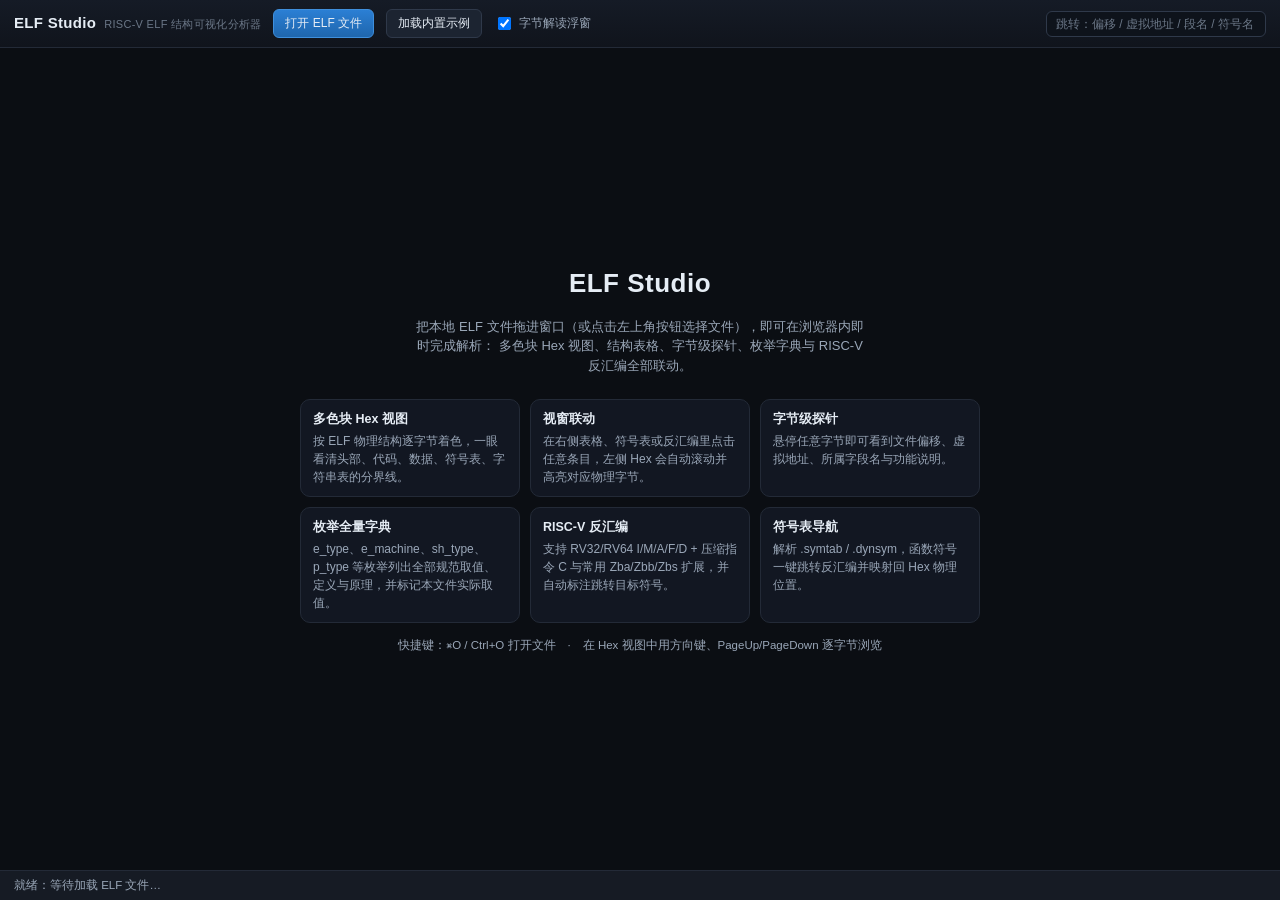
<file: index.html>
<!DOCTYPE html>
<html lang="zh-CN">
<head>
<meta charset="utf-8">
<meta name="viewport" content="width=device-width, initial-scale=1">
<title>ELF Studio — RISC-V ELF 结构可视化分析器</title>
<style>
/* ============================================================================
 * style.css — 深色主题：高对比的多色块 Hex 视图 + 信息密集的结构面板
 * ==========================================================================*/
:root {
  --bg: #0b0e13;
  --bg-2: #11151d;
  --bg-3: #161b24;
  --panel: #121722;
  --line: #232a37;
  --line-2: #2f394a;
  --fg: #e6edf5;
  --fg-dim: #9aa7b8;
  --fg-mute: #6b7787;
  --accent: #4dabf7;
  --accent-2: #22b8cf;
  --ok: #51cf66;
  --warn: #ffd43b;
  --err: #ff6b6b;
  --row-h: 21px;

  /* ELF 结构配色 */
  --c-ehdr: #ff6b6b;
  --c-phdr: #ffa94d;
  --c-shdr: #ffd43b;
  --c-text: #4dabf7;
  --c-rodata: #22b8cf;
  --c-data: #51cf66;
  --c-bss: #94d82d;
  --c-symtab: #cc5de8;
  --c-dynsym: #e599f7;
  --c-strtab: #f783ac;
  --c-dynstr: #faa2c1;
  --c-shstrtab: #eebefa;
  --c-rela: #b197fc;
  --c-dynamic: #9775fa;
  --c-note: #ffe066;
  --c-debug: #adb5bd;
  --c-plt: #ff922b;
  --c-comment: #868e96;
  --c-attr: #20c997;
  --c-other: #5c6b7f;
  --c-gap: #2b3340;
}

* { box-sizing: border-box; }
html, body { height: 100%; }
body {
  margin: 0;
  background: var(--bg);
  color: var(--fg);
  font: 13px/1.5 -apple-system, "SF Pro SC", "PingFang SC", "Microsoft YaHei", "Helvetica Neue", Arial, sans-serif;
  display: flex;
  flex-direction: column;
  height: 100vh;
  overflow: hidden;
}
code, .mono, .hexview { font-family: ui-monospace, SFMono-Regular, "SF Mono", Menlo, Consolas, "Liberation Mono", monospace; }
button, input, select { font-family: inherit; font-size: 12px; color: var(--fg); }
button { cursor: pointer; }
.hidden { display: none !important; }
.muted { color: var(--fg-dim); }
.small { font-size: 11.5px; }
a, .link { color: var(--accent); }

/* ------------------------------- 顶栏 ------------------------------- */
.topbar {
  display: flex; align-items: center; gap: 12px;
  height: 48px; flex: none; padding: 0 14px;
  background: linear-gradient(180deg, #151b26, #10141c);
  border-bottom: 1px solid var(--line);
}
.logo { display: flex; align-items: baseline; gap: 8px; font-weight: 700; letter-spacing: .3px; }
.logo b { font-size: 15px; }
.logo span { font-size: 11px; color: var(--fg-mute); font-weight: 400; }
.topbar .grow { flex: 1; }
.topbar .file-title { font-weight: 600; max-width: 30ch; overflow: hidden; text-overflow: ellipsis; white-space: nowrap; }
.topbar .file-meta { color: var(--fg-mute); font-size: 11.5px; }
.btn {
  background: #1c2431; border: 1px solid var(--line-2); border-radius: 6px;
  padding: 5px 11px; transition: .15s;
}
.btn:hover { background: #253143; border-color: #3d4c63; }
.btn.primary { background: linear-gradient(180deg, #2b7fd4, #1f66ad); border-color: #3f8fdc; }
.btn.primary:hover { filter: brightness(1.08); }
#jump-input {
  background: #0e131b; border: 1px solid var(--line-2); border-radius: 6px;
  padding: 5px 9px; width: 220px;
}
#jump-input::placeholder { color: var(--fg-mute); }

/* ---------------------------- 拖拽提示层 ---------------------------- */
.dropzone {
  position: fixed; inset: 0; z-index: 50; display: none;
  background: rgba(11, 14, 19, .82); backdrop-filter: blur(3px);
  align-items: center; justify-content: center;
}
.dropzone.active { display: flex; }
.dropzone .dz-box {
  border: 2px dashed var(--accent); border-radius: 14px; padding: 46px 70px;
  text-align: center; background: rgba(77, 171, 247, .06);
}
.dropzone .dz-box b { display: block; font-size: 18px; margin-bottom: 6px; }

/* ------------------------------ 空状态 ------------------------------ */
#empty-state {
  display: flex; flex-direction: column; align-items: center; justify-content: center;
  flex: 1; min-height: 0; gap: 14px; text-align: center; padding: 20px; overflow: auto;
}
#empty-state h1 { margin: 0; font-size: 26px; letter-spacing: .5px; }
#empty-state p { margin: 0; color: var(--fg-dim); max-width: 62ch; }
.feature-grid { display: grid; grid-template-columns: repeat(3, minmax(0, 220px)); gap: 10px; margin-top: 10px; }
.feature-grid div {
  background: var(--panel); border: 1px solid var(--line); border-radius: 10px;
  padding: 10px 12px; text-align: left; font-size: 12px; color: var(--fg-dim);
}
.feature-grid b { color: var(--fg); display: block; margin-bottom: 3px; font-size: 12.5px; }

/* ------------------------------ 布局 ------------------------------ */
#workspace { flex: 1; min-height: 0; }
.split {
  display: grid;
  grid-template-columns: minmax(360px, var(--left-w, 54%)) 5px minmax(360px, 1fr);
  height: 100%; min-height: 0; overflow: hidden;
}
.splitter {
  cursor: col-resize; background: var(--line);
  transition: background .15s;
}
.splitter:hover, .splitter.dragging { background: var(--accent); }
.left { display: flex; flex-direction: column; min-width: 0; min-height: 0; border-right: 1px solid var(--line); }
.right { display: flex; flex-direction: column; min-width: 0; min-height: 0; background: var(--bg-2); }
.pane-h {
  display: flex; align-items: center; gap: 10px; height: 32px; padding: 0 12px;
  background: var(--bg-3); border-bottom: 1px solid var(--line); font-weight: 600; font-size: 12.5px;
}
.pane-h .muted { font-weight: 400; }

/* ------------------------------ Hex 视图 ------------------------------ */
.hexview { flex: 1; display: flex; flex-direction: column; min-height: 0; background: var(--bg); }
.hv-head {
  display: flex; align-items: center; height: 26px; flex: none; padding: 0 10px 0 14px;
  background: var(--bg-3); border-bottom: 1px solid var(--line);
  color: var(--fg-mute); font-size: 11px; letter-spacing: .4px; white-space: nowrap; overflow: hidden;
}
.hv-hcol { width: 11ch; flex: none; padding-left: 11px; color: var(--fg-dim); }
.hv-hbytes { width: 48ch; flex: none; }
.hv-hascii { width: 17ch; flex: none; }
.hv-hstruct { flex: 1; }
.hv-scroll {
  position: relative; flex: 1; min-height: 0; overflow-y: auto; overflow-x: hidden;
  outline: none; scrollbar-color: #3a4657 #0e131b;
}
.hv-scroll::-webkit-scrollbar { width: 11px; }
.hv-scroll::-webkit-scrollbar-thumb { background: #37424f; border-radius: 6px; border: 2px solid var(--bg); }
.hv-spacer { width: 1px; }
.hv-rows { position: absolute; top: 0; left: 0; right: 0; will-change: transform; }

.hv-row {
  position: relative; display: flex; align-items: center; height: var(--row-h);
  padding-left: 14px; padding-right: 8px; white-space: nowrap;
  border-bottom: 1px solid rgba(255, 255, 255, .022);
}
.hv-row.in-sel { background: rgba(77, 171, 247, .07); }
.hv-row:hover { background: rgba(255, 255, 255, .03); }
.hv-gutter { width: 3px; height: 15px; border-radius: 2px; margin-right: 8px; flex: none; opacity: .85; }
.hv-off { width: 9ch; flex: none; color: var(--fg-mute); font-size: 11.5px; }
.hv-bytes { width: 48ch; flex: none; letter-spacing: .2px; }
.hv-ascii { width: 17ch; flex: none; color: var(--fg-dim); font-size: 11.5px; white-space: pre; }
.hv-ascii u { text-decoration: none; color: #58657a; }
.hv-struct { flex: 1; min-width: 0; overflow: hidden; display: flex; gap: 4px; padding-left: 6px; }

.hb { display: inline-block; width: 3ch; text-align: center; border-radius: 2px; font-style: normal; }
.hb.empty { color: transparent; }
.hb.hov { background: rgba(255, 255, 255, .17); box-shadow: inset 0 0 0 1px rgba(255, 255, 255, .28); }
.hb.sel { background: rgba(77, 171, 247, .3); box-shadow: inset 0 0 0 1px rgba(122, 196, 255, .8); }
.hb.cur { background: rgba(255, 255, 255, .22); box-shadow: inset 0 0 0 1px #fff; }
.hb.flash { animation: flashb .35s ease-in-out 3; }
@keyframes flashb {
  0%, 100% { background: rgba(255, 212, 59, .12); }
  50% { background: rgba(255, 212, 59, .68); color: #1a1a1a; }
}
.hv-chip {
  font-size: 10.5px; padding: 0 6px; border-radius: 8px; line-height: 15px;
  background: color-mix(in srgb, currentColor 18%, transparent);
  border: 1px solid color-mix(in srgb, currentColor 45%, transparent);
  max-width: 26ch; overflow: hidden; text-overflow: ellipsis;
}
.hv-cont { font-size: 10.5px; color: var(--fg-mute); opacity: .5; }

/* 结构配色（文字色 = 该结构主题色） */
.k-ehdr { color: var(--c-ehdr); } .k-phdr { color: var(--c-phdr); } .k-shdr { color: var(--c-shdr); }
.k-text { color: var(--c-text); } .k-rodata { color: var(--c-rodata); } .k-data { color: var(--c-data); }
.k-bss { color: var(--c-bss); } .k-symtab { color: var(--c-symtab); } .k-dynsym { color: var(--c-dynsym); }
.k-strtab { color: var(--c-strtab); } .k-dynstr { color: var(--c-dynstr); } .k-shstrtab { color: var(--c-shstrtab); }
.k-rela { color: var(--c-rela); } .k-dynamic { color: var(--c-dynamic); } .k-note { color: var(--c-note); }
.k-debug { color: var(--c-debug); } .k-plt { color: var(--c-plt); } .k-comment { color: var(--c-comment); }
.k-attr { color: var(--c-attr); } .k-other { color: var(--c-other); } .k-gap { color: var(--c-gap); }

/* ------------------------------ 探针 ------------------------------ */
#inspector {
  border-top: 1px solid var(--line); background: var(--bg-2);
  padding: 8px 12px 10px; flex: none;
}
.ins-row { display: flex; flex-wrap: wrap; gap: 5px 14px; }
.ins-cell { display: flex; flex-direction: column; min-width: 108px; }
.ins-cell label { font-size: 10.5px; color: var(--fg-mute); letter-spacing: .3px; }
.ins-cell b, .ins-val { font-size: 12.5px; font-weight: 600; }
.ins-desc {
  margin-top: 7px; font-size: 12px; color: #c8d3e0; line-height: 1.55;
  background: #0e131b; border: 1px solid var(--line); border-left: 3px solid var(--accent);
  border-radius: 5px; padding: 6px 9px; min-height: 30px;
}
.ins-nav {
  display: flex; flex-wrap: wrap; align-items: center; gap: 6px;
  margin-bottom: 7px; padding-bottom: 6px; border-bottom: 1px dashed var(--line);
}
.ins-observe { font-size: 11.5px; color: var(--fg-mute); display: inline-flex; align-items: center; gap: 5px; }
.ins-observe.pinned-on { color: var(--warn); }
.ins-progress { font-size: 11.5px; color: var(--fg-dim); font-family: ui-monospace, Menlo, monospace; }
.ins-hint { font-size: 10.5px; margin-left: auto; }
#ins-enum { margin-top: 6px; font-size: 12px; }
#ins-enum .link { background: none; border: none; padding: 0; text-decoration: underline; cursor: pointer; }

/* ------------------------------ 标签页 ------------------------------ */
#tabs {
  display: flex; gap: 2px; padding: 7px 8px 0; background: var(--bg-3);
  border-bottom: 1px solid var(--line); overflow-x: auto; flex: none;
}
.tab {
  background: transparent; border: 1px solid transparent; border-bottom: none;
  border-radius: 6px 6px 0 0; padding: 5px 11px; color: var(--fg-dim); white-space: nowrap;
}
.tab:hover { color: var(--fg); background: rgba(255, 255, 255, .04); }
.tab.on { background: var(--bg-2); border-color: var(--line); border-bottom-color: var(--bg-2); color: var(--fg); font-weight: 600; }
#tabpanes { flex: 1; overflow-y: auto; overflow-x: hidden; padding: 10px; min-height: 0; }
#tabpanes > section { display: none; }
#tabpanes > section.on { display: block; }

/* ------------------------------ 卡片与表格 ------------------------------ */
.card {
  background: var(--panel); border: 1px solid var(--line); border-radius: 9px;
  padding: 10px 12px; margin-bottom: 10px;
}
.card-h {
  display: flex; align-items: center; gap: 8px; flex-wrap: wrap;
  font-size: 12.5px; margin-bottom: 7px;
}
.card-h b { font-size: 13px; }
.card-cols, .cols2 { display: grid; grid-template-columns: 1fr 1fr; gap: 14px; }
.cols2 > div { min-width: 0; }
.kv-grid { display: grid; grid-template-columns: repeat(auto-fit, minmax(240px, 1fr)); gap: 4px 18px; }
.kv-grid > div { display: flex; align-items: baseline; gap: 8px; min-width: 0; }
.kv-grid label { color: var(--fg-mute); font-size: 11.5px; min-width: 13ch; }
.kv-grid b { font-weight: 600; overflow-wrap: anywhere; }

.badge {
  display: inline-block; font-size: 11px; padding: 2px 8px; border-radius: 10px;
  background: #1c2635; border: 1px solid var(--line-2); color: var(--fg-dim);
}
.badge.b-arch { background: #16324a; border-color: #2b6da3; color: #9fd0ff; }
.badge.b-type { background: #241f3d; border-color: #4b3f8f; color: #c3b6ff; }
.badge.b-rvc { background: #143129; border-color: #2b7a5e; color: #7fe0bd; }
.pill {
  display: inline-block; font-size: 10.5px; padding: 1px 7px; border-radius: 9px;
  background: #1b2430; border: 1px solid var(--line-2); color: var(--fg-dim);
}
.pill.k-phdr { color: #ffd8a8; border-color: #7a5a2e; background: #2a2015; }
.dot { display: inline-block; width: 8px; height: 8px; border-radius: 50%; margin-right: 6px; vertical-align: middle; }

table.grid { width: 100%; border-collapse: collapse; font-size: 12px; }
table.grid th {
  position: sticky; top: 0; z-index: 2; text-align: left; font-weight: 600;
  color: var(--fg-dim); background: var(--bg-3); border-bottom: 1px solid var(--line-2);
  padding: 5px 8px; white-space: nowrap; font-size: 11.5px;
}
table.grid td { padding: 4px 8px; border-bottom: 1px solid rgba(255, 255, 255, .04); vertical-align: top; }
table.grid td.nowrap { white-space: nowrap; }
table.grid.compact td { padding: 3px 8px; }
table.grid tr.fld { cursor: pointer; }
table.grid tr.fld:hover, table.grid tr.sym-row:hover, table.grid tr.shdr-row:hover, table.grid tr.rel-row:hover {
  background: rgba(77, 171, 247, .1);
}
table.grid tr.on { background: rgba(81, 207, 102, .1); }
table.grid tr.on td.ename { color: var(--ok); }
.fname { color: #ffd8a8; white-space: nowrap; }
.fdesc { color: var(--fg-dim); font-size: 11.5px; line-height: 1.5; }
.dec { color: var(--ok); }
.ename { color: #9fd0ff; white-space: nowrap; }
.edesc { color: var(--fg-dim); font-size: 11.5px; line-height: 1.5; }
.ok { color: var(--ok); font-size: 11px; white-space: nowrap; }
.sname { color: #9fd0ff; }
.rel-row, .shdr-row, .sym-row { cursor: pointer; }
.sym-row.isfunc .sname { color: #4dabf7; font-weight: 600; }
.table-scroll { max-height: 46vh; overflow: auto; border: 1px solid var(--line); border-radius: 6px; }
.table-scroll.tall { max-height: 62vh; }

.mini {
  background: #1c2431; border: 1px solid var(--line-2); border-radius: 5px;
  padding: 1px 7px; font-size: 11px; color: var(--fg-dim);
}
.mini:hover { color: var(--fg); border-color: var(--accent); }
.chk { display: inline-flex; align-items: center; gap: 4px; color: var(--fg-dim); font-size: 11.5px; }
select, input[type="text"] { background: #0e131b; border: 1px solid var(--line-2); border-radius: 5px; padding: 3px 6px; }
#sym-q { min-width: 160px; }
.purpose {
  margin: 6px 0; font-size: 11.5px; color: #c8d3e0; line-height: 1.6;
  background: #0f141c; border-left: 3px solid var(--c-attr); border-radius: 4px; padding: 5px 9px;
}
.callout {
  background: #10202b; border: 1px solid #24505f; border-radius: 6px;
  padding: 7px 10px; margin: 6px 0; font-size: 12px; line-height: 1.6;
}
ul.plain { list-style: none; margin: 0; padding: 0; font-size: 12px; line-height: 1.7; }
ul.plain li { overflow-wrap: anywhere; }
ul.plain li.err { color: var(--err); }
ul.plain li.warn { color: var(--warn); }

/* ------------------------- 全文件结构分布条 ------------------------- */
.ov-bar {
  position: relative; height: 26px; background: #0a0d12; border: 1px solid var(--line);
  border-radius: 5px; overflow: hidden; cursor: crosshair;
}
.ov-seg { position: absolute; top: 0; bottom: 0; opacity: .78; }
.ov-seg:hover { opacity: 1; }
.ov-window {
  position: absolute; top: 0; bottom: 0; background: rgba(255, 255, 255, .16);
  border-left: 1px solid #fff; border-right: 1px solid #fff; pointer-events: none;
}
.legend { display: grid; grid-template-columns: repeat(auto-fit, minmax(268px, 1fr)); gap: 2px; margin-top: 8px; }
.lg-item {
  display: grid; grid-template-columns: 10px minmax(11ch, auto) 1fr 13ch 5ch; align-items: center; gap: 7px;
  background: none; border: none; padding: 2px 4px; border-radius: 5px; text-align: left; font-size: 11.5px;
}
.lg-item:hover { background: rgba(255, 255, 255, .05); }
.lg-item i { width: 10px; height: 10px; border-radius: 2px; display: block; }
.lg-name { color: var(--fg-dim); overflow: hidden; text-overflow: ellipsis; white-space: nowrap; }
.lg-bar { display: block; height: 5px; background: #1a212b; border-radius: 3px; overflow: hidden; }
.lg-bar b { display: block; height: 100%; }
.lg-num, .lg-cnt { color: var(--fg-mute); font-size: 11px; white-space: nowrap; }

/* ------------------------------ 字典 ------------------------------ */
.dict-wrap { display: grid; grid-template-columns: 232px 1fr; gap: 12px; align-items: start; }
.dict-nav { position: sticky; top: 0; }
.dict-title { font-size: 11.5px; color: var(--fg-mute); margin-bottom: 6px; }
.dict-group { margin-bottom: 8px; }
.dict-group-h { font-size: 10.5px; color: var(--fg-mute); letter-spacing: .5px; margin-bottom: 3px; }
.dict-item {
  display: flex; justify-content: space-between; width: 100%; text-align: left;
  background: #141a24; border: 1px solid var(--line); border-radius: 5px;
  padding: 3px 8px; margin-bottom: 2px; font-family: ui-monospace, Menlo, monospace; font-size: 11.5px;
}
.dict-item:hover { border-color: var(--accent); }
.dict-item.on { background: #17324a; border-color: var(--accent); color: #cfe8ff; }
.dict-note { font-size: 11px; color: var(--fg-mute); line-height: 1.6; margin-top: 8px; }
.dict-desc { font-size: 12px; color: #c8d3e0; line-height: 1.65; margin-bottom: 8px; }
.dict-item.dict-field { display: grid; grid-template-columns: 6.5ch 1fr auto; gap: 6px; align-items: baseline; }
.df-off { color: var(--fg-mute); font-size: 11px; }
.df-name { overflow: hidden; text-overflow: ellipsis; }
.dict-sub { margin: 12px 0 5px; font-size: 12.5px; color: #ffd8a8; }
.dict-instances { margin: 6px 0; display: flex; flex-wrap: wrap; gap: 4px; align-items: center; font-size: 11.5px; }
.chip { font-family: ui-monospace, Menlo, monospace; }

/* 字段枚举弹出面板 */
.enum-pop {
  position: fixed; z-index: 300; width: min(620px, 94vw);
  max-height: min(66vh, 640px); display: flex; flex-direction: column;
  background: linear-gradient(180deg, #151b26, #10141c);
  border: 1px solid #3d4c63; border-radius: 10px;
  box-shadow: 0 22px 60px rgba(0, 0, 0, .68), 0 0 0 1px rgba(255, 255, 255, .03);
  animation: popIn .12s ease-out;
}
@keyframes popIn { from { opacity: 0; transform: translateY(-4px); } to { opacity: 1; transform: none; } }
.ep-head {
  display: flex; align-items: center; justify-content: space-between; gap: 8px;
  padding: 8px 11px; border-bottom: 1px solid var(--line); flex: none;
}
.ep-head b { font-size: 13.5px; }
.ep-cur {
  display: flex; flex-wrap: wrap; align-items: center; gap: 6px 16px;
  padding: 7px 11px; background: #0d1219; border-bottom: 1px solid var(--line);
  font-size: 12px; flex: none;
}
.ep-cur b { color: #9fd0ff; }
.ep-decoded { color: var(--ok); }
.ep-desc-full { padding: 7px 11px 0; font-size: 12px; color: #c8d3e0; line-height: 1.6; flex: none; }
.ep-body { overflow: auto; padding: 8px 11px 11px; }
.ep-part { margin-bottom: 10px; }
.ep-part-h { display: flex; align-items: center; gap: 7px; margin-bottom: 4px; font-size: 12px; }
.ep-list { border: 1px solid var(--line); border-radius: 7px; overflow: hidden; }
.ep-row {
  display: grid; grid-template-columns: 8ch minmax(18ch, 26ch) 1fr 12ch; gap: 8px;
  padding: 4px 9px; font-size: 12px; align-items: baseline;
  border-bottom: 1px solid rgba(255, 255, 255, .04);
}
.ep-row:last-child { border-bottom: none; }
.ep-row.on { background: rgba(81, 207, 102, .1); }
.ep-row.on .ep-mark { color: var(--ok); }
.ep-val { color: var(--fg-dim); }
.ep-name { color: #9fd0ff; }
.ep-row.on .ep-name { color: #7fe0bd; font-weight: 600; }
.ep-desc { color: var(--fg-dim); font-size: 11.5px; line-height: 1.5; }
.ep-mark { text-align: right; font-size: 11px; }
.ep-row:hover { background: rgba(77, 171, 247, .08); }
.lb-row.on { background: rgba(81, 207, 102, .08); }
.enum-hint { white-space: nowrap; }

/* 字节组解读浮窗（字节序对照） */
.top-chk { display: inline-flex; align-items: center; gap: 5px; font-size: 11.5px; color: var(--fg-dim); }
.byte-tip {
  position: fixed; z-index: 320; width: 402px; padding: 7px 9px 9px; max-height: 76vh; overflow: auto;
  background: rgba(13, 18, 25, .97); border: 1px solid #3d4c63; border-radius: 9px;
  box-shadow: 0 16px 44px rgba(0, 0, 0, .66); backdrop-filter: blur(6px);
  font-size: 11.5px; pointer-events: auto;
}
.bt-head { display: flex; align-items: baseline; gap: 8px; margin-bottom: 4px; }
.bt-head b { font-size: 12.5px; color: #9fd0ff; }
.bt-endian { margin-left: auto; font-size: 10.5px; color: var(--accent); }
.bt-field {
  font-size: 11px; color: #c8d3e0; margin-bottom: 5px; padding-bottom: 4px;
  border-bottom: 1px dashed var(--line);
}
.bt-field b { color: #ffd8a8; }
.bt-cols {
  display: grid; grid-template-columns: 4.5ch 2.5ch 1fr 1fr; gap: 8px;
  color: var(--fg-mute); font-size: 10px; padding-bottom: 2px;
}
.bt-cols span:first-child { grid-column: 1 / 3; }
.bt-row {
  display: grid; grid-template-columns: 4.5ch 2.5ch 1fr 1fr; gap: 8px;
  align-items: baseline; padding: 1.5px 3px; border-radius: 4px; cursor: crosshair;
}
.bt-row:hover { background: rgba(77, 171, 247, .14); }
.bt-type { color: var(--accent-2); }
.bt-size { font-size: 10px; }
.bt-cell { display: flex; flex-direction: column; line-height: 1.3; min-width: 0; }
.bt-cell b { color: #e6edf5; font-weight: 500; overflow: hidden; text-overflow: ellipsis; }
.bt-cell em { font-style: normal; color: var(--fg-mute); font-size: 10.5px; overflow: hidden; text-overflow: ellipsis; }
.bt-cell.comp b { color: var(--fg-dim); }
.bt-cell.comp em { color: #56616f; }
.bt-str {
  margin-top: 5px; padding-top: 4px; border-top: 1px dashed var(--line);
  font-size: 11.5px; color: #c8d3e0; overflow-wrap: anywhere;
}
.bt-str b { color: #7fe0bd; }

/* 字节组对照块（原始字节 / 大端预览 / 数值 / 二进制位图） */
.bb {
  margin: 6px 0 7px; padding: 6px 8px; border-radius: 7px;
  background: #0a0e14; border: 1px solid var(--line);
}
.enum-pop .bb { margin: 7px 11px 2px; }
.bb-head { display: flex; align-items: baseline; gap: 8px; font-size: 11.5px; margin-bottom: 4px; }
.bb-head b, .bb-head { color: #ffd8a8; }
.bb-row { display: flex; align-items: baseline; gap: 8px; font-size: 11.5px; padding: 1px 0; }
.bb-row label { width: 7ch; flex: none; color: var(--fg-mute); font-size: 10.5px; }
.bb-row code {
  font-family: ui-monospace, Menlo, monospace; color: #9fd0ff;
  background: #101823; border-radius: 4px; padding: 0 5px; white-space: nowrap;
}
.bb-row code.dim { color: var(--fg-mute); background: none; }
.bb-bits { display: flex; flex-wrap: wrap; gap: 7px; margin: 5px 0 3px; }
.bb-grp { display: inline-flex; align-items: flex-end; gap: 1px; }
.bb-bnum { font-style: normal; font-size: 9px; color: var(--fg-mute); width: 2.4ch; text-align: right; margin-right: 3px; }
.bb-bit {
  display: inline-block; width: 1.15ch; text-align: center; font-weight: 400;
  font-family: ui-monospace, Menlo, monospace; font-size: 11.5px; color: #3f4a59; border-radius: 2px;
}
.bb-bit.on { color: #0d1117; background: var(--warn); font-weight: 700; }
.bb-set { font-size: 11px; color: var(--fg-dim); margin-top: 2px; }
.bb-set b { color: var(--ok); }
.bb-tags { display: flex; flex-wrap: wrap; gap: 4px; margin-top: 3px; }
.bit-tag {
  font-size: 10.5px; padding: 0 6px; border-radius: 8px;
  background: #14261c; border: 1px solid #2f7a4f; color: #9fe6bb;
}
.bit-tag b { color: #ffd43b; margin-right: 4px; }
.pulse { animation: pulseGlow 1.1s ease-in-out 2; }
@keyframes pulseGlow {
  0%, 100% { color: var(--accent); }
  50% { color: #ffd43b; text-shadow: 0 0 12px rgba(255, 212, 59, .8); }
}
.layout-grid { display: grid; grid-template-columns: repeat(auto-fit, minmax(280px, 1fr)); gap: 10px; }
.layout-card { background: #0f141c; border: 1px solid var(--line); border-radius: 7px; padding: 7px 9px; }
.layout-h { font-size: 12px; font-weight: 600; margin-bottom: 5px; }
.layout-rows { display: flex; flex-direction: column; gap: 1px; }
.layout-row { display: grid; grid-template-columns: 3.5ch minmax(16ch, 21ch) 3ch 1fr; gap: 6px; align-items: baseline; font-size: 11px; }
.layout-row .lo { color: var(--fg-mute); }
.layout-row .ln { color: #ffd8a8; font-weight: 600; }
.layout-row .ldesc { overflow: hidden; text-overflow: ellipsis; white-space: nowrap; }

/* ------------------------------ 反汇编 ------------------------------ */
.enc-toggle { margin-left: 6px; font-size: 10.5px; padding: 0 5px; }
.dis-enc { grid-column: 1 / -1; padding: 6px 10px 8px 10px; background: #0a0e14; border-bottom: 1px solid var(--line); }

/* 指令编码对照（二进制 ↔ 助记符） */
.ie { font-size: 11.5px; }
.ie-head { display: flex; align-items: center; gap: 8px; flex-wrap: wrap; margin-bottom: 6px; }
.ie-word { color: #ffd43b !important; font-weight: 600; }
.ie-text { margin-left: auto; color: #dbe6f3; font-weight: 600; font-family: ui-monospace, Menlo, monospace; }
.ie-strip { display: flex; gap: 2px; margin-bottom: 2px; }
.ie-f {
  flex: 1 1 auto; min-width: 0; display: flex; flex-direction: column; align-items: center;
  background: color-mix(in srgb, var(--fc) 22%, #0d1117); border: 1px solid color-mix(in srgb, var(--fc) 55%, transparent);
  border-radius: 4px; padding: 2px 3px; overflow: hidden;
}
.ie-f i { font-style: normal; font-size: 9.5px; color: var(--fc); white-space: nowrap; overflow: hidden; text-overflow: ellipsis; max-width: 100%; }
.ie-f b { font-weight: 500; font-size: 10.5px; color: #dfe8f3; white-space: nowrap; overflow: hidden; }
.ie-bitnum { display: flex; justify-content: space-between; color: var(--fg-mute); font-size: 10px; margin-bottom: 6px; }
.ie-table { border: 1px solid var(--line); border-radius: 6px; overflow: hidden; }
.ie-table td { font-size: 11px; }
.ie-fname { white-space: nowrap; font-weight: 600; }
.ie-bin { color: #9fd0ff; letter-spacing: .1px; }
.ie-mean { color: var(--fg-dim); font-size: 11px; }
.ie-note { margin-top: 6px; font-size: 11px; color: #c8d3e0; background: #0f141c; border-left: 3px solid var(--accent); border-radius: 4px; padding: 5px 8px; }
.ie-line { display: flex; gap: 10px; align-items: baseline; }
.sec-enc-slot { margin-top: 8px; }
.sec-enc-slot .ie { background: #0a0e14; border: 1px solid var(--line); border-radius: 7px; padding: 8px 10px; }

/* 数据段解码面板 */
/* 重定位解析面板 */
.rl-info-title { margin: 7px 0 4px; font-size: 11.5px; color: #ffd8a8; }
.rl-strip { display: flex; gap: 3px; margin-bottom: 8px; }
.rl-seg {
  flex: 1 1 auto; min-width: 0; display: flex; flex-direction: column; gap: 1px;
  background: color-mix(in srgb, var(--rc) 20%, #0d1117);
  border: 1px solid color-mix(in srgb, var(--rc) 55%, transparent);
  border-radius: 5px; padding: 3px 7px; overflow: hidden;
}
.rl-seg i { font-style: normal; font-size: 9.5px; color: var(--rc); white-space: nowrap; }
.rl-seg b { font-weight: 500; font-size: 11px; color: #dfe8f3; word-break: break-all; }
.rl-seg em { font-style: normal; font-size: 10.5px; color: #7fe0bd; }
.rl-chain { display: flex; align-items: baseline; gap: 6px; flex-wrap: wrap; padding: 3px 0; font-size: 11.5px; }
.rl-label { flex: none; width: 9.5ch; color: var(--fg-mute); font-size: 11px; }
.rl-body { display: flex; align-items: baseline; gap: 4px; flex-wrap: wrap; min-width: 0; }
.rl-insns { margin: 4px 0 0 10px; border-left: 2px solid #2c4a68; padding-left: 8px; }
.rl-insn {
  display: grid; grid-template-columns: 6.5ch 11ch 15ch 1fr auto; gap: 8px; align-items: baseline;
  font-family: ui-monospace, Menlo, monospace; font-size: 11.5px; cursor: crosshair;
  padding: 2px 6px; border-radius: 5px; margin-bottom: 2px;
}
.rl-insn:hover { background: rgba(77, 171, 247, .12); }
.rl-insn.patched {
  background: rgba(255, 212, 59, .16);
  box-shadow: inset 3px 0 0 var(--warn);
  border: 1px solid rgba(255, 212, 59, .35);
}
.rl-insn.patched .sp-text { color: #fff; font-weight: 600; }
.rl-insn.context { opacity: .55; }
.rl-tag {
  font-size: 10px; padding: 0 5px; border-radius: 8px; text-align: center;
  background: #2c2712; color: #ffd43b; border: 1px solid #6b5a1e;
}
.rl-insn.context .rl-tag { background: #1a212b; color: var(--fg-mute); border-color: var(--line-2); }
.rl-field {
  font-size: 10.5px; color: #ffd43b; background: #241f0e; border: 1px solid #6b5a1e;
  border-radius: 8px; padding: 0 6px; white-space: nowrap;
}
.rl-field b { color: #ffe89a; }
.rl-patch-note {
  margin: 5px 0 0 10px; font-size: 11px; color: #c8d3e0;
  background: #0f141c; border-left: 3px solid var(--warn); border-radius: 4px; padding: 5px 9px;
}
.rl-where-wrap { display: inline-flex; align-items: baseline; gap: 4px; flex-wrap: wrap; }
.rl-where { font-size: 11.5px; color: #c8d3e0; }
.rl-where b { color: #9fd0ff; }
.rl-info-math {
  margin: 6px 0; font-size: 11px; color: var(--fg-dim);
  background: #0f141c; border-radius: 5px; padding: 5px 9px;
}
.rl-info-math b { color: #ffd43b; }
.rl-cat { max-height: 320px; overflow: auto; border: 1px solid var(--line); border-radius: 7px; margin-top: 5px; }
.rl-cat-hint { padding: 5px 8px 0; }
.rl-cat .ep-row { cursor: pointer; grid-template-columns: 5ch 26ch 1fr 12ch; }
.rl-cat .ep-row:hover { background: rgba(77, 171, 247, .1); }
.rl-filter { display: flex; flex-wrap: wrap; gap: 4px; align-items: center; margin: 7px 0; font-size: 11.5px; }
.rl-f.on { background: #17324a; border-color: var(--accent); color: #cfe8ff; }
.rl-mod-banner {
  font-size: 11.5px; line-height: 1.75; color: #e6edf3;
  background: linear-gradient(180deg, #2a2410, #1a1a12);
  border: 1px solid #6b5a1e; border-left: 4px solid var(--warn);
  border-radius: 6px; padding: 8px 11px; margin: 7px 0;
}
.rl-mod-banner b { color: #ffd43b; }
.rl-insn.relaxable {
  background: rgba(34, 184, 207, .16);
  box-shadow: inset 3px 0 0 var(--accent-2);
  border: 1px solid rgba(34, 184, 207, .35);
}
.rl-insn.relaxable .sp-text { color: #cdf3f8; font-weight: 600; }
.rl-insn.relaxable .rl-tag { background: #10333a; color: #7fe0f0; border-color: #2a6b78; }
.rl-mod-example {
  margin: 6px 0 0 10px; font-size: 11px; color: #c8d3e0;
  background: #0f141c; border-left: 3px solid var(--accent-2); border-radius: 4px; padding: 5px 9px;
}
.rl-mod-example b { color: #7fe0f0; }
.rl-summary { margin: 7px 0; padding: 7px 9px; background: #0f141c; border-left: 3px solid #4b3f8f; border-radius: 5px; }
.rl-sum-title { font-size: 11.5px; color: #c8d3e0; margin-bottom: 5px; }
.rl-sum-title b { color: #c3b6ff; }
.rl-chips { display: flex; flex-wrap: wrap; gap: 4px; margin-bottom: 5px; }
.reloc-xref > td { background: #0c1017; padding: 10px 12px !important; }
.reloc-xref .xs { max-width: 100%; }
.sec-reloc-slot:empty { display: none; }
.sec-reloc-slot { margin-top: 8px; }
.sec-reloc-slot .xs { background: #0a0e14; border: 1px solid var(--line); border-radius: 7px; padding: 9px 11px; }

.xs { font-size: 11.5px; }
.xs-head { display: flex; align-items: center; gap: 8px; flex-wrap: wrap; margin-bottom: 6px; }
.xs-head b { font-size: 13px; color: #9fd0ff; }
.xs-actions { margin-left: auto; display: inline-flex; gap: 4px; }
.xs-bytes { display: flex; gap: 4px; flex-wrap: wrap; margin-bottom: 6px; }
.xs-field {
  display: flex; flex-direction: column; align-items: center; gap: 1px;
  background: color-mix(in srgb, var(--fc) 18%, #0d1117);
  border: 1px solid color-mix(in srgb, var(--fc) 55%, transparent);
  border-radius: 5px; padding: 3px 7px;
}
.xs-field i { font-style: normal; font-size: 9.5px; color: var(--fc); }
.xs-field b { font-weight: 500; font-size: 11.5px; color: #dfe8f3; }
.xs-note {
  background: #0f141c; border-left: 3px solid var(--accent); border-radius: 4px;
  padding: 5px 9px; color: #c8d3e0; margin-bottom: 7px; line-height: 1.6;
}
.xs-table { border: 1px solid var(--line); border-radius: 6px; overflow: hidden; }
.xs-table td { vertical-align: top; font-size: 11px; }
.xs-fname { white-space: nowrap; font-weight: 600; }
.xs-mean { color: var(--fg-dim); font-size: 11px; }
.xs-link { line-height: 1.9; }
.xr-arrow { color: var(--accent); font-weight: 700; margin-right: 2px; }
.xr-chip {
  display: inline-block; background: #14202e; border: 1px solid #2c4a68; color: #9fd0ff;
  border-radius: 10px; padding: 0 8px; font-size: 11px; font-family: ui-monospace, Menlo, monospace;
  margin: 1px 4px 1px 0; cursor: pointer;
}
.xr-chip:hover { background: #1d3247; border-color: var(--accent); }
.xr-chip.dim { background: #151b24; border-color: var(--line-2); color: var(--fg-mute); cursor: default; font-family: inherit; }
.xr-chip.name { background: #241a2c; border-color: #6b3f7a; color: #f0b6ff; }
.xr-chip.content, .xr-chip.range { background: #16281f; border-color: #2f7a4f; color: #9fe6bb; }
.xr-chip.rela { background: #241f3d; border-color: #4b3f8f; color: #c3b6ff; }
.xr-chip.shdr { background: #2b2415; border-color: #7a5a2e; color: #ffd8a8; }
.xs-sub { margin: 9px 0 4px; font-size: 11.5px; color: #ffd8a8; border-top: 1px dashed var(--line); padding-top: 7px; }
.xr-list { display: flex; flex-direction: column; gap: 3px; }
.xr-in { display: flex; align-items: center; gap: 6px; flex-wrap: wrap; font-size: 11px; }
.xs-rt { color: #ffb3c1; }
.xr-none { color: var(--fg-mute); font-size: 11px; }
.sym-xref > td { background: #0c1017; padding: 10px 12px !important; }
.sym-xref .xs { max-width: 100%; }
.sec-sym-slot:empty { display: none; }
.sec-sym-slot { margin-top: 8px; }
.sec-sym-slot .xs { background: #0a0e14; border: 1px solid var(--line); border-radius: 7px; padding: 9px 11px; }

.sp-modes { display: inline-flex; gap: 4px; }
.sp-mode.on { background: #17324a; border-color: var(--accent); color: #cfe8ff; }
.sp-code.dd { max-height: 420px; }
.dd-row {
  display: grid; grid-template-columns: 7ch 49ch 17ch 1fr; gap: 8px; align-items: baseline;
  padding: 1px 8px; border-bottom: 1px solid rgba(255, 255, 255, .03);
  font-family: ui-monospace, Menlo, monospace; font-size: 11.5px; cursor: crosshair;
}
.dd-row:hover { background: rgba(77, 171, 247, .09); }
.dd-row:hover .dd-hex, .dd-row:hover .dd-off { color: #e6edf5; }
.dd-off { color: var(--fg-mute); }
.dd-hex { color: #8fa3b8; }
.dd-ascii { color: var(--fg-dim); white-space: pre; }
.dd-cells { display: flex; gap: 10px; overflow: hidden; }
.dd-cell { display: inline-flex; align-items: baseline; gap: 5px; white-space: nowrap; }
.dd-cell b { color: #9fd0ff; font-weight: 500; }
.dd-cell em { font-style: normal; color: var(--fg-dim); font-size: 10.5px; }
.dd-cell i { font-style: normal; color: #7fe0bd; font-size: 10.5px; }
.dd-cell u { text-decoration: none; color: #ffd43b; font-size: 10.5px; }
.sp-row-decode { cursor: pointer; }
.sp-row-decode:hover { background: rgba(77, 171, 247, .1); }
.sp-row-decode.isfunc .sp-name { color: #4dabf7; font-weight: 600; }
.sp-raw { color: #6b7787; font-size: 11px; }
.sec-content { margin-top: 7px; }
.sp-toolbar {
  display: flex; align-items: center; gap: 8px; flex-wrap: wrap;
  font-size: 11.5px; margin-bottom: 5px;
}
.sp-code {
  background: #0c1017; border: 1px solid var(--line); border-radius: 6px;
  max-height: 260px; overflow: auto;
}
.sp-line {
  display: grid; grid-template-columns: 11ch 22ch minmax(180px, auto) 1fr;
  gap: 8px; padding: 1px 9px; font-family: ui-monospace, Menlo, monospace; font-size: 11.5px;
  border-bottom: 1px solid rgba(255, 255, 255, .03); cursor: pointer; white-space: nowrap;
}
.sp-line:hover { background: rgba(77, 171, 247, .1); }
.sp-line.is-sym { background: rgba(77, 171, 247, .09); box-shadow: inset 3px 0 0 var(--accent); }
.sp-line.bad { background: rgba(255, 107, 107, .08); }
.sp-line.sym { grid-template-columns: 11ch minmax(18ch, auto) 1fr auto; }
.sp-line.str { grid-template-columns: 6ch 1fr; }
.sp-addr { color: var(--fg-mute); }
.sp-bytes { color: #6b7787; overflow: hidden; text-overflow: ellipsis; }
.sp-text { color: #dbe6f3; overflow: hidden; text-overflow: ellipsis; }
.sp-name { color: #9fd0ff; overflow: hidden; text-overflow: ellipsis; }
.sp-ascii { color: var(--fg-dim); overflow: hidden; text-overflow: ellipsis; }
.sp-note-cell { font-size: 10.5px; color: var(--fg-dim); overflow: hidden; text-overflow: ellipsis; }
.sp-note { font-size: 11.5px; color: var(--fg-dim); padding: 5px 0; }
.sym-acts { white-space: nowrap; }
.sym-acts .mini { margin-right: 3px; }

.dis-meta { margin: 4px 0 8px; line-height: 1.7; }
.dis-wrap { max-height: 66vh; overflow: auto; border: 1px solid var(--line); border-radius: 7px; background: #0c1017; }
.dis-line {
  display: grid; grid-template-columns: 11ch 20ch minmax(200px, auto) 1fr;
  gap: 8px; padding: 1px 9px; font-family: ui-monospace, Menlo, monospace; font-size: 12px;
  border-bottom: 1px solid rgba(255, 255, 255, .03); cursor: pointer; white-space: nowrap;
}
.dis-line:hover { background: rgba(77, 171, 247, .09); }
.dis-line.hl { background: rgba(255, 212, 59, .16); box-shadow: inset 3px 0 0 var(--warn); }
.dis-line.sel { background: rgba(77, 171, 247, .2); box-shadow: inset 3px 0 0 var(--accent); }
.dis-line.sel .d-text { color: #fff; font-weight: 600; }
.dis-line.is-sym { background: rgba(77, 171, 247, .1); box-shadow: inset 3px 0 0 var(--accent); }
.dis-line.is-sym.hl { background: rgba(255, 212, 59, .2); }
.dis-line.illegal { background: rgba(255, 107, 107, .08); }
.dis-line.warnline { background: rgba(255, 212, 59, .06); }
.d-addr { color: var(--fg-mute); }
.d-bytes { color: #6b7787; overflow: hidden; }
.d-text { color: #dbe6f3; }
.dis-line.is-jump .d-text { color: #ffd8a8; }
.d-comment { color: var(--fg-dim); font-size: 11.5px; overflow: hidden; text-overflow: ellipsis; }
.tag { font-size: 10.5px; padding: 0 5px; border-radius: 8px; }
.tag.sym { color: #9fd0ff; background: #16324a; }
.tag.target { color: #7fe0bd; background: #143129; }
.tag.resolved { color: #c3b6ff; background: #241f3d; }
.tag.wa { color: #ffd43b; background: #2c2712; }
.tag.err { color: #ff9d9d; background: #3a1c1c; }
.more {
  width: 100%; background: #141a24; border: none; border-top: 1px solid var(--line);
  color: var(--accent); padding: 7px; font-size: 12px;
}
.more:hover { background: #1b2431; }

/* ------------------------------ 状态栏 ------------------------------ */
#statusbar {
  height: 30px; display: flex; align-items: center; padding: 0 14px;
  background: var(--bg-3); border-top: 1px solid var(--line);
  font-size: 11.5px; color: var(--fg-dim); overflow: hidden;
}
#status { white-space: nowrap; overflow: hidden; text-overflow: ellipsis; }

@media (max-width: 1180px) {
  .split { grid-template-columns: 1fr; grid-template-rows: 46vh 1fr; }
  .left { border-right: none; border-bottom: 1px solid var(--line); }
  .dict-wrap { grid-template-columns: 1fr; }
  .cols2 { grid-template-columns: 1fr; }
}

</style>
</head>
<body>

<header class="topbar">
  <div class="logo"><b>ELF Studio</b><span>RISC-V ELF 结构可视化分析器</span></div>
  <button class="btn primary" id="open-btn">打开 ELF 文件</button>
  <button class="btn" id="demo-btn">加载内置示例</button>
  <input type="file" id="file-input" class="hidden">
  <label class="top-chk" title="悬停 Hex 字节时，浮出该字节组在两种字节序下的整数/浮点/字符串解读"><input type="checkbox" id="byte-tip-toggle">字节解读浮窗</label>
  <div class="grow"></div>
  <span class="file-title" id="file-title"></span>
  <span class="file-meta" id="file-meta"></span>
  <input id="jump-input" placeholder="跳转：偏移 / 虚拟地址 / 段名 / 符号名 ⏎">
</header>

<div class="dropzone" id="dropzone">
  <div class="dz-box">
    <b>松开鼠标即可加载 ELF 文件</b>
    <div class="muted">文件只在你的浏览器里解析，不会上传到任何服务器</div>
  </div>
</div>

<section id="empty-state">
  <h1>ELF Studio</h1>
  <p>把本地 ELF 文件拖进窗口（或点击左上角按钮选择文件），即可在浏览器内即时完成解析：
     多色块 Hex 视图、结构表格、字节级探针、枚举字典与 RISC-V 反汇编全部联动。</p>
  <div class="feature-grid">
    <div><b>多色块 Hex 视图</b>按 ELF 物理结构逐字节着色，一眼看清头部、代码、数据、符号表、字符串表的分界线。</div>
    <div><b>视窗联动</b>在右侧表格、符号表或反汇编里点击任意条目，左侧 Hex 会自动滚动并高亮对应物理字节。</div>
    <div><b>字节级探针</b>悬停任意字节即可看到文件偏移、虚拟地址、所属字段名与功能说明。</div>
    <div><b>枚举全量字典</b>e_type、e_machine、sh_type、p_type 等枚举列出全部规范取值、定义与原理，并标记本文件实际取值。</div>
    <div><b>RISC-V 反汇编</b>支持 RV32/RV64 I/M/A/F/D + 压缩指令 C 与常用 Zba/Zbb/Zbs 扩展，并自动标注跳转目标符号。</div>
    <div><b>符号表导航</b>解析 .symtab / .dynsym，函数符号一键跳转反汇编并映射回 Hex 物理位置。</div>
  </div>
  <div class="muted small">快捷键：⌘O / Ctrl+O 打开文件　·　在 Hex 视图中用方向键、PageUp/PageDown 逐字节浏览</div>
</section>

<div id="workspace" class="hidden">
  <div class="split">
    <div class="left">
      <div class="pane-h">Hex 视图 <span class="muted">按结构着色 · 单击选中 · 拖动框选 · 方向键移动</span></div>
      <div id="hexview" style="flex:1;min-height:0;display:flex;flex-direction:column"></div>
      <div id="inspector">
        <div class="ins-nav">
          <button class="mini" id="nav-field-prev" title="上一个结构字段（快捷键 [）">⟨ 字段</button>
          <button class="mini" id="nav-byte-prev" title="上一字节（快捷键 ←）">⟨ 字节</button>
          <button class="mini" id="nav-byte-next" title="下一字节（快捷键 →）">字节 ⟩</button>
          <button class="mini" id="nav-field-next" title="下一个结构字段（快捷键 ]）">字段 ⟩</button>
          <span class="ins-observe" id="ins-pin"></span>
          <span class="ins-progress" id="ins-progress"></span>
          <span class="ins-hint muted">方向键逐字节 · 上下键整行 · PageUp/Down 翻页 · [ ] 逐字段 · Esc 取消固定</span>
        </div>
        <div class="ins-row">
          <div class="ins-cell"><label>文件偏移 (Offset)</label><span class="ins-val mono" id="ins-off">—</span></div>
          <div class="ins-cell" style="min-width:150px"><label>虚拟地址 (VAddr)</label><span class="ins-val mono" id="ins-va">—</span></div>
          <div class="ins-cell" style="min-width:198px"><label>字节值</label><span class="ins-val mono" id="ins-byte">—</span></div>
          <div class="ins-cell" style="min-width:170px"><label>结构分区</label><span class="ins-val mono" id="ins-region">—</span></div>
          <div class="ins-cell" style="min-width:178px"><label>字段</label><span class="ins-val mono" id="ins-field">—</span></div>
        </div>
        <div class="ins-desc" id="ins-desc"></div>
        <div id="ins-enum"></div>
      </div>
    </div>
    <div class="splitter" id="splitter" title="拖动调整左右宽度"></div>
    <div class="right">
      <div id="tabs"></div>
      <div id="tabpanes">
        <section id="pane-overview" class="on"></section>
        <section id="pane-ehdr"></section>
        <section id="pane-phdr"></section>
        <section id="pane-shdr"></section>
        <section id="pane-sections"></section>
        <section id="pane-symbols"></section>
        <section id="pane-relocs"></section>
        <section id="pane-disasm"></section>
        <section id="pane-dict"></section>
      </div>
    </div>
  </div>
</div>

<footer id="statusbar"><span id="status">就绪：等待加载 ELF 文件…</span></footer>

<script>
/* 内置示例：手工构造的 RV64 可执行文件（见 test/make_fixture.py），用于零依赖体验全部功能 */
window.DEMO_ELF_BASE64 = "[base64]/+8AYAETBqACMwamAuJgEwEBAmeAAACTBgAAMwfVAINHBwBjhgcAk4YWAG/wH/[base64]/[base64]/[base64]";
</script>
<script>
/* ===== src/util.js ===== */
/* ============================================================================
 * util.js — 纯函数工具（不依赖 DOM，便于在 Node/Deno 中直接测试）
 * ==========================================================================*/
'use strict';

function esc(s) {
  return String(s === undefined || s === null ? '' : s).replace(/[&<>"]/g, function (c) {
    return { '&': '&amp;', '<': '&lt;', '>': '&gt;', '"': '&quot;' }[c];
  });
}

function hx(n, pad) {
  if (n === null || n === undefined || isNaN(n)) return '—';
  const s = Math.abs(Math.trunc(n)).toString(16);
  return (n < 0 ? '-0x' : '0x') + s.padStart(pad || 0, '0');
}

function byteHex(b) { return b.toString(16).padStart(2, '0').toUpperCase(); }

function fmtSize(n) {
  if (n < 1024) return n + ' B';
  if (n < 1048576) return (n / 1024).toFixed(n < 10240 ? 1 : 0) + ' KiB';
  return (n / 1048576).toFixed(2) + ' MiB';
}

function fmtComma(n) {
  return (n === null || n === undefined || !isFinite(n)) ? '—' : Number(n).toLocaleString('en-US');
}

function kindName(k) { return (typeof KIND_LABEL !== 'undefined' && KIND_LABEL[k]) || k; }

/* ---------------------------------------------------------------------------
 * 字节组的多字节序解读
 * 从一个字节偏移开始，把后面的字节按「文件字节序」和「相反的字节序」分别解读成
 * 人类易读的数值，用于比对 LSB/MSB 两种读法下的差异。
 * 64 位整数用 BigInt 精确保留，避免超出 Number 精度后显示成近似值。
 * ------------------------------------------------------------------------- */
function interpretBytes(bytes, off, fileLE) {
  const out = { off: off, remaining: Math.max(0, bytes.length - off), rows: [], string: '' };
  if (off < 0 || off >= bytes.length) return out;
  const dv = new DataView(bytes.buffer, bytes.byteOffset, bytes.byteLength);
  const avail = bytes.length - off;
  const f = (v) => (typeof v === 'bigint' ? v.toString() : String(v));
  const fx = (v) => (typeof v === 'bigint' ? v.toString(16) : Number(v).toString(16));
  const add = (name, size, prim, comp) => out.rows.push({
    name: name, size: size,
    prim: f(prim), comp: f(comp),
    primHex: '0x' + fx(prim), compHex: '0x' + fx(comp)
  });
  const F32 = (le) => { const v = dv.getFloat32(off, le); return isFinite(v) ? Number(v.toPrecision(7)) : String(v); };
  const F64 = (le) => { const v = dv.getFloat64(off, le); return isFinite(v) ? Number(v.toPrecision(10)) : String(v); };

  if (avail >= 1) add('u8', 1, bytes[off], bytes[off]);
  if (avail >= 2) add('u16', 2, dv.getUint16(off, fileLE), dv.getUint16(off, !fileLE));
  if (avail >= 4) {
    add('u32', 4, dv.getUint32(off, fileLE), dv.getUint32(off, !fileLE));
    add('i32', 4, dv.getInt32(off, fileLE), dv.getInt32(off, !fileLE));
    out.rows.push({
      name: 'f32', size: 4, prim: F32(fileLE), comp: F32(!fileLE),
      primHex: '', compHex: ''
    });
  }
  if (avail >= 8) {
    add('u64', 8, dv.getBigUint64(off, fileLE), dv.getBigUint64(off, !fileLE));
    add('i64', 8, dv.getBigInt64(off, fileLE), dv.getBigInt64(off, !fileLE));
    out.rows.push({ name: 'f64', size: 8, prim: F64(fileLE), comp: F64(!fileLE), primHex: '', compHex: '' });
  }
  // 以该字节开始的 C 字符串（常用于 .strtab / .dynstr / .rodata）
  let s = '';
  for (let i = off; i < Math.min(bytes.length, off + 40); i++) {
    const c = bytes[i];
    if (c === 0) break;
    if (c < 32 || c > 126) { s = ''; break; }
    s += String.fromCharCode(c);
  }
  out.string = s.length >= 3 ? s : '';
  return out;
}

/* ---------------------------------------------------------------------------
 * 字节组视图：把一个「字段大小的字节组」整理成便于和枚举值对照的几种形态
 *   · 原始字节（文件中的存储顺序）
 *   · 按另一字节序重排后的字节（例如小端文件里 05 00 00 00 → 00 00 00 05）
 *   · 两种字节序各自的数值（十进制 + 十六进制）
 *   · 二进制位串与置位列表（按位枚举的对照依据）
 * 超出文件末尾的部分按 0 补齐，并给出实际可用字节数。
 * ------------------------------------------------------------------------- */
function groupView(bytes, off, size, fileLE) {
  const avail = Math.max(0, Math.min(size, bytes.length - off));
  const raw = [];
  for (let i = 0; i < size; i++) raw.push(off + i < bytes.length ? bytes[off + i] : 0);
  const buf = new Uint8Array(size);
  for (let i = 0; i < size; i++) buf[i] = raw[i];
  const dv = new DataView(buf.buffer);
  const one = (big) => (size === 8 ? dv.getBigUint64(0, !big) : dv.getUint32(0, !big));
  // fileLE=true 表示「文件是小端」→ 主值 = 小端解读
  const prim = size === 8 ? dv.getBigUint64(0, fileLE) : (size === 4 ? dv.getUint32(0, fileLE) : (size === 2 ? dv.getUint16(0, fileLE) : buf[0]));
  const comp = size === 8 ? dv.getBigUint64(0, !fileLE) : (size === 4 ? dv.getUint32(0, !fileLE) : (size === 2 ? dv.getUint16(0, !fileLE) : buf[0]));
  const hexWidth = size * 2;
  const pad = (v) => {
    const h = (typeof v === 'bigint' ? v : BigInt(v)).toString(16);
    return '0x' + h.padStart(hexWidth, '0');
  };
  // 位串：按「数值」展开，MSB → LSB，每 8 位一组
  let bits = (typeof prim === 'bigint' ? prim : BigInt(prim)).toString(2).padStart(size * 8, '0');
  const grouped = bits.match(/.{8}/g).join(' ');
  const setBits = [];
  for (let i = 0; i < bits.length; i++) if (bits[i] === '1') setBits.push(size * 8 - 1 - i);
  return {
    size: size, avail: avail, fileLE: fileLE,
    rawHex: raw.map(function (b) { return b.toString(16).padStart(2, '0').toUpperCase(); }).join(' '),
    swappedHex: raw.slice().reverse().map(function (b) { return b.toString(16).padStart(2, '0').toUpperCase(); }).join(' '),
    prim: prim.toString(), primHex: pad(prim),
    comp: comp.toString(), compHex: pad(comp),
    bits: grouped, setBits: setBits
  };
}

/* ===== src/elf-const.js ===== */
/* ============================================================================
 * elf-const.js — ELF 规范常量、枚举字典与字段文档
 * 数据来源：System V ABI (gABI), ELF 规范, RISC-V ELF psABI, GNU extensions
 * ==========================================================================*/
'use strict';

const ELFCLASS32 = 1, ELFCLASS64 = 2;
const ELFDATA2LSB = 1, ELFDATA2MSB = 2;

/* --------------------------------------------------------------------------
 * 枚举字典：每个枚举项都带规范取值与原理说明
 * 结构：{ title, abi, desc, mask?, values: [{ v, name, desc }] }
 * ------------------------------------------------------------------------*/
const ENUMS = {
  EI_CLASS: {
    title: 'EI_CLASS — 文件类别 / 地址位宽',
    abi: 'ELF 规范 (gABI 4.1)',
    desc: 'e_ident 的第 5 个字节。决定 ELF 结构体的布局：ELF32 使用 Elf32_Ehdr（地址/偏移 4 字节），ELF64 使用 Elf64_Ehdr（8 字节）。解析器必须先读这一字节，才能知道如何解释后续所有头部。',
    values: [
      { v: 0, name: 'ELFCLASSNONE', desc: '无效类别，文件不是有效 ELF。' },
      { v: 1, name: 'ELFCLASS32', desc: '32 位目标。Elf32_Ehdr 的 e_entry/e_phoff/e_shoff 为 4 字节（Elf32_Addr / Elf32_Off）。' },
      { v: 2, name: 'ELFCLASS64', desc: '64 位目标。Elf64_Ehdr 的对应字段为 8 字节。注意 Elf64 结构体在头上多出 4 字节填充（e_ident 16 字节而非 28 字节的对齐）。' }
    ]
  },
  EI_DATA: {
    title: 'EI_DATA — 数据编码 / 字节序',
    abi: 'ELF 规范 (gABI 4.1)',
    desc: 'e_ident 的第 6 个字节。指定多字节字段的字节序。解析器必须在读取 e_type 之前确定字节序。',
    values: [
      { v: 0, name: 'ELFDATANONE', desc: '无效编码。' },
      { v: 1, name: 'ELFDATA2LSB', desc: '小端序 (Least Significant Byte first)。RISC-V、x86、AArch64(常见) 使用。低地址存放最低有效字节。' },
      { v: 2, name: 'ELFDATA2MSB', desc: '大端序 (Most Significant Byte first)。用于部分 MIPS/PowerPC 目标。' }
    ]
  },
  EI_VERSION: {
    title: 'EI_VERSION — ELF 版本',
    abi: 'ELF 规范 (gABI 4.1)',
    desc: 'e_ident 的第 7 个字节，恒为 EV_CURRENT(1)。与 e_version 字段不同：这一字节描述「e_ident 结构本身」的版本，而 e_version 描述「文件整体」的版本。',
    values: [
      { v: 0, name: 'EV_NONE', desc: '无效版本。' },
      { v: 1, name: 'EV_CURRENT', desc: '当前版本。自 ELF 诞生以来从未改变，因此这一字节几乎总是 1。' }
    ]
  },
  EI_OSABI: {
    title: 'EI_OSABI — 操作系统 / ABI 标识',
    abi: 'gABI + 各 OS/架构注册值',
    desc: 'e_ident 的第 8 个字节，标识该目标文件遵循的操作系统 ABI 约定。它主要影响对 OS 扩展段（如 .note.* ）的语义解释，以及运行时加载器的兼容性判断。',
    values: [
      { v: 0, name: 'ELFOSABI_NONE / SYSV', desc: '无 OS 特定扩展，遵循 System V ABI。Linux 下没有 .note.ABI-tag 时也常写成 0，但多数 Linux 可执行文件会写 3。' },
      { v: 1, name: 'ELFOSABI_HPUX', desc: 'Hewlett-Packard HP-UX。' },
      { v: 2, name: 'ELFOSABI_NETBSD', desc: 'NetBSD。' },
      { v: 3, name: 'ELFOSABI_LINUX / GNU', desc: 'Linux / GNU 扩展。启用 GNU 特有语义，例如 .note.gnu.* 段、STT_GNU_IFUNC 符号类型。' },
      { v: 6, name: 'ELFOSABI_SOLARIS', desc: 'Sun Solaris。' },
      { v: 7, name: 'ELFOSABI_AIX', desc: 'IBM AIX。' },
      { v: 8, name: 'ELFOSABI_IRIX', desc: 'SGI IRIX。' },
      { v: 9, name: 'ELFOSABI_FREEBSD', desc: 'FreeBSD。' },
      { v: 10, name: 'ELFOSABI_TRU64', desc: 'Compaq TRU64 UNIX。' },
      { v: 11, name: 'ELFOSABI_MODESTO', desc: 'Novell Modesto。' },
      { v: 12, name: 'ELFOSABI_OPENBSD', desc: 'OpenBSD。' },
      { v: 13, name: 'ELFOSABI_OPENVMS', desc: 'OpenVMS。' },
      { v: 14, name: 'ELFOSABI_NSK', desc: 'Hewlett-Packard Non-Stop Kernel。' },
      { v: 15, name: 'ELFOSABI_AROS', desc: 'Amiga Research OS。' },
      { v: 16, name: 'ELFOSABI_FENIXOS', desc: 'FenixOS。' },
      { v: 17, name: 'ELFOSABI_CLOUDABI', desc: 'Nuxi CloudABI（能力式沙箱 ABI）。' },
      { v: 18, name: 'ELFOSABI_OPENVOS', desc: 'Stratus Technologies OpenVOS。' },
      { v: 64, name: 'ELFOSABI_ARM_AEABI', desc: 'ARM EABI 扩展。' },
      { v: 97, name: 'ELFOSABI_ARM', desc: 'ARM 传统 ABI。' },
      { v: 255, name: 'ELFOSABI_STANDALONE', desc: '独立（嵌入式）程序，无操作系统。裸机 RISC-V 固件常使用。' }
    ]
  },
  e_type: {
    title: 'e_type — 目标文件类型',
    abi: 'ELF 规范 (gABI 表 4-2)',
    desc: '决定链接器/加载器如何对待这个文件：是可重定位输入、可执行程序、共享库，还是内存转储。这是 ELF 解析中最重要的分支依据之一。',
    values: [
      { v: 0, name: 'ET_NONE', desc: '未知类型。文件头尚未被填充，通常说明文件损坏或不是 ELF。' },
      { v: 1, name: 'ET_REL', desc: '可重定位目标文件（.o）。地址字段为占位值（通常 0），代码中留有重定位项，需要链接器处理。段表是权威数据，程序头表通常不存在。' },
      { v: 2, name: 'ET_EXEC', desc: '可执行文件。e_entry 是绝对虚拟地址，程序头表描述加载映射，可直接被内核 exec 加载。' },
      { v: 3, name: 'ET_DYN', desc: '共享目标（.so / PIE 可执行）。代码按位置无关方式编译，加载时由动态链接器在基址上重定位。现代 Linux 默认的 PIE 可执行文件也是 ET_DYN。' },
      { v: 4, name: 'ET_CORE', desc: '核心转储 (core dump)。段表/程序头描述进程内存镜像，常用于事后调试。' },
      { v: 0xfe00, name: 'ET_LOOS … ET_HIOS (OS 相关)', desc: '0xfe00–0xfeff 保留给操作系统特定的目标类型。' },
      { v: 0xff00, name: 'ET_LOPROC … ET_HIPROC (处理器相关)', desc: '0xff00–0xffff 保留给处理器特定的目标类型。' }
    ]
  },
  e_machine: {
    title: 'e_machine — 目标指令集架构',
    abi: 'ELF 规范 + 各架构注册号',
    desc: '指定该文件所针对的 CPU 架构。反汇编器、链接器都依赖这个字段选择指令编码表。RISC-V 的注册号是 243 (0xF3)。',
    values: [
      { v: 0, name: 'EM_NONE', desc: '未指定架构。' },
      { v: 2, name: 'EM_SPARC', desc: 'Sun SPARC。' },
      { v: 3, name: 'EM_386', desc: 'Intel 80386 (x86 32 位)。' },
      { v: 4, name: 'EM_68K', desc: 'Motorola 68000。' },
      { v: 8, name: 'EM_MIPS', desc: 'MIPS R3000。' },
      { v: 20, name: 'EM_PPC', desc: 'PowerPC 32 位。' },
      { v: 21, name: 'EM_PPC64', desc: 'PowerPC 64 位。' },
      { v: 22, name: 'EM_S390', desc: 'IBM S/390 大型机。' },
      { v: 40, name: 'EM_ARM', desc: 'ARM 32 位（含 Thumb）。' },
      { v: 42, name: 'EM_SH', desc: 'SuperH (日立 SH)。' },
      { v: 50, name: 'EM_IA_64', desc: 'Intel Itanium。' },
      { v: 62, name: 'EM_X86_64', desc: 'AMD x86-64 / EM64T。' },
      { v: 83, name: 'EM_AVR', desc: 'Atmel AVR 8 位 MCU。' },
      { v: 92, name: 'EM_OPENRISC', desc: 'OpenRISC 1000。' },
      { v: 94, name: 'EM_AM33', desc: 'Mitsubishi AM33。' },
      { v: 106, name: 'EM_BLACKFIN', desc: 'ADI Blackfin。' },
      { v: 113, name: 'EM_ALTERA_NIOS2', desc: 'Altera Nios II。' },
      { v: 164, name: 'EM_ALPHA', desc: 'Digital Alpha。' },
      { v: 183, name: 'EM_AARCH64', desc: 'ARM 64 位 (AArch64)。' },
      { v: 186, name: 'EM_CSKY', desc: 'C-SKY 国产嵌入式架构。' },
      { v: 189, name: 'EM_MICROBLAZE', desc: 'Xilinx MicroBlaze 软核。' },
      { v: 190, name: 'EM_CUDA', desc: 'NVIDIA CUDA GPU 二进制。' },
      { v: 243, name: 'EM_RISCV', desc: 'RISC-V。指令长度可变（16 位压缩指令 C 扩展 + 32 位基础指令），因此反汇编必须逐条判断长度，不能简单按 4 字节切分。' },
      { v: 247, name: 'EM_BPF', desc: 'Linux eBPF。' },
      { v: 258, name: 'EM_LOONGARCH', desc: 'LoongArch 国产架构。' }
    ]
  },
  e_version: {
    title: 'e_version — 文件版本',
    abi: 'ELF 规范 (gABI 4.2)',
    desc: '标识目标文件的总体版本。',
    values: [
      { v: 0, name: 'EV_NONE', desc: '无效版本。' },
      { v: 1, name: 'EV_CURRENT', desc: '当前版本。所有现代工具链都产生 1。' }
    ]
  },
  sh_type: {
    title: 'sh_type — 段（Section）类型',
    abi: 'ELF 规范 (gABI 表 4-4)',
    desc: '决定节区内容如何解释以及链接器如何处理它。PROGBITS 是普通数据；NOBITS 表示占有内存但不占文件空间（.bss）；SYMTAB/STRTAB 等是元数据表。',
    values: [
      { v: 0, name: 'SHT_NULL', desc: '无效段头，下标 0 固定为此类型，其所有字段为 0。程序用它表示「无关联段」。' },
      { v: 1, name: 'SHT_PROGBITS', desc: '程序定义的数据：机器码、字符串字面量、只读常量等。具体含义由段名约定。' },
      { v: 2, name: 'SHT_SYMTAB', desc: '完整符号表（静态符号表）。link 指向字符串表段，info 指示第一个全局符号的索引。' },
      { v: 3, name: 'SHT_STRTAB', desc: '字符串表。以 \\0 分隔的字节串集合，供符号名、段名等以偏移方式引用。' },
      { v: 4, name: 'SHT_RELA', desc: '带显式加数的重定位表（Elf32_Rela/Elf64_Rela）。RISC-V 与 x86-64 都使用此形式。' },
      { v: 5, name: 'SHT_HASH', desc: '符号哈希表，供动态链接器快速查符号。' },
      { v: 6, name: 'SHT_DYNAMIC', desc: '动态链接信息（.dynamic），是一串 Elf32_Dyn/Elf64_Dyn 条目，详见 DT_* 枚举。' },
      { v: 7, name: 'SHT_NOTE', desc: '附注信息，由「名字 + 类型 + 描述」三元组构成，用于 .note.gnu.build-id、ABI 标签等。' },
      { v: 8, name: 'SHT_NOBITS', desc: '在文件中不占空间、但加载后占用内存的段（典型：.bss）。因此 sh_offset 仅表示「假如有数据会放在哪」，此时该偏移不能用于读取文件字节。' },
      { v: 9, name: 'SHT_REL', desc: '不带加数的重定位表（Elf32_Rel）。' },
      { v: 10, name: 'SHT_SHLIB', desc: '保留类型。' },
      { v: 11, name: 'SHT_DYNSYM', desc: '动态符号表（.dynsym），只包含运行期可见的符号，必须保持可被 ELF 加载器引用。' },
      { v: 14, name: 'SHT_INIT_ARRAY', desc: '构造函数指针数组，在 main 之前逐个调用（.init_array）。' },
      { v: 15, name: 'SHT_FINI_ARRAY', desc: '析构函数指针数组（.fini_array）。' },
      { v: 16, name: 'SHT_PREINIT_ARRAY', desc: '可执行文件中最早执行的构造数组（.preinit_array）。' },
      { v: 17, name: 'SHT_GROUP', desc: '段组，把若干段绑定在一起（COMDAT 去重），常与 SHT_SYMTAB_SHNDX 联用。' },
      { v: 18, name: 'SHT_SYMTAB_SHNDX', desc: '扩展段索引表。当段索引超过 SHN_LORESERVE 时，符号的 st_shndx 存 SHN_XINDEX 并在此表查真实值。' },
      { v: 19, name: 'SHT_RELR', desc: '压缩重定位表（RELR），用位图形式表达相对重定位，体积远小于传统 RELA。' },
      { v: 0x6ffffff6, name: 'SHT_GNU_HASH', desc: 'GNU 扩展哈希表。使用布隆过滤器提升动态符号查找速度。' },
      { v: 0x6ffffffd, name: 'SHT_GNU_VERDEF', desc: '符号版本定义 (.gnu.version_d)。' },
      { v: 0x6ffffffe, name: 'SHT_GNU_VERNEED', desc: '符号版本需求 (.gnu.version_r)。' },
      { v: 0x6fffffff, name: 'SHT_GNU_VERSYM', desc: '符号版本索引 (.gnu.version)。' },
      { v: 0x70000000, name: 'SHT_LOPROC … SHT_HIPROC', desc: '处理器特定段类型区间（0x70000000–0x7fffffff）。例如 .riscv.attributes 使用 0x70000003。' },
      { v: 0x70000003, name: 'SHT_RISCV_ATTRIBUTES', desc: 'RISC-V 属性段的实际取值（落在 SHT_LOPROC 处理器特定区间内）。内容记录该目标文件要求/提供的 ISA 扩展字符串，链接器据此判断互操作性。' },
      { v: 0x80000000, name: 'SHT_LOUSER … SHT_HIUSER', desc: '应用程序可自由使用的段类型区间。' }
    ]
  },
  sh_flags: {
    title: 'sh_flags — 段属性标志位',
    abi: 'ELF 规范 (gABI 表 4-5)',
    desc: '位掩码。每一位独立含义，可组合出现，因此解析时应当逐位测试而不是整数值匹配。',
    mask: true,
    values: [
      { v: 0x1, name: 'SHF_WRITE', desc: '该段在进程内存中可写（→ .data、.bss）。' },
      { v: 0x2, name: 'SHF_ALLOC', desc: '该段在进程运行时占用内存，会被加载器映射。未置位的段（如 .comment、.debug_*、符号表）只存在于文件里。' },
      { v: 0x4, name: 'SHF_EXECINSTR', desc: '该段包含可执行机器码（→ .text）。反汇编器据此挑选候选段。' },
      { v: 0x10, name: 'SHF_MERGE', desc: '段内数据元素可被合并去重（典型：字符串字面量、常量表）。entsize 给出元素大小。' },
      { v: 0x20, name: 'SHF_STRINGS', desc: '段内是 \\0 结尾的字符串序列，配合 MERGE 使用。' },
      { v: 0x40, name: 'SHF_INFO_LINK', desc: 'sh_info 字段被解释为段索引（而非其它含义）。' },
      { v: 0x80, name: 'SHF_LINK_ORDER', desc: '段之间存在链接顺序约束，sh_link 指出相关段。' },
      { v: 0x100, name: 'SHF_OS_NONCONFORMING', desc: '含 OS 特定的非常规语义，不遵循标准链接规则。' },
      { v: 0x200, name: 'SHF_GROUP', desc: '该段是一个段组成员，通常只被链接器读取。' },
      { v: 0x400, name: 'SHF_TLS', desc: '线程局部存储段（→ .tdata、.tbss）。' },
      { v: 0x800, name: 'SHF_COMPRESSED', desc: '段内容以 zlib 压缩。段头后跟一个 Elf64_Chdr 描述压缩算法与原始大小。' },
      { v: 0x0ff00000, name: 'SHF_MASKOS', desc: '操作系统特定标志位掩码区间。' },
      { v: 0x40000000, name: 'SHF_ORDERED', desc: 'Solaris 扩展：链接器按 sh_link 顺序排列段。' },
      { v: 0xf0000000, name: 'SHF_MASKPROC', desc: '处理器特定标志位掩码区间。' }
    ]
  },
  p_type: {
    title: 'p_type — 程序段（Segment）类型',
    abi: 'ELF 规范 (gABI 表 5-1)',
    desc: '程序头表描述「运行时期的内存映像」。内核加载器只关心 PT_LOAD；动态链接器关心 PT_DYNAMIC / PT_INTERP；调试器关心 PT_NOTE。',
    values: [
      { v: 0, name: 'PT_NULL', desc: '未使用的表项，应被忽略。' },
      { v: 1, name: 'PT_LOAD', desc: '可加载段。把文件 offset..offset+filesz 映射到虚拟地址 p_vaddr，并把 memsz-filesz 部分清零（→ .bss）。p_flags 决定映射权限。' },
      { v: 2, name: 'PT_DYNAMIC', desc: '动态链接信息段，内容为 .dynamic。只有存在此段，文件才需要/允许动态链接器介入。' },
      { v: 3, name: 'PT_INTERP', desc: '解释器路径（如 /lib/ld-linux-riscv64-lp64d.so.1），以 \\0 结尾的字符串。内核据此决定启动哪个动态链接器。' },
      { v: 4, name: 'PT_NOTE', desc: '附注信息段（ABI 标签、build-id、core 寄存器状态等）。' },
      { v: 5, name: 'PT_SHLIB', desc: '保留类型，未定义语义。' },
      { v: 6, name: 'PT_PHDR', desc: '程序头表自身在内存中的位置。用于加载器自举，常见于 PIE。' },
      { v: 7, name: 'PT_TLS', desc: '线程局部存储模板段。' },
      { v: 0x60000000, name: 'PT_LOOS … PT_HIOS', desc: '操作系统特定区间。' },
      { v: 0x6474e550, name: 'PT_GNU_EH_FRAME', desc: 'GNU 异常处理帧信息 (.eh_frame_hdr)，供 C++ 异常展开与栈回溯使用。' },
      { v: 0x6474e551, name: 'PT_GNU_STACK', desc: '标记栈是否可执行。现代内核据此拒绝执行栈（NX）。' },
      { v: 0x6474e552, name: 'PT_GNU_RELRO', desc: 'Read-Only After Relocation：动态重定位完成后，把该区域内存改为只读，是 GOT 覆盖攻击的主要缓解手段。' },
      { v: 0x6474e553, name: 'PT_GNU_PROPERTY', desc: 'GNU 属性段 (.note.gnu.property)，用于传递 CET 等硬件特性需求。' },
      { v: 0x70000000, name: 'PT_LOPROC … PT_HIPROC', desc: '处理器特定区间（0x70000000–0x7fffffff）。' }
    ]
  },
  p_flags: {
    title: 'p_flags — 程序段内存权限',
    abi: 'ELF 规范 (gABI 表 5-2)',
    desc: '位掩码，描述加载后页表项的权限位（对应 mmap 的 PROT_*）。',
    mask: true,
    values: [
      { v: 0x1, name: 'PF_X', desc: '可执行 (PROT_EXEC)。' },
      { v: 0x2, name: 'PF_W', desc: '可写 (PROT_WRITE)。' },
      { v: 0x4, name: 'PF_R', desc: '可读 (PROT_READ)。' },
      { v: 0xf0000000, name: 'PF_MASKOS', desc: 'OS 特定标志位区间。' },
      { v: 0x0ff00000, name: 'PF_MASKPROC', desc: '处理器特定标志位区间。' }
    ]
  },
  st_info: {
    title: 'st_info — 符号绑定与类型（打包字节）',
    abi: 'ELF 规范 (gABI 表 4-6 / 4-7)',
    desc: '只有 1 个字节，却要同时表达两件事，于是 gABI 把它一分为二：高 4 位是绑定属性 bind（符号的作用域），低 4 位是类型 type（符号指代什么）。' +
      '解析时必须先做位运算拆分——直接把这个字节当成一个整数去查表是最常见的误读。',
    parts: [
      { name: 'st_bind', bits: 'bit 7–4', enum: 'st_bind', desc: '右移 4 位：(st_info >> 4) & 0xF' },
      { name: 'st_type', bits: 'bit 3–0', enum: 'st_type', desc: '取低 4 位：st_info & 0xF' }
    ],
    values: []
  },
  st_bind: {
    title: 'st_bind — 符号绑定属性（st_info 高 4 位）',
    abi: 'ELF 规范 (gABI 表 4-6)',
    desc: '描述符号的「链接可见性」：只有 LOCAL 与 GLOBAL/WEAK 的区别会直接影响链接结果。',
    values: [
      { v: 0, name: 'STB_LOCAL', desc: '局部符号，仅在定义它的目标文件内可见（如 static 函数、.L 标签）。链接器不会用它去满足其它文件的引用。' },
      { v: 1, name: 'STB_GLOBAL', desc: '全局符号，可被其它目标文件引用并解析。' },
      { v: 2, name: 'STB_WEAK', desc: '弱符号。存在同名强符号时被覆盖；未定义也不报错，而是解析为 0。' },
      { v: 10, name: 'STB_GNU_UNIQUE', desc: 'GNU 扩展：唯一符号，保证整个进程中只有一个实例（用于 C++ 模板静态成员、内联函数的局部静态变量）。' },
      { v: 12, name: 'STB_HIOS (OS 特定区间上界)', desc: '0xa–0xc 为操作系统特定绑定属性。' },
      { v: 13, name: 'STB_LOPROC … STB_HIPROC', desc: '0xd–0xf 保留给处理器特定用途。' }
    ]
  },
  st_type: {
    title: 'st_type — 符号类型（st_info 低 4 位）',
    abi: 'ELF 规范 (gABI 表 4-7)',
    desc: '描述符号指代的对象种类。反汇编与反编译工具主要靠 STT_FUNC 找出函数入口，靠 STT_OBJECT 找出数据对象。',
    values: [
      { v: 0, name: 'STT_NOTYPE', desc: '类型未指定，通常是汇编器产生的普通标签。' },
      { v: 1, name: 'STT_OBJECT', desc: '数据对象：变量、数组、结构体。' },
      { v: 2, name: 'STT_FUNC', desc: '函数或可执行代码目标。本工具会为这类符号生成可跳转的反汇编入口。' },
      { v: 3, name: 'STT_SECTION', desc: '与某个段关联的符号，值为段基址，重定位中引用段时使用。' },
      { v: 4, name: 'STT_FILE', desc: '源文件名（通常是 .c 文件），绑定必为 LOCAL、段索引为 SHN_ABS。' },
      { v: 5, name: 'STT_COMMON', desc: '未初始化的公共数据块，语义类似 SHN_COMMON。' },
      { v: 6, name: 'STT_TLS', desc: '线程局部存储对象。st_value 是 TLS 块内偏移而非虚拟地址。' },
      { v: 10, name: 'STT_GNU_IFUNC', desc: 'GNU 扩展：间接函数。st_value 指向一个「返回真实函数地址」的解析器，用于运行期按 CPU 特性选择最优实现（如 memcpy 的 SIMD 版本）。' }
    ]
  },
  st_other: {
    title: 'st_other — 符号可见性',
    abi: 'ELF 规范 (gABI 表 4-8)',
    desc: '低 2 位为可见性 (visibility)，其余位保留。可见性影响动态链接器能否在其它模块中解析该符号。',
    values: [
      { v: 0, name: 'STV_DEFAULT', desc: '默认：符号在定义模块之外可见，可被抢占/插入。' },
      { v: 1, name: 'STV_INTERNAL', desc: '内部：处理器特定的隐藏语义，等同 HIDDEN 但更严格。' },
      { v: 2, name: 'STV_HIDDEN', desc: '隐藏：符号不导出到动态符号表，其它模块不可见（对应 __attribute__((visibility("hidden")))）。' },
      { v: 3, name: 'STV_PROTECTED', desc: '保护：在本模块内引用必定绑定到本模块定义，但外部仍可见，可减少 GOT 间接跳转。' }
    ]
  },
  st_shndx: {
    title: 'st_shndx — 符号所属段索引（特殊值）',
    abi: 'ELF 规范 (gABI 表 4-9)',
    desc: '通常是一个从 0 开始的段表下标。若干特殊值带有附加语义。',
    values: [
      { v: 0, name: 'SHN_UNDEF', desc: '未定义符号。本文件引用但未在本文件定义，需要在链接期或运行期由其它模块提供。' },
      { v: 0xfff1, name: 'SHN_ABS', desc: '绝对值符号。st_value 是常量而非地址，重定位时不参与基址计算（例如 STT_FILE 符号）。' },
      { v: 0xfff2, name: 'SHN_COMMON', desc: '公共块（Fortran COMMON / C 的 -fcommon 未初始化全局变量）。分配由链接器完成，st_value 给出对齐要求。' },
      { v: 0xffff, name: 'SHN_XINDEX', desc: '真实段索引超过 0xFFFF，实际值存放在 SHT_SYMTAB_SHNDX 段中对应位置。' },
      { v: 0xff00, name: 'SHN_LORESERVE … SHN_HIRESERVE', desc: '0xff00–0xffff 为保留值区间，普通段索引不可使用。' }
    ]
  },
  riscv_e_flags: {
    title: 'e_flags — RISC-V 处理器特定标志',
    abi: 'RISC-V ELF psABI',
    desc: 'RISC-V 把「压缩指令支持」「浮点 ABI」「嵌入式变体」等信息编码在 e_flags 中。链接器检查这些位以判断目标文件能否互相链接。',
    mask: true,
    values: [
      { v: 0x0001, name: 'EF_RISCV_RVC', desc: '目标文件包含压缩（16 位）指令，即使用了 C 扩展。链接时必须确保最终目标也启用 C 扩展。反汇编器据此判断可以按 16 位切分。' },
      { v: 0x0002, name: 'EF_RISCV_FLOAT_ABI_SOFT', desc: '软浮点 ABI：浮点参数通过整数寄存器传递。' },
      { v: 0x0004, name: 'EF_RISCV_FLOAT_ABI_DOUBLE', desc: '双精度硬浮点 ABI (lp64d / ilp32d)。' },
      { v: 0x0006, name: 'EF_RISCV_FLOAT_ABI_QUAD', desc: '四精度硬浮点 ABI。' },
      { v: 0x0008, name: 'EF_RISCV_RVE', desc: '嵌入式变体 RV32E：只有 16 个整数寄存器（x0–x15）。' },
      { v: 0x0010, name: 'EF_RISCV_TSO', desc: '目标使用 Total Store Ordering 内存模型（Ztso 扩展）。' },
      { v: 0x0020, name: 'EF_RISCV_TAGGED_ADDR_ABI', desc: '启用标记地址 ABI（用于内存安全扩展）。' },
      { v: 0x0100, name: 'EF_RISCV_RVC_ISA_SPEC 2.0', desc: '压缩指令扩展规范版本 2.0。' },
      { v: 0x0200, name: 'EF_RISCV_RVC_ISA_SPEC 2.1', desc: '压缩指令扩展规范版本 2.1。' },
      { v: 0x0300, name: 'EF_RISCV_RVC_ISA_SPEC 2.2', desc: '压缩指令扩展规范版本 2.2（当前主流，GCC/LLVM 默认）。' }
    ]
  },
  DT_tag: {
    title: 'DT_* — 动态表条目类型',
    abi: 'ELF 规范 (gABI 表 5-9) 与 GNU 扩展',
    desc: '.dynamic 段是一串「标签 + 值」对，由动态链接器在运行期读取，描述依赖库、重定位表位置、符号表位置、初始化函数等。',
    values: [
      { v: 0, name: 'DT_NULL', desc: '动态表结束标记，必须存在。' },
      { v: 1, name: 'DT_NEEDED', desc: '依赖的共享库名，值是 .dynstr 中的偏移。' },
      { v: 2, name: 'DT_PLTRELSZ', desc: 'PLT 重定位表总字节数。' },
      { v: 3, name: 'DT_PLTGOT', desc: '.got.plt 的地址。' },
      { v: 4, name: 'DT_HASH', desc: '符号哈希表地址。' },
      { v: 5, name: 'DT_STRTAB', desc: '动态字符串表 (.dynstr) 地址。' },
      { v: 6, name: 'DT_SYMTAB', desc: '动态符号表 (.dynsym) 地址。' },
      { v: 7, name: 'DT_RELA', desc: '重定位表地址。' },
      { v: 8, name: 'DT_RELASZ', desc: '重定位表字节数。' },
      { v: 9, name: 'DT_RELAENT', desc: '单个重定位项大小（RISC-V/x86-64 为 24 字节）。' },
      { v: 10, name: 'DT_STRSZ', desc: '字符串表大小。' },
      { v: 11, name: 'DT_SYMENT', desc: '符号项大小。' },
      { v: 12, name: 'DT_INIT', desc: '初始化函数地址。' },
      { v: 13, name: 'DT_FINI', desc: '终结函数地址。' },
      { v: 14, name: 'DT_SONAME', desc: '本共享库的名字。' },
      { v: 15, name: 'DT_RPATH', desc: '库搜索路径（已废弃，被 RUNPATH 取代）。' },
      { v: 16, name: 'DT_SYMBOLIC', desc: '优先在自身模块内查找符号。' },
      { v: 17, name: 'DT_REL', desc: '不带加数的重定位表地址。' },
      { v: 18, name: 'DT_RELSZ', desc: 'DT_REL 表大小。' },
      { v: 19, name: 'DT_RELENT', desc: 'DT_REL 项大小。' },
      { v: 20, name: 'DT_PLTREL', desc: 'PLT 重定位使用的是 REL 还是 RELA。' },
      { v: 21, name: 'DT_DEBUG', desc: '调试信息地址，由动态链接器填写。' },
      { v: 22, name: 'DT_TEXTREL', desc: '存在对只读段的文本重定位，需要临时放开写权限。' },
      { v: 23, name: 'DT_JMPREL', desc: 'PLT 重定位表地址。' },
      { v: 24, name: 'DT_BIND_NOW', desc: '立即绑定所有符号，不做惰性解析。' },
      { v: 25, name: 'DT_INIT_ARRAY', desc: '构造数组地址。' },
      { v: 26, name: 'DT_FINI_ARRAY', desc: '析构数组地址。' },
      { v: 27, name: 'DT_INIT_ARRAYSZ', desc: '构造数组大小。' },
      { v: 28, name: 'DT_FINI_ARRAYSZ', desc: '析构数组大小。' },
      { v: 29, name: 'DT_RUNPATH', desc: '运行期库搜索路径。' },
      { v: 30, name: 'DT_FLAGS', desc: '标志位集合。' },
      { v: 0x6ffffef5, name: 'DT_GNU_HASH', desc: 'GNU 哈希表地址。' },
      { v: 0x6ffffff0, name: 'DT_VERSYM', desc: '符号版本索引表地址。' },
      { v: 0x6ffffff9, name: 'DT_RELACOUNT', desc: '开头有多少个 RELATIVE 重定位，可批量处理。' },
      { v: 0x6ffffffa, name: 'DT_RELCOUNT', desc: 'REL 版本的相对重定位计数。' },
      { v: 0x6ffffffb, name: 'DT_FLAGS_1', desc: '扩展标志位（PIE、NOW 等）。' },
      { v: 0x6ffffffc, name: 'DT_VERDEF', desc: '版本定义表地址。' },
      { v: 0x6ffffffe, name: 'DT_VERNEED', desc: '版本需求表地址。' },
      { v: 0x6fffffff, name: 'DT_VERNEEDNUM', desc: '版本需求条目数量。' }
    ]
  },
  R_RISCV: {
    title: 'R_RISCV_* — RISC-V 重定位类型',
    abi: 'RISC-V ELF psABI 表 3',
    desc: 'RISC-V 的一条指令由两条重定位配合修补：HI20 负责装载目标地址的高 20 位，LO12 负责低 12 位。这解决了立即数在 32 位定长指令中无法直接容纳完整地址的问题。',
    values: [
      { v: 0, name: 'R_RISCV_NONE', desc: '无操作。' },
      { v: 1, name: 'R_RISCV_32', desc: '写入一个 32 位绝对地址（需要动态重定位）。' },
      { v: 2, name: 'R_RISCV_64', desc: '写入一个 64 位绝对地址（需要动态重定位）。' },
      { v: 3, name: 'R_RISCV_RELATIVE', desc: '写入 load_base + addend，位置无关代码的基址重定位。' },
      { v: 4, name: 'R_RISCV_COPY', desc: '运行期从共享库复制符号数据到本模块。' },
      { v: 5, name: 'R_RISCV_JUMP_SLOT', desc: 'PLT/GOT 跳转槽，绑定后写入目标函数真实地址。' },
      { v: 6, name: 'R_RISCV_TLS_DTPMOD32', desc: '32 位 TLS 模块 ID。' },
      { v: 7, name: 'R_RISCV_TLS_DTPMOD64', desc: '64 位 TLS 模块 ID。' },
      { v: 8, name: 'R_RISCV_TLS_DTPREL32', desc: '32 位 TLS 块内偏移。' },
      { v: 9, name: 'R_RISCV_TLS_DTPREL64', desc: '64 位 TLS 块内偏移。' },
      { v: 10, name: 'R_RISCV_TLS_TPREL32', desc: '32 位线程指针相对偏移。' },
      { v: 11, name: 'R_RISCV_TLS_TPREL64', desc: '64 位线程指针相对偏移。' },
      { v: 12, name: 'R_RISCV_TLSDESC', desc: 'TLS 描述符重定位。' },
      { v: 16, name: 'R_RISCV_BRANCH', desc: '条件分支指令的 12 位 PC 相对偏移（如 beq/bne）。' },
      { v: 17, name: 'R_RISCV_JAL', desc: 'jal 指令的 20 位 PC 相对偏移。' },
      { v: 18, name: 'R_RISCV_CALL', desc: '将 lui+jalr 组合视作一次调用并修补，配合 LO12 使用。' },
      { v: 19, name: 'R_RISCV_CALL_PLT', desc: '指向 PLT 的调用重定位。' },
      { v: 20, name: 'R_RISCV_GOT_HI20', desc: 'GOT 表项的 AUIPC 高位地址。' },
      { v: 21, name: 'R_RISCV_TLS_GOT_HI20', desc: 'TLS GOT 高位地址。' },
      { v: 22, name: 'R_RISCV_TLS_GD_HI20', desc: 'TLS 通用动态模型高位地址。' },
      { v: 23, name: 'R_RISCV_PCREL_HI20', desc: 'PC 相对高 20 位（auipc 指令）。' },
      { v: 24, name: 'R_RISCV_PCREL_LO12_I', desc: 'PC 相对低 12 位，I 型指令（addi/lw）。' },
      { v: 25, name: 'R_RISCV_PCREL_LO12_S', desc: 'PC 相对低 12 位，S 型指令（sw）。' },
      { v: 26, name: 'R_RISCV_HI20', desc: '绝对地址高 20 位（lui 指令）。' },
      { v: 27, name: 'R_RISCV_LO12_I', desc: '绝对地址低 12 位，I 型。' },
      { v: 28, name: 'R_RISCV_LO12_S', desc: '绝对地址低 12 位，S 型。' },
      { v: 29, name: 'R_RISCV_TPREL_HI20', desc: '线程指针相对高 20 位。' },
      { v: 30, name: 'R_RISCV_TPREL_LO12_I', desc: '线程指针相对低 12 位（I 型）。' },
      { v: 31, name: 'R_RISCV_TPREL_LO12_S', desc: '线程指针相对低 12 位（S 型）。' },
      { v: 32, name: 'R_RISCV_TPREL_ADD', desc: 'TLS 地址加法修正。' },
      { v: 33, name: 'R_RISCV_ADD8', desc: '字节级加运算（调试信息常用）。' },
      { v: 34, name: 'R_RISCV_ADD16', desc: '16 位加运算。' },
      { v: 35, name: 'R_RISCV_ADD32', desc: '32 位加运算。' },
      { v: 36, name: 'R_RISCV_ADD64', desc: '64 位加运算。' },
      { v: 37, name: 'R_RISCV_SUB8', desc: '字节级减运算。' },
      { v: 38, name: 'R_RISCV_SUB16', desc: '16 位减运算。' },
      { v: 39, name: 'R_RISCV_SUB32', desc: '32 位减运算。' },
      { v: 40, name: 'R_RISCV_SUB64', desc: '64 位减运算。' },
      { v: 43, name: 'R_RISCV_ALIGN', desc: '对齐填充重定位：链接器可能调整指令数量以满足对齐，从而改变后续地址。' },
      { v: 44, name: 'R_RISCV_RVC_BRANCH', desc: '压缩格式条件分支偏移。' },
      { v: 45, name: 'R_RISCV_RVC_JUMP', desc: '压缩格式跳转偏移（c.j）。' },
      { v: 51, name: 'R_RISCV_RELAX', desc: '标记该重定位可被松弛优化（如把 auipc+addi 序列缩短）。' },
      { v: 52, name: 'R_RISCV_SUB6', desc: '6 位减运算。' },
      { v: 53, name: 'R_RISCV_SET6', desc: '6 位赋值。' },
      { v: 54, name: 'R_RISCV_SET8', desc: '字节赋值。' },
      { v: 55, name: 'R_RISCV_SET16', desc: '16 位赋值。' },
      { v: 56, name: 'R_RISCV_SET32', desc: '32 位赋值。' },
      { v: 57, name: 'R_RISCV_32_PCREL', desc: '32 位 PC 相对重定位。' }
    ]
  },
  R_X86_64: {
    title: 'R_X86_64_* — x86-64 重定位类型',
    abi: 'x86-64 psABI 表 4.10',
    desc: 'x86-64 的重定位类型。常见于 .rela.text（静态链接）与 .rela.dyn（动态链接）。',
    values: [
      { v: 0, name: 'R_X86_64_NONE', desc: '无操作。' },
      { v: 1, name: 'R_X86_64_64', desc: '写入 64 位绝对地址。' },
      { v: 2, name: 'R_X86_64_PC32', desc: '32 位 PC 相对偏移，最常见于 call/jmp 的立即数修补。' },
      { v: 4, name: 'R_X86_64_PLT32', desc: '32 位 PLT 相对偏移，用于调用外部函数。' },
      { v: 5, name: 'R_X86_64_COPY', desc: '运行期复制符号数据。' },
      { v: 6, name: 'R_X86_64_GLOB_DAT', desc: 'GOT 中的全局数据地址。' },
      { v: 7, name: 'R_X86_64_JUMP_SLOT', desc: 'PLT 跳转槽地址。' },
      { v: 8, name: 'R_X86_64_RELATIVE', desc: 'load_base + addend，位置无关基址重定位。' },
      { v: 9, name: 'R_X86_64_GOTPCREL', desc: 'GOT 表项的 PC 相对地址。' },
      { v: 10, name: 'R_X86_64_32', desc: '32 位绝对地址（零扩展）。' },
      { v: 11, name: 'R_X86_64_32S', desc: '32 位绝对地址（符号扩展）。' },
      { v: 16, name: 'R_X86_64_DTPMOD64', desc: 'TLS 模块 ID。' },
      { v: 17, name: 'R_X86_64_DTPOFF64', desc: 'TLS 块内偏移。' },
      { v: 18, name: 'R_X86_64_TPOFF64', desc: '线程指针相对偏移。' },
      { v: 37, name: 'R_X86_64_IRELATIVE', desc: '间接重定位，调用解析函数得到真实地址。' }
    ]
  }
};

/* --------------------------------------------------------------------------
 * ELF 头部字段布局与文档（既用于静态显示，也用于 Hex 字节 → 字段名映射）
 * ------------------------------------------------------------------------*/
const EHDR_FIELDS = {
  32: [
    { name: 'e_ident[EI_MAG0]', off: 0, size: 1, desc: '魔数第 1 字节，固定为 0x7F。' },
    { name: 'e_ident[EI_MAG1]', off: 1, size: 1, desc: "魔数第 2 字节，固定为 'E' (0x45)。" },
    { name: 'e_ident[EI_MAG2]', off: 2, size: 1, desc: "魔数第 3 字节，固定为 'L' (0x4C)。" },
    { name: 'e_ident[EI_MAG3]', off: 3, size: 1, desc: "魔数第 4 字节，固定为 'F' (0x46)。四字节合起来是 0x7F 'E' 'L' 'F'，用于快速识别文件格式。" },
    { name: 'e_ident[EI_CLASS]', off: 4, size: 1, enum: 'EI_CLASS', desc: '文件类别：32 位 / 64 位。' },
    { name: 'e_ident[EI_DATA]', off: 5, size: 1, enum: 'EI_DATA', desc: '数据编码：小端 / 大端。' },
    { name: 'e_ident[EI_VERSION]', off: 6, size: 1, enum: 'EI_VERSION', desc: 'ELF 头版本，恒为 1。' },
    { name: 'e_ident[EI_OSABI]', off: 7, size: 1, enum: 'EI_OSABI', desc: '目标操作系统 ABI。' },
    { name: 'e_ident[EI_ABIVERSION]', off: 8, size: 1, desc: 'ABI 版本号，配合 EI_OSABI 使用。' },
    { name: 'e_ident[EI_PAD]', off: 9, size: 7, desc: '填充字节，保留供将来使用，通常全为 0。' },
    { name: 'e_type', off: 16, size: 2, enum: 'e_type', desc: '目标文件类型：ET_REL / ET_EXEC / ET_DYN / ET_CORE。' },
    { name: 'e_machine', off: 18, size: 2, enum: 'e_machine', desc: '目标架构。RISC-V 为 243。' },
    { name: 'e_version', off: 20, size: 4, enum: 'e_version', desc: '文件版本，恒为 1。' },
    { name: 'e_entry', off: 24, size: 4, desc: '程序入口的虚拟地址。对 ET_EXEC 是绝对地址；对 ET_DYN/PIE 是相对基址的偏移，加载时加上 load base。' },
    { name: 'e_phoff', off: 28, size: 4, desc: '程序头表在文件中的偏移。0 表示没有程序头表（典型 ET_REL）。' },
    { name: 'e_shoff', off: 32, size: 4, desc: '段头表在文件中的偏移。0 表示没有段表。' },
    { name: 'e_flags', off: 36, size: 4, enum: 'riscv_e_flags', desc: '处理器特定标志（含义依赖 e_machine）。' },
    { name: 'e_ehsize', off: 40, size: 2, desc: 'ELF 头本身的大小，32 位文件为 52 字节。' },
    { name: 'e_phentsize', off: 42, size: 2, desc: '单个程序头的大小，32 位文件为 32 字节。' },
    { name: 'e_phnum', off: 44, size: 2, desc: '程序头数量。若为 0xFFFF 需查段 0 的 sh_info。' },
    { name: 'e_shentsize', off: 46, size: 2, desc: '单个段头的大小，32 位文件为 40 字节。' },
    { name: 'e_shnum', off: 48, size: 2, desc: '段头数量。若为 0 且 e_shoff 非 0，真实值在段 0 的 sh_size 中。' },
    { name: 'e_shstrndx', off: 50, size: 2, desc: '段名字符串表 (.shstrtab) 所在的段索引。若为 SHN_XINDEX(0xFFFF)，真实值在段 0 的 sh_link 中。' }
  ],
  64: [
    { name: 'e_ident[EI_MAG0]', off: 0, size: 1, desc: '魔数第 1 字节，固定为 0x7F。' },
    { name: 'e_ident[EI_MAG1]', off: 1, size: 1, desc: "魔数第 2 字节 'E'。" },
    { name: 'e_ident[EI_MAG2]', off: 2, size: 1, desc: "魔数第 3 字节 'L'。" },
    { name: 'e_ident[EI_MAG3]', off: 3, size: 1, desc: "魔数第 4 字节 'F'。0x7F454C46 使 file(1) 与加载器可以秒级判定格式。" },
    { name: 'e_ident[EI_CLASS]', off: 4, size: 1, enum: 'EI_CLASS', desc: '文件类别（此处为 ELFCLASS64）。' },
    { name: 'e_ident[EI_DATA]', off: 5, size: 1, enum: 'EI_DATA', desc: '数据编码。RISC-V 通常为小端。' },
    { name: 'e_ident[EI_VERSION]', off: 6, size: 1, enum: 'EI_VERSION', desc: 'ELF 头版本。' },
    { name: 'e_ident[EI_OSABI]', off: 7, size: 1, enum: 'EI_OSABI', desc: 'OS/ABI 标识。' },
    { name: 'e_ident[EI_ABIVERSION]', off: 8, size: 1, desc: 'ABI 版本号。' },
    { name: 'e_ident[EI_PAD]', off: 9, size: 7, desc: '填充，保留字节。' },
    { name: 'e_type', off: 16, size: 2, enum: 'e_type', desc: '目标文件类型。' },
    { name: 'e_machine', off: 18, size: 2, enum: 'e_machine', desc: '目标架构：本文件面向的 CPU 与指令集。解析器与反汇编器靠它选择指令解码表，RISC-V 的编号是 243。' },
    { name: 'e_version', off: 20, size: 4, enum: 'e_version', desc: '文件版本：标识目标文件遵循的 ELF 版本，现代工具链产出的文件恒为 EV_CURRENT(1)。' },
    { name: 'e_entry', off: 24, size: 8, desc: '入口虚拟地址。64 位 ELF 中该字段被放到 8 字节对齐位置（紧随 e_version 之后）。' },
    { name: 'e_phoff', off: 32, size: 8, desc: '程序头表文件偏移。' },
    { name: 'e_shoff', off: 40, size: 8, desc: '段头表文件偏移。' },
    { name: 'e_flags', off: 48, size: 4, enum: 'riscv_e_flags', desc: '处理器特定标志。' },
    { name: 'e_ehsize', off: 52, size: 2, desc: 'ELF 头大小，64 位文件为 64 字节。' },
    { name: 'e_phentsize', off: 54, size: 2, desc: '单个程序头大小，64 位文件为 56 字节。' },
    { name: 'e_phnum', off: 56, size: 2, desc: '程序头数量。' },
    { name: 'e_shentsize', off: 58, size: 2, desc: '单个段头大小，64 位文件为 64 字节。' },
    { name: 'e_shnum', off: 60, size: 2, desc: '段头表中的条目数量；若该值为 0 而 e_shoff 非 0，真实数量存放在段 0 的 sh_size 中。' },
    { name: 'e_shstrndx', off: 62, size: 2, desc: '段名表索引。' }
  ]
};

/* 程序头字段布局 */
const PHDR_FIELDS = {
  32: [
    { name: 'p_type', off: 0, size: 4, enum: 'p_type', desc: '程序段类型：决定这段在运行期扮演什么角色——是否被加载、是否是动态链接信息、是否只是附注。' },
    { name: 'p_offset', off: 4, size: 4, desc: '段内容在文件中的偏移。' },
    { name: 'p_vaddr', off: 8, size: 4, desc: '段的虚拟地址。' },
    { name: 'p_paddr', off: 12, size: 4, desc: '段的物理地址（通常等于虚拟地址，仅在无 MMU 的裸机环境有意义）。' },
    { name: 'p_filesz', off: 16, size: 4, desc: '段在文件中的字节数。' },
    { name: 'p_memsz', off: 20, size: 4, desc: '段在内存中的字节数。memsz > filesz 的部分由加载器填 0（→ .bss）。' },
    { name: 'p_flags', off: 24, size: 4, enum: 'p_flags', desc: '内存权限标志 R/W/X。' },
    { name: 'p_align', off: 28, size: 4, desc: '对齐要求。p_vaddr 与 p_offset 必须模 p_align 同余（页对齐时即为 0x1000 的倍数）。' }
  ],
  64: [
    { name: 'p_type', off: 0, size: 4, enum: 'p_type', desc: '程序段类型：决定这段在运行期扮演什么角色——是否被加载、是否是动态链接信息、是否只是附注。' },
    { name: 'p_flags', off: 4, size: 4, enum: 'p_flags', desc: '内存权限（注意：64 位程序头里 flags 紧跟 type，与 32 位不同）。' },
    { name: 'p_offset', off: 8, size: 8, desc: '段内容文件偏移。' },
    { name: 'p_vaddr', off: 16, size: 8, desc: '段虚拟地址。' },
    { name: 'p_paddr', off: 24, size: 8, desc: '段物理地址。' },
    { name: 'p_filesz', off: 32, size: 8, desc: '文件中的字节数。' },
    { name: 'p_memsz', off: 40, size: 8, desc: '内存中的字节数。' },
    { name: 'p_align', off: 48, size: 8, desc: '对齐约束：p_vaddr 与 p_offset 必须模 p_align 同余，加载器据此把段按页对齐地映射进内存。' }
  ]
};

/* 段头字段布局 */
const SHDR_FIELDS = {
  32: [
    { name: 'sh_name', off: 0, size: 4, desc: '段名在 .shstrtab 中的字节偏移。解析段名时需要「段名表段」的 sh_offset + 此偏移。' },
    { name: 'sh_type', off: 4, size: 4, enum: 'sh_type', desc: '段类型：决定段内容的解释方式，以及链接器要不要处理它（普通数据 / 符号表 / 重定位表…）。' },
    { name: 'sh_flags', off: 8, size: 4, enum: 'sh_flags', desc: '段属性位掩码。' },
    { name: 'sh_addr', off: 12, size: 4, desc: '若段被加载，这是其内存首地址；否则为 0。' },
    { name: 'sh_offset', off: 16, size: 4, desc: '段内容在文件中的偏移。SHT_NOBITS 时该值无实际数据意义。' },
    { name: 'sh_size', off: 20, size: 4, desc: '段的字节数。' },
    { name: 'sh_link', off: 24, size: 4, desc: '到另一个段头的链接（含义随 sh_type 变化，如符号表 → 字符串表）。' },
    { name: 'sh_info', off: 28, size: 4, desc: '附加信息（如符号表中第一个全局符号的索引）。' },
    { name: 'sh_addralign', off: 32, size: 4, desc: '地址对齐要求，必须是 2 的幂；0/1 表示无约束。' },
    { name: 'sh_entsize', off: 36, size: 4, desc: '若段是固定大小表项数组（符号表、重定位表），这是一个表项的大小。' }
  ],
  64: [
    { name: 'sh_name', off: 0, size: 4, desc: '段名在 .shstrtab 中的偏移。' },
    { name: 'sh_type', off: 4, size: 4, enum: 'sh_type', desc: '段类型：决定段内容的解释方式，以及链接器要不要处理它（普通数据 / 符号表 / 重定位表…）。' },
    { name: 'sh_flags', off: 8, size: 8, enum: 'sh_flags', desc: '段属性（64 位宽）。' },
    { name: 'sh_addr', off: 16, size: 8, desc: '段内存地址。' },
    { name: 'sh_offset', off: 24, size: 8, desc: '段内容文件偏移。' },
    { name: 'sh_size', off: 32, size: 8, desc: '段的字节数；若类型是 SHT_NOBITS（如 .bss），它表示运行时占用的内存长度，文件中并没有对应字节。' },
    { name: 'sh_link', off: 40, size: 4, desc: '链接到的段索引。' },
    { name: 'sh_info', off: 44, size: 4, desc: '附加信息：含义随段类型变化——在符号表里表示第一个全局符号的下标，在重定位表里表示被修补的段。' },
    { name: 'sh_addralign', off: 48, size: 8, desc: '地址对齐要求，必须是 2 的幂；取 0 或 1 表示该段没有对齐约束。' },
    { name: 'sh_entsize', off: 56, size: 8, desc: '若该段是「定长表项组成的数组」（符号表、重定位表等），这里是单个表项的字节数；否则为 0。' }
  ]
};

/* 符号表项字段布局 */
const SYM_FIELDS = {
  32: [
    { name: 'st_name', off: 0, size: 4, desc: '符号名在对应字符串表中的偏移。' },
    { name: 'st_value', off: 4, size: 4, desc: '符号值：函数/变量地址或偏移。' },
    { name: 'st_size', off: 8, size: 4, desc: '符号大小。函数符号给出函数体字节数，是反汇编切分函数边界的最佳依据。' },
    { name: 'st_info', off: 12, size: 1, enum: 'st_info', desc: '绑定+类型打包字段。' },
    { name: 'st_other', off: 13, size: 1, enum: 'st_other', desc: '符号可见性：低 2 位决定其它模块能否在动态链接时解析到这个符号。' },
    { name: 'st_shndx', off: 14, size: 2, enum: 'st_shndx', desc: '所属段索引。' }
  ],
  64: [
    { name: 'st_name', off: 0, size: 4, desc: '符号名偏移。' },
    { name: 'st_info', off: 4, size: 1, enum: 'st_info', desc: '绑定+类型。' },
    { name: 'st_other', off: 5, size: 1, enum: 'st_other', desc: '符号可见性：低 2 位决定其它模块能否在动态链接时解析到这个符号。' },
    { name: 'st_shndx', off: 6, size: 2, enum: 'st_shndx', desc: '符号所属段在段表中的下标；若干保留值另有含义（未定义 SHN_UNDEF、绝对值 SHN_ABS 等）。' },
    { name: 'st_value', off: 8, size: 8, desc: '符号值：函数或变量的地址。可重定位目标文件里是段内偏移，可执行文件/共享库里是虚拟地址。' },
    { name: 'st_size', off: 16, size: 8, desc: '符号大小：函数体或数据对象的字节数，是切分函数边界、判断符号占据哪些字节的依据。' }
  ]
};

/* 重定位表项字段布局 */
const RELA_FIELDS = {
  32: [
    { name: 'r_offset', off: 0, size: 4, desc: '需要被修补的位置的虚拟地址。' },
    { name: 'r_info', off: 4, size: 4, desc: '打包字段：高 24 位是符号索引，低 8 位是重定位类型。' },
    { name: 'r_addend', off: 8, size: 4, onlyRela: true, desc: 'SHT_RELA 才有的显式加数：计算目标地址时加到符号值上（SHT_REL 无此字段，加数藏在被修补位置的原值里）。' }
  ],
  64: [
    { name: 'r_offset', off: 0, size: 8, desc: '修补位置的虚拟地址。' },
    { name: 'r_info', off: 8, size: 8, desc: '打包字段：高 32 位是符号索引，低 32 位是重定位类型。' },
    { name: 'r_addend', off: 16, size: 8, onlyRela: true, desc: 'SHT_RELA 才有的显式加数：计算目标地址时加到符号值上（SHT_REL 无此字段，加数藏在被修补位置的原值里）。' }
  ]
};

const NOTE_FIELD_DOC =
  'Elf{32,64}_Nhdr 由 3 个字段组成：namesz（名字长度）、descsz（描述长度）、type（附注类型），' +
  '随后是「名字（补齐到 4 字节）+ 描述（补齐到 4 字节）」。典型的 type=3 表示 GNU build-id，' +
  '是一段用于精确识别二进制版本（供调试符号服务器匹配）的哈希值。';

/* --------------------------------------------------------------------------
 * 常见段名 → 用途说明字典
 * ------------------------------------------------------------------------*/
const SECTION_PURPOSE = {
  '.text': '可执行机器码。程序的实际指令流，通常属性为 AX（可分配 + 可执行）。反汇编视图的主战场。',
  '.init': '进程初始化代码，由动态链接器在加载可执行文件后、调用 main 之前运行。',
  '.fini': '进程终止代码，在 main 返回或 exit() 之后执行。',
  '.plt': 'Procedure Linkage Table，过程链接表。每 16 字节左右一个桩，首次调用跳转到动态链接器解析符号，之后通过 GOT 直接跳转。',
  '.got': 'Global Offset Table，全局偏移表。存放外部符号地址的间接跳转表；配合 RELRO 在重定位后可变成只读。',
  '.got.plt': 'GOT 中属于 PLT 的跳转槽部分，惰性绑定会在这里写入解析后的函数地址。',
  '.rodata': '只读数据：字符串字面量、常量表、跳转表。属性 A（可分配）但不可写、不可执行。',
  '.data': '已初始化的全局/静态变量。属性 WA，运行期可写。',
  '.bss': '未初始化或初始化为 0 的全局变量。SHT_NOBITS：文件里不占空间，只在内存中占位并清零。',
  '.tdata': '线程局部存储的已初始化数据。',
  '.tbss': '线程局部存储的零初始化数据（SHT_NOBITS）。',
  '.comment': '编译器版本注释，通常是 GCC/Clang 的版本字符串。不加载到内存。',
  '.note.gnu.build-id': 'GNU 构建 ID 附注，唯一标识本次链接产物的哈希，用于匹配调试符号。',
  '.note.ABI-tag': '声明该二进制期望的 Linux 内核 ABI 版本。',
  '.interp': '记录动态链接器路径的字符串。',
  '.dynamic': '.dynamic 段的实体内容：一串「标签-值」对，见 DT_* 枚举。',
  '.symtab': '静态符号表，包含所有符号（含局部符号与调试用的行号符号）。strip 后消失。',
  '.strtab': '.symtab 的符号名字符串表。',
  '.shstrtab': '段名表，存放所有段的名字字符串。',
  '.dynsym': '动态符号表，只保留运行期需要的符号，必须与 .dynstr 一起被加载。',
  '.dynstr': '动态字符串表，存放 .dynsym 的名字与 DT_NEEDED 的库名。',
  '.rela.text': '针对 .text 的重定位表（带加数）。告诉链接器把哪条指令的立即数改成什么值。',
  '.rela.dyn': '动态重定位表，处理 GOT/数据中的地址，运行期由动态链接器执行。',
  '.rela.plt': 'PLT 相关的重定位表，用于函数调用的惰性绑定。',
  '.eh_frame': 'DWARF 异常处理帧信息，支持 C++ 异常展开与栈回溯。',
  '.eh_frame_hdr': '异常处理帧信息的二分查找索引，加速回溯。',
  '.debug_info': 'DWARF 调试信息主体：类型、变量、函数、作用域描述。',
  '.debug_line': 'DWARF 行号程序：把机器码地址映射回源码行，是调试器单步的基础。',
  '.debug_str': 'DWARF 字符串池。',
  '.debug_abbrev': 'DWARF 缩写表，配合 .debug_info 压缩描述体积。',
  '.riscv.attributes': "RISC-V 属性段，记录该目标文件所要求/提供的 ISA 扩展字符串，例如 'rv64i2p1_m2p0_a2p1_c2p0'。链接器据此校验扩展兼容性。",
  '.riscv.attribute': 'RISC-V 属性段（别名形式）。',
  '.gnu.attributes': 'GNU 属性段，记录架构相关能力标志。',
  '.gnu.version': '符号版本索引表，与 .dynsym 一一对应。',
  '.gnu.version_r': '符号版本需求表（依赖的库提供的版本）。',
  '.gnu.version_d': '符号版本定义表（本库导出的版本）。',
  '.gnu.hash': 'GNU 扩展哈希表，用布隆过滤器加速动态符号查找。',
  '.hash': 'System V 哈希表，旧式动态符号查找结构。',
  '.sdata': '小数据段，可通过 gp 寄存器用单条指令访问，优化紧凑代码体积。',
  '.sbss': '小 BSS 段：与 .sdata 配套的零初始化小数据。放在一起是为了让它们都落在 gp 寄存器 ±2KB 范围内，从而用一条指令完成访问。',
  '.note.GNU-stack': '标记栈不可执行（安全加固）。'
};

/* e_ident 的魔数 */
const ELF_MAGIC = [0x7f, 0x45, 0x4c, 0x46]; // \x7f E L F

/* 段颜色分类的展示名 */
const KIND_LABEL = {
  ehdr: 'ELF 头',
  phdr: '程序头表',
  shdr: '段头表',
  text: '代码 (.text)',
  rodata: '只读数据',
  data: '数据段',
  bss: 'BSS (无文件内容)',
  symtab: '符号表',
  strtab: '字符串表',
  dynsym: '动态符号表',
  dynstr: '动态字符串表',
  rela: '重定位表',
  dynamic: '动态链接信息',
  note: '附注 (Note)',
  debug: '调试信息',
  plt: 'PLT/GOT',
  comment: '编译器注释',
  attr: '属性段',
  other: '其它已加载内容',
  gap: '文件空隙 / 未映射',
  shstrtab: '段名表'
};

const ARCH_ALIASES = {
  243: 'riscv', 62: 'x86-64', 3: 'x86', 40: 'arm', 183: 'aarch64',
  8: 'mips', 20: 'ppc', 21: 'ppc64', 22: 's390', 2: 'sparc', 258: 'loongarch', 247: 'bpf'
};

/* ===== src/elf-enums.js ===== */
/* ============================================================================
 * elf-enums.js — 枚举取值解码（纯函数，不依赖 DOM）
 * ==========================================================================*/
'use strict';

function isFlagBit(v) { return v > 0 && (v & (v - 1)) === 0 && v < 0x10000000; }

function enumEntry(key, value) {
  const e = ENUMS[key];
  if (!e) return null;
  for (const v of e.values) if (v.v === value) return v;
  return null;
}

/** 复合字段（如 st_info 打包 bind/type）的子字段定义 */
function enumParts(key) {
  const e = ENUMS[key];
  return (e && e.parts) || null;
}

const FLOAT_ABI_TEXT = {
  0: 'Soft（软浮点，浮点参数通过整数寄存器传递）',
  2: 'Single (lp64f / ilp32f)',
  4: 'Double (lp64d / ilp32d)',
  6: 'Quad'
};

/** 把字段原始值翻译成人类可读的文本数组 */
function decodeValue(key, value) {
  const out = [];
  if (!key || value === undefined || value === null) return out;
  if (key === 'sh_flags' || key === 'p_flags') {
    for (const v of ENUMS[key].values) {
      if (isFlagBit(v.v)) { if (value & v.v) out.push(v.name); }
      else if (v.v >= 0x0ff00000 && (value & v.v)) out.push(v.name + ' ' + hx(value & v.v));
    }
    if (!out.length) out.push(value === 0 ? '（无标志位）' : '未知标志 ' + hx(value));
    return out;
  }
  if (key === 'riscv_e_flags') {
    out.push((value & 0x1) ? 'EF_RISCV_RVC：包含压缩指令（C 扩展）' : '未设置 EF_RISCV_RVC：目标文件不含压缩指令');
    out.push('浮点 ABI：' + (FLOAT_ABI_TEXT[value & 0x6] || '未知'));
    if (value & 0x8) out.push('EF_RISCV_RVE：RV32E 嵌入式变体（仅 16 个整数寄存器）');
    if (value & 0x10) out.push('EF_RISCV_TSO：Ztso 强序内存模型');
    if (value & 0x20) out.push('EF_RISCV_TAGGED_ADDR_ABI');
    const spec = (value & 0x700) >> 8;
    if (spec) out.push('RVC 扩展规范版本：2.' + spec);
    const known = 0x1 | 0x6 | 0x8 | 0x10 | 0x20 | 0x700;
    if (value & ~known) out.push('其它未识别位：' + hx(value & ~known));
    return out;
  }
  if (key === 'st_info') {
    const b = (value >> 4) & 0xf, t = value & 0xf;
    out.push('st_bind = ' + b + ' → ' + stBindName(b));
    out.push('st_type = ' + t + ' → ' + stTypeName(t));
    return out;
  }
  const hit = enumEntry(key, value);
  if (hit) out.push(hit.name);
  return out;
}

function stBindName(v) {
  return ({ 0: 'STB_LOCAL（局部）', 1: 'STB_GLOBAL（全局）', 2: 'STB_WEAK（弱符号）', 10: 'STB_GNU_UNIQUE' }[v]) || ('0x' + v.toString(16));
}
function stTypeName(v) {
  return ({ 0: 'STT_NOTYPE', 1: 'STT_OBJECT', 2: 'STT_FUNC', 3: 'STT_SECTION', 4: 'STT_FILE', 5: 'STT_COMMON', 6: 'STT_TLS', 10: 'STT_GNU_IFUNC' }[v]) || ('0x' + v.toString(16));
}
function stVisName(v) { return ['DEFAULT', 'INTERNAL', 'HIDDEN', 'PROTECTED'][v] || String(v); }
function stVisHint(v) {
  return ['默认可见：符号可在其它模块被解析，也可能被抢占/插入',
    '内部：处理器特定的隐藏语义，比 HIDDEN 更严格',
    '隐藏：不导出到动态符号表，其它模块不可见',
    '保护：在本模块内的引用必定绑定到本模块定义'][v] || '';
}
function stShndxName(elf, v) {
  if (v === 0) return 'UND';
  if (v === 0xfff1) return 'ABS';
  if (v === 0xfff2) return 'COMMON';
  if (v === 0xffff) return 'XINDEX';
  const s = elf.shdrs[v];
  return s ? (s.name || ('段 ' + v)) : ('段 ' + v);
}
function stShndxHint(v) {
  return ({
    0: '未定义符号：本文件引用但未定义，需要链接期或运行期由其它模块提供',
    0xfff1: '绝对值符号：st_value 是常量而非地址，重定位时不参与基址计算',
    0xfff2: '公共块：分配由链接器完成，st_value 表示对齐要求',
    0xffff: '真实段索引超过 0xFFFF，实际值在 SHT_SYMTAB_SHNDX 段中'
  }[v]) || '';
}
function relocTypeName(elf, type) {
  const key = elf.arch === 'riscv' ? 'R_RISCV' : (elf.arch === 'x86-64' ? 'R_X86_64' : null);
  if (key) { const e = enumEntry(key, type); if (e) return e.name; }
  return String(type);
}
function pTypeName(v) { const e = enumEntry('p_type', v); return e ? e.name : hx(v); }
function shTypeName(v) { const e = enumEntry('sh_type', v); return e ? e.name : hx(v); }
function eTypeName(v) { const e = enumEntry('e_type', v); return e ? e.name : hx(v); }
function machineName(v) { const e = enumEntry('e_machine', v); return e ? e.name : hx(v); }

const SHF_LETTERS = [[0x1, 'W'], [0x2, 'A'], [0x4, 'X'], [0x10, 'M'], [0x20, 'S'], [0x40, 'I'], [0x400, 'TLS'], [0x800, 'C']];
function shFlagsText(v) {
  return SHF_LETTERS.filter(function (f) { return v & f[0]; }).map(function (f) { return f[1]; }).join('') || '—';
}
function pFlagsText(v) { return ((v & 4) ? 'R' : '-') + ((v & 2) ? 'W' : '-') + ((v & 1) ? 'X' : '-'); }

/** 某一位属于哪个枚举项（按位枚举的对照依据；纯逻辑，可单测） */
function describeBit(key, bit) {
  const e = ENUMS[key];
  if (!e || !e.values) return null;
  const mask = Math.pow(2, bit);
  for (const v of e.values) if (v.v === mask) return v.name;
  for (const v of e.values) {
    if (v.v > mask && v.v < 0x10000000 && (v.v & mask) === mask) return v.name + '（掩码 ' + hx(v.v) + ' 中该位为 1）';
  }
  return null;
}


/* ===== src/elf-parse.js ===== */
/* ============================================================================
 * elf-parse.js — 纯前端 ELF 解析器
 * 支持 ELF32 / ELF64、小端 / 大端、可重定位 / 可执行 / 共享 / core
 * 输出：结构体 + 颜色分区(regions) + 字节级字段映射(annotations) 三套数据
 * ==========================================================================*/
'use strict';

/* ---------------------------- 字节读取工具 ---------------------------- */
function makeReader(bytes, le) {
  const dv = new DataView(bytes.buffer, bytes.byteOffset, bytes.byteLength);
  return {
    u8: (o) => (o >= 0 && o < bytes.length ? dv.getUint8(o) : 0),
    u16: (o) => (o + 2 <= bytes.length ? dv.getUint16(o, le) : 0),
    u32: (o) => (o + 4 <= bytes.length ? dv.getUint32(o, le) : 0),
    u64: (o) => (o + 8 <= bytes.length ? Number(dv.getBigUint64(o, le)) : 0),
    i32: (o) => (o + 4 <= bytes.length ? dv.getInt32(o, le) : 0),
    i64: (o) => (o + 8 <= bytes.length ? Number(dv.getBigInt64(o, le)) : 0),
    inRange: (o, n) => o >= 0 && n >= 0 && o + n <= bytes.length
  };
}

function cstr(bytes, off) {
  if (off < 0 || off >= bytes.length) return '';
  let end = off;
  const limit = Math.min(bytes.length, off + 4096);
  while (end < limit && bytes[end] !== 0) end++;
  let out = '';
  for (let i = off; i < end; i++) {
    const c = bytes[i];
    out += c >= 32 && c < 127 ? String.fromCharCode(c) : (c === 9 ? '\\t' : '\\x' + c.toString(16).padStart(2, '0'));
  }
  return out;
}

function hex(n, pad) {
  if (n === null || n === undefined || !isFinite(n)) return '—';
  const s = Math.abs(n) >= 0 ? Math.trunc(n).toString(16) : '0';
  return '0x' + (pad ? s.padStart(pad, '0') : s);
}

/* ---------------------- 段名 → 颜色分区类别 & 说明 ---------------------- */
function classifySection(name, type, flags) {
  const EXEC = 0x4, ALLOC = 0x2, WRITE = 0x1;
  if (type === 8 /*NOBITS*/) return 'bss';
  if (type === 2 || type === 11) return 'symtab';
  if (type === 3) return name === '.shstrtab' ? 'shstrtab' : 'strtab';
  if (type === 4 || type === 9 || type === 19) return 'rela';
  if (type === 6) return 'dynamic';
  if (type === 7) return 'note';
  if (type === 17 || type === 18) return 'symtab';
  const n = name || '';
  if (/^\.(text|init|fini|plt|plt\.sec|got|got\.plt|iplt|text\.)/.test(n)) {
    if (/^\.(got|plt)/.test(n)) return 'plt';
    return 'text';
  }
  if (n.startsWith('.rela') || n.startsWith('.rel.') || n === '.relr.dyn') return 'rela';
  if (n === '.dynsym') return 'dynsym';
  if (n === '.dynstr') return 'dynstr';
  if (n.startsWith('.debug') || n === '.zdebug' || n === '.gdb_index' || n === '.line' || n === '.stab') return 'debug';
  if (n.startsWith('.note')) return 'note';
  if (n.startsWith('.rodata')) return 'rodata';
  if (n === '.data' || n.startsWith('.data.') || n === '.sdata' || n === '.tdata' || n === '.init_array' || n === '.fini_array' || n === '.preinit_array' || n === '.dynamic') return 'data';
  if (n === '.comment' || n === '.GCC.command.line') return 'comment';
  if (n.startsWith('.riscv.attribute') || n === '.gnu.attributes' || n === '.ARM.attributes') return 'attr';
  if (n.startsWith('.bss') || n === '.sbss' || n === '.tbss') return 'bss';
  if (n === '.eh_frame' || n === '.eh_frame_hdr' || n === '.gcc_except_table') return 'debug';
  if (n === '.interp') return 'rodata';
  if (flags & EXEC) return 'text';
  if (flags & ALLOC && flags & WRITE) return 'data';
  if (flags & ALLOC) return 'rodata';
  return 'other';
}

/* 分区优先级（重叠时数值大者胜出显示） */
const KIND_PRIORITY = {
  ehdr: 100, phdr: 95, shdr: 95,
  symtab: 80, dynsym: 80, strtab: 80, dynstr: 80, shstrtab: 80,
  rela: 78, dynamic: 78, note: 78, attr: 78,
  text: 60, rodata: 55, data: 55, plt: 58, debug: 50, comment: 50, bss: 40,
  other: 20, gap: 5
};

/* ------------------------------ 主解析器 ------------------------------ */
function parseELF(bytes, fileName) {
  const elf = {
    name: fileName || '(memory)',
    bytes,
    size: bytes.length,
    valid: false,
    errors: [],
    warnings: [],
    annotations: [],   // 字节区间 → 字段语义（用于 Hex 探针）
    regions: [],       // 颜色分区
    byteKind: null,
    symbols: [],
    relocations: [],
    dynamic: []
  };

  if (bytes.length < 16) {
    elf.errors.push('文件过小（< 16 字节），不可能是合法 ELF。');
    return elf;
  }
  for (let i = 0; i < 4; i++) {
    if (bytes[i] !== ELF_MAGIC[i]) {
      elf.errors.push('魔数不匹配：前四字节应为 7F 45 4C 46 ("\\x7fELF")，实际为 ' +
        Array.from(bytes.slice(0, 4)).map(b => b.toString(16).padStart(2, '0').toUpperCase()).join(' '));
      return elf;
    }
  }

  const cls = bytes[4], data = bytes[5];
  if (cls !== 1 && cls !== 2) { elf.errors.push('EI_CLASS 无效：' + cls + '（应为 1=ELF32 或 2=ELF64）'); return elf; }
  if (data !== 1 && data !== 2) { elf.errors.push('EI_DATA 无效：' + data + '（应为 1=小端 或 2=大端）'); return elf; }

  elf.is64 = cls === 2;
  elf.le = data === 1;
  const bits = elf.is64 ? 64 : 32;
  const R = makeReader(bytes, elf.le);
  elf.R = R;

  /* --- ELF 头 --- */
  const ident = {
    magic: Array.from(bytes.slice(0, 4)),
    cls, data,
    version: bytes[6],
    osabi: bytes[7],
    abiversion: bytes[8],
    pad: Array.from(bytes.slice(9, 16))
  };
  const ehdr = {
    e_ident: ident,
    e_type: R.u16(16),
    e_machine: R.u16(18),
    e_version: R.u32(20),
    e_entry: elf.is64 ? R.u64(24) : R.u32(24),
    e_phoff: elf.is64 ? R.u64(32) : R.u32(28),
    e_shoff: elf.is64 ? R.u64(40) : R.u32(32),
    e_flags: elf.is64 ? R.u32(48) : R.u32(36),
    e_ehsize: elf.is64 ? R.u16(52) : R.u16(40),
    e_phentsize: elf.is64 ? R.u16(54) : R.u16(42),
    e_phnum: elf.is64 ? R.u16(56) : R.u16(44),
    e_shentsize: elf.is64 ? R.u16(58) : R.u16(46),
    e_shnum: elf.is64 ? R.u16(60) : R.u16(48),
    e_shstrndx: elf.is64 ? R.u16(62) : R.u16(50)
  };
  elf.ehdr = ehdr;
  elf.arch = ARCH_ALIASES[ehdr.e_machine] || ('machine-' + ehdr.e_machine);
  const EH_SIZE = elf.is64 ? 64 : 52;
  if (ehdr.e_ehsize !== EH_SIZE) elf.warnings.push(`e_ehsize = ${ehdr.e_ehsize}，规范应为 ${EH_SIZE}。`);

  /* --- 段头表（先解析，因为程序头数量可能依赖段 0） --- */
  const SHENTSZ = elf.is64 ? 64 : 40;
  const PHENTSZ = elf.is64 ? 56 : 32;
  let shnum = ehdr.e_shnum, shstrndx = ehdr.e_shstrndx;
  const shdrs = [];
  const shoff = ehdr.e_shoff;
  if (shoff && R.inRange(shoff, SHENTSZ)) {
    const sh0 = readShdr(R, shoff, elf.is64);
    if (shnum === 0) shnum = sh0.sh_size;              // 见 gABI：段数 >= 0xFF00 时的逃逸约定
    if (shstrndx === 0xffff) shstrndx = sh0.sh_link;
    if (!ehdr.e_shentsize) ehdr.e_shentsize = SHENTSZ;
    if (ehdr.e_shentsize !== SHENTSZ) elf.warnings.push(`e_shentsize = ${ehdr.e_shentsize}，规范应为 ${SHENTSZ}。`);
    for (let i = 0; i < shnum; i++) {
      const o = shoff + i * (ehdr.e_shentsize || SHENTSZ);
      if (!R.inRange(o, SHENTSZ)) { elf.warnings.push(`段头表在索引 ${i} 处越界，已截断。`); break; }
      const s = readShdr(R, o, elf.is64);
      s.index = i; s.fileOff = o;
      shdrs.push(s);
    }
  } else if (shoff) {
    elf.errors.push(`e_shoff = ${hex(shoff)} 指向文件之外（文件大小 ${hex(bytes.length)}）。`);
  }
  elf.shdrs = shdrs;

  /* --- 段名与字符串表 --- */
  const shstrtab = shdrs[shstrndx] && shdrs[shstrndx].sh_type === 3
    ? bytes.subarray(shdrs[shstrndx].sh_offset, Math.min(bytes.length, shdrs[shstrndx].sh_offset + shdrs[shstrndx].sh_size))
    : new Uint8Array(0);
  elf.shstrtab = shstrtab;
  for (const s of shdrs) {
    s.name = shstrtab.length ? cstr(shstrtab, s.sh_name) : '';
    s.kind = classifySection(s.name, s.sh_type, s.sh_flags);
    s.purpose = SECTION_PURPOSE[s.name] || '';
  }
  elf.sectionByName = new Map(shdrs.map(s => [s.name, s]));

  /* --- 程序头表 --- */
  const phdrs = [];
  if (ehdr.e_phoff && ehdr.e_phnum) {
    const entsz = ehdr.e_phentsize || PHENTSZ;
    if (!R.inRange(ehdr.e_phoff, entsz)) {
      elf.errors.push(`e_phoff = ${hex(ehdr.e_phoff)} 越界。`);
    } else {
      if (entsz !== PHENTSZ) elf.warnings.push(`e_phentsize = ${entsz}，规范应为 ${PHENTSZ}。`);
      let count = ehdr.e_phnum;
      if (count === 0xffff && shdrs[0]) count = shdrs[0].sh_info;
      for (let i = 0; i < count; i++) {
        const o = ehdr.e_phoff + i * entsz;
        if (!R.inRange(o, PHENTSZ)) { elf.warnings.push(`程序头表在索引 ${i} 处越界，已截断。`); break; }
        const p = readPhdr(R, o, elf.is64);
        p.index = i; p.fileOff = o;
        if (p.p_offset + p.p_filesz > bytes.length)
          elf.warnings.push(`程序头 #${i} 内容超出文件末尾（${hex(p.p_offset)}+${hex(p.p_filesz)} > ${hex(bytes.length)}）。`);
        phdrs.push(p);
      }
    }
  }
  elf.phdrs = phdrs;

  /* --- 符号表 --- */
  for (const s of shdrs) {
    if (s.sh_type !== 2 && s.sh_type !== 11) continue;
    const strs = shdrs[s.sh_link];
    const strBytes = strs && R.inRange(strs.sh_offset, strs.sh_size)
      ? bytes.subarray(strs.sh_offset, strs.sh_offset + strs.sh_size) : new Uint8Array(0);
    const esz = s.sh_entsize || (elf.is64 ? 24 : 16);
    if (!esz) continue;
    const n = Math.floor(s.sh_size / esz);
    for (let i = 0; i < n; i++) {
      const o = s.sh_offset + i * esz;
      if (!R.inRange(o, esz)) break;
      const sym = readSym(R, o, elf.is64, elf.le);
      sym.index = i;
      sym.fileOff = o;
      sym.table = s.name;
      sym.tableIndex = s.index;
      sym.name = strBytes.length ? cstr(strBytes, sym.st_name) : '';
      sym.bind = (sym.st_info >> 4) & 0xf;
      sym.type = sym.st_info & 0xf;
      sym.vis = sym.st_other & 0x3;
      if (sym.st_shndx === 0xffff && elf.symtab_shndx) sym.realShndx = elf.symtab_shndx[i];
      sym.sec = shdrs[sym.st_shndx] ? shdrs[sym.st_shndx].name : (sym.st_shndx === 0 ? '(未定义)' : '');
      sym.sectionIndex = sym.st_shndx;
      // 计算符号的文件偏移（用于 Hex 跳转）
      if (sym.st_shndx > 0 && shdrs[sym.st_shndx]) {
        const sec = shdrs[sym.st_shndx];
        if (sec.sh_type !== 8 && sym.st_value >= sec.sh_addr && sym.st_value < sec.sh_addr + Math.max(sec.sh_size, 1)) {
          sym.fileOffset = sec.sh_offset + (sym.st_value - sec.sh_addr);
        }
      }
      elf.symbols.push(sym);
    }
  }
  // 符号名映射（供反汇编标注）
  elf.symByAddr = new Map();
  for (const s of elf.symbols) {
    if (!s.st_value) continue;
    const cur = elf.symByAddr.get(s.st_value);
    if (!cur || (cur.type !== 2 && s.type === 2)) elf.symByAddr.set(s.st_value, s);
  }

  /* --- 重定位表 --- */
  for (const s of shdrs) {
    if (s.sh_type !== 4 && s.sh_type !== 9) continue;
    const symTab = shdrs[s.sh_link];
    const rela = s.sh_type === 4;
    const esz = s.sh_entsize || (elf.is64 ? (rela ? 24 : 16) : (rela ? 12 : 8));
    const n = esz ? Math.floor(s.sh_size / esz) : 0;
    for (let i = 0; i < n; i++) {
      const o = s.sh_offset + i * esz;
      if (!R.inRange(o, esz)) break;
      const r = { index: i, fileOff: o, table: s.name, section: s.name, symIndex: 0, type: 0, addend: null };
      if (elf.is64) {
        r.offset = R.u64(o);
        const info = R.u64(o + 8);
        r.symIndex = Math.floor(info / 4294967296);
        r.type = info % 4294967296;
        r.addend = rela ? R.i64(o + 16) : null;
      } else {
        r.offset = R.u32(o);
        const info = R.u32(o + 4);
        r.symIndex = info >>> 8;
        r.type = info & 0xff;
        r.addend = rela ? R.i32(o + 8) : null;
      }
      r.rawInfo = elf.is64 ? R.u64(o + 8) : R.u32(o + 4);
      r.symbolName = symTab && symTab.sh_type === 2 || symTab && symTab.sh_type === 11 ? null : null;
      elf.relocations.push(r);
    }
  }
  // 关联重定位 → 符号名
  const symByTable = new Map();
  for (const s of elf.symbols) {
    if (!symByTable.has(s.tableIndex)) symByTable.set(s.tableIndex, []);
    symByTable.get(s.tableIndex)[s.index] = s;
  }
  for (const r of elf.relocations) {
    const src = shdrs.find(x => x.name === r.table);
    const list = src ? symByTable.get(src.sh_link) : null;
    const sym = list ? list[r.symIndex] : null;
    // 符号名为空（含索引 0 的空符号）时保持 null，由界面决定如何呈现；
    // 早期实现在这里生成 "<idx N>" 字符串，会让「空符号」被误读成一个真实符号。
    r.symbolName = (sym && sym.name) ? sym.name : null;
    r.sym = sym || null;
  }

  /* --- .dynamic --- */
  const dynSec = elf.sectionByName.get('.dynamic');
  if (dynSec && dynSec.sh_type === 6) {
    const esz = dynSec.sh_entsize || (elf.is64 ? 16 : 8);
    const n = esz ? Math.floor(dynSec.sh_size / esz) : 0;
    for (let i = 0; i < n; i++) {
      const o = dynSec.sh_offset + i * esz;
      if (!R.inRange(o, esz)) break;
      const tag = elf.is64 ? R.u64(o) : R.u32(o);
      const val = elf.is64 ? R.u64(o + 8) : R.u32(o + 4);
      elf.dynamic.push({ index: i, fileOff: o, tag, val, size: esz });
    }
  }

  /* --- .riscv.attributes --- */
  const attrSec = elf.sectionByName.get('.riscv.attributes');
  if (attrSec && attrSec.sh_type !== 8 && R.inRange(attrSec.sh_offset, Math.min(attrSec.sh_size, 4096))) {
    elf.riscvAttrs = parseRiscvAttributes(bytes.subarray(attrSec.sh_offset, attrSec.sh_offset + attrSec.sh_size));
  }

  /* --- 附注段 --- */
  elf.notes = [];
  for (const s of shdrs) {
    if (s.sh_type !== 7) continue;
    let o = s.sh_offset;
    const end = Math.min(bytes.length, s.sh_offset + s.sh_size);
    while (o + 12 <= end) {
      const namesz = R.u32(o), descsz = R.u32(o + 4), type = R.u32(o + 8);
      const nameStart = o + 12;
      const nameEnd = Math.min(end, nameStart + namesz);
      const name = cstr(bytes, nameStart);
      const descStart = nameStart + ((namesz + 3) & ~3);
      const desc = bytes.subarray(descStart, Math.min(end, descStart + descsz));
      elf.notes.push({ section: s.name, fileOff: o, namesz, descsz, type, name, desc });
      if (descsz === 0 && namesz === 0) break;
      o = descStart + ((descsz + 3) & ~3);
    }
  }

  buildRegions(elf);
  buildAnnotations(elf);
  elf.valid = true;
  return elf;
}

function readShdr(R, o, is64) {
  if (is64) return {
    sh_name: R.u32(o), sh_type: R.u32(o + 4), sh_flags: R.u64(o + 8), sh_addr: R.u64(o + 16),
    sh_offset: R.u64(o + 24), sh_size: R.u64(o + 32), sh_link: R.u32(o + 40), sh_info: R.u32(o + 44),
    sh_addralign: R.u64(o + 48), sh_entsize: R.u64(o + 56)
  };
  return {
    sh_name: R.u32(o), sh_type: R.u32(o + 4), sh_flags: R.u32(o + 8), sh_addr: R.u32(o + 12),
    sh_offset: R.u32(o + 16), sh_size: R.u32(o + 20), sh_link: R.u32(o + 24), sh_info: R.u32(o + 28),
    sh_addralign: R.u32(o + 32), sh_entsize: R.u32(o + 36)
  };
}

function readPhdr(R, o, is64) {
  if (is64) return {
    p_type: R.u32(o), p_flags: R.u32(o + 4), p_offset: R.u64(o + 8), p_vaddr: R.u64(o + 16),
    p_paddr: R.u64(o + 24), p_filesz: R.u64(o + 32), p_memsz: R.u64(o + 40), p_align: R.u64(o + 48)
  };
  return {
    p_type: R.u32(o), p_offset: R.u32(o + 4), p_vaddr: R.u32(o + 8), p_paddr: R.u32(o + 12),
    p_filesz: R.u32(o + 16), p_memsz: R.u32(o + 20), p_flags: R.u32(o + 24), p_align: R.u32(o + 28)
  };
}

function readSym(R, o, is64, le) {
  if (is64) return {
    st_name: R.u32(o), st_info: R.u8(o + 4), st_other: R.u8(o + 5), st_shndx: R.u16(o + 6),
    st_value: R.u64(o + 8), st_size: R.u64(o + 16)
  };
  return {
    st_name: R.u32(o), st_value: R.u32(o + 4), st_size: R.u32(o + 8),
    st_info: R.u8(o + 12), st_other: R.u8(o + 13), st_shndx: R.u16(o + 14)
  };
}

/* ---------------------- .riscv.attributes (ULEB128) ---------------------- */
function parseRiscvAttributes(buf) {
  let p = 0;
  const uleb = () => {
    let r = 0, shift = 0, b;
    do { if (p >= buf.length) return null; b = buf[p++]; r += (b & 0x7f) * Math.pow(2, shift); shift += 7; } while (b & 0x80);
    return r;
  };
  const out = { version: null, vendor: '', tags: [] };
  out.version = uleb();
  if (out.version !== 'A') out.version = String.fromCharCode(out.version || 0);
  const vendorLen = uleb();
  if (vendorLen === null) return out;
  // 注意：厂商子节的长度字段「包含长度字节自身」，因此实际名字长度为 vendorLen - 1
  const nlen = Math.max(0, vendorLen - 1);
  out.vendor = String.fromCharCode.apply(null, Array.from(buf.slice(p, p + nlen)));
  p += nlen;
  // RISC-V 属性标签编号（RISC-V Object Attribute 规范）
  const TAG = {
    1: 'Tag_file', 2: 'Tag_section', 3: '?', 4: 'Tag_stack_align', 16: 'Tag_stack_align_8',
    5: 'Tag_arch', 6: 'Tag_unaligned_access',
    8: 'Tag_priv_spec', 10: 'Tag_priv_spec_minor', 12: 'Tag_priv_spec_revision',
    14: 'Tag_atomic_abi'
  };
  const ATOMIC = { 0: '(未指定)', 1: '(A6C — 原子操作在 6 字节对齐下原子)', 2: '(A7 — 原子操作最多 8 字节)' };
  while (p < buf.length) {
    const tag = uleb();
    if (tag === null) break;
    if (tag === 0) { out.tags.push({ tag: 0, name: 'Tag_file (padding/结束)', value: '' }); break; }
    if (tag === 5) { // Tag_arch: 字符串（长度含结尾 NUL）
      const len = uleb();
      if (len === null) break;
      const v = String.fromCharCode.apply(null, Array.from(buf.slice(p, p + Math.max(0, len - 1))));
      p += len;
      out.tags.push({ tag, name: 'Tag_arch — 目标 ISA 字符串', value: v });
    } else if (tag === 16) {
      out.tags.push({ tag, name: 'Tag_stack_align_8 — 16 字节栈对齐', value: '已置位' });
    } else if (tag === 14) {
      const v = uleb();
      out.tags.push({ tag, name: 'Tag_atomic_abi', value: v + ' ' + (ATOMIC[v] || '') });
    } else {
      const v = uleb();
      out.tags.push({ tag, name: TAG[tag] || ('tag ' + tag), value: v });
    }
  }
  return out;
}

/* -------------------- 颜色分区构建（字节级 kind 数组） -------------------- */
function buildRegions(elf) {
  const regions = [];
  const push = (start, size, kind, label, priority, extra) => {
    if (size <= 0 || start < 0 || start >= elf.size) return;
    const end = Math.min(elf.size, start + size);
    if (end <= start) return;
    regions.push(Object.assign({ start, end, kind, label, priority: priority === undefined ? (KIND_PRIORITY[kind] || 10) : priority }, extra || {}));
  };

  const EH = elf.is64 ? 64 : 52;
  push(0, Math.min(EH, elf.size), 'ehdr', 'ELF Header', 100, { kindName: KIND_LABEL.ehdr });
  if (elf.ehdr.e_phoff && elf.ehdr.e_phnum)
    push(elf.ehdr.e_phoff, elf.ehdr.e_phnum * (elf.ehdr.e_phentsize || 0), 'phdr', 'Program Header Table', 95);
  if (elf.ehdr.e_shoff && elf.shdrs.length)
    push(elf.ehdr.e_shoff, elf.shdrs.length * (elf.ehdr.e_shentsize || 0), 'shdr', 'Section Header Table', 95);

  for (const s of elf.shdrs) {
    if (s.index === 0) continue;
    if (s.sh_type === 8 || s.sh_type === 0) continue; // NOBITS / NULL 无文件内容
    push(s.sh_offset, s.sh_size, s.kind, s.name || ('<段 ' + s.index + '>'), KIND_PRIORITY[s.kind] || 10,
      { sectionIndex: s.index, section: s });
  }
  // 程序头覆盖但没有任何段描述的字节 → other
  for (const p of elf.phdrs) {
    if (p.p_type !== 1 && p.p_type !== 0x6474e550 && p.p_type !== 0x6474e553) continue;
    push(p.p_offset, p.p_filesz, 'other', 'PT_LOAD #' + p.index + ' (无对应段)', 8, { phIndex: p.index });
  }

  regions.sort((a, b) => (a.start - b.start) || (b.priority - a.priority) || (a.end - b.end));

  // 逐字节胜者判定 + 合并成最终区间
  const byteKind = new Uint8Array(elf.size);
  const kindIds = {}; const kindNames = []; let nextKind = 1;
  const idOf = (k) => { if (!kindIds[k]) { kindIds[k] = nextKind++; kindNames[kindIds[k]] = k; } return kindIds[k]; };

  const merged = [];
  let cursor = 0;
  while (cursor < elf.size) {
    let best = null;
    for (const r of regions) {
      if (r.start > cursor) break;
      if (r.end <= cursor) continue;
      if (!best || r.priority > best.priority || (r.priority === best.priority && r.end > best.end)) best = r;
    }
    if (!best) {
      const last = merged[merged.length - 1];
      const end = (() => { let e = elf.size; for (const r of regions) if (r.start > cursor && r.start < e) e = r.start; return e; })();
      if (last && last.kind === 'gap' && last.end === cursor) last.end = end;
      else { merged.push({ start: cursor, end, kind: 'gap', label: '（未映射/空隙）', priority: 0, gap: true }); }
      cursor = end;
      continue;
    }
    // 若后续存在优先级更高的分区，当前胜出者的可见范围必须在此被截断，
    // 否则宽泛的 PT_LOAD 会吞掉其中的 .text/.data/符号表等。
    let end = Math.min(best.end, elf.size);
    for (const r of regions) {
      if (r.start > cursor && r.start < end && r.priority > best.priority) end = r.start;
    }
    const last = merged[merged.length - 1];
    if (last && last.kind === best.kind && last.end === cursor &&
        last.sectionIndex === best.sectionIndex && last.label === best.label) {
      last.end = end;
    } else {
      merged.push(Object.assign({}, best, { start: cursor, end }));
    }
    cursor = end;
  }
  // 填充 byteKind
  for (const r of merged) {
    const id = idOf(r.kind);
    for (let i = r.start; i < r.end; i++) byteKind[i] = id;
  }
  elf.byteKind = byteKind;
  elf.kindId = kindIds;
  elf.kindNameById = kindNames;
  elf.regions = merged;
  elf.kindTotals = {};
  for (const r of merged) elf.kindTotals[r.kind] = (elf.kindTotals[r.kind] || 0) + (r.end - r.start);
}

/* ------------------ 字节区间 → 字段语义标注（Hex 探针数据源） ------------------ */
function buildAnnotations(elf) {
  const ann = [];
  const bits = elf.is64 ? 64 : 32;

  const addFields = (fields, base, container, extra) => {
    for (const f of fields) {
      ann.push(Object.assign({
        start: base + f.off, end: base + f.off + f.size, size: f.size,
        field: f.name, desc: f.desc, enumKey: f.enum || null,
        container: container
      }, extra || {}));
    }
  };

  addFields(EHDR_FIELDS[bits], 0, 'ELF 头 (Elf' + bits + '_Ehdr)');

  const PHSZ = elf.is64 ? 56 : 32;
  for (const p of elf.phdrs)
    addFields(PHDR_FIELDS[bits], p.fileOff, '程序头 #' + p.index + ' (Elf' + bits + '_Phdr)',
      { phIndex: p.index, holder: { type: 'phdr', index: p.index, size: PHSZ } });

  const SHSZ = elf.is64 ? 64 : 40;
  for (const s of elf.shdrs)
    addFields(SHDR_FIELDS[bits], s.fileOff, '段头 #' + s.index + (s.name ? ' ' + s.name : ''),
      { shIndex: s.index, holder: { type: 'shdr', index: s.index, size: SHSZ } });

  // 符号表项（只标注名字字段，避免海量警告级标注；实际符号项都标注以便探针显示）
  const SYMSZ = elf.is64 ? 24 : 16;
  for (const sym of elf.symbols) {
    if (sym.tableIndex === 0) continue;
    const holder = { type: 'sym', index: sym.index, table: sym.table, size: SYMSZ };
    for (const f of SYM_FIELDS[bits])
      ann.push({
        start: sym.fileOff + f.off, end: sym.fileOff + f.off + f.size, size: f.size,
        field: f.name, desc: f.desc, enumKey: f.enum || null,
        container: sym.table + '[' + sym.index + '] ' + (sym.name || '(匿名)'), holder,
        sym
      });
  }
  // 重定位项
  const relocEnumKey = elf.arch === 'riscv' ? 'R_RISCV' : (elf.arch === 'x86-64' ? 'R_X86_64' : null);
  for (const r of elf.relocations) {
    const holder = { type: 'rela', index: r.index, table: r.table, size: elf.is64 ? (r.addend === null ? 16 : 24) : (r.addend === null ? 8 : 12) };
    for (const f of RELA_FIELDS[bits]) {
      if (f.onlyRela && r.addend === null) continue;     // SHT_REL 没有 r_addend 字段
      ann.push({
        start: r.fileOff + f.off, end: r.fileOff + f.off + f.size, size: f.size,
        field: f.name, desc: f.desc, enumKey: f.name === 'r_info' ? relocEnumKey : null,
        container: r.table + '[' + r.index + ']', holder, reloc: r
      });
    }
  }
  // 动态表项
  for (const d of elf.dynamic) {
    const holder = { type: 'dyn', index: d.index, size: d.size };
    ann.push({ start: d.fileOff, end: d.fileOff + (elf.is64 ? 8 : 4), size: elf.is64 ? 8 : 4, field: 'd_tag', desc: '动态表标签，详见 DT_* 枚举。', enumKey: 'DT_tag', container: '.dynamic[' + d.index + ']', holder });
    ann.push({ start: d.fileOff + (elf.is64 ? 8 : 4), end: d.fileOff + d.size, size: elf.is64 ? 8 : 4, field: 'd_un (d_val / d_ptr)', desc: '标签对应的值：可能是字符串偏移、地址或计数，含义由 d_tag 决定。', container: '.dynamic[' + d.index + ']', holder });
  }

  ann.sort((a, b) => a.start - b.start || b.size - a.size);
  elf.annotations = ann;
  elf.annIndex = null; // 惰性构建
}

/* 在标注数组中二分查找命中项 */
function annotationAt(elf, offset) {
  if (!elf.annotations.length) return null;
  if (!elf.annIndex) {
    // 稀疏索引：每 64 字节记录起始搜索位置
    const stride = 64, n = Math.ceil(elf.size / stride) + 1;
    const idx = new Int32Array(n).fill(-1);
    let j = 0;
    for (let b = 0; b < n; b++) {
      const target = b * stride;
      while (j < elf.annotations.length && elf.annotations[j].start < target && elf.annotations[j].end <= target) j++;
      let k = j, found = -1;
      while (k < elf.annotations.length && elf.annotations[k].start < target + stride) {
        if (elf.annotations[k].end > target) { found = k; break; }
        k++;
      }
      idx[b] = found;
    }
    elf.annIndex = idx;
  }
  let i = elf.annIndex[Math.min(elf.annIndex.length - 1, Math.floor(offset / 64))];
  if (i < 0) return null;
  while (i < elf.annotations.length && elf.annotations[i].start <= offset) {
    const a = elf.annotations[i];
    if (offset >= a.start && offset < a.end) return a;
    i++;
    if (i < elf.annotations.length && elf.annotations[i].start > offset) break;
  }
  return null;
}

/* --------------------------- 地址映射与查询 --------------------------- */

/* 文件偏移 → 虚拟地址 */
function offsetToVaddr(elf, off) {
  for (const s of elf.shdrs) {
    if (!(s.sh_flags & 0x2) || s.sh_type === 8 || s.sh_size === 0) continue;
    if (off >= s.sh_offset && off < s.sh_offset + s.sh_size) return { vaddr: s.sh_addr + (off - s.sh_offset), source: '段 ' + s.name };
  }
  for (const p of elf.phdrs) {
    if (p.p_type !== 1) continue;
    if (off >= p.p_offset && off < p.p_offset + p.p_filesz) return { vaddr: p.p_vaddr + (off - p.p_offset), source: '程序头 #' + p.index };
  }
  return null;
}

/* 虚拟地址 → 文件偏移 */
function vaddrToOffset(elf, va) {
  for (const s of elf.shdrs) {
    if (!(s.sh_flags & 0x2) || s.sh_type === 8 || s.sh_size === 0) continue;
    if (va >= s.sh_addr && va < s.sh_addr + s.sh_size) return { offset: s.sh_offset + (va - s.sh_addr), section: s };
  }
  for (const p of elf.phdrs) {
    if (p.p_type !== 1) continue;
    if (va >= p.p_vaddr && va < p.p_vaddr + p.p_filesz) return { offset: p.p_offset + (va - p.p_vaddr), phdr: p };
  }
  return null;
}

/* 取某段在文件中的字节 */
function sectionBytes(elf, sec) {
  if (!sec || sec.sh_type === 8 || sec.sh_type === 0) return new Uint8Array(0);
  const start = Math.max(0, sec.sh_offset);
  const end = Math.min(elf.size, sec.sh_offset + sec.sh_size);
  return start <= end ? elf.bytes.subarray(start, end) : new Uint8Array(0);
}

/* 分类统计（用于概览面板） */
function summarize(elf) {
  const byKind = {};
  for (const r of elf.regions) {
    if (!byKind[r.kind]) byKind[r.kind] = { kind: r.kind, label: KIND_LABEL[r.kind] || r.kind, bytes: 0, count: 0 };
    byKind[r.kind].bytes += r.end - r.start;
    byKind[r.kind].count++;
  }
  return Object.values(byKind).sort((a, b) => b.bytes - a.bytes);
}

if (typeof module !== 'undefined') {
  module.exports = { parseELF, ENUMS };
}

/* ===== src/disasm-riscv.js ===== */
/* ============================================================================
 * disasm-riscv.js — RISC-V 反汇编引擎 (RV32I/RV64I + M/A/F/D + C + Zicsr/Zifencei
 *                   + 常用 Zba/Zbb/Zbs/Zbc 扩展)
 * 说明：RISC-V 指令长度可变（16/32 位），解码必须逐条判断低 2 位是否为 0b11。
 * ==========================================================================*/
'use strict';

const RV_XREG = ['zero', 'ra', 'sp', 'gp', 'tp', 't0', 't1', 't2', 's0', 's1',
  'a0', 'a1', 'a2', 'a3', 'a4', 'a5', 'a6', 'a7',
  's2', 's3', 's4', 's5', 's6', 's7', 's8', 's9', 's10', 's11',
  't3', 't4', 't5', 't6'];
const RV_FREG = ['ft0', 'ft1', 'ft2', 'ft3', 'ft4', 'ft5', 'ft6', 'ft7',
  'fs0', 'fs1', 'fa0', 'fa1', 'fa2', 'fa3', 'fa4', 'fa5', 'fa6', 'fa7',
  'fs2', 'fs3', 'fs4', 'fs5', 'fs6', 'fs7', 'fs8', 'fs9', 'fs10', 'fs11',
  'ft8', 'ft9', 'ft10', 'ft11'];
const RV_CSR_NAMES = {
  0x000: 'ustatus', 0x004: 'uie', 0x005: 'utvec', 0x040: 'uscratch', 0x041: 'uepc', 0x042: 'ucause', 0x043: 'utval', 0x044: 'uip',
  0x100: 'sstatus', 0x102: 'sedeleg', 0x103: 'sideleg', 0x104: 'sie', 0x105: 'stvec', 0x106: 'scounteren',
  0x140: 'sscratch', 0x141: 'sepc', 0x142: 'scause', 0x143: 'stval', 0x144: 'sip', 0x180: 'satp',
  0x300: 'mstatus', 0x301: 'misa', 0x302: 'medeleg', 0x303: 'mideleg', 0x304: 'mie', 0x305: 'mtvec', 0x306: 'mcounteren',
  0x310: 'mstatush', 0x340: 'mscratch', 0x341: 'mepc', 0x342: 'mcause', 0x343: 'mtval', 0x344: 'mip', 0x34A: 'mtinst', 0x34B: 'mtval2',
  0x3A0: 'pmpcfg0', 0x3A1: 'pmpcfg1', 0x3A2: 'pmpcfg2', 0x3A3: 'pmpcfg3',
  0x3B0: 'pmpaddr0', 0x3B1: 'pmpaddr1', 0x3B2: 'pmpaddr2', 0x3B3: 'pmpaddr3', 0x3B4: 'pmpaddr4', 0x3B5: 'pmpaddr5', 0x3B6: 'pmpaddr6', 0x3B7: 'pmpaddr7',
  0x001: 'fflags', 0x002: 'frm', 0x003: 'fcsr',
  0xB00: 'mcycle', 0xB02: 'minstret', 0xB80: 'mcycleh', 0xB82: 'minstreth',
  0xC00: 'cycle', 0xC01: 'time', 0xC02: 'instret', 0xC80: 'cycleh', 0xC81: 'timeh', 0xC82: 'instreth',
  0xF11: 'mvendorid', 0xF12: 'marchid', 0xF13: 'mimpid', 0xF14: 'mhartid', 0xF15: 'mconfigptr'
};
const RV_RM = ['rne', 'rtz', 'rdn', 'rup', 'rmm', 'reserved', 'reserved', 'dyn'];
const RV_FMT = ['s', 'd', 'h', 'q'];

const xreg = (n, opts) => (opts && opts.numeric ? 'x' + n : RV_XREG[n]);
const freg = (n, opts) => (opts && opts.numeric ? 'f' + n : RV_FREG[n]);

function sext(v, bits) {
  const m = Math.pow(2, bits - 1);
  return (v >= m) ? v - Math.pow(2, bits) : v;
}
function sx4(v) { return sext(v & 0xf, 4); }

/* ------------------------ 32 位指令立即数抽取 ------------------------ */
function immI(i) { return sext((i >> 20) & 0xfff, 12); }
function immS(i) { return sext((((i >> 25) & 0x7f) << 5) | ((i >> 7) & 0x1f), 12); }
function immB(i) {
  const v = ((i >> 31) & 1) << 12 | ((i >> 7) & 1) << 11 | ((i >> 25) & 0x3f) << 5 | ((i >> 8) & 0xf) << 1;
  return sext(v, 13);
}
function immU(i) { return (i >>> 12) & 0xfffff; }
function immJ(i) {
  const v = ((i >> 31) & 1) << 20 | ((i >> 12) & 0xff) << 12 | ((i >> 20) & 1) << 11 | ((i >> 21) & 0x3ff) << 1;
  return sext(v, 21);
}

/* ------------------------ 16 位压缩指令立即数 ------------------------ */
function cImmAddi4spn(i) { return ((i >> 11) & 0x3) << 4 | ((i >> 7) & 0xf) << 6 | ((i >> 6) & 1) << 2 | ((i >> 5) & 1) << 3; }
function cImmLW(i) { return ((i >> 10) & 0x7) << 3 | ((i >> 6) & 1) << 2 | ((i >> 5) & 1) << 6; }
function cImmLD(i) { return ((i >> 10) & 0x7) << 3 | ((i >> 5) & 0x3) << 6; }
function cImm6(i) { return sext((((i >> 12) & 1) << 5) | ((i >> 2) & 0x1f), 6); }
function cImmAddi16sp(i) {
  const v = ((i >> 12) & 1) << 9 | ((i >> 6) & 1) << 4 | ((i >> 5) & 1) << 6 | ((i >> 3) & 0x3) << 7 | ((i >> 2) & 1) << 5;
  return sext(v, 10);
}
function cImmLui(i) { return sext((((i >> 12) & 1) << 17) | (((i >> 2) & 0x1f) << 12), 18); }
function cImmJ(i) {
  const v = ((i >> 12) & 1) << 11 | ((i >> 11) & 1) << 4 | ((i >> 9) & 0x3) << 8 | ((i >> 8) & 1) << 10 |
    ((i >> 7) & 1) << 6 | ((i >> 6) & 1) << 7 | ((i >> 3) & 0x7) << 1 | ((i >> 2) & 1) << 5;
  return sext(v, 12);
}
function cImmB(i) {
  const v = ((i >> 12) & 1) << 8 | ((i >> 10) & 0x3) << 3 | ((i >> 5) & 0x3) << 6 | ((i >> 3) & 0x3) << 1 | ((i >> 2) & 1) << 5;
  return sext(v, 9);
}
function cImmLWSP(i) { return ((i >> 12) & 1) << 5 | ((i >> 4) & 0x7) << 2 | ((i >> 2) & 0x3) << 6; }
function cImmLDSP(i) { return ((i >> 12) & 1) << 5 | ((i >> 5) & 0x3) << 3 | ((i >> 2) & 0x7) << 6; }
function cImmSWSP(i) { return ((i >> 9) & 0xf) << 2 | ((i >> 7) & 0x3) << 6; }
function cImmSDSP(i) { return ((i >> 10) & 0x7) << 3 | ((i >> 7) & 0x7) << 6; }
function cImmShamt(i) { return (((i >> 12) & 1) << 5) | ((i >> 2) & 0x1f); }
function cShamt(i, bits) { return bits === 32 ? ((i >> 2) & 0x1f) : cImmShamt(i); }

const cRegP = (i) => 8 + ((i >> 2) & 0x7);   // 三位压缩寄存器 → x8..x15
const cRegP2 = (i) => 8 + ((i >> 7) & 0x7);
const cRd = (i) => (i >> 7) & 0x1f;
const cRs2 = (i) => (i >> 2) & 0x1f;

/* --------------------------- 单条指令解码 --------------------------- */
function decodeRiscv(bytes, pos, addr, opts) {
  opts = opts || {};
  const bits = opts.bits || 64;
  const o = (opts.numeric ? { numeric: true } : null);
  const rel = (v) => (v === null ? '' : ((v < 0 ? '-' : '+') + '0x' + Math.abs(v).toString(16)));
  const immHex = (v) => (v < 0 ? '-' + hex(-v) : hex(v));
  const abs = (a) => (a >>> 0);

  if (pos + 2 > bytes.length) return null;
  let half = bytes[pos] | (bytes[pos + 1] << 8);
  if ((half & 0x3) === 0x3) {
    if (pos + 4 > bytes.length) return { size: 4, text: '.byte ...', illegal: '文件末尾不足 4 字节', raw: half };
    const i = (half | (bytes[pos + 2] << 16) | (bytes[pos + 3] << 24)) >>> 0;
    return decodeRiscv32(i, addr, bits, opts, o, rel, immHex, abs);
  }
  // 压缩指令（16 位）
  return decodeRiscvC(half, addr, bits, opts);
}

function mk(size, text, extra) {
  return Object.assign({ size, text, mnemonic: text.split(/\s+/)[0], operands: text.split(/\s+/).slice(1).join(' ') }, extra || {});
}

function decodeRiscv32(i, addr, bits, opts, _o, rel, immHex, abs) {
  const opcode = i & 0x7f;
  const rd = (i >> 7) & 0x1f, rs1 = (i >> 15) & 0x1f, rs2 = (i >> 20) & 0x1f;
  const f3 = (i >> 12) & 0x7, f7 = (i >> 25) & 0x7f;
  const R = (n) => xreg(n, opts), F = (n) => freg(n, opts);
  const aq = (i >> 26) & 1, rl = (i >> 25) & 1;

  switch (opcode) {
    // lui / auipc 的高 20 位立即数（左移 12 位后的值）也带出来，
    // 供「按地址反查引用」把 lui+addi 之类的组合还原成完整地址。
    case 0x37: return mk(4, `lui ${R(rd)}, ${hex(immU(i) << 12)}`, { rd, imm: immU(i) << 12, hi20: true });
    case 0x17: return mk(4, `auipc ${R(rd)}, ${hex(immU(i) << 12)}`, { rd, imm: immU(i) << 12, hi20: true, pcrel: true });
    case 0x6f: {
      const off = immJ(i), tgt = abs(addr + off);
      if (rd === 0 && opts.aliases !== false) return mk(4, `j ${hex(tgt)}`, { rd, target: tgt, isJump: true });
      return mk(4, `jal ${R(rd)}, ${hex(tgt)}`, { rd, target: tgt, isCall: rd === 1, isJump: true });
    }
    case 0x67: {
      const off = immI(i);
      if (rd === 0 && rs1 === 1 && off === 0) return mk(4, 'ret', { isReturn: true, isJump: true });
      if (off === 0 && rd === 0) return mk(4, `jr ${R(rs1)}`, { rs1, rd, isJump: true, isReturn: rs1 === 1 });
      return mk(4, `jalr ${R(rd)}, ${off}, ${R(rs1)}`, { rd, rs1, imm: off, target: null, isCall: rd === 1 || rd === 5, isJump: true });
    }
    case 0x63: {
      const off = immB(i), tgt = abs(addr + off);
      const m = ['beq', 'bne', null, null, 'blt', 'bge', 'bltu', 'bgeu'][f3];
      if (!m) break;
      if (opts.aliases !== false && rs2 === 0 && (m === 'beq' || m === 'bne'))
        return mk(4, `${m === 'beq' ? 'beqz' : 'bnez'} ${R(rs1)}, ${hex(tgt)}`, { rs1, rs2, target: tgt, isBranch: true });
      return mk(4, `${m} ${R(rs1)}, ${R(rs2)}, ${hex(tgt)}`, { rs1, rs2, target: tgt, isBranch: true });
    }
    case 0x03: {
      const off = immI(i);
      const m = ['lb', 'lh', 'lw', 'ld', 'lbu', 'lhu', 'lwu', null][f3];
      if (!m) break;
      if (bits === 32 && (m === 'ld' || m === 'lwu')) break;
      return mk(4, `${m} ${R(rd)}, ${off}(${R(rs1)})`, { rd, rs1, memOffset: off });
    }
    case 0x23: {
      const off = immS(i);
      const m = ['sb', 'sh', 'sw', 'sd', null, null, null, null][f3];
      if (!m) break;
      if (bits === 32 && m === 'sd') break;
      return mk(4, `${m} ${R(rs2)}, ${off}(${R(rs1)})`, { rs1, rs2, memOffset: off });
    }
    case 0x13: {
      const off = immI(i);
      switch (f3) {
        case 0: {
          if (rd === 0 && rs1 === 0 && off === 0) return mk(4, 'nop', { isNop: true });
          if (opts.aliases !== false) {
            if (rd !== 0 && rs1 === 0) return mk(4, `li ${R(rd)}, ${off}`, { rd, imm: off });         // li
            if (rd !== 0 && off === 0) return mk(4, `mv ${R(rd)}, ${R(rs1)}`, { rd, rs1 });            // mv
          }
          return mk(4, `addi ${R(rd)}, ${R(rs1)}, ${off}`, { rd, rs1, imm: off });
        }
        case 2: return mk(4, `slti ${R(rd)}, ${R(rs1)}, ${off}`, { rd, rs1 });
        case 3: return mk(4, `sltiu ${R(rd)}, ${R(rs1)}, ${off}`, { rd, rs1 });
        case 4: return mk(4, `xori ${R(rd)}, ${R(rs1)}, ${off}`, { rd, rs1 });
        case 6: return mk(4, `ori ${R(rd)}, ${R(rs1)}, ${off}`, { rd, rs1 });
        case 7: return mk(4, `andi ${R(rd)}, ${R(rs1)}, ${off}`, { rd, rs1 });
        case 1: {
          if (f7 !== 0) break;
          const sh = (i >> 20) & 0x3f;
          if (bits === 32 && sh > 31) break;
          return mk(4, `slli ${R(rd)}, ${R(rs1)}, ${sh}`, { rd, rs1 });
        }
        case 5: {
          const sh = bits === 32 ? ((i >> 20) & 0x1f) : (((i >> 20) & 0x3f));
          if ((f7 & 0x20) === 0 && (f7 & 0x1f) === 0) return mk(4, `srli ${R(rd)}, ${R(rs1)}, ${sh}`, { rd, rs1 });
          if ((f7 & 0x20) === 0x20 && (f7 & 0x1f) === 0) return mk(4, `srai ${R(rd)}, ${R(rs1)}, ${sh}`, { rd, rs1 });
          if (bits === 64 && (f7 & 0x3f) === 0x30) return mk(4, `rori ${R(rd)}, ${R(rs1)}, ${(((i >> 20) & 0x3f))}`, { rd, rs1 }); // Zbb
          break;
        }
      }
      break;
    }
    case 0x1b: { // RV64 OP-IMM-32
      if (bits !== 64) break;
      const off = immI(i);
      if (f3 === 0) return mk(4, `addiw ${R(rd)}, ${R(rs1)}, ${off}`, { rd, rs1 });
      if (f3 === 1 && f7 === 0) return mk(4, `slliw ${R(rd)}, ${R(rs1)}, ${(i >> 20) & 0x1f}`, { rd, rs1 });
      if (f3 === 5 && f7 === 0) return mk(4, `srliw ${R(rd)}, ${R(rs1)}, ${(i >> 20) & 0x1f}`, { rd, rs1 });
      if (f3 === 5 && f7 === 0x20) return mk(4, `sraiw ${R(rd)}, ${R(rs1)}, ${(i >> 20) & 0x1f}`, { rd, rs1 });
      break;
    }
    case 0x33: {
      const key = (f7 << 3) | f3;
      const simple = {
        0x000: 'add', 0x020: 'sub', 0x001: 'sll', 0x002: 'slt', 0x003: 'sltu',
        0x004: 'xor', 0x005: 'srl', 0x025: 'sra', 0x006: 'or', 0x007: 'and',
        0x008: 'mul', 0x009: 'mulh', 0x00a: 'mulhsu', 0x00b: 'mulhu',
        0x00c: 'div', 0x00d: 'divu', 0x00e: 'rem', 0x00f: 'remu',
        0x207: 'andn', 0x206: 'orn', 0x204: 'xnor', 0x205: 'rol', 0x105: 'ror',
        0x032: 'sh1add', 0x052: 'sh2add', 0x072: 'sh3add',
        0x031: 'bclr', 0x021: 'bset', 0x041: 'binv', 0x061: 'bext',
        0x011: 'bseti', 0x033: 'clmul', 0x013: 'clmulh', 0x023: 'clmulr',
        0x045: 'min', 0x055: 'minu', 0x065: 'max', 0x075: 'maxu', 0x085: 'orc.b',
        0x094: 'rev8', 0x014: 'czero.eqz', 0x024: 'czero.nez'
      };
      const m = simple[key];
      if (m) {
        if ((m === 'orc.b' || m === 'rev8' || m === 'czero.eqz' || m === 'czero.nez') && bits === 32 && m === 'rev8') {
          return mk(4, `rev8 ${R(rd)}, ${R(rs1)}`, { rd, rs1 });
        }
        if (m.startsWith('sh') && rs2 === 0 && !opts.numeric) { /* Zba 形式 sh1add rd,rs1,rs2 */ }
        if (m === 'czero.eqz' || m === 'czero.nez') return mk(4, `${m} ${R(rd)}, ${R(rs1)}, ${R(rs2)}`, { rd, rs1, rs2 });
        return mk(4, `${m} ${R(rd)}, ${R(rs1)}, ${R(rs2)}`, { rd, rs1, rs2 });
      }
      // Zbb 单目/立即数形式
      if (key === 0x181 && rs2 === 0) return mk(4, `clz ${R(rd)}, ${R(rs1)}`, { rd, rs1 });
      if (key === 0x181 && rs2 === 1) return mk(4, `ctz ${R(rd)}, ${R(rs1)}`, { rd, rs1 });
      if (key === 0x181 && rs2 === 2) return mk(4, `cpop ${R(rd)}, ${R(rs1)}`, { rd, rs1 });
      if (key === 0x181 && rs2 === 4) return mk(4, `sext.b ${R(rd)}, ${R(rs1)}`, { rd, rs1 });
      if (key === 0x181 && rs2 === 5) return mk(4, `sext.h ${R(rd)}, ${R(rs1)}`, { rd, rs1 });
      if (key === 0x021 && rs2 === 0 && rd === 0 && rs1 === 0) return mk(4, 'pause', { isNop: true });
      if (bits === 64 && key === 0x1b1 && rs2 === 6) return mk(4, `zext.w ${R(rd)}, ${R(rs1)}`, { rd, rs1 });
      if (bits === 32 && key === 0x021 && rs2 === 0x10) return mk(4, `zext.h ${R(rd)}, ${R(rs1)}`, { rd, rs1 });
      break;
    }
    case 0x3b: { // RV64 OP-32
      if (bits !== 64) break;
      const key = (f7 << 3) | f3;
      const m = {
        0x000: 'addw', 0x020: 'subw', 0x001: 'sllw', 0x005: 'srlw', 0x025: 'sraw',
        0x008: 'mulw', 0x00c: 'divw', 0x00d: 'divuw', 0x00e: 'remw', 0x00f: 'remuw',
        0x002: 'slliw', 0x205: 'rolw', 0x105: 'rorw'
      }[key];
      if (m) return mk(4, `${m} ${R(rd)}, ${R(rs1)}, ${R(rs2)}`, { rd, rs1, rs2 });
      break;
    }
    case 0x0f: {
      if (f3 === 0) {
        const pred = (i >> 24) & 0xf, succ = (i >> 20) & 0xf;
        const fm = (i >> 28) & 0xf;
        const letters = (v) => ['i', 'o', 'r', 'w'].filter((_, k) => v & (8 >> k)).join('') || 'none';
        if (rd === 0 && rs1 === 0 && pred === 0 && succ === 0 && fm === 0) return mk(4, 'fence');
        return mk(4, `fence ${letters(pred)}, ${letters(succ)}`, { pred, succ, fm });
      }
      if (f3 === 1 && rd === 0 && rs1 === 0 && immI(i) === 0) return mk(4, 'fence.i');
      break;
    }
    case 0x73: {
      if (f3 === 0) {
        if (rd === 0 && rs1 === 0) {
          if (i === 0x00000073) return mk(4, 'ecall', { isTrap: true });
          if (i === 0x00100073) return mk(4, 'ebreak', { isTrap: true });
          if (i === 0x00200073) return mk(4, 'uret', { isReturn: true });
          if (i === 0x10200073) return mk(4, 'sret', { isReturn: true });
          if (i === 0x10500073) return mk(4, 'wfi');
          if (i === 0x30200073) return mk(4, 'mret', { isReturn: true });
          if (i === 0x7b200073) return mk(4, 'dret', { isReturn: true });
        }
        break;
      }
      const csr = (i >> 20) & 0xfff;
      const name = RV_CSR_NAMES[csr] || ('csr' + hex(csr));
      if (f3 === 1) return mk(4, `csrrw ${R(rd)}, ${name}, ${R(rs1)}`, { rd, rs1, csr });
      if (f3 === 2) {
        if (opts.aliases !== false && rs1 === 0 && rd !== 0) return mk(4, `csrr ${R(rd)}, ${name}`, { rd, csr });
        return mk(4, `csrrs ${R(rd)}, ${name}, ${R(rs1)}`, { rd, rs1, csr });
      }
      if (f3 === 3) return mk(4, `csrrc ${R(rd)}, ${name}, ${R(rs1)}`, { rd, rs1, csr });
      if (f3 === 5) return mk(4, `csrrwi ${R(rd)}, ${name}, ${rs1}`, { rd, csr });
      if (f3 === 6) return mk(4, `csrrsi ${R(rd)}, ${name}, ${rs1}`, { rd, csr });
      if (f3 === 7) return mk(4, `csrrci ${R(rd)}, ${name}, ${rs1}`, { rd, csr });
      break;
    }
    case 0x2f: { // A 扩展
      if (f3 !== 2 && f3 !== 3) break;
      const suf = f3 === 2 ? 'w' : 'd';
      if (bits === 32 && f3 === 3) break;
      const f5 = (i >> 27) & 0x1f;
      const mod = (aq ? '.aq' : '') + (rl ? '.rl' : '');
      if (f5 === 0x02) return mk(4, `lr.${suf}${mod} ${R(rd)}, (${R(rs1)})`, { rd, rs1 });
      if (f5 === 0x03) return mk(4, `sc.${suf}${mod} ${R(rd)}, ${R(rs2)}, (${R(rs1)})`, { rd, rs1, rs2 });
      const m = { 0x00: 'amoadd', 0x01: 'amoswap', 0x04: 'amoxor', 0x08: 'amoor', 0x0c: 'amoand', 0x10: 'amomin', 0x14: 'amomax', 0x18: 'amominu', 0x1c: 'amomaxu' }[f5];
      if (m) return mk(4, `${m}.${suf}${mod} ${R(rd)}, ${R(rs2)}, (${R(rs1)})`, { rd, rs1, rs2 });
      break;
    }
    case 0x07: { // FP load
      const off = immI(i);
      const m = { 2: 'flw', 3: 'fld', 4: 'flq', 1: 'flh' }[f3];
      if (m) return mk(4, `${m} ${F(rd)}, ${off}(${R(rs1)})`, { rd, rs1, memOffset: off });
      break;
    }
    case 0x27: { // FP store
      const off = immS(i);
      const m = { 2: 'fsw', 3: 'fsd', 4: 'fsq', 1: 'fsh' }[f3];
      if (m) return mk(4, `${m} ${F(rs2)}, ${off}(${R(rs1)})`, { rs1, rs2, memOffset: off });
      break;
    }
    case 0x43: return fpFused('fmadd', i, F, R);
    case 0x47: return fpFused('fmsub', i, F, R);
    case 0x4b: return fpFused('fnmsub', i, F, R);
    case 0x4f: return fpFused('fnmadd', i, F, R);
    case 0x53: return fpOp(i, F, R, bits);
    case 0x57: {
      return mk(4, `# 向量指令 (OP-V) 编码 ${hex(i, 8)}`, { vector: true });
    }
    case 0x0b:
      return mk(4, `# 保留 opcode 0x0b（自定义扩展）编码 ${hex(i, 8)}`, { custom: true });
  }
  return mk(4, `.4byte ${hex(i, 8)}`, { illegal: '无法识别的指令编码', raw: i });
}

function fpFused(m, i, F, R) {
  const rd = (i >> 7) & 0x1f, rs1 = (i >> 15) & 0x1f, rs2 = (i >> 20) & 0x1f, rs3 = (i >> 27) & 0x1f;
  const fmt = (i >> 25) & 0x3, rm = (i >> 12) & 0x7;
  const name = `${m}.${RV_FMT[fmt]}`;
  const tail = rm === 7 ? '' : `, ${RV_RM[rm]}`;
  return mk(4, `${name} ${F(rd)}, ${F(rs1)}, ${F(rs2)}, ${F(rs3)}${tail}`, { rd, rs1, rs2, rs3, fmt });
}

function fpOp(i, F, R, bits) {
  const rd = (i >> 7) & 0x1f, rs1 = (i >> 15) & 0x1f, rs2 = (i >> 20) & 0x1f;
  const f3 = (i >> 12) & 0x7, f7 = (i >> 25) & 0x7f;
  const funct5 = f7 >> 2, fmt = f7 & 3;
  const T = RV_FMT[fmt], rm = RV_RM[f3];
  const tail = f3 === 7 ? '' : `, ${rm}`;
  switch (funct5) {
    case 0x00: return mk(4, `fadd.${T} ${F(rd)}, ${F(rs1)}, ${F(rs2)}${tail}`, { rd, rs1, rs2 });
    case 0x01: return mk(4, `fsub.${T} ${F(rd)}, ${F(rs1)}, ${F(rs2)}${tail}`, { rd, rs1, rs2 });
    case 0x02: return mk(4, `fmul.${T} ${F(rd)}, ${F(rs1)}, ${F(rs2)}${tail}`, { rd, rs1, rs2 });
    case 0x03: return mk(4, `fdiv.${T} ${F(rd)}, ${F(rs1)}, ${F(rs2)}${tail}`, { rd, rs1, rs2 });
    case 0x0b: return mk(4, `fsqrt.${T} ${F(rd)}, ${F(rs1)}${tail}`, { rd, rs1 });
    case 0x04: {
      const m = ['fsgnj', 'fsgnjn', 'fsgnjx'][f3] || 'fsgnj';
      if (rs2 === 0 && (f3 === 0 || f3 === 1)) return mk(4, `${f3 === 0 ? 'fmv' : 'fneg'}.${T} ${F(rd)}, ${F(rs1)}`, { rd, rs1 });
      return mk(4, `${m}.${T} ${F(rd)}, ${F(rs1)}, ${F(rs2)}`, { rd, rs1, rs2 });
    }
    case 0x05: {
      const m = f3 === 0 ? 'fmin' : f3 === 1 ? 'fmax' : 'fminmax';
      return mk(4, `${m}.${T} ${F(rd)}, ${F(rs1)}, ${F(rs2)}`, { rd, rs1, rs2 });
    }
    case 0x08: { // FCVT.{-}.{source}
      const dst = ['w', 'wu', 'l', 'lu'][rs2] || ('rs2=' + rs2);
      return mk(4, `fcvt.${dst}.${T} ${R(rd)}, ${F(rs1)}${tail}`, { rd, rs1 });
    }
    case 0x0a: { // FCVT.{fmt}.{source}
      const src = ['w', 'wu', 'l', 'lu'][rs2] || ('rs2=' + rs2);
      return mk(4, `fcvt.${T}.${src} ${F(rd)}, ${R(rs1)}${tail}`, { rd, rs1 });
    }
    case 0x0c: { // FCVT.{fmt}.{srcregfmt}
      const srcT = RV_FMT[rs2] || ('fmt' + rs2);
      if (rs2 === 0) return mk(4, `fcvt.${T}.${RV_FMT[fmt]} ${F(rd)}, ${F(rs1)}${tail}`, { rd, rs1 });
      return mk(4, `fcvt.${T}.${srcT} ${F(rd)}, ${F(rs1)}${tail}`, { rd, rs1 });
    }
    case 0x14: { // 比较
      const m = ['fle', 'flt', 'feq'][f3] || 'fcmp';
      return mk(4, `${m}.${T} ${R(rd)}, ${F(rs1)}, ${F(rs2)}`, { rd, rs1, rs2 });
    }
    case 0x1c: {
      if (f3 === 0) return mk(4, `fmv.x.${T === 's' ? 'w' : 'd'} ${R(rd)}, ${F(rs1)}`, { rd, rs1 });
      if (f3 === 1) return mk(4, `fclass.${T} ${R(rd)}, ${F(rs1)}`, { rd, rs1 });
      break;
    }
    case 0x1e: {
      if (f3 === 0) return mk(4, `fmv.${T === 's' ? 'w' : 'd'}.x ${F(rd)}, ${R(rs1)}`, { rd, rs1 });
      break;
    }
  }
  return mk(4, `# 未实现的浮点操作 (funct5=${funct5}, fmt=${T}) 编码 ${hex(i, 8)}`, { illegal: '未实现的浮点指令' });
}

/* -------------------------- 压缩指令解码 -------------------------- */
function decodeRiscvC(i, addr, bits, opts) {
  const op = i & 0x3, f3 = (i >> 13) & 0x7;
  const R = (n) => xreg(n, opts);
  const F = (n) => freg(n, opts);
  const abs = (a) => (a >>> 0);
  const is64 = bits === 64;
  const rd = cRd(i), rs2 = cRs2(i), rdp = cRegP(i), rsp2 = cRegP2(i);
  const rd1 = (i >> 7) & 0x1f, rs1p = cRegP2(i);

  if (op === 0) {
    switch (f3) {
      case 0: {
        const u = cImmAddi4spn(i);
        if (u === 0) return mk(2, `.2byte ${hex(i, 4)}`, { illegal: 'C.ADDI4SPN 保留编码（立即数为 0）', raw: i });
        return mk(2, `c.addi4spn ${R(rdp)}, sp, ${u}`, { rd: rdp });
      }
      case 1: return mk(2, `c.fld ${F(rdp)}, ${cImmLD(i)}(${R(rs1p)})`, { rd: rdp });
      case 2: return mk(2, `c.lw ${R(rdp)}, ${cImmLW(i)}(${R(rs1p)})`, { rd: rdp });
      case 3: return is64
        ? mk(2, `c.ld ${R(rdp)}, ${cImmLD(i)}(${R(rs1p)})`, { rd: rdp })
        : mk(2, `c.flw ${F(rdp)}, ${cImmLW(i)}(${R(rs1p)})`, { rd: rdp });
      case 5: return mk(2, `c.fsd ${F(rsp2)}, ${cImmLD(i)}(${R(rs1p)})`, { rs2: rsp2 });
      case 6: return mk(2, `c.sw ${R(rsp2)}, ${cImmLW(i)}(${R(rs1p)})`, { rs2: rsp2 });
      case 7: return is64
        ? mk(2, `c.sd ${R(rsp2)}, ${cImmLD(i)}(${R(rs1p)})`, { rs2: rsp2 })
        : mk(2, `c.fsw ${F(rsp2)}, ${cImmLW(i)}(${R(rs1p)})`, { rs2: rsp2 });
      default: return mk(2, `.2byte ${hex(i, 4)}`, { illegal: 'C0 保留编码', raw: i });
    }
  }
  if (op === 1) {
    switch (f3) {
      case 0: {
        const imm = cImm6(i);
        if (rd === 0) return mk(2, imm === 0 ? 'c.nop' : `c.addi ${R(0)}, ${imm}`, { isNop: imm === 0 });
        return mk(2, `c.addi ${R(rd)}, ${imm}`, { rd });
      }
      case 1: {
        if (is64) {
          const imm = cImm6(i);
          if (rd === 0) return mk(2, `.2byte ${hex(i, 4)}`, { illegal: 'C.ADDIW 保留编码', raw: i });
          return mk(2, `c.addiw ${R(rd)}, ${imm}`, { rd });
        }
        const off = cImmJ(i), tgt = abs(addr + off);
        return mk(2, `c.jal ${hex(tgt)}`, { target: tgt, isCall: true, isJump: true });
      }
      case 2: {
        const imm = cImm6(i);
        if (rd === 0) return mk(2, 'c.nop', { isNop: true });
        return mk(2, `c.li ${R(rd)}, ${imm}`, { rd });
      }
      case 3: {
        if (rd === 2) return mk(2, `c.addi16sp sp, ${cImmAddi16sp(i)}`, {});
        const v = cImmLui(i);
        if (rd === 0) return mk(2, `.2byte ${hex(i, 4)}`, { illegal: 'C.LUI 保留编码', raw: i });
        if (v === 0) return mk(2, `.2byte ${hex(i, 4)}`, { illegal: 'C.LUI 立即数为 0 为提示编码', raw: i });
        return mk(2, `c.lui ${R(rd)}, ${hex(v)}`, { rd });
      }
      case 4: {
        const f2 = (i >> 10) & 0x3;
        const sh = bits === 32 ? ((i >> 2) & 0x1f) : cImmShamt(i);
        if (f2 === 0) return mk(2, `c.srli ${R(rdp)}, ${sh}`, { rd: rdp });
        if (f2 === 1) return mk(2, `c.srai ${R(rdp)}, ${sh}`, { rd: rdp });
        if (f2 === 2) return mk(2, `c.andi ${R(rdp)}, ${cImm6(i)}`, { rd: rdp });
        const sel = ((i >> 12) & 1) << 1 | ((i >> 5) & 1);
        const m = ['c.sub', 'c.xor', 'c.or', 'c.and'][sel];
        return mk(2, `${m} ${R(rdp)}, ${R(rsp2)}`, { rd: rdp, rs2: rsp2 });
      }
      case 5: {
        const off = cImmJ(i), tgt = abs(addr + off);
        return mk(2, `c.j ${hex(tgt)}`, { target: tgt, isJump: true });
      }
      case 6: {
        const off = cImmB(i), tgt = abs(addr + off);
        return mk(2, `c.beqz ${R(rdp)}, ${hex(tgt)}`, { rd: rdp, target: tgt, isBranch: true });
      }
      case 7: {
        const off = cImmB(i), tgt = abs(addr + off);
        return mk(2, `c.bnez ${R(rdp)}, ${hex(tgt)}`, { rd: rdp, target: tgt, isBranch: true });
      }
    }
  }
  if (op === 2) {
    switch (f3) {
      case 0: {
        if (rd === 0) return mk(2, `.2byte ${hex(i, 4)}`, { illegal: 'C.SLLI 保留编码', raw: i });
        return mk(2, `c.slli ${R(rd)}, ${cShamt(i, bits)}`, { rd });
      }
      case 1: return mk(2, `c.fldsp ${F(rd)}, ${cImmLDSP(i)}(sp)`, { rd });
      case 2: {
        if (rd === 0) return mk(2, `.2byte ${hex(i, 4)}`, { illegal: 'C.LWSP 保留编码', raw: i });
        return mk(2, `c.lwsp ${R(rd)}, ${cImmLWSP(i)}(sp)`, { rd });
      }
      case 3: {
        if (rd === 0) return mk(2, `.2byte ${hex(i, 4)}`, { illegal: 'C.LDSP 保留编码', raw: i });
        return is64 ? mk(2, `c.ldsp ${R(rd)}, ${cImmLDSP(i)}(sp)`, { rd })
          : mk(2, `c.flwsp ${F(rd)}, ${cImmLWSP(i)}(sp)`, { rd });
      }
      case 4: {
        const f4 = (i >> 12) & 0xf;
        if (f4 === 8 || f4 === 9) {
          const isJalr = (f4 === 9);
          if (rs2 === 0) {
            if (rd === 0) {
              if (isJalr) return mk(2, 'c.ebreak', { isTrap: true });
              return mk(2, `.2byte ${hex(i, 4)}`, { illegal: 'C.JR 且 rs1=0 为保留编码', raw: i });
            }
            if (isJalr) return mk(2, `c.jalr ${R(rd)}`, { rd, isCall: true, isJump: true });
            if (rd === 1 && opts.aliases !== false) return mk(2, 'ret', { rd, isReturn: true, isJump: true });
            return mk(2, `c.jr ${R(rd)}`, { rd, isJump: true, isReturn: rd === 1 });
          }
          if (rd === 0) {
            // 提示编码 (hint)
            const m = isJalr ? 'c.add' : 'c.mv';
            return mk(2, `${m} ${R(0)}, ${R(rs2)}`, { hint: true });
          }
          return mk(2, `${isJalr ? 'c.add' : 'c.mv'} ${R(rd)}, ${R(rs2)}`, { rd, rs2 });
        }
        return mk(2, `.2byte ${hex(i, 4)}`, { illegal: 'C2-100 保留编码', raw: i });
      }
      case 5: return mk(2, `c.fsdsp ${F(cRs2(i))}, ${cImmSDSP(i)}(sp)`, { rs2 });
      case 6: return mk(2, `c.swsp ${R(cRs2(i))}, ${cImmSWSP(i)}(sp)`, { rs2 });
      case 7: {
        const s2 = (i >> 2) & 0x1f;
        return is64 ? mk(2, `c.sdsp ${R(s2)}, ${cImmSDSP(i)}(sp)`, { rs2: s2 })
          : mk(2, `c.fswsp ${F(s2)}, ${cImmSWSP(i)}(sp)`, { rs2: s2 });
      }
    }
  }
  return mk(2, `.2byte ${hex(i, 4)}`, { illegal: '无法识别的压缩指令', raw: i });
}

/* --------------------------- 线性扫描驱动器 --------------------------- */
/**
 * 对一段代码做线性反汇编扫描。
 * @param {Uint8Array} code 机器码字节
 * @param {number} vaddr 代码起始虚拟地址
 * @param {object} opts { bits, symbols: Map<addr, sym>, aliases:boolean, numeric:boolean, forceC:'auto'|'on'|'off' }
 */
function riscvDisassemble(code, vaddr, opts) {
  opts = opts || {};
  const out = [];
  let pos = 0;
  const lines = opts.symbols || new Map();
  const limit = opts.maxBytes ? Math.min(code.length, opts.maxBytes) : code.length;
  let hiPending = null;        // 待配对的高 20 位装载（lui / auipc）
  while (pos < limit) {
    const addr = (vaddr + pos) >>> 0;
    let insn;
    try {
      insn = decodeRiscv(code, pos, addr, opts);
    } catch (e) {
      insn = { size: 2, text: '.2byte ???', illegal: '解码异常: ' + e.message };
    }
    if (!insn) break;
    if (!insn.size) insn.size = 2;
    insn.addr = addr;
    insn.fileOffset = (opts.fileBase || 0) + pos;
    insn.bytes = code.subarray(pos, Math.min(code.length, pos + insn.size));
    // 指令流中出现的 16 位指令但文件未声明 C 扩展 → 提示
    if (insn.size === 2 && opts.forceC === 'off') {
      insn.text = '.2byte ' + hex(insn.bytes[0] | (insn.bytes[1] << 8), 4);
      insn.illegal = '该文件未声明 C 扩展（e_flags 无 EF_RISCV_RVC），按 16 位数据展示。可在反汇编设置中强制开启压缩指令解析。';
      insn.warn = true;
    } else if (insn.size === 2 && opts.forceC === 'auto' && !opts.hasRVC) {
      insn.warn = true;
      insn.note = '疑似压缩指令，但 e_flags 未声明 RVC（EF_RISCV_RVC）。';
    }
    if (lines.has(addr)) {
      const s = lines.get(addr);
      insn.symbol = s.name;
      insn.isFunctionEntry = true;
    }
    // 还原 lui/auipc + 低 12 位 组合出的完整地址，命中符号时标注出来，
    // 与 objdump 的 “# 80005200 <topofstack>” 行为一致。
    if (insn.hi20) {
      // 上一条高位装载没有与低位配对 → 它自己可能就是完整地址
      if (hiPending) {
        const hp = out[hiPending.index];
        const hitH = lines.get(hiPending.base);
        if (hp && hitH) { hp.resolvedAddress = hiPending.base; hp.resolvedSymbol = hitH.name; }
      }
      hiPending = { rd: insn.rd, base: (insn.pcrel ? (addr + insn.imm) : insn.imm) >>> 0, index: out.length };
    } else if (hiPending) {
      const off = (insn.rs1 === hiPending.rd)
        ? (insn.memOffset !== undefined ? insn.memOffset : insn.imm)
        : null;
      if (off !== undefined && off !== null) {
        const full = (hiPending.base + off) >>> 0;
        const hit = lines.get(full);
        if (hit) {
          insn.resolvedAddress = full;
          insn.resolvedSymbol = hit.name;
          const prev = out[hiPending.index];
          if (prev) { prev.resolvedAddress = full; prev.resolvedSymbol = hit.name; }
        }
        hiPending = null;
      } else if (insn.rd === hiPending.rd) {
        // 同一个寄存器被改写，说明高位装载已经用完 → 若它本身命中符号就标注
        const hp = out[hiPending.index];
        const hitH = lines.get(hiPending.base);
        if (hp && hitH) { hp.resolvedAddress = hiPending.base; hp.resolvedSymbol = hitH.name; }
        hiPending = null;
      }
    }
    const tgt = insn.target;
    if (tgt !== undefined && tgt !== null) {
      const sym = lines.get(tgt >>> 0);
      if (sym) insn.targetSymbol = sym.name;
      else if (opts.sectionRanges) {
        for (const r of opts.sectionRanges) {
          if (tgt >= r.start && tgt < r.end) { insn.targetSection = r.name; break; }
        }
      }
    }
    out.push(insn);
    pos += insn.size;
  }
  if (pos < code.length && !opts.maxBytes) {
    out.push({
      addr: (vaddr + pos) >>> 0, fileOffset: (opts.fileBase || 0) + pos, size: code.length - pos,
      text: `.byte ${Array.from(code.slice(pos, Math.min(code.length, pos + 8))).map(b => hex(b, 2)).join(', ')}` + (code.length - pos > 8 ? ', ...' : ''),
      tail: true, bytes: code.subarray(pos)
    });
  }
  return out;
}

/* ============================================================================
 * 指令编码字段拆解：把一条指令的机器码按规范位域切开，
 * 用于「二进制 ↔ 助记符」的对照面板。
 * 返回 { format, bits, word, fields: [{name, hi, lo, width, value, hex, bin, meaning}] }
 * ==========================================================================*/
const RV_FORMAT_HINT = {
  0x37: 'U 型', 0x17: 'U 型', 0x6f: 'J 型', 0x67: 'I 型',
  0x63: 'B 型', 0x03: 'I 型', 0x23: 'S 型', 0x13: 'I 型', 0x1b: 'I 型',
  0x33: 'R 型', 0x3b: 'R 型', 0x0f: 'I 型', 0x73: 'I 型（SYSTEM）',
  0x2f: 'R 型（AMO）', 0x07: 'I 型', 0x27: 'S 型',
  0x43: 'R4 型', 0x47: 'R4 型', 0x4b: 'R4 型', 0x4f: 'R4 型', 0x53: 'R 型（OP-FP）'
};

/** 把 32 位指令切成规范位域；opts.numeric 用 x0/x1 而不是 ABI 名 */
function riscvInsnFields(word, is64, opts) {
  opts = opts || {};
  const isC = (word & 0x3) !== 0x3;
  if (isC) return riscvCFields(word & 0xffff, opts);
  const w = word >>> 0;
  const bits = (hi, lo) => (w >>> lo) & ((1 << (hi - lo + 1)) - 1);
  const R = (n) => xreg(n, opts);
  const F = (n) => freg(n, opts);
  const opcode = bits(6, 0), funct3 = bits(14, 12), funct7 = bits(31, 25);
  const rd = bits(11, 7), rs1 = bits(19, 15), rs2 = bits(24, 20);
  const F_ = (name, hi, lo, meaning, hexOverride) => ({
    name: name, hi: hi, lo: lo, width: hi - lo + 1,
    value: bits(hi, lo),
    hex: hexOverride !== undefined ? hexOverride : hex(bits(hi, lo), Math.ceil((hi - lo + 1) / 4)),
    bin: bits(hi, lo).toString(2).padStart(hi - lo + 1, '0'),
    meaning: meaning || ''
  });
  const imI = immI(w), imS = immS(w), imB = immB(w), imU = immU(w), imJ = immJ(w);
  const out = [];
  switch (opcode) {
    case 0x37: case 0x17:                                   // U 型
      out.push(F_('imm[31:12]', 31, 12, '高 20 位立即数，指令中左移 12 位 → 值 ' + hex(imU << 12)));
      out.push(F_('rd', 11, 7, R(rd) + '（目标寄存器）'));
      break;
    case 0x6f:                                              // J 型
      out.push(F_('imm[20|10:1|11|19:12]', 31, 12, '被打散的 20 位跳转偏移 → 相对 PC 偏移 ' + imJ));
      out.push(F_('rd', 11, 7, R(rd) + '（返回地址寄存器）'));
      break;
    case 0x63:                                              // B 型
      out.push(F_('imm[12|10:5]', 31, 25, '分支偏移高位（被打散）'));
      out.push(F_('rs2', 24, 20, R(rs2) + '（第二个比较寄存器）'));
      out.push(F_('rs1', 19, 15, R(rs1) + '（第一个比较寄存器）'));
      out.push(F_('funct3', 14, 12, ['beq', 'bne', '—', '—', 'blt', 'bge', 'bltu', 'bgeu'][funct3] + '：决定比较方式'));
      out.push(F_('imm[4:1|11]', 11, 7, '分支偏移低位 → 合成偏移 ' + imB));
      break;
    case 0x03:                                              // 载入 I 型
      out.push(F_('imm[11:0]', 31, 20, '字节偏移 ' + imI));
      out.push(F_('rs1', 19, 15, R(rs1) + '（基址寄存器）'));
      out.push(F_('funct3', 14, 12, ['lb', 'lh', 'lw', 'ld', 'lbu', 'lhu', 'lwu', '—'][funct3] + '：决定载入宽度与符号'));
      out.push(F_('rd', 11, 7, R(rd) + '（目标寄存器）'));
      break;
    case 0x67:                                              // jalr
      out.push(F_('imm[11:0]', 31, 20, '字节偏移 ' + imI));
      out.push(F_('rs1', 19, 15, R(rs1) + '（跳转基址寄存器）'));
      out.push(F_('funct3', 14, 12, '必须为 000'));
      out.push(F_('rd', 11, 7, R(rd) + '（返回地址寄存器）'));
      break;
    case 0x23:                                              // 存储 S 型
      out.push(F_('imm[11:5]', 31, 25, '偏移高位（被打散）'));
      out.push(F_('rs2', 24, 20, R(rs2) + '（被存储的数据寄存器）'));
      out.push(F_('rs1', 19, 15, R(rs1) + '（基址寄存器）'));
      out.push(F_('funct3', 14, 12, ['sb', 'sh', 'sw', 'sd', '—', '—', '—', '—'][funct3] + '：决定存储宽度'));
      out.push(F_('imm[4:0]', 11, 7, '偏移低位 → 合成偏移 ' + imS));
      break;
    case 0x13: case 0x1b: {                                 // OP-IMM
      if (funct3 === 1 || funct3 === 5) {                   // 移位立即数
        out.push(F_('funct7/shamt[5]', 31, 25, (funct3 === 1 ? 'slli' : (funct7 === 0x20 ? 'srai' : 'srli')) + '：区分移位类型'));
        out.push(F_('shamt[4:0]', 24, 20, '移位量 ' + bits(24, 20)));
      } else {
        out.push(F_('imm[11:0]', 31, 20, '带符号立即数 ' + imI));
      }
      out.push(F_('rs1', 19, 15, R(rs1) + '（源寄存器）'));
      out.push(F_('funct3', 14, 12, ['addi', 'slli', 'slti', 'sltiu', 'xori', 'srli/srai', 'ori', 'andi'][funct3] + '：决定运算种类'));
      out.push(F_('rd', 11, 7, R(rd) + '（目标寄存器）'));
      break;
    }
    case 0x33: case 0x3b: {                                 // OP / OP-32
      out.push(F_('funct7', 31, 25, (opcode === 0x33
        ? ({ 0x00: '普通运算', 0x20: '减法/算术右移', 0x01: 'M 扩展（乘除）' }[funct7] || '扩展运算')
        : 'OP-32（RV64 的 32 位运算）')));
      out.push(F_('rs2', 24, 20, R(rs2) + '（第二源寄存器）'));
      out.push(F_('rs1', 19, 15, R(rs1) + '（第一源寄存器）'));
      out.push(F_('funct3', 14, 12, '与 funct7 一起决定助记符'));
      out.push(F_('rd', 11, 7, R(rd) + '（目标寄存器）'));
      break;
    }
    case 0x0f:
      if (funct3 === 0) {
        out.push(F_('fm', 31, 28, '内存屏障模式'));
        out.push(F_('pred', 27, 24, '前驱 I/O/R/W 位'));
        out.push(F_('succ', 23, 20, '后继 I/O/R/W 位'));
        out.push(F_('rs1', 19, 15, '必须为 0'));
        out.push(F_('rd', 11, 7, '必须为 0'));
      } else {
        out.push(F_('imm[11:0]', 31, 20, '必须为 0'));
        out.push(F_('funct3', 14, 12, '001 = fence.i（指令缓存同步）'));
      }
      break;
    case 0x73:                                              // SYSTEM / CSR
      if (funct3 === 0) {
        out.push(F_('funct12', 31, 20, ({ 0x000: 'ecall', 0x001: 'ebreak', 0x102: 'sret', 0x302: 'mret', 0x105: 'wfi' }[bits(31, 20)] || '系统指令')));
        out.push(F_('rs1/rd', 19, 7, '通常为 0'));
      } else {
        const csr = bits(31, 20);
        out.push(F_('csr', 31, 20, (RV_CSR_NAMES[csr] || ('csr' + hex(csr))) + '：控制状态寄存器编号'));
        out.push(F_('rs1/uimm', 19, 15, ['csrrw', 'csrrs', 'csrrc', '', 'csrrwi', 'csrrsi', 'csrrci'][funct3 - 1] + ' 的操作数'));
        out.push(F_('funct3', 14, 12, ['—', 'csrrw', 'csrrs', 'csrrc', '—', 'csrrwi', 'csrrsi', 'csrrci'][funct3] + '：CSR 操作类型'));
        out.push(F_('rd', 11, 7, R(rd) + '（读出的旧值）'));
      }
      break;
    case 0x2f: {                                            // AMO
      out.push(F_('funct5', 31, 27, '原子操作类型（amoadd/amoswap/lr/sc…）'));
      out.push(F_('aq', 26, 26, 'Acquire 语义'));
      out.push(F_('rl', 25, 25, 'Release 语义'));
      out.push(F_('rs2', 24, 20, R(rs2) + (funct3 === 2 ? '（比较值）' : '（操作数）')));
      out.push(F_('rs1', 19, 15, R(rs1) + '（内存地址）'));
      out.push(F_('funct3', 14, 12, funct3 === 2 ? '010 = .w（32 位）' : '011 = .d（64 位）'));
      out.push(F_('rd', 11, 7, R(rd) + '（读出的旧值）'));
      break;
    }
    case 0x07: case 0x27:                                   // 浮点载入 / 存储
      if (opcode === 0x07) {
        out.push(F_('imm[11:0]', 31, 20, '字节偏移 ' + imI));
        out.push(F_('rs1', 19, 15, R(rs1) + '（基址）'));
        out.push(F_('funct3', 14, 12, ['—', 'flh', 'flw', 'fld', 'flq'][funct3] || '—'));
        out.push(F_('rd', 11, 7, F(rd) + '（浮点目标寄存器）'));
      } else {
        out.push(F_('imm[11:5]', 31, 25, '偏移高位'));
        out.push(F_('rs2', 24, 20, F(rs2) + '（浮点源寄存器）'));
        out.push(F_('rs1', 19, 15, R(rs1) + '（基址）'));
        out.push(F_('funct3', 14, 12, ['—', 'fsh', 'fsw', 'fsd', 'fsq'][funct3] || '—'));
        out.push(F_('imm[4:0]', 11, 7, '偏移低位 → 合成 ' + imS));
      }
      break;
    case 0x43: case 0x47: case 0x4b: case 0x4f:             // 融合乘加
      out.push(F_('rs3', 31, 27, F(bits(31, 27)) + '（第三源寄存器）'));
      out.push(F_('fmt', 26, 25, ['单精度 .s', '双精度 .d', '半精度 .h', '四精度 .q'][bits(26, 25)]));
      out.push(F_('rs2', 24, 20, F(rs2)));
      out.push(F_('rs1', 19, 15, F(rs1)));
      out.push(F_('rm', 14, 12, '舍入模式 ' + RV_RM[funct3]));
      out.push(F_('rd', 11, 7, F(rd)));
      break;
    case 0x53:                                              // OP-FP
      out.push(F_('funct7', 31, 25, '高位 + 精度位：决定 fadd/fmul/fcvt…'));
      out.push(F_('rs2', 24, 20, '第二操作数 / 转换源格式'));
      out.push(F_('rs1', 19, 15, F(rs1)));
      out.push(F_('funct3', 14, 12, '舍入模式 ' + RV_RM[funct3]));
      out.push(F_('rd', 11, 7, F(rd)));
      break;
    default:
      out.push(F_('opcode', 6, 0, '未识别的操作码'));
  }
  out.push(F_('opcode', 6, 0, (RV_FORMAT_HINT[opcode] || '') + '；低 2 位 = 11 表示 32 位指令'));
  return {
    format: (RV_FORMAT_HINT[opcode] || '自定义') + ' · 32 位',
    bits: 32, word: w, fields: out
  };
}

/** 压缩（16 位）指令的字段拆解 */
function riscvCFields(half, opts) {
  const i = half & 0xffff;
  const bits = (hi, lo) => (i >>> lo) & ((1 << (hi - lo + 1)) - 1);
  const R = (n) => xreg(n, opts);
  const F_ = (name, hi, lo, meaning) => ({
    name: name, hi: hi, lo: lo, width: hi - lo + 1, value: bits(hi, lo),
    hex: hex(bits(hi, lo), Math.ceil((hi - lo + 1) / 4)),
    bin: bits(hi, lo).toString(2).padStart(hi - lo + 1, '0'), meaning: meaning || ''
  });
  const op = i & 3, f3 = (i >> 13) & 7;
  const out = [];
  const QUAD = { 0: '象限 0', 1: '象限 1', 2: '象限 2' };
  const names = {
    0: { 0: 'C.ADDI4SPN', 1: 'C.FLD', 2: 'C.LW', 3: 'C.LD', 5: 'C.FSD', 6: 'C.SW', 7: 'C.SD' },
    1: { 0: 'C.NOP/C.ADDI', 1: 'C.ADDIW/C.JAL', 2: 'C.LI', 3: 'C.ADDI16SP/C.LUI', 4: 'C.SRLI/C.SRAI/C.ANDI/C.SUB…', 5: 'C.J', 6: 'C.BEQZ', 7: 'C.BNEZ' },
    2: { 0: 'C.SLLI', 1: 'C.FLDSP', 2: 'C.LWSP', 3: 'C.LDSP', 4: 'C.JR/C.MV/C.ADD/C.EBREAK', 5: 'C.FSDSP', 6: 'C.SWSP', 7: 'C.SDSP' }
  };
  out.push(F_('funct3', 15, 13, (names[op] && names[op][f3]) || '—'));
  if (op === 2 && f3 === 4) {
    out.push(F_('funct4', 15, 12, '1000 = JR/MV，1001 = JALR/ADD'));
    out.push(F_('rd/rs1', 11, 7, R((i >> 7) & 0x1f)));
    out.push(F_('rs2', 6, 2, R((i >> 2) & 0x1f)));
  } else if (op === 2 || (op === 1 && (f3 === 0 || f3 === 2 || f3 === 3 || f3 === 1))) {
    out.push(F_('imm/bit12', 12, 12, '立即数最高位（符号位）'));
    out.push(F_('rd/rs1', 11, 7, R((i >> 7) & 0x1f)));
    out.push(F_('imm[4:0]', 6, 2, '低位立即数 / 移位量'));
  } else if (op === 0) {
    out.push(F_('imm[5:4|9:6|2|3]', 12, 5, '被打散的偏移/立即数'));
    out.push(F_('rd′', 4, 2, R(8 + ((i >> 2) & 7)) + '（压缩寄存器 x8–x15）'));
  } else {
    out.push(F_('imm[12:10]', 12, 10, '偏移高位'));
    out.push(F_('rs1′', 9, 7, R(8 + ((i >> 7) & 7)) + '（压缩寄存器）'));
    out.push(F_('imm[6:2]', 6, 2, '偏移低位'));
  }
  out.push(F_('op', 1, 0, QUAD[op] + '（' + op.toString(2).padStart(2, '0') + '）：低 2 位 ≠ 11 即为 16 位压缩指令'));
  return { format: '压缩（C 扩展）· 16 位', bits: 16, word: i, fields: out };
}

if (typeof module !== 'undefined') module.exports = { riscvDisassemble, decodeRiscv, riscvInsnFields };

/* ===== src/disasm-x86.js ===== */
/* ============================================================================
 * disasm-x86.js — x86 / x86-64 反汇编（常用子集）
 * 设计目标：覆盖实际目标文件中绝大多数整数指令、常见 SSE 与多字节 NOP，
 *           保证「指令长度」正确（反汇编列表不会错位）。
 * 注意：x86 是变长且高度复杂的 CISC 编码，本实现为工程性简化版本，
 *       未覆盖的指令会以 .byte 序列如实呈现，绝不猜测长度。
 * ==========================================================================*/
'use strict';

const X_R32 = ['eax', 'ecx', 'edx', 'ebx', 'esp', 'ebp', 'esi', 'edi'];
const X_R64 = ['rax', 'rcx', 'rdx', 'rbx', 'rsp', 'rbp', 'rsi', 'rdi'];
const X_R16 = ['ax', 'cx', 'dx', 'bx', 'sp', 'bp', 'si', 'di'];
const X_R8 = ['al', 'cl', 'dl', 'bl', 'spl', 'bpl', 'sil', 'dil'];
const X_R8H = ['al', 'cl', 'dl', 'bl', 'ah', 'ch', 'dh', 'bh'];
const CC = ['o', 'no', 'b', 'ae', 'e', 'ne', 'be', 'a', 's', 'ns', 'p', 'np', 'l', 'ge', 'le', 'g'];
const ALU = ['add', 'or', 'adc', 'sbb', 'and', 'sub', 'xor', 'cmp'];
const SHIFT = ['rol', 'ror', 'rcl', 'rcr', 'shl', 'shr', 'sal', 'sar'];

function x86Disassemble(code, vaddr, opts) {
  opts = opts || {};
  const bits = opts.bits || 64;
  const out = [];
  let pos = 0;
  const syms = opts.symbols || new Map();
  while (pos < code.length) {
    let ins;
    try { ins = decodeX86(code, pos, vaddr + pos, bits); } catch (e) { ins = null; }
    if (!ins || !ins.size) ins = { size: 1, text: '.byte ' + hex(code[pos], 2), illegal: '无法识别的编码' };
    ins.addr = (vaddr + pos) >>> 0;
    ins.fileOffset = (opts.fileBase || 0) + pos;
    ins.bytes = code.subarray(pos, Math.min(code.length, pos + ins.size));
    const s = syms.get(ins.addr);
    if (s) { ins.symbol = s.name; ins.isFunctionEntry = true; }
    if (ins.target !== undefined && ins.target !== null) {
      const t = syms.get(ins.target >>> 0);
      if (t) ins.targetSymbol = t.name;
    }
    out.push(ins);
    pos += ins.size;
  }
  return out;
}

function decodeX86(code, pos, addr, bits) {
  const p0 = pos;
  let rex = 0, opsz = bits === 64 ? 4 : 4, addrsz = bits === 64 ? 8 : 4;
  let rep = '', opsz66 = false;
  // --- 前缀 ---
  for (let guard = 0; guard < 8; guard++) {
    const b = code[pos];
    if (b === 0x66) { opsz66 = true; opsz = 2; pos++; }
    else if (b === 0x67) { addrsz = bits === 64 ? 4 : 2; pos++; }
    else if (b === 0xf2) { rep = 'repne '; pos++; }
    else if (b === 0xf3) { rep = 'rep '; pos++; }
    else if (b === 0x2e || b === 0x3e || b === 0x26 || b === 0x36 || b === 0x64 || b === 0x65) { pos++; }
    else if (bits === 64 && b >= 0x40 && b <= 0x4f) { rex = b & 0x0f; pos++; }
    else break;
  }
  const W = (rex & 8) ? 1 : 0;
  const sz = rex !== 0 ? (W ? 8 : (opsz66 ? 2 : 4)) : opsz;
  const op = code[pos];
  if (op === undefined) return null;
  pos++;

  const regName = (idx, size) => xRegName(idx, size, rex);
  const sizeOf = (n) => (n === 1 ? 'byte' : n === 2 ? 'word' : n === 4 ? 'dword' : 'qword');
  const imm = (n) => { let v = 0; for (let i = 0; i < n; i++) v |= code[pos + i] << (8 * i); pos += n; return v >>> 0; };
  const immS = (n) => { const v = imm(n); const m = Math.pow(2, n * 8 - 1); return v >= m ? v - Math.pow(2, n * 8) : v; };

  /* ModRM + SIB + 位移 */
  function modrm(size) {
    const m = code[pos++];
    const mod = m >> 6, reg = ((m >> 3) & 7) + ((rex & 4) ? 8 : 0), rm = (m & 7);
    let mem = null, rmName = null;
    if (mod === 3) rmName = xRegName(rm + ((rex & 1) ? 8 : 0), size, rex);
    else {
      let disp = 0, base = null, index = -1, scale = 1;
      const rmLow = rm;
      if (rmLow === 4) {
        const sib = code[pos++];
        scale = 1 << (sib >> 6);
        index = ((sib >> 3) & 7) + ((rex & 2) ? 8 : 0);
        base = (sib & 7) + ((rex & 1) ? 8 : 0);
        if (((sib >> 3) & 7) === 4 && !(rex & 2)) index = -1;
        if ((sib & 7) === 5 && mod === 0) { base = -1; disp = imm(4); }
      } else if (rmLow === 5 && mod === 0) {
        if (bits === 64) { disp = immS(4); if (pos - p0 > 0) { /* RIP 相对 */ } base = -2; }
        else { disp = imm(4); base = -1; }
      } else {
        base = rmLow + ((rex & 1) ? 8 : 0);
      }
      if (mod === 1 && base >= 0) disp = immS(1);
      else if (mod === 2 && base >= 0) disp = immS(4);
      const seg = (code[p0] === 0x64) ? 'fs:' : (code[p0] === 0x65) ? 'gs:' : '';
      if (base === -2) mem = seg + '[rip' + (disp < 0 ? '-' + hex(-disp) : '+' + hex(disp)) + ']';
      else {
        const parts = [];
        if (index >= 0) parts.push(regName(index, 8) + (scale > 1 ? '*' + scale : ''));
        if (base >= 0) parts.push(regName(base, 8));
        let s = parts.join(' + ');
        if (base < 0 && !parts.length) s = hex(disp >>> 0);
        else if (disp || !parts.length) s += (disp < 0 ? ' - ' + hex(-disp) : ' + ' + hex(disp));
        mem = seg + '[' + s + ']';
      }
    }
    return { mod, reg, rm, rmName, mem };
  }

  /* ---- ALU 组：add/or/adc/sbb/and/sub/xor/cmp (opcode 0x00–0x3D) ---- */
  if (op < 0x40 && (op & 7) <= 5) {
    const alu = ALU[(op >> 3) & 7], form = op & 7;
    if (form === 4) return mk2('x', pos - p0, alu + ' ' + regName(0, 1) + ', ' + hex(imm(1), 2));
    if (form === 5) return mk2('x', pos - p0, alu + ' ' + regName(0, sz) + ', ' + hex(imm(sz === 8 ? 4 : sz)));
    const s = (form === 0 || form === 2) ? 1 : sz;
    const m = modrm(s);
    const dst = m.mod === 3 ? m.rmName : (s === 1 ? 'byte ' : '') + m.mem;
    const src = regName(m.reg, s);
    if (form <= 1) return mk2('x', pos - p0, alu + ' ' + dst + ', ' + src);
    return mk2('x', pos - p0, alu + ' ' + src + ', ' + dst);
  }
  switch (op) {
    case 0x0f: { // 双字节
      const op2 = code[pos++];
      if (op2 >= 0x80 && op2 <= 0x8f) { const off = immS(4); const t = (addr + 6 + off) >>> 0; return mk2('x', pos - p0, 'j' + CC[op2 & 0xf] + ' ' + hex(t), { target: t, isBranch: true }); }
      if (op2 >= 0x40 && op2 <= 0x4f) { const m = modrm(sz); return mk2('x', pos - p0, 'cmov' + CC[op2 & 0xf] + ' ' + regName(m.reg, sz) + ', ' + (m.mod === 3 ? m.rmName : m.mem)); }
      if (op2 >= 0x90 && op2 <= 0x9f) { const m = modrm(1); return mk2('x', pos - p0, 'set' + CC[op2 & 0xf] + ' ' + (m.mod === 3 ? m.rmName : 'byte ' + m.mem)); }
      if (op2 === 0xb6 || op2 === 0xb7) { const m = modrm(sz === 8 ? 8 : 4); return mk2('x', pos - p0, 'movzx ' + regName(m.reg, sz === 8 ? 8 : 4) + ', ' + (m.mod === 3 ? m.rmName : sizeOf(op2 === 0xb6 ? 1 : 2) + ' ' + m.mem)); }
      if (op2 === 0xbe || op2 === 0xbf) { const m = modrm(sz === 8 ? 8 : 4); return mk2('x', pos - p0, 'movsx ' + regName(m.reg, sz === 8 ? 8 : 4) + ', ' + (m.mod === 3 ? m.rmName : sizeOf(op2 === 0xbe ? 1 : 2) + ' ' + m.mem)); }
      if (op2 === 0xaf) { const m = modrm(sz); return mk2('x', pos - p0, 'imul ' + regName(m.reg, sz) + ', ' + (m.mod === 3 ? m.rmName : m.mem)); }
      if (op2 === 0x1f) { const m = modrm(sz); return mk2('x', pos - p0, 'nop ' + (m.mod === 3 ? m.rmName : m.mem)); }
      if (op2 === 0x05) return mk2('x', pos - p0, 'syscall');
      if (op2 === 0x0b) return mk2('x', pos - p0, 'ud2');
      if (op2 === 0xb1) { const m = modrm(sz); return mk2('x', pos - p0, 'cmpxchg ' + (m.mod === 3 ? m.rmName : m.mem) + ', ' + regName(m.reg, sz)); }
      if (op2 === 0x31) return mk2('x', pos - p0, 'rdtsc');
      // SSE 常用指令
      const sse = SSE_MAP[(rep ? rep.trim() + ' ' : '') + hex(op2, 2)];
      if (sse) { const m = modrm(sz === 2 ? 2 : 4); return mk2('x', pos - p0, sse + ' xmm' + m.reg + ', ' + (m.mod === 3 ? 'xmm' + m.rm : m.mem), { sse: true }); }
      if (op2 === 0x10 || op2 === 0x11 || op2 === 0x28 || op2 === 0x29 || op2 === 0x6f || op2 === 0x7f || op2 === 0x57 || op2 === 0x58 || op2 === 0x59 || op2 === 0x5c || op2 === 0x5e) {
        const m = modrm(4);
        const name = (rep ? 'movss' : 'movups');
        return mk2('x', pos - p0, name + ' xmm' + m.reg + ', ' + (m.mod === 3 ? 'xmm' + m.rm : m.mem), { sse: true });
      }
      if (op2 === 0x1e && rep) { const b = code[pos++]; return mk2('x', pos - p0, b === 0xfa ? 'endbr64' : b === 0xfb ? 'endbr32' : 'nop'); }
      return mk2('x', 2, '.byte 0x0f, ' + hex(op2, 2), { illegal: '未实现的 0x0F 指令' });
    }
    case 0x50: case 0x51: case 0x52: case 0x53: case 0x54: case 0x55: case 0x56: case 0x57:
      return mk2('x', pos - p0, 'push ' + regName(op - 0x50 + ((rex & 1) ? 8 : 0), 8));
    case 0x58: case 0x59: case 0x5a: case 0x5b: case 0x5c: case 0x5d: case 0x5e: case 0x5f:
      return mk2('x', pos - p0, 'pop ' + regName(op - 0x58 + ((rex & 1) ? 8 : 0), 8));
    case 0x68: return mk2('x', pos - p0, 'push ' + hex(imm(4)));
    case 0x6a: return mk2('x', pos - p0, 'push ' + sx(imm(1), 8));
    case 0x63: { const m = modrm(4); return mk2('x', pos - p0, 'movsxd ' + regName(m.reg, 8) + ', ' + (m.mod === 3 ? m.rmName : m.mem)); }
    case 0x69: { const m = modrm(sz); const i = imm(4); return mk2('x', pos - p0, 'imul ' + regName(m.reg, sz) + ', ' + (m.mod === 3 ? m.rmName : m.mem) + ', ' + hex(i)); }
    case 0x6b: { const m = modrm(sz); const i = immS(1); return mk2('x', pos - p0, 'imul ' + regName(m.reg, sz) + ', ' + (m.mod === 3 ? m.rmName : m.mem) + ', ' + i); }
    case 0x70: case 0x71: case 0x72: case 0x73: case 0x74: case 0x75: case 0x76: case 0x77:
    case 0x78: case 0x79: case 0x7a: case 0x7b: case 0x7c: case 0x7d: case 0x7e: case 0x7f: {
      const off = immS(1); const t = (addr + pos - p0 + off) >>> 0;
      return mk2('x', pos - p0, 'j' + CC[op & 0xf] + ' ' + hex(t), { target: t, isBranch: true });
    }
    case 0x80: case 0x81: case 0x82: case 0x83: {
      // 0x80: r/m8, imm8    0x81: r/m32|64, imm32    0x83: r/m32|64, sign-extended imm8
      const opSize = (op === 0x80) ? 1 : sz;
      const m = modrm(opSize);
      const i = (op === 0x83) ? immS(1) : ((op === 0x81) ? immS(sz === 8 ? 4 : sz) : imm(1));
      const dst = m.mod === 3 ? m.rmName : sizeOf(opSize) + ' ' + m.mem;
      const shown = i < 0 ? '-' + hex(-i) : hex(i);
      return mk2('x', pos - p0, ALU[m.reg & 7] + ' ' + dst + ', ' + shown, { imm: i });
    }
    case 0x84: case 0x85: { const m = modrm(op === 0x84 ? 1 : sz); return mk2('x', pos - p0, 'test ' + (m.mod === 3 ? m.rmName : m.mem) + ', ' + regName(m.reg, op === 0x84 ? 1 : sz)); }
    case 0x86: case 0x87: { const m = modrm(op === 0x86 ? 1 : sz); return mk2('x', pos - p0, 'xchg ' + (m.mod === 3 ? m.rmName : m.mem) + ', ' + regName(m.reg, op === 0x86 ? 1 : sz)); }
    case 0x88: case 0x89: case 0x8a: case 0x8b: {
      const s = op === 0x88 || op === 0x8a ? 1 : sz;
      const m = modrm(s);
      if (op === 0x88 || op === 0x89) return mk2('x', pos - p0, 'mov ' + (m.mod === 3 ? m.rmName : sizeOf(s) + ' ' + m.mem) + ', ' + regName(m.reg, s));
      return mk2('x', pos - p0, 'mov ' + regName(m.reg, s) + ', ' + (m.mod === 3 ? m.rmName : sizeOf(s) + ' ' + m.mem));
    }
    case 0x8d: { const m = modrm(sz); return mk2('x', pos - p0, 'lea ' + regName(m.reg, sz) + ', ' + (m.mod === 3 ? m.rmName : m.mem)); }
    case 0x8f: { const m = modrm(8); return mk2('x', pos - p0, 'pop ' + (m.mod === 3 ? m.rmName : m.mem)); }
    case 0x90: return mk2('x', pos - p0, rep ? 'pause' : 'nop');
    case 0x98: return mk2('x', pos - p0, W ? 'cdqe' : 'cwde');
    case 0x99: return mk2('x', pos - p0, W ? 'cqo' : 'cdq');
    case 0x9c: return mk2('x', pos - p0, 'pushfq');
    case 0x9d: return mk2('x', pos - p0, 'popfq');
    case 0xa8: return mk2('x', pos - p0, 'test al, ' + hex(imm(1), 2));
    case 0xa9: return mk2('x', pos - p0, 'test ' + regName(0, sz) + ', ' + hex(imm(sz === 8 ? 4 : sz)));
    case 0xb0: case 0xb1: case 0xb2: case 0xb3: case 0xb4: case 0xb5: case 0xb6: case 0xb7:
      return mk2('x', pos - p0, 'mov ' + regName(op - 0xb0 + ((rex & 1) ? 8 : 0), 1) + ', ' + hex(imm(1), 2));
    case 0xb8: case 0xb9: case 0xba: case 0xbb: case 0xbc: case 0xbd: case 0xbe: case 0xbf: {
      const n = sz === 8 ? 8 : (sz === 2 ? 2 : 4);
      const v = (n === 4) ? imm(4) : imm(n);
      return mk2('x', pos - p0, 'mov ' + regName(op - 0xb8 + ((rex & 1) ? 8 : 0), sz) + ', ' + hex(v));
    }
    case 0xc0: case 0xc1: { const m = modrm(op === 0xc1 ? sz : 1); const i = imm(1); return mk2('x', pos - p0, SHIFT[m.reg & 7] + ' ' + (m.mod === 3 ? m.rmName : m.mem) + ', ' + i); }
    case 0xc2: return mk2('x', pos - p0, 'ret ' + imm(2), { isReturn: true });
    case 0xc3: return mk2('x', pos - p0, 'ret', { isReturn: true });
    case 0xc6: case 0xc7: {
      const m = modrm(op === 0xc6 ? 1 : sz);
      const v = op === 0xc6 ? imm(1) : imm(sz === 8 ? 4 : sz);
      return mk2('x', pos - p0, 'mov ' + (m.mod === 3 ? m.rmName : sizeOf(op === 0xc6 ? 1 : sz) + ' ' + m.mem) + ', ' + hex(v));
    }
    case 0xc9: return mk2('x', pos - p0, 'leave');
    case 0xcc: return mk2('x', pos - p0, 'int3', { isTrap: true });
    case 0xcd: return mk2('x', pos - p0, 'int ' + hex(imm(1), 2), { isTrap: true });
    case 0xd0: case 0xd1: case 0xd2: case 0xd3: {
      const m = modrm(op === 0xd1 || op === 0xd3 ? sz : 1);
      const amt = (op === 0xd2 || op === 0xd3) ? 'cl' : '1';
      return mk2('x', pos - p0, SHIFT[m.reg & 7] + ' ' + (m.mod === 3 ? m.rmName : m.mem) + ', ' + amt);
    }
    case 0xe8: { const off = immS(4); const t = (addr + 5 + off) >>> 0; return mk2('x', pos - p0, 'call ' + hex(t), { target: t, isCall: true }); }
    case 0xe9: { const off = immS(4); const t = (addr + 5 + off) >>> 0; return mk2('x', pos - p0, 'jmp ' + hex(t), { target: t, isJump: true }); }
    case 0xeb: { const off = immS(1); const t = (addr + 2 + off) >>> 0; return mk2('x', pos - p0, 'jmp ' + hex(t), { target: t, isJump: true }); }
    case 0xf4: return mk2('x', pos - p0, 'hlt');
    case 0xf6: case 0xf7: {
      const m = modrm(op === 0xf7 ? sz : 1);
      const g = m.reg & 7;
      const dst = m.mod === 3 ? m.rmName : m.mem;
      if (g === 0) return mk2('x', pos - p0, 'test ' + dst + ', ' + hex(imm(op === 0xf7 ? (sz === 8 ? 4 : sz) : 1)));
      return mk2('x', pos - p0, ['test', 'test', 'not', 'neg', 'mul', 'imul', 'div', 'idiv'][g] + ' ' + dst);
    }
    case 0xfe: { const m = modrm(1); return mk2('x', pos - p0, ((m.reg & 7) === 0 ? 'inc ' : 'dec ') + (m.mod === 3 ? m.rmName : 'byte ' + m.mem)); }
    case 0xff: {
      const m = modrm(sz === 8 ? 8 : 4);
      const g = m.reg & 7;
      const dst = m.mod === 3 ? m.rmName : m.mem;
      const names = ['inc', 'dec', 'call', 'callf', 'jmp', 'jmpf', 'push', '?'];
      const extra = g === 2 ? { target: null, isCall: true } : (g === 4 ? { isJump: true } : {});
      return mk2('x', pos - p0, names[g] + ' ' + dst, extra);
    }
    case 0xc4: case 0xc5: return decodeVex(code, p0, addr, bits, out);
  }
  return mk2('x', 1, '.byte ' + hex(op, 2), { illegal: '未实现的指令编码' });

  function mk2(tag, size, text, extra) { return Object.assign({ size: size, text: text, mnemonic: text.split(' ')[0] }, extra || {}); }
  function xRegName(idx, size, rex_) {
    const ext = idx >= 8;
    const i = idx & 7;
    if (size === 1 && !ext) return (rex_ & 4) ? X_R8[i] : X_R8H[i];
    if (size === 1) return 'r' + idx + 'b';
    if (size === 2) return ext ? 'r' + idx + 'w' : X_R16[i];
    if (size === 8) return ext ? 'r' + idx : X_R64[i];
    return ext ? 'r' + idx + 'd' : X_R32[i];
  }
}

function sx(v, nbits) {
  const m = Math.pow(2, nbits - 1);
  const x = v & (Math.pow(2, nbits) - 1);
  return x >= m ? x - Math.pow(2, nbits) : x;
}

/* 常见 SSE 指令（前缀 + 0F 次字节） */
const SSE_MAP = {
  'F3 10': 'movss', 'F3 11': 'movss', 'F2 10': 'movsd',
  '0F 10': 'movups', '0F 11': 'movups',
  '66 0F 6F': 'movdqa', '66 0F 7F': 'movdqa',
  'F3 0F 6F': 'movdqu', 'F3 0F 7F': 'movdqu',
  '0F 28': 'movaps', '0F 29': 'movaps',
  'F3 58': 'addss', 'F3 59': 'mulss', 'F3 5C': 'subss', 'F3 5E': 'divss',
  'F2 58': 'addsd', 'F2 5C': 'subsd', 'F2 5E': 'divsd',
  '0F 57': 'xorps', '66 0F 57': 'xorpd',
  'F3 0F 2A': 'cvtsi2ss', 'F3 0F 2C': 'cvttss2si',
  'F3 0F 7E': 'movq', '66 0F 7E': 'movd'
};

/* VEX 前缀（AVX）—— 仅解析长度与常见指令 */
function decodeVex(code, p0, addr, bits, out) {
  let pos = p0;
  const b1 = code[pos];
  let map, pp, vvvv, L, w;
  if (b1 === 0xc5) {
    const b2 = code[pos + 1];
    map = 1; pp = b2 & 3; vvvv = (~(b2 >> 3)) & 0xf; L = (b2 >> 2) & 1; w = 0;
    pos += 2;
  } else {
    const b2 = code[pos + 1], b3 = code[pos + 2];
    map = b2 & 0x1f; pp = b3 & 3; vvvv = (~(b3 >> 3)) & 0xf; L = (b3 >> 2) & 1; w = (b3 >> 7) & 1;
    pos += 3;
  }
  const op = code[pos++];
  const m = code[pos++];
  const mod = m >> 6, reg = (m >> 3) & 7, rm = m & 7;
  let extraBytes = 0, mem = null;
  if (mod !== 3) {
    let base = rm, index = -1, scale = 1, disp = 0;
    if (rm === 4) {
      const sib = code[pos++];
      scale = 1 << (sib >> 6); index = (sib >> 3) & 7; base = sib & 7;
      if (index === 4) index = -1;
      if (base === 5 && mod === 0) { disp = code[pos] | (code[pos + 1] << 8) | (code[pos + 2] << 16) | (code[pos + 3] << 24); pos += 4; base = -1; }
    } else if (rm === 5 && mod === 0) { disp = code[pos] | (code[pos + 1] << 8) | (code[pos + 2] << 16) | (code[pos + 3] << 24); pos += 4; mem = '[rip+' + hex(disp >>> 0) + ']'; }
    if (mod === 1) { disp = code[pos++] << 24 >> 24; }
    else if (mod === 2) { disp = code[pos] | (code[pos + 1] << 8) | (code[pos + 2] << 16) | (code[pos + 3] << 24); pos += 4; }
    if (!mem) {
      const parts = [];
      if (index >= 0) parts.push('r' + index + (scale > 1 ? '*' + scale : ''));
      if (base >= 0) parts.push('r' + base);
      let s = parts.join('+');
      if (base < 0 && index < 0) s = hex(disp >>> 0);
      else if (disp) s += (disp < 0 ? '-' + hex(-disp) : '+' + hex(disp));
      mem = '[' + s + ']';
    }
  }
  const size = pos - p0;
  const VEX_NAMES = {
    '1/1/6f': 'vmovdqu', '1/1/7f': 'vmovdqu', '1/0/6f': 'vmovdqa', '1/0/7f': 'vmovdqa',
    '1/0/28': 'vmovaps', '1/0/29': 'vmovaps', '1/0/10': 'vmovups', '1/0/11': 'vmovups',
    '1/1/10': 'vmovss', '1/1/11': 'vmovss',
    '1/0/57': 'vxorps', '1/0/58': 'vaddps', '1/0/5c': 'vsubps', '1/0/59': 'vmulps', '1/0/5e': 'vdivps',
    '1/1/58': 'vaddss', '1/1/5c': 'vsubss', '1/1/59': 'vmulss', '1/1/5e': 'vdivss',
    '2/0/00': 'vpshufb'
  };
  const key = map + '/' + pp + '/' + op.toString(16).padStart(2, '0');
  const name = VEX_NAMES[key];
  const dst = 'xmm' + reg, src1 = 'xmm' + vvvv, src2 = mod === 3 ? 'xmm' + rm : mem;
  if (name === 'vmovdqu' || name === 'vmovdqa' || name === 'vmovaps' || name === 'vmovups' || name === 'vmovss') {
    return { size: size, text: name + ' ' + dst + ', ' + src2, mnemonic: name };
  }
  if (name) return { size: size, text: name + ' ' + dst + ', ' + src1 + ', ' + src2, mnemonic: name, vex: true };
  return { size: size, text: '.byte ' + Array.prototype.slice.call(code, p0, p0 + size).map(function (b) { return hex(b, 2); }).join(', ') + '  /* VEX 编码未实现 */', illegal: 'VEX 指令未实现' };
}

if (typeof module !== 'undefined') module.exports = { x86Disassemble };

/* ===== src/disasm-dispatch.js ===== */
/* ============================================================================
 * disasm-dispatch.js — 按架构分派到具体反汇编引擎
 * 与界面无关，浏览器与测试环境（Deno）都能直接调用。
 * ==========================================================================*/
'use strict';

/**
 * @param {object} elf
 * @param {object} sec  代码所在段（用于算文件偏移与段范围）
 * @param {Uint8Array} code 机器码
 * @param {number} vaddr 机器码起始虚拟地址
 * @param {object} opts { aliases, forceC } 两个可选开关，缺省时用常用默认值
 */
function disassemble(elf, sec, code, vaddr, opts) {
  opts = opts || {};
  const aliases = opts.aliases !== undefined ? opts.aliases : true;
  const forceC = opts.forceC || 'auto';
  const symMap = new Map();
  elf.symbols.forEach(function (s) { if (s.st_value && s.st_shndx !== 0) symMap.set(s.st_value, s); });
  const fileBase = sec.sh_offset + (vaddr - sec.sh_addr);
  if (elf.arch === 'riscv') {
    let hasRVC = (elf.ehdr.e_flags & 1) === 1;
    if (!hasRVC && elf.riscvAttrs) {
      hasRVC = elf.riscvAttrs.tags.some(function (t) {
        return t.tag === 5 && typeof t.value === 'string' && /(^|_)c\d/.test(t.value);
      });
    }
    return riscvDisassemble(code, vaddr, {
      bits: elf.is64 ? 64 : 32,
      symbols: symMap,
      aliases: aliases,
      forceC: forceC === 'auto' ? (hasRVC ? 'auto' : 'off') : forceC,
      hasRVC: hasRVC || forceC === 'on',
      fileBase: fileBase,
      sectionRanges: elf.shdrs.filter(function (s) { return s.sh_flags & 0x2; })
        .map(function (s) { return { name: s.name, start: s.sh_addr, end: s.sh_addr + s.sh_size }; })
    });
  }
  if (elf.arch === 'x86-64' || elf.arch === 'x86') {
    return x86Disassemble(code, vaddr, {
      bits: elf.arch === 'x86-64' ? 64 : 32, symbols: symMap, fileBase: fileBase
    });
  }
  return [{
    addr: vaddr, fileOffset: fileBase, size: code.length,
    text: '/* 暂不支持 ' + elf.arch + ' 的指令解码，此段共 ' + code.length + ' 字节 */',
    illegal: '架构未支持'
  }];
}

function renderDisasm() {
  const elf = S.elf;
  const pane = $('#pane-disasm');
  if (!elf.valid) { pane.innerHTML = ''; return; }
  const secs = executableSections(elf);
  if (!secs.length) {
    pane.innerHTML = '<div class="card"><b>没有找到可执行段</b><p class="muted">' +
      '反汇编需要一个带 SHF_EXECINSTR 标志的段（通常是 .text）。该文件里没有这样的段，' +
      '可能是纯数据目标文件或包含了调试信息但被 strip 掉了。</p></div>';
    return;
  }
  if (!S.disasm.sec || !secs.some(function (s) { return s.name === S.disasm.sec; })) {
    const prefer = secs.find(function (s) { return s.name === '.text'; }) || secs[0];
    S.disasm.sec = prefer.name;
    S.disasm.start = prefer.sh_addr;
  }
  const sec = secs.find(function (s) { return s.name === S.disasm.sec; });
  const bits = elf.is64 ? 64 : 32;
  const code = sectionBytes(elf, sec);
  if (!code.length) {
    pane.innerHTML = '<div class="card muted">该段在文件中没有字节。</div>';
    return;
  }
  const startVA = Math.max(sec.sh_addr, Math.min(S.disasm.start || sec.sh_addr, sec.sh_addr + sec.sh_size - 1));
  const skip = startVA - sec.sh_addr;
  const insns = disassemble(elf, sec, code.subarray(skip), startVA);
  S.disasm.byAddr = new Map(insns.map(function (i) { return [i.addr, i]; }));
  const shown = insns.slice(0, S.disasm.limit);

  const lines = shown.map(function (ins) {
    const raw = Array.prototype.slice.call(ins.bytes || []).map(byteHex).join(' ');
    const cls = ['dis-line'];
    if (ins.symbol) cls.push('is-sym');
    if (ins.illegal) cls.push('illegal');
    if (ins.warn) cls.push('warnline');
    if (ins.isReturn || ins.isJump) cls.push('is-jump');
    let comment = '';
    if (ins.symbol) comment += '<span class="tag sym">⟶ ' + esc(ins.symbol) + ':</span> ';
    if (ins.targetSymbol) comment += '<span class="tag target">' + esc(ins.targetSymbol) + '</span>';
    else if (ins.targetSection) comment += '<span class="tag muted">→ ' + esc(ins.targetSection) + '</span>';
    if (ins.resolvedSymbol) comment += '<span class="tag resolved"># ' + hx(ins.resolvedAddress) + ' &lt;' + esc(ins.resolvedSymbol) + '&gt;</span>';
    if (ins.note) comment += '<span class="tag wa">' + esc(ins.note) + '</span>';
    if (ins.illegal && !ins.tail) comment += '<span class="tag err">' + esc(ins.illegal) + '</span>';
    return '<div class="' + cls.join(' ') + '" data-addr="' + ins.addr + '" data-off="' + ins.fileOffset +
      '" data-size="' + (ins.size || 1) + '">' +
      '<span class="d-addr">' + hx(ins.addr, elf.is64 ? 8 : 6) + '</span>' +
      '<span class="d-bytes">' + (S.disasm.showBytes ? raw : '') + '</span>' +
      '<span class="d-text">' + esc(ins.text) + '</span>' +
      '<span class="d-comment">' + comment +
      (ins.tail || ins.illegal ? '' : encodingToggleHTML(ins.addr)) + '</span></div>' +
      '<div class="dis-enc" data-enc-for="' + ins.addr + '" hidden></div>';
  }).join('') || '<div class="muted">该地址范围内没有可用指令。</div>';

  const total = insns.length;
  const compressed = insns.filter(function (i) { return i.size === 2; }).length;
  const illegal = insns.filter(function (i) { return i.illegal && !i.tail; }).length;
  const funcs = elf.symbols.filter(function (s) {
    return s.type === 2 && s.st_shndx !== 0 &&
      (s.st_shndx === sec.index || (s.st_value >= sec.sh_addr && s.st_value < sec.sh_addr + sec.sh_size));
  }).sort(function (a, b) { return a.st_value - b.st_value; });

  const secSel = '<select id="dis-sec">' + secs.map(function (s) {
    return '<option value="' + esc(s.name) + '"' + (s.name === sec.name ? ' selected' : '') + '>' +
      esc(s.name) + '  (' + fmtComma(s.sh_size) + ' B)</option>';
  }).join('') + '</select>';

  const funcSel = funcs.length ? '<select id="dis-func"><option value="">跳转到函数…</option>' +
    funcs.map(function (f) {
      return '<option value="' + f.st_value + '">' + esc(f.name) + '  @ ' + hx(f.st_value) + '</option>';
    }).join('') + '</select>' : '';

  const cSel = elf.arch === 'riscv' ? '<label class="chk">压缩指令 C<select id="dis-c">' +
    '<option value="auto"' + (S.disasm.forceC === 'auto' ? ' selected' : '') + '>自动（依 e_flags / 属性段）</option>' +
    '<option value="on"' + (S.disasm.forceC === 'on' ? ' selected' : '') + '>强制开启</option>' +
    '<option value="off"' + (S.disasm.forceC === 'off' ? ' selected' : '') + '>关闭（按 16 位数据）</option>' +
    '</select></label>' : '';

  pane.innerHTML = '<div class="card"><div class="card-h"><b>反汇编</b>' + secSel + funcSel +
    '<label class="chk"><input type="checkbox" id="dis-bytes"' + (S.disasm.showBytes ? ' checked' : '') + '>显示机器码</label>' +
    '<label class="chk"><input type="checkbox" id="dis-alias"' + (S.disasm.aliases ? ' checked' : '') + '>伪指令别名</label>' +
    cSel + '</div>' +
    '<div class="dis-meta muted small">段 <b>' + esc(sec.name) + '</b> · 虚拟地址 ' + hx(sec.sh_addr, elf.is64 ? 10 : 6) +
    ' · 文件偏移 ' + hx(sec.sh_offset) + ' · ' + fmtComma(sec.sh_size) + ' 字节 · 解析出 ' + fmtComma(total) + ' 条指令' +
    (elf.arch === 'riscv' ? '（16 位压缩指令 ' + fmtComma(compressed) + ' 条' + (illegal ? '，未识别 ' + illegal + ' 条' : '') + '）' : '') +
    (elf.arch === 'riscv' ? '' : '<br>⚠ 当前架构 ' + esc(elf.arch) + ' 使用简化解码器，覆盖常见指令；未覆盖的编码会以 .byte 原样列出，长度仍然准确。') +
    '<button class="mini" id="dis-scroll">从文件偏移 ' + hx(sec.sh_offset + skip) + ' 开始看 Hex</button></div>' +
    '<div class="dis-wrap"><div class="dis-lines">' + lines + '</div>' +
    (insns.length > shown.length ? '<button class="more" id="dis-more">继续加载剩余 ' + fmtComma(insns.length - shown.length) + ' 条指令</button>' : '') +
    '</div></div>';

  $('#dis-sec').addEventListener('change', function (e) {
    const s = secs.find(function (x) { return x.name === e.target.value; });
    S.disasm.sec = s.name; S.disasm.start = s.sh_addr; S.disasm.limit = 400; renderDisasm();
  });
  if ($('#dis-func')) $('#dis-func').addEventListener('change', function (e) {
    if (e.target.value) openDisasmAt(+e.target.value);
  });
  $('#dis-bytes').addEventListener('change', function (e) { S.disasm.showBytes = e.target.checked; renderDisasm(); });
  $('#dis-alias').addEventListener('change', function (e) { S.disasm.aliases = e.target.checked; renderDisasm(); });
  if ($('#dis-c')) $('#dis-c').addEventListener('change', function (e) { S.disasm.forceC = e.target.value; renderDisasm(); });
  if ($('#dis-more')) $('#dis-more').addEventListener('click', function () { S.disasm.limit += 2000; renderDisasm(); });
  $('#dis-scroll').addEventListener('click', function () {
    selectBytes(sec.sh_offset + skip, Math.min(64, code.length - skip), { smooth: true });
  });

  $$('.dis-line', pane).forEach(function (el) {
    el.addEventListener('mouseenter', function () {
      if (S.pinned === null) updateInspector(+el.dataset.off, +el.dataset.size);
      hoverRange(+el.dataset.off, +el.dataset.size);
    });
    el.addEventListener('mouseleave', clearHover);
    el.addEventListener('click', function (e) {
      const encBtn = e.target.closest('.enc-toggle');
      if (encBtn) {                                   // 展开 / 收起位域拆解
        const addr = +encBtn.dataset.enc;
        const box = $('.dis-enc[data-enc-for="' + addr + '"]', pane);
        const insn = S.disasm.byAddr ? S.disasm.byAddr.get(addr) : null;
        if (box && insn) {
          if (box.hidden) { box.innerHTML = insnEncodingBlock(elf, insn); box.hidden = false; }
          else box.hidden = true;
        }
        return;
      }
      selectBytes(+el.dataset.off, +el.dataset.size);      // 左侧 Hex 滚动 + 框选 + 闪烁 + 固定探针
      markDisasmSelected(el);
      const sym = elf.symByAddr.get(+el.dataset.addr);
      setStatus('已选中指令 ' + el.querySelector('.d-text').textContent.trim() +
        '：文件偏移 ' + hx(+el.dataset.off) + '，' + el.dataset.size + ' 字节' +
        '（Hex 已同步高亮）' +
        (sym ? '；该地址是符号 ' + sym.name + ' 的入口（' + stTypeName(sym.type) + '，大小 ' + fmtComma(sym.st_size) + ' 字节）' : ''));
    });
  });
  markDisasmLineForAddress(startVA);
}

/** 反汇编视图跳转到某个虚拟地址（函数入口） */

/* ===== src/hexview.js ===== */
/* ============================================================================
 * hexview.js — 多色块 Hex 视图
 *  · 虚拟滚动：只渲染可视窗口内的行，百万行文件同样流畅
 *  · 按 ELF 物理结构逐字节着色（region → CSS class）
 *  · 行内标注分区起点，行首色条标识所属结构
 *  · 悬停/点击/拖选 → 回调上层做字节级探针与联动
 * ==========================================================================*/
'use strict';

const BYTES_PER_ROW = 16;
const ROW_H = 21;          // 与 CSS 中 --row-h 保持一致

class HexView {
  constructor(root, opts) {
    this.root = root;
    this.opts = opts || {};
    this.elf = null;
    this.offW = 8;
    this.selection = null;     // {start, end}
    this.hover = -1;
    this.hoverRange = null;    // {start, end} 整段字段悬停高亮（比单字节更醒目）
    this.cursor = -1;
    this.flashRange = null;
    this._raf = 0;
    this._lastFirst = -1;
    this._build();
  }

  _build() {
    this.root.classList.add('hexview');
    this.root.innerHTML = `
      <div class="hv-head">
        <span class="hv-hcol" title="文件偏移量（十六进制）">偏移</span>
        <span class="hv-hbytes">${Array.from({ length: 16 }, (_, i) => i.toString(16).toUpperCase().padStart(2, '0')).join(' ')}</span>
        <span class="hv-hascii">ASCII 文本</span>
        <span class="hv-hstruct">结构分区</span>
      </div>
      <div class="hv-scroll" tabindex="0">
        <div class="hv-spacer"></div>
        <div class="hv-rows"></div>
      </div>`;
    this.head = this.root.querySelector('.hv-head');
    this.scroll = this.root.querySelector('.hv-scroll');
    this.spacer = this.root.querySelector('.hv-spacer');
    this.rows = this.root.querySelector('.hv-rows');

    this.scroll.addEventListener('scroll', () => this._schedule());
    this.rows.addEventListener('mousemove', (e) => this._onMove(e));
    this.rows.addEventListener('mouseleave', () => { this.hover = -1; if (this.opts.onHover) this.opts.onHover(-1, false, null); });
    this.rows.addEventListener('mousedown', (e) => this._onDown(e));
    window.addEventListener('mouseup', () => { this._dragging = false; });
    this.rows.addEventListener('mouseover', () => this._schedule());
    if (this.opts.onScroll) this.scroll.addEventListener('scroll', () => this.opts.onScroll(this.scroll.scrollTop, this.visibleInfo()));
  }

  setElf(elf) {
    this.elf = elf;
    this.offW = Math.max(8, Math.ceil(Math.log2(Math.max(elf.size, 2)) / 4) + 2);
    this.totalRows = Math.ceil(elf.size / BYTES_PER_ROW);
    this.spacer.style.height = (this.totalRows * ROW_H) + 'px';
    this.scroll.scrollTop = 0;
    this.selection = null; this.cursor = -1; this.hover = -1; this.flashRange = null;
    this._lastFirst = -1;
    this.update(true);
  }

  visibleInfo() {
    const first = Math.max(0, Math.floor(this.scroll.scrollTop / ROW_H));
    const count = Math.ceil(this.scroll.clientHeight / ROW_H) + 2;
    return { first, count, last: Math.min(this.totalRows, first + count) };
  }

  _schedule() {
    if (this._raf) return;
    this._raf = requestAnimationFrame(() => { this._raf = 0; this.update(); });
  }

  update(force) {
    if (!this.elf) return;
    const { first, count, last } = this.visibleInfo();
    if (!force && first === this._lastFirst && count === this._visCount) {
      this._paint();
      return;
    }
    this._lastFirst = first; this._visCount = count;
    const r = [];
    for (let row = first; row < last; row++) r.push(this._rowHTML(row));
    this.rows.style.transform = `translateY(${first * ROW_H}px)`;
    this.rows.innerHTML = r.join('');
    this._paint();
  }

  _rowHTML(row) {
    const elf = this.elf;
    const base = row * BYTES_PER_ROW;
    const end = Math.min(elf.size, base + BYTES_PER_ROW);
    const kinds = elf.byteKind, names = elf.kindNameById;
    let bytes = '', ascii = '';
    let rowKind = null;
    for (let i = base; i < base + BYTES_PER_ROW; i++) {
      if (i >= end) { bytes += '<i class="hb empty"></i>'; ascii += ' '; continue; }
      const k = names[kinds[i]] || 'other';
      if (rowKind === null) rowKind = k;
      const b = elf.bytes[i];
      bytes += `<i class="hb k-${k}" data-off="${i}" data-k="${k}">${b.toString(16).padStart(2, '0')}</i>`;
      ascii += (b >= 32 && b < 127) ? this._esc(String.fromCharCode(b)) : '<u>·</u>';
    }
    // 本行内新开始的分区 → 显示彩色标签
    let chips = '';
    for (const reg of this.regionsInRow(base, end)) {
      const label = (reg.label || '').slice(0, 28);
      chips += `<span class="hv-chip" data-off="${reg.start}" data-kind="${reg.kind}" title="${this._esc(reg.label)}">${this._esc(label)}</span>`;
    }
    if (!chips) {
      const reg = this.regionAt(base);
      if (reg) chips = `<span class="hv-cont">${this._esc(reg.label || '')}</span>`;
    }
    return `<div class="hv-row" data-row="${row}">
      <span class="hv-gutter k-${rowKind || 'gap'}" style="background:var(--c-${rowKind || 'gap'})"></span>
      <span class="hv-off">${base.toString(16).padStart(this.offW, '0')}</span>
      <span class="hv-bytes">${bytes}</span>
      <span class="hv-ascii">${ascii}</span>
      <span class="hv-struct">${chips}</span>
    </div>`;
  }

  regionsInRow(a, b) {
    const out = [];
    // 分区表按起点有序，二分定位后线性扫描
    const regs = this.elf.regions;
    let lo = 0, hi = regs.length - 1, start = 0;
    while (lo <= hi) { const mid = (lo + hi) >> 1; if (regs[mid].end <= a) lo = mid + 1; else { start = mid; hi = mid - 1; } }
    for (let i = start; i < regs.length && regs[i].start < b; i++) {
      if (regs[i].start >= a) out.push(regs[i]);
    }
    return out.slice(0, 3);
  }

  regionAt(off) {
    const regs = this.elf.regions;
    let lo = 0, hi = regs.length - 1;
    while (lo <= hi) {
      const mid = (lo + hi) >> 1;
      if (regs[mid].end <= off) lo = mid + 1;
      else if (regs[mid].start > off) hi = mid - 1;
      else return regs[mid];
    }
    return null;
  }

  /* 应用选择/高亮/悬停样式（只操作当前可视 DOM） */
  _paint() {
    const sel = this.selection, flash = this.flashRange, hr = this.hoverRange;
    const nodes = this.rows.querySelectorAll('.hb[data-off]');
    for (const n of nodes) {
      const o = +n.dataset.off;
      let cls = '';
      if (this.cursor === o) cls += ' cur';
      if (sel && o >= sel.start && o < sel.end) cls += ' sel';
      if (flash && o >= flash.start && o < flash.end) cls += ' flash';
      if (o === this.hover) cls += ' hov';
      else if (hr && o >= hr.start && o < hr.end) cls += ' hovrange';
      // 关键：必须无条件重写 className，否则失去状态的字节能会残留旧高亮（残影）
      n.className = 'hb k-' + n.dataset.k + cls;
    }
    const rows = this.rows.querySelectorAll('.hv-row');
    for (const rowEl of rows) {
      const r = +rowEl.dataset.row;
      const inSel = sel && (r * 16 < sel.end) && ((r + 1) * 16 > sel.start);
      const inHov = hr && (r * 16 < hr.end) && ((r + 1) * 16 > hr.start);
      rowEl.classList.toggle('in-sel', !!inSel);
      rowEl.classList.toggle('in-hov', !inSel && !!inHov);
    }
  }

  /* ---------------- 交互 ---------------- */
  _offFromEvent(e) {
    const t = e.target.closest('.hb[data-off]');
    if (t) return +t.dataset.off;
    const chip = e.target.closest('.hv-chip[data-off]');
    if (chip) return +chip.dataset.off;
    const row = e.target.closest('.hv-row');
    if (row) return +row.dataset.row * 16;
    return -1;
  }

  _onMove(e) {
    const off = this._offFromEvent(e);
    if (off === this.hover) return;
    this.hover = off;
    this._paint();
    if (this.opts.onHover) this.opts.onHover(off, e.shiftKey, e);
    if (this._dragging && off >= 0) {
      this.setSelection(Math.min(this._dragStart, off), Math.max(this._dragStart, off) + 1);
      if (this.opts.onSelect) this.opts.onSelect(this.selection, false);
    }
  }

  _onDown(e) {
    const off = this._offFromEvent(e);
    if (off < 0) return;
    this._dragging = true;
    this._dragStart = off;
    if (e.shiftKey && this.anchor !== undefined && this.anchor >= 0) {
      this.setSelection(Math.min(this.anchor, off), Math.max(this.anchor, off) + 1);
    } else {
      this.anchor = off;
      this.setSelection(off, off + 1);
      this.setCursor(off);
      this.scroll.focus({ preventScroll: true });
    }
    if (this.opts.onSelect) this.opts.onSelect(this.selection, true);
    e.preventDefault();
  }

  /* ---------------- 外部 API ---------------- */
  setSelection(a, b) { this.selection = { start: a, end: b }; this._paint(); }
  setCursor(off) { this.cursor = off; this._paint(); }
  setHover(off) { this.hover = off; this.hoverRange = null; this._paint(); }
  /** 高亮一整段字节（用于悬停字段行、枚举取值、位置区间等） */
  setHoverRange(start, end) {
    this.hover = -1;
    this.hoverRange = (end > start) ? { start: start, end: end } : null;
    this._paint();
  }
  clearHover() { this.hover = -1; this.hoverRange = null; this._paint(); }
  /** 当前可视字节数（用于分页步进） */
  pageBytes() {
    return Math.max(BYTES_PER_ROW, Math.floor(this.scroll.clientHeight / ROW_H) * BYTES_PER_ROW);
  }

  ensureVisible(off) {
    const top = Math.floor(off / BYTES_PER_ROW) * ROW_H;
    const vh = this.scroll.clientHeight;
    if (top < this.scroll.scrollTop) this.scroll.scrollTop = top;
    else if (top + ROW_H > this.scroll.scrollTop + vh) this.scroll.scrollTop = top - vh + ROW_H * 2;
  }

  jumpTo(off, size, opts) {
    opts = opts || {};
    size = size || 1;
    const top = Math.max(0, Math.floor(off / BYTES_PER_ROW) * ROW_H - Math.floor(this.scroll.clientHeight / 2 / ROW_H) * ROW_H + ROW_H);
    const smooth = opts.smooth !== false && Math.abs(top - this.scroll.scrollTop) > ROW_H * 3;
    this.scroll.scrollTo({ top, behavior: smooth ? 'smooth' : 'auto' });
    this.setSelection(off, off + size);
    this.anchor = off;
    this.setCursor(off);
    this.flash(off, size);
    this.update(true);
  }

  flash(off, size) {
    this.flashRange = { start: off, end: off + Math.max(1, size) };
    this._paint();
    clearTimeout(this._flashT);
    this._flashT = setTimeout(() => { this.flashRange = null; this._paint(); }, 1400);
  }

  _esc(s) {
    return String(s === undefined || s === null ? '' : s).replace(/[&<>"]/g, c => ({ '&': '&amp;', '<': '&lt;', '>': '&gt;', '"': '&quot;' }[c]));
  }
}

/* ===== src/app-core.js ===== */
/* ============================================================================
 * app-core.js — 全局状态、工具函数、文件加载、联动、字节探针、概览面板
 * ==========================================================================*/
'use strict';

const S = {
  elf: null,
  hex: null,
  tab: 'overview',
  dictKey: 'e_type',
  dictSelId: null,      // 字典左侧选中的「字段条目」id
  dictMode: 'field',    // 'field' = 按文件偏移浏览字段；'key' = 直接看某个枚举
  pinned: null,       // 被固定的字节探针偏移
  symFilter: { q: '', type: 'all', bind: 'all', table: 'all' },
  disasm: { sec: null, start: 0, aliases: true, forceC: 'auto', showBytes: true, limit: 400 }
};

const $ = (sel, root) => (root || document).querySelector(sel);
const $$ = (sel, root) => Array.prototype.slice.call((root || document).querySelectorAll(sel));

/* ---------------------------- 字段导航 ----------------------------
 * 「逐位 / 逐字段」浏览：光标在文件中的位置既可以用方向键单步，
 * 也可以用 [ ] 在结构字段之间跳转；被选中的位置会「钉住」探针内容，
 * 这样鼠标移开也不会丢失信息。
 */
function currentOffset() {
  if (S.hex && S.hex.cursor >= 0) return S.hex.cursor;
  if (S.pinned) return S.pinned.start;
  return -1;
}

/** 定位到某个文件偏移（可选高亮长度、是否钉住探针） */
function focusOffset(off, size, opts) {
  opts = opts || {};
  if (!S.elf) return;
  off = Math.max(0, Math.min(S.elf.size - 1, off));
  size = Math.max(1, Math.min(size || 1, S.elf.size - off));
  if (opts.smooth) S.hex.jumpTo(off, size, { smooth: true });
  else {
    S.hex.setSelection(off, off + size);
    S.hex.setCursor(off);
    S.hex.ensureVisible(off);
    if (opts.flash !== false) S.hex.flash(off, size);
  }
  S.hex.anchor = off;
  if (opts.pin !== false) pinRange(off, size);
  else updateInspector(off, size);
}

function pinRange(off, size) {
  S.pinned = { start: off, size: size };
  updateInspector(off, size);
}

function unpin() {
  S.pinned = null;
  updateInspector(S.hex ? S.hex.hover : -1);
}

function stepByte(delta) {
  if (!S.elf) return;
  const cur = currentOffset();
  focusOffset((cur < 0 ? 0 : cur) + delta, 1, { smooth: false });
}

function stepPage(dir) {
  if (!S.elf) return;
  const cur = currentOffset();
  focusOffset((cur < 0 ? 0 : cur) + dir * S.hex.pageBytes(), 1);
}

/** 在结构字段之间前后跳转（annotations 已按偏移排序） */
function stepField(dir) {
  if (!S.elf) return;
  const list = S.elf.annotations;
  if (!list.length) { setStatus('该文件中没有可导航的结构字段（没有头部/符号表/重定位等结构）'); return; }
  const cur = currentOffset();
  let i;
  if (dir > 0) {
    i = 0;
    while (i < list.length && list[i].start <= cur) i++;
    if (i >= list.length) i = 0;
  } else {
    i = list.length - 1;
    while (i >= 0 && list[i].start >= cur) i--;
    if (i < 0) i = list.length - 1;
  }
  const a = list[i];
  focusOffset(a.start, a.end - a.start, { pin: true });
  setStatus('字段导航：' + a.field + ' @ ' + (a.container || '') +
    '（文件偏移 ' + hx(a.start) + '，第 ' + (i + 1) + ' / ' + list.length + ' 个字段）');
}

/** 当前偏移落在第几个字段上（用于探针里的进度显示） */
function fieldIndexOf(off) {
  const list = S.elf ? S.elf.annotations : [];
  let lo = 0, hi = list.length - 1, ans = -1;
  while (lo <= hi) {
    const mid = (lo + hi) >> 1;
    if (list[mid].start <= off) { ans = mid; lo = mid + 1; } else hi = mid - 1;
  }
  for (let i = ans; i >= 0 && i >= ans - 4; i--) {
    if (off >= list[i].start && off < list[i].end) return { index: i, total: list.length };
  }
  return ans >= 0 ? { index: ans, total: list.length } : { index: -1, total: list.length };
}

/** 悬停字段行 / 表格行时，整段高亮对应的物理字节 */
function hoverRange(start, size) {
  if (S.hex) S.hex.setHoverRange(start, start + Math.max(1, size || 1));
}
function clearHover() {
  if (S.hex) S.hex.clearHover();
  if (S.pinned === null) updateInspector(-1);
}

function resetNavigation() {
  S.pinned = null;
  if (S.hex) { S.hex.clearHover(); S.hex.cursor = -1; S.hex.setSelection(-1, -1); }
}

/* 全局键盘：无论焦点在哪，只要不在输入框里就能逐位 / 逐字段浏览 */
function onGlobalKey(e) {
  if (!S.elf) return;
  if (e.metaKey || e.ctrlKey || e.altKey) return;
  const t = e.target;
  if (t && (t.tagName === 'INPUT' || t.tagName === 'SELECT' || t.tagName === 'TEXTAREA')) return;
  let handled = true;
  if (e.key === 'Escape' && enumPopEl) { closeEnumPopover(); e.preventDefault(); return; }
  switch (e.key) {
    case 'ArrowRight': stepByte(1); break;
    case 'ArrowLeft': stepByte(-1); break;
    case 'ArrowDown': stepByte(16); break;
    case 'ArrowUp': stepByte(-16); break;
    case 'PageDown': stepPage(1); break;
    case 'PageUp': stepPage(-1); break;
    case 'Home': focusOffset(0, 1, { smooth: false }); break;
    case 'End': focusOffset(S.elf.size - 1, 1, { smooth: false }); break;
    case ']': case '】': stepField(1); break;
    case '[': case '【': stepField(-1); break;
    case 'Escape': unpin(); break;
    default: handled = false;
  }
  if (handled) e.preventDefault();
}

/* ---------------------------- 概览面板 ---------------------------- */
function badgeList(elf) {
  const b = [];
  if (!elf.valid) return '';
  b.push('<span class="badge b-arch">' + esc(machineName(elf.ehdr.e_machine)) + '</span>');
  b.push('<span class="badge">' + (elf.is64 ? 'ELF64' : 'ELF32') + '</span>');
  b.push('<span class="badge">' + (elf.le ? '小端序 LSB' : '大端序 MSB') + '</span>');
  b.push('<span class="badge b-type">' + esc(eTypeName(elf.ehdr.e_type)) + '</span>');
  const abi = enumEntry('EI_OSABI', elf.ehdr.e_ident.osabi);
  b.push('<span class="badge">ABI: ' + esc(abi ? abi.name : elf.ehdr.e_ident.osabi) + '</span>');
  if (elf.ehdr.e_flags & 1) b.push('<span class="badge b-rvc">RVC 压缩指令</span>');
  return b.join('');
}

function kv(label, value) {
  return '<div><label>' + label + '</label><b>' + value + '</b></div>';
}
function kvBtn(label, value, attr) {
  return '<div><label>' + label + '</label><b>' + value + '</b> <button class="mini" ' + attr + '>定位</button></div>';
}

function renderOverview() {
  const elf = S.elf;
  const pane = $('#pane-overview');
  const tot = elf.size || 1;
  const stats = summarize(elf);

  const segs = elf.regions.map(function (r) {
    const w = Math.max(0.05, (r.end - r.start) / tot * 100).toFixed(4);
    return '<span class="ov-seg" style="left:' + (r.start / tot * 100).toFixed(4) + '%;width:' + w +
      '%;background:var(--c-' + r.kind + ')" data-start="' + r.start + '" data-end="' + r.end +
      '" title="' + esc(kindName(r.kind)) + ' · ' + esc(r.label || '') + ' @ ' + hx(r.start) + '–' + hx(r.end) + '"></span>';
  }).join('');

  const legend = stats.map(function (s) {
    return '<button class="lg-item" data-kind="' + s.kind + '">' +
      '<i style="background:var(--c-' + s.kind + ')"></i>' +
      '<span class="lg-name">' + esc(kindName(s.kind)) + '</span>' +
      '<span class="lg-bar"><b style="width:' + (s.bytes / tot * 100).toFixed(2) + '%;background:var(--c-' + s.kind + ')"></b></span>' +
      '<span class="lg-num">' + fmtSize(s.bytes) + ' · ' + (s.bytes / tot * 100).toFixed(1) + '%</span>' +
      '<span class="lg-cnt">' + s.count + ' 块</span></button>';
  }).join('');

  const notes = elf.notes.length
    ? elf.notes.map(function (n) {
      const data = Array.prototype.slice.call(n.desc).map(byteHex).join('');
      return '<li><code>' + esc(n.section) + '</code> 名字=<b>' + esc(n.name) + '</b> 类型=' + n.type +
        (n.name === 'GNU' && n.type === 3 ? ' <span class="tag target">GNU build-id</span>' : '') +
        '<br><span class="mono muted">' + esc(data) + '</span></li>';
    }).join('')
    : '<li class="muted">该文件没有附注段 (.note.*)</li>';

  const attrs = elf.riscvAttrs
    ? '<li>厂商：<b>' + esc(elf.riscvAttrs.vendor) + '</b></li>' + elf.riscvAttrs.tags.map(function (t) {
      return '<li>' + esc(t.name) + '：<b class="mono">' + esc(t.value) + '</b></li>';
    }).join('')
    : '<li class="muted">该文件没有 .riscv.attributes 段</li>';

  const checks = elf.errors.map(function (e) { return '<li class="err">✗ ' + esc(e) + '</li>'; }).join('') +
    elf.warnings.map(function (e) { return '<li class="warn">⚠ ' + esc(e) + '</li>'; }).join('');

  pane.innerHTML =
    '<div class="card"><div class="card-h"><b>目标文件</b>' + badgeList(elf) + '</div>' +
    '<div class="kv-grid">' +
    kv('文件名', esc(elf.name)) +
    kv('文件大小', fmtComma(elf.size) + ' 字节 (' + hx(elf.size) + ')') +
    kvBtn('入口地址 e_entry', hx(elf.ehdr.e_entry, elf.is64 ? 16 : 8), 'data-jump-va="' + elf.ehdr.e_entry + '"') +
    kvBtn('程序头表 e_phoff', hx(elf.ehdr.e_phoff), 'data-jump-off="' + elf.ehdr.e_phoff + '"') +
    kvBtn('段头表 e_shoff', hx(elf.ehdr.e_shoff), 'data-jump-off="' + elf.ehdr.e_shoff + '"') +
    kv('结构规模', elf.phdrs.length + ' 个程序头 · ' + elf.shdrs.length + ' 个段头 · ' +
      elf.symbols.length + ' 个符号 · ' + elf.relocations.length + ' 个重定位') +
    '</div></div>' +

    '<div class="card"><div class="card-h"><b>全文件结构分布</b><span class="muted">点击色块或图例即可定位到对应字节区间</span></div>' +
    '<div class="ov-bar" id="ov-bar">' + segs + '<div class="ov-window" id="ov-window"></div></div>' +
    '<div class="legend">' + legend + '</div></div>' +

    '<div class="card cols2">' +
    '<div><div class="card-h">附注信息 (Note)</div><ul class="plain">' + notes + '</ul></div>' +
    '<div><div class="card-h">RISC-V 属性 (.riscv.attributes)</div><ul class="plain">' + attrs + '</ul></div>' +
    '</div>' +

    (checks ? '<div class="card"><div class="card-h"><b>校验结果</b></div><ul class="plain">' + checks + '</ul></div>' : '');

  $$('[data-jump-off]', pane).forEach(function (b) {
    b.addEventListener('click', function () { selectBytes(+b.dataset.jumpOff, 1); });
  });
  $$('[data-jump-va]', pane).forEach(function (b) {
    b.addEventListener('click', function () { selectVaddr(+b.dataset.jumpVa, 4); });
  });
  $$('.lg-item', pane).forEach(function (b) {
    b.addEventListener('click', function () {
      const r = S.elf.regions.find(function (x) { return x.kind === b.dataset.kind; });
      if (r) selectBytes(r.start, r.end - r.start, { smooth: true });
    });
  });
  const bar = $('#ov-bar');
  bar.addEventListener('click', function (e) {
    const seg = e.target.closest('.ov-seg');
    if (seg) { selectBytes(+seg.dataset.start, +seg.dataset.end - +seg.dataset.start); return; }
    const rect = bar.getBoundingClientRect();
    const p = (e.clientX - rect.left) / rect.width;
    selectBytes(Math.floor(p * S.elf.size), 1);
  });
  updateOverviewViewport();
}

/* 左右分栏拖拽：让用户按需给 Hex 视图或结构面板更多空间 */
function wireSplitter() {
  const sp = $('#splitter');
  const split = $('.split');
  if (!sp || !split) return;
  let dragging = false;
  function move(e) {
    const r = split.getBoundingClientRect();
    const p = Math.max(22, Math.min(80, ((e.clientX - r.left) / r.width) * 100));
    split.style.setProperty('--left-w', p.toFixed(2) + '%');
  }
  sp.addEventListener('mousedown', function (e) {
    dragging = true; sp.classList.add('dragging');
    document.body.style.userSelect = 'none';
    e.preventDefault();
  });
  window.addEventListener('mousemove', function (e) { if (dragging) move(e); });
  window.addEventListener('mouseup', function () {
    if (!dragging) return;
    dragging = false; sp.classList.remove('dragging');
    document.body.style.userSelect = '';
    if (S.hex) S.hex.update(true);
    updateOverviewViewport();
  });
}

/* ---------------------------- 启动 ---------------------------- */
function boot() {
  S.hex = new HexView($('#hexview'), {
    onHover: function (off, shift, ev) {
      if (S.pinned === null) updateInspector(off);
      if (ev && ev.buttons) { hideByteTip(); return; }    // 正在拖选时不弹窗
      scheduleByteTip(off, ev);
    },
    onSelect: function (sel) {
      if (!sel) return;
      // 在 Hex 上单击 / 拖选 → 钉住探针内容，鼠标移开也不会丢失
      pinRange(sel.start, sel.end - sel.start);
      markDisasmLineForOffset(sel.start);
    },
    onScroll: function () { updateOverviewViewport(); hideByteTip(); }
  });
  wireTabs();
  wireToolbar();
  wireDropZone();
  wireSplitter();
  wireInspectorNav();
  document.addEventListener('keydown', onGlobalKey);
  window.addEventListener('resize', function () { S.hex.update(true); updateOverviewViewport(); });
  document.addEventListener('keydown', function (e) {
    if ((e.metaKey || e.ctrlKey) && e.key.toLowerCase() === 'o') { e.preventDefault(); $('#file-input').click(); }
  });
  const demo = $('#demo-btn');
  if (demo) demo.addEventListener('click', loadDemo);
  // 便于自动化验证 / 直接体验：打开 elf-studio.html?demo=1 时自动载入内置示例
  if (/[?&]demo(=1)?\b/.test(location.search)) loadDemo();
  // 调试/自动化观察入口
  window.__elfStudio = S;
}

/* ---------------------------- 文件加载 ---------------------------- */
async function loadFiles(fileList) {
  const files = Array.prototype.slice.call(fileList || []);
  if (!files.length) return;
  const f = files[0];
  setStatus('正在读取 ' + f.name + ' …');
  try {
    const buf = new Uint8Array(await f.arrayBuffer());
    parseAndShow(buf, f.name);
  } catch (err) {
    setStatus('读取文件失败：' + err.message);
  }
}

function parseAndShow(bytes, name) {
  const t0 = performance.now();
  let elf;
  try {
    elf = parseELF(bytes, name);
  } catch (err) {
    setStatus('解析异常：' + err.message);
    return;
  }
  const dt = performance.now() - t0;
  S.elf = elf;
  S.pinned = null;
  S.disasm.sec = null;
  $('#empty-state').classList.add('hidden');
  $('#workspace').classList.remove('hidden');
  $('#file-title').textContent = name;
  const meta = elf.valid
    ? fmtSize(elf.size) + ' · ' + eTypeName(elf.ehdr.e_type) + ' · ' + machineName(elf.ehdr.e_machine)
    : fmtSize(elf.size) + ' · 解析失败';
  $('#file-meta').textContent = meta;
  setStatus(elf.valid
    ? '解析完成：' + fmtSize(elf.size) + '，' + elf.shdrs.length + ' 个段，' + elf.phdrs.length + ' 个程序头，' +
      elf.symbols.length + ' 个符号，' + elf.relocations.length + ' 个重定位（耗时 ' + dt.toFixed(1) + ' ms）'
    : '解析失败：' + elf.errors.join('；'));
  S.hex.setElf(elf);
  renderOverview();
  renderElfHeader();
  renderProgramHeaders();
  renderSectionHeaders();
  renderSections();
  renderSymbols();
  renderRelocations();
  renderDictionary();
  renderDisasm();
  updateInspector(-1);
  switchTab('overview');
}

function setStatus(txt) { $('#status').textContent = txt; }

/* ---------------------------- 顶栏 ---------------------------- */
function wireToolbar() {
  $('#file-input').addEventListener('change', function (e) { loadFiles(e.target.files); });
  $('#open-btn').addEventListener('click', function () { $('#file-input').click(); });
  $('#jump-input').addEventListener('keydown', function (e) {
    if (e.key !== 'Enter') return;
    const q = e.target.value.trim();
    if (q && S.elf) doJumpQuery(q);
  });
}

function doJumpQuery(q) {
  const elf = S.elf;
  let target = null;
  const cleaned = q.replace(/_/g, '');
  if (/^(0x[0-9a-f]+|[0-9a-f]+h)$/i.test(cleaned)) {
    const val = parseInt(cleaned.replace(/h$/i, '').replace(/^0x/i, ''), 16);
    if (val >= 0 && val < elf.size) target = { off: val, size: 1, why: '文件偏移' };
    else { const r = vaddrToOffset(elf, val); if (r) target = { off: r.offset, size: 1, why: '虚拟地址' }; }
  } else if (/^\d+$/.test(cleaned)) {
    const val = parseInt(cleaned, 10);
    if (val < elf.size) target = { off: val, size: 1, why: '十进制偏移' };
    else { const r = vaddrToOffset(elf, val); if (r) target = { off: r.offset, size: 1, why: '虚拟地址' }; }
  }
  if (!target) {
    const s = elf.sectionByName.get(q) || elf.sectionByName.get('.' + q);
    if (s) target = { off: s.sh_offset, size: s.sh_size, why: '段 ' + s.name };
  }
  if (!target) {
    let sym = elf.symbols.find(function (s) { return s.name === q; });
    if (!sym) sym = elf.symbols.find(function (s) { return s.name && q && s.name.indexOf(q) >= 0; });
    if (sym) {
      let off = sym.fileOffset;
      if (off === undefined && sym.st_shndx !== 0) {
        const r = vaddrToOffset(elf, sym.st_value);
        if (r) off = r.offset;
      }
      if (off !== undefined) target = { off: off, size: Math.max(1, Math.min(sym.st_size || 1, 65536)), why: '符号 ' + sym.name, sym: sym };
    }
  }
  if (!target) { setStatus('未找到与 “' + q + '” 匹配的偏移 / 段 / 符号'); return; }
  selectBytes(target.off, target.size, { smooth: true });
  if (target.sym && target.sym.type === 2) openDisasmAt(target.sym.st_value, target.sym);
  setStatus('已定位到' + target.why + '：文件偏移 ' + hx(target.off));
}

function wireDropZone() {
  const dz = $('#dropzone');
  let depth = 0;
  function stop(e) { e.preventDefault(); e.stopPropagation(); }
  ['dragenter', 'dragover'].forEach(function (ev) {
    document.addEventListener(ev, function (e) {
      stop(e);
      if (e.dataTransfer && Array.prototype.indexOf.call(e.dataTransfer.types || [], 'Files') >= 0) {
        if (ev === 'dragenter') depth++;
        dz.classList.add('active');
      }
    });
  });
  document.addEventListener('dragleave', function (e) { stop(e); depth--; if (depth <= 0) { depth = 0; dz.classList.remove('active'); } });
  document.addEventListener('drop', function (e) {
    stop(e); depth = 0; dz.classList.remove('active');
    if (e.dataTransfer && e.dataTransfer.files) loadFiles(e.dataTransfer.files);
  });
}

function loadDemo() {
  try {
    const b64 = window.DEMO_ELF_BASE64;
    if (!b64) { setStatus('未内置示例文件'); return; }
    const bin = atob(b64);
    const arr = new Uint8Array(bin.length);
    for (let i = 0; i < bin.length; i++) arr[i] = bin.charCodeAt(i);
    parseAndShow(arr, 'demo-hello-riscv64.elf');
  } catch (e) { setStatus('加载示例失败：' + e.message); }
}

/* ---------------------------- 标签页 ---------------------------- */
const TABS = [
  ['overview', '概览'],
  ['ehdr', 'ELF 头'],
  ['phdr', '程序头'],
  ['shdr', '段头表'],
  ['sections', '段内容'],
  ['symbols', '符号表'],
  ['relocs', '重定位'],
  ['disasm', '反汇编'],
  ['dict', '枚举字典']
];

function wireTabs() {
  const bar = $('#tabs');
  bar.innerHTML = TABS.map(function (t) { return '<button class="tab" data-tab="' + t[0] + '">' + t[1] + '</button>'; }).join('');
  bar.addEventListener('click', function (e) {
    const b = e.target.closest('.tab');
    if (b) switchTab(b.dataset.tab);
  });
}

function switchTab(tab) {
  S.tab = tab;
  $$('#tabs .tab').forEach(function (b) { b.classList.toggle('on', b.dataset.tab === tab); });
  $$('#tabpanes > section').forEach(function (s) { s.classList.toggle('on', s.id === 'pane-' + tab); });
}

/* ---------------------------- 联动入口 ---------------------------- */
function selectBytes(off, size, opts) {
  opts = opts || {};
  focusOffset(off || 0, size || 1, { smooth: opts.smooth !== false, pin: opts.pin !== false, flash: true });
}

function selectVaddr(va, size, opts) {
  const r = vaddrToOffset(S.elf, va);
  if (!r) {
    setStatus('虚拟地址 ' + hx(va) + ' 没有对应的文件偏移（可能属于 .bss 等 NOBITS 区域）');
    return false;
  }
  selectBytes(r.offset, size || 1, opts);
  return true;
}

function updateOverviewViewport() {
  if (!S.elf) return;
  const bar = $('#ov-bar');
  if (!bar) return;
  const info = S.hex.visibleInfo();
  const a = (info.first * 16) / S.elf.size;
  const b = Math.min(1, ((info.first + info.count) * 16) / S.elf.size);
  const win = $('#ov-window');
  if (!win) return;
  win.style.left = (a * 100) + '%';
  win.style.width = Math.max(0.4, (b - a) * 100) + '%';
}

/* ---------------------------- 字节探针 ---------------------------- */

/* --------------------- 字段枚举弹出面板（Popover） ---------------------
 * 点击某个字段时，就近弹出该字段的「全部可选取值 + 当前值 + 规范说明」。
 * 面板是浮层，不改变任何表格的布局，因此不会打断按字节顺序的浏览节奏。
 */
let enumPopEl = null;

function closeEnumPopover() {
  if (enumPopEl) { enumPopEl.remove(); enumPopEl = null; }
}

function enumPopoverRow(key, v, currentVal, elf, ann) {
  const isMask = ENUMS[key].mask;
  const on = (currentVal !== null && currentVal !== undefined) &&
    (isMask ? (isFlagBit(v.v) && (currentVal & v.v) === v.v) : v.v === currentVal);
  return '<div class="ep-row' + (on ? ' on' : '') + '">' +
    '<span class="ep-val mono">' + (isMask ? hx(v.v, 6) : v.v) + '</span>' +
    '<span class="ep-name mono">' + esc(v.name) + '</span>' +
    '<span class="ep-desc">' + esc(v.desc) + '</span>' +
    '<span class="ep-mark">' + (on ? '✓ 本文件取值' : '') + '</span></div>';
}

/**
 * @param {Element} anchor 触发元素（字段行）
 * @param {string} key     枚举键
 * @param {number} off     字段在文件中的起始偏移
 * @param {number} size    字段字节数
 */
function showEnumPopover(anchor, key, off, size) {
  closeEnumPopover();
  const elf = S.elf;
  if (!elf || !ENUMS[key] || !anchor) return;
  const e = ENUMS[key];
  const ann = annotationAt(elf, off) || (off + size > 0 ? { start: off, size: size, field: e.title.split(' ')[0] } : null);
  const curVal = ann && ann.start === off ? fieldRawValue(elf, ann) : null;
  const parts = enumParts(key);

  let body;
  if (parts) {
    body = parts.map(function (p) {
      const sub = ENUMS[p.enum];
      const subVal = (p.enum === 'st_bind') ? (curVal >> 4) & 0xf
        : (p.enum === 'st_type') ? (curVal & 0xf) : null;
      return '<div class="ep-part">' +
        '<div class="ep-part-h"><b>' + esc(p.name) + '</b>' +
        '<span class="pill">' + esc(p.bits) + '</span>' +
        '<span class="muted">' + esc(p.desc) + '</span>' +
        '<button class="mini ep-dict" data-dict="' + p.enum + '">字典 →</button></div>' +
        '<div class="ep-list">' + sub.values.map(function (v) {
          return enumPopoverRow(p.enum, v, subVal, elf, ann);
        }).join('') + '</div></div>';
    }).join('');
  } else {
    body = '<div class="ep-list">' + e.values.map(function (v) {
      return enumPopoverRow(key, v, curVal, elf, ann);
    }).join('') + '</div>';
  }

  const decoded = decodeValue(key, curVal).join('；');
  const va = offsetToVaddr(elf, off);
  const pop = document.createElement('div');
  pop.className = 'enum-pop';
  pop.innerHTML =
    '<div class="ep-head">' +
    '<div><b>' + esc(ann && ann.field ? ann.field : e.title.split(' ')[0]) + '</b>' +
    '<span class="pill">' + esc(key) + '</span>' +
    '<span class="muted">' + esc(e.abi) + '</span></div>' +
    '<button class="mini ep-close" title="关闭 (Esc)">✕</button></div>' +
    '<div class="ep-cur">' +
    '<span>当前取值 <b class="mono">' + (curVal === null ? '—' : hx(curVal)) + '</b></span>' +
    '<span>位置 <b class="mono">' + hx(off) + '</b> · ' + size + ' 字节' +
    (va ? ' · VAddr <b class="mono">' + hx(va.vaddr) + '</b>' : '') + '</span>' +
    (decoded ? '<span class="ep-decoded">→ ' + esc(decoded) + '</span>' : '') +
    '<button class="mini" id="ep-flash">闪烁定位</button></div>' +
    '<div class="ep-desc-full">' + esc(e.desc) + '</div>' +
    bytesGroupBlock(elf, off, size, key, '该字段的字节与位视图') +
    '<div class="ep-body">' + body + '</div>';
  document.body.appendChild(pop);

  // 定位：优先放在锚点下方，空间不足则放上方；并夹在视口内
  const r = anchor.getBoundingClientRect();
  const pw = pop.offsetWidth, ph = pop.offsetHeight;
  let left = Math.min(Math.max(8, r.left + r.width / 2 - pw / 2), window.innerWidth - pw - 8);
  let top = r.bottom + 8;
  if (top + ph > window.innerHeight - 8) top = Math.max(8, r.top - ph - 8);
  pop.style.left = left + 'px';
  pop.style.top = top + 'px';
  enumPopEl = pop;
  // 把「当前取值」那一行滚入面板可视区（只滚动面板自身，不影响页面其它区域）
  const curRow = pop.querySelector('.ep-row.on');
  const bodyEl = pop.querySelector('.ep-body');
  if (curRow && bodyEl) {
    const rr = curRow.getBoundingClientRect(), br = bodyEl.getBoundingClientRect();
    bodyEl.scrollTop += (rr.top - br.top) - (bodyEl.clientHeight - rr.height) / 2;
  }

  pop.querySelector('.ep-close').addEventListener('click', closeEnumPopover);
  const flashBtn = pop.querySelector('#ep-flash');
  if (flashBtn) flashBtn.addEventListener('click', function () { S.hex.flash(off, size); });
  pop.querySelectorAll('.ep-dict').forEach(function (b) {
    b.addEventListener('click', function () { closeEnumPopover(); openDictionary(b.dataset.dict); });
  });
  anchor.classList.add('pop-open');
  setTimeout(function () {
    document.addEventListener('mousedown', onDocMouseDownForPop, true);
  }, 0);
}

function onDocMouseDownForPop(e) {
  if (!enumPopEl) { document.removeEventListener('mousedown', onDocMouseDownForPop, true); return; }
  if (enumPopEl.contains(e.target)) return;
  if (e.target.closest && e.target.closest('tr.fld')) return;   // 点击其它字段行 → 由它自己重开
  closeEnumPopover();
}

/* --------------------- 字节组解读悬浮窗（字节序对照） ---------------------
 * 悬停 Hex 中某个字节时，就近浮出一个小窗：把从该字节开始的一组字节
 * 分别按「文件字节序」与「相反字节序」解读成整数 / 浮点数 / 字符串，
 * 便于直接比对 LSB 与 MSB 两种读法下的数值差异。
 */
let byteTipEl = null;
let byteTipTimer = 0;
let byteTipOn = true;
try { byteTipOn = localStorage.getItem('elfstudio.byteTip') !== '0'; } catch (e) { byteTipOn = true; }

/**
 * 字节组对照块：原始字节 → 另一种字节序的字节顺序 → 两种读法的数值 → 二进制位图。
 * 这是把「文件里看到的字节」和「字典里的枚举值」对上号的关键视图。
 */
function bytesGroupBlock(elf, start, size, enumKey, titleOverride) {
  const g = groupView(elf.bytes, start, size, elf.le);
  const le = elf.le;
  const primName = le ? '小端 (本文件)' : '大端 (本文件)';
  const compName = le ? '大端 (对照)' : '小端 (对照)';
  const bitsArr = g.bits.split(' ');
  // 位图：每 8 位一组，置位的 bit 高亮，并标出组内最高位的位号
  let bitCells = '';
  for (let gi = 0; gi < bitsArr.length; gi++) {
    const group = bitsArr[gi];
    const high = size * 8 - 1 - gi * 8;
    bitCells += '<span class="bb-grp"><i class="bb-bnum">' + high + '</i>';
    for (let i = 0; i < group.length; i++) {
      const bitNo = high - i;
      const on = group[i] === '1';
      bitCells += '<b class="bb-bit' + (on ? ' on' : '') + '" data-bit="' + bitNo + '" title="bit ' + bitNo + (on ? '：置位' : '：为 0') + '">' + group[i] + '</b>';
    }
    bitCells += '</span>';
  }
  // 置位 bit 的枚举对照
  let setInfo = '';
  if (g.setBits.length) {
    const tags = g.setBits.slice(0, 24).map(function (b) {
      const names = [];
      if (enumKey) { const n = describeBit(enumKey, b); if (n) names.push(n); }
      return '<span class="bit-tag"><b>bit ' + b + '</b>' + (names.length ? ' → ' + esc(names[0]) : '') + '</span>';
    }).join('');
    setInfo = '<div class="bb-set">置位：' + g.setBits.slice(0, 24).map(function (b) { return '<b>' + b + '</b>'; }).join(', ') +
      (g.setBits.length > 24 ? ' …' : '') + '</div><div class="bb-tags">' + tags + '</div>';
  } else {
    setInfo = '<div class="bb-set muted">所有位均为 0（该值为 0）</div>';
  }
  return '<div class="bb">' +
    '<div class="bb-head">' + esc(titleOverride || ('从 ' + hx(start) + ' 起的 ' + size + ' 字节')) +
    '<span class="muted">' + esc(primName) + '</span></div>' +
    '<div class="bb-row"><label>原始字节</label><code>' + esc(g.rawHex) + '</code>' +
    '<span class="muted">文件中的存储顺序</span></div>' +
    '<div class="bb-row"><label>' + (le ? '大端预览' : '小端预览') + '</label><code>' + esc(g.swappedHex) + '</code>' +
    '<span class="muted">按另一字节序重排后的可读顺序</span></div>' +
    '<div class="bb-row"><label>数值</label>' +
    '<code>' + esc(primName) + ' = ' + esc(g.primHex) + ' = ' + esc(g.prim) + '</code></div>' +
    '<div class="bb-row"><label></label><code class="dim">' + esc(compName) + ' = ' + esc(g.compHex) + ' = ' + esc(g.comp) + '</code></div>' +
    '<div class="bb-bits">' + bitCells + '</div>' +
    setInfo +
    (g.avail < size ? '<div class="muted small">注意：该组已越过文件末尾，缺失的 ' + (size - g.avail) + ' 字节按 0 处理。</div>' : '') +
    '</div>';
}

function hideByteTip() {
  clearTimeout(byteTipTimer);
  if (byteTipEl) { byteTipEl.remove(); byteTipEl = null; }
}

function setByteTipEnabled(on) {
  byteTipOn = on;
  try { localStorage.setItem('elfstudio.byteTip', on ? '1' : '0'); } catch (e) { /* file:// 下可能不可用 */ }
  if (!on) hideByteTip();
}

function showByteTip(off, ev) {
  if (!byteTipOn || !S.elf || off < 0 || !ev) return;
  const elf = S.elf;
  const info = interpretBytes(elf.bytes, off, elf.le);
  if (!info.rows.length) return;
  const ann = annotationAt(elf, off);
  const reg = S.hex.regionAt(off);
  const le = elf.le;
  // 字节组对照：优先按「所属字段的大小」成组，没有字段时按当前位置起的 4 字节
  const grpStart = ann ? ann.start : off;
  const grpSize = ann ? ann.size : 4;
  const grpTitle = ann
    ? '字段 ' + ann.field + '（' + ann.size + ' 字节 @ ' + hx(ann.start) + '）'
    : ('从 ' + hx(off) + ' 起的 4 字节');
  const rows = info.rows.map(function (r) {
    const hexPrim = r.primHex && r.primHex !== '0x' ? r.primHex : '';
    const hexComp = r.compHex && r.compHex !== '0x' ? r.compHex : '';
    return '<div class="bt-row" data-size="' + r.size + '" data-off="' + off + '">' +
      '<span class="bt-type mono">' + r.name + '</span>' +
      '<span class="bt-size muted">' + r.size + 'B</span>' +
      '<span class="bt-cell"><b class="mono">' + esc(r.prim) + '</b>' + (hexPrim ? '<em class="mono">' + esc(hexPrim) + '</em>' : '') + '</span>' +
      (r.size > 1
        ? '<span class="bt-cell comp"><b class="mono">' + esc(r.comp) + '</b>' + (hexComp ? '<em class="mono">' + esc(hexComp) + '</em>' : '') + '</span>'
        : '<span class="bt-cell comp muted">—</span>') +
      '</div>';
  }).join('');
  const tip = document.createElement('div');
  tip.className = 'byte-tip';
  tip.innerHTML =
    '<div class="bt-head"><b class="mono">' + hx(off, 8) + '</b>' +
    '<span class="muted">' + (reg ? esc(kindName(reg.kind)) : '') + '</span>' +
    '<span class="bt-endian">' + (le ? 'little-endian（本文件）' : 'big-endian（本文件）') + '</span></div>' +
    (ann ? '<div class="bt-field">字段 <b>' + esc(ann.field) + '</b>' +
      (ann.enumKey ? ' <span class="muted">→ ' + esc(decodeValue(ann.enumKey, fieldRawValue(elf, ann)).join('；')) + '</span>' : '') + '</div>' : '') +
    bytesGroupBlock(elf, grpStart, grpSize, ann ? ann.enumKey : null, grpTitle) +
    '<div class="bt-cols"><span>类型</span><span>本文件字节序</span><span>对照（另一字节序）</span></div>' +
    rows +
    (info.string ? '<div class="bt-str">字符串 <b class="mono">“' + esc(info.string) + '”</b></div>' : '');
  document.body.appendChild(tip);
  hideByteTip();
  byteTipEl = tip;

  // 定位在光标右下方，越界则翻转
  const w = tip.offsetWidth, h = tip.offsetHeight;
  let x = ev.clientX + 16, y = ev.clientY + 16;
  if (x + w > window.innerWidth - 8) x = Math.max(8, ev.clientX - w - 16);
  if (y + h > window.innerHeight - 8) y = Math.max(8, window.innerHeight - h - 8);
  tip.style.left = x + 'px';
  tip.style.top = y + 'px';

  // 悬停某一行 → 在 Hex 中高亮该行对应的字节组，直观看出"这几个字节"
  $$('.bt-row', tip).forEach(function (rowEl) {
    rowEl.addEventListener('mouseenter', function () {
      S.hex.setHoverRange(off, off + (+rowEl.dataset.size));
    });
  });
}

/** 悬停 Hex 时更新悬浮窗（带轻微延迟，避免快速划过时闪烁） */
function scheduleByteTip(off, ev) {
  clearTimeout(byteTipTimer);
  if (!byteTipOn || off < 0) { hideByteTip(); return; }
  byteTipTimer = setTimeout(function () { showByteTip(off, ev); }, 45);
}

function updateInspector(off, size) {
  const elf = S.elf;
  updateInspectorProgress(off, size);
  if (!elf || off === undefined || off < 0) {
    $('#ins-off').textContent = $('#ins-va').textContent = $('#ins-byte').textContent = '—';
    $('#ins-region').textContent = '—';
    $('#ins-region').className = 'ins-val mono';
    $('#ins-field').textContent = '—';
    $('#ins-desc').textContent = '把鼠标移到左侧 Hex 上的任意字节 → 这里会实时显示它的物理偏移、虚拟地址、所属字段与字段含义。单击可固定选中，拖动可选中一段区间。';
    $('#ins-enum').innerHTML = '';
    return;
  }
  // 光标同步（用键盘/按钮移动时，让 Hex 视图中的光标跟随）
  if (S.hex && S.hex.cursor !== off) { S.hex.cursor = off; S.hex._paint(); }
  const len = size || 1;
  const isMulti = len > 1;
  const b0 = elf.bytes[off];
  const va = offsetToVaddr(elf, off);
  const reg = S.hex.regionAt(off);
  const ann = annotationAt(elf, off);

  $('#ins-off').textContent = hx(off, 8) + '  (' + fmtComma(off) + ')';
  $('#ins-va').textContent = va ? hx(va.vaddr, elf.is64 ? 16 : 8) : '—（未映射到内存）';
  $('#ins-va').title = va ? '来源：' + va.source : '该偏移不被任何可分配段/段描述覆盖';

  if (!isMulti) {
    const ch = (b0 >= 32 && b0 < 127) ? "  '" + String.fromCharCode(b0) + "'" : '  (非可打印)';
    $('#ins-byte').textContent = '0x' + byteHex(b0) + ' = ' + b0 + ' = 0b' + b0.toString(2).padStart(8, '0') + ch;
  } else {
    const n = Math.min(len, 12);
    let s = len + ' 字节：';
    for (let i = off; i < off + n; i++) s += byteHex(elf.bytes[i]) + ' ';
    $('#ins-byte').textContent = s + (len > n ? '…' : '');
  }

  $('#ins-region').textContent = reg ? (kindName(reg.kind) + '  ·  ' + (reg.label || '')) : '（未分类）';
  $('#ins-region').className = 'ins-val mono k-' + (reg ? reg.kind : 'gap');

  if (ann) {
    $('#ins-field').textContent = ann.field + (ann.container ? '   @ ' + ann.container : '');
    let desc = ann.desc || '';
    if (ann.enumKey) {
      const vals = decodeValue(ann.enumKey, fieldRawValue(elf, ann));
      if (vals.length) desc += '　→ 按枚举解码：' + vals.join('；');
    }
    $('#ins-desc').textContent = desc;
    renderEnumHint(ann);
  } else {
    $('#ins-field').textContent = '（该字节不属于任何结构字段）';
    const sec = sectionAtOffset(elf, off);
    let d = reg ? '该字节位于「' + kindName(reg.kind) + '」分区（' + (reg.label || '') + '）。' : '该字节不在任何已识别的结构内。';
    if (sec && sec.purpose) d += ' ' + sec.purpose;
    $('#ins-desc').textContent = d;
    $('#ins-enum').innerHTML = '';
  }
}

/** 探针顶部的导航状态：固定标记 + 当前位置/字段进度 */
function updateInspectorProgress(off, size) {
  const pinEl = $('#ins-pin');
  const progEl = $('#ins-progress');
  if (!pinEl || !progEl) return;
  if (S.pinned !== null) {
    pinEl.innerHTML = '📌 已固定 ' + hx(S.pinned.start) + ' <button class="mini" id="ins-unpin">取消固定 (Esc)</button>';
    pinEl.classList.add('pinned-on');
    const btn = $('#ins-unpin');
    if (btn) btn.addEventListener('click', unpin);
  } else {
    pinEl.textContent = S.elf ? '悬停预览中' : '';
    pinEl.classList.remove('pinned-on');
  }
  if (!S.elf || off === undefined || off < 0) { progEl.textContent = ''; return; }
  const f = fieldIndexOf(off);
  const pct = (off / (S.elf.size || 1) * 100).toFixed(2);
  progEl.textContent = '偏移 ' + hx(off) + ' / ' + hx(S.elf.size) + '（' + pct + '%）' +
    (f.index >= 0 ? '　·　字段 ' + (f.index + 1) + ' / ' + f.total : '　·　不在结构字段内');
}

/* 探针上的逐位 / 逐字段按钮 */
function wireInspectorNav() {
  const map = {
    'nav-byte-prev': function () { stepByte(-1); },
    'nav-byte-next': function () { stepByte(1); },
    'nav-field-prev': function () { stepField(-1); },
    'nav-field-next': function () { stepField(1); }
  };
  Object.keys(map).forEach(function (id) {
    const b = $('#' + id);
    if (b) b.addEventListener('click', map[id]);
  });
  const tipToggle = $('#byte-tip-toggle');
  if (tipToggle) {
    tipToggle.checked = byteTipOn;
    tipToggle.onchange = function () { setByteTipEnabled(tipToggle.checked); };
  }
}

function fieldRawValue(elf, ann) {
  // 打包字段需要特殊取值：r_info 的高/低位分别表示符号索引与重定位类型
  if (ann.reloc && ann.field === 'r_info') return ann.reloc.type;
  const R = elf.R, base = ann.start;
  if (ann.size === 1) return elf.bytes[base];
  if (ann.size === 2) return R.u16(base);
  if (ann.size === 4) return R.u32(base);
  if (ann.size === 8) return R.u64(base);
  return elf.bytes[base];
}

function renderEnumHint(ann) {
  const holder = $('#ins-enum');
  if (!ann.enumKey || !ENUMS[ann.enumKey]) { holder.innerHTML = ''; return; }
  const e = ENUMS[ann.enumKey];
  const val = fieldRawValue(S.elf, ann);
  const hits = e.values.filter(function (v) {
    return e.mask ? (isFlagBit(v.v) && (val & v.v) === v.v) : v.v === val;
  });
  holder.innerHTML = '<button class="link" id="ins-enum-open">弹出 ' + esc(e.title.split('—')[0].trim()) +
    ' 的全部取值与说明 ▸</button>' +
    (hits.length ? ' <span class="muted">当前：' + hits.map(function (v) { return esc(v.name); }).join(', ') + '</span>' : '');
  holder.querySelector('#ins-enum-open').addEventListener('click', function () {
    showEnumPopover($('#ins-field'), ann.enumKey, ann.start, ann.size);
  });
}

function sectionAtOffset(elf, off) {
  for (const s of elf.shdrs) {
    if (s.index === 0 || s.sh_type === 8 || s.sh_size === 0) continue;
    if (off >= s.sh_offset && off < s.sh_offset + s.sh_size) return s;
  }
  return null;
}

/* ---------------------------- 概览面板 ---------------------------- */
function badgeList(elf) {
  const b = [];
  if (!elf.valid) return '';
  b.push('<span class="badge b-arch">' + esc(machineName(elf.ehdr.e_machine)) + '</span>');
  b.push('<span class="badge">' + (elf.is64 ? 'ELF64' : 'ELF32') + '</span>');
  b.push('<span class="badge">' + (elf.le ? '小端序 LSB' : '大端序 MSB') + '</span>');
  b.push('<span class="badge b-type">' + esc(eTypeName(elf.ehdr.e_type)) + '</span>');
  const abi = enumEntry('EI_OSABI', elf.ehdr.e_ident.osabi);
  b.push('<span class="badge">ABI: ' + esc(abi ? abi.name : elf.ehdr.e_ident.osabi) + '</span>');
  if (elf.ehdr.e_flags & 1) b.push('<span class="badge b-rvc">RVC 压缩指令</span>');
  return b.join('');
}

function renderOverview() {
  const elf = S.elf;
  const pane = $('#pane-overview');
  const tot = elf.size || 1;
  const stats = summarize(elf);

  const segs = elf.regions.map(function (r) {
    const w = Math.max(0.05, (r.end - r.start) / tot * 100).toFixed(4);
    return '<span class="ov-seg" style="left:' + (r.start / tot * 100).toFixed(4) + '%;width:' + w +
      '%;background:var(--c-' + r.kind + ')" data-start="' + r.start + '" data-end="' + r.end +
      '" title="' + esc(kindName(r.kind)) + ' · ' + esc(r.label || '') + ' @ ' + hx(r.start) + '–' + hx(r.end) + '"></span>';
  }).join('');

  const legend = stats.map(function (s) {
    return '<button class="lg-item" data-kind="' + s.kind + '">' +
      '<i style="background:var(--c-' + s.kind + ')"></i>' +
      '<span class="lg-name">' + esc(kindName(s.kind)) + '</span>' +
      '<span class="lg-bar"><b style="width:' + (s.bytes / tot * 100).toFixed(2) + '%;background:var(--c-' + s.kind + ')"></b></span>' +
      '<span class="lg-num">' + fmtSize(s.bytes) + ' · ' + (s.bytes / tot * 100).toFixed(1) + '%</span>' +
      '<span class="lg-cnt">' + s.count + ' 块</span></button>';
  }).join('');

  const notes = elf.notes.length
    ? elf.notes.map(function (n) {
      const data = Array.prototype.slice.call(n.desc).map(function (b) { return byteHex(b); }).join('');
      return '<li><code>' + esc(n.section) + '</code> 名字=<b>' + esc(n.name) + '</b> 类型=' + n.type +
        (n.name === 'GNU' && n.type === 3 ? ' <span class="tag target">GNU build-id</span>' : '') +
        '<br><span class="mono muted">' + esc(data) + '</span></li>';
    }).join('')
    : '<li class="muted">该文件没有附注段 (.note.*)</li>';

  const attrs = elf.riscvAttrs
    ? '<li>厂商：<b>' + esc(elf.riscvAttrs.vendor) + '</b></li>' + elf.riscvAttrs.tags.map(function (t) {
      return '<li>' + esc(t.name) + '：<b class="mono">' + esc(t.value) + '</b></li>';
    }).join('')
    : '<li class="muted">该文件没有 .riscv.attributes 段</li>';

  const checks = elf.errors.map(function (e) { return '<li class="err">✗ ' + esc(e) + '</li>'; }).join('') +
    elf.warnings.map(function (e) { return '<li class="warn">⚠ ' + esc(e) + '</li>'; }).join('');

  pane.innerHTML =
    '<div class="card"><div class="card-h"><b>目标文件</b>' + badgeList(elf) + '</div>' +
    '<div class="kv-grid">' +
    kv('文件名', esc(elf.name)) +
    kv('文件大小', fmtComma(elf.size) + ' 字节 (' + hx(elf.size) + ')') +
    kvBtn('入口地址 e_entry', hx(elf.ehdr.e_entry, elf.is64 ? 16 : 8), 'data-jump-va="' + elf.ehdr.e_entry + '"') +
    kvBtn('程序头表 e_phoff', hx(elf.ehdr.e_phoff), 'data-jump-off="' + elf.ehdr.e_phoff + '"') +
    kvBtn('段头表 e_shoff', hx(elf.ehdr.e_shoff), 'data-jump-off="' + elf.ehdr.e_shoff + '"') +
    kv('结构规模', elf.phdrs.length + ' 个程序头 · ' + elf.shdrs.length + ' 个段头 · ' +
      elf.symbols.length + ' 个符号 · ' + elf.relocations.length + ' 个重定位') +
    '</div></div>' +

    '<div class="card"><div class="card-h"><b>全文件结构分布</b><span class="muted">点击色块或图例即可定位到对应字节区间</span></div>' +
    '<div class="ov-bar" id="ov-bar">' + segs + '<div class="ov-window" id="ov-window"></div></div>' +
    '<div class="legend">' + legend + '</div></div>' +

    '<div class="card cols2">' +
    '<div><div class="card-h">附注信息 (Note)</div><ul class="plain">' + notes + '</ul></div>' +
    '<div><div class="card-h">RISC-V 属性 (.riscv.attributes)</div><ul class="plain">' + attrs + '</ul></div>' +
    '</div>' +

    (checks ? '<div class="card"><div class="card-h"><b>校验结果</b></div><ul class="plain">' + checks + '</ul></div>' : '');

  $$('[data-jump-off]', pane).forEach(function (b) {
    b.addEventListener('click', function () { selectBytes(+b.dataset.jumpOff, 1); });
  });
  $$('[data-jump-va]', pane).forEach(function (b) {
    b.addEventListener('click', function () { selectVaddr(+b.dataset.jumpVa, 4); });
  });
  $$('.lg-item', pane).forEach(function (b) {
    b.addEventListener('click', function () {
      const r = S.elf.regions.find(function (x) { return x.kind === b.dataset.kind; });
      if (r) selectBytes(r.start, r.end - r.start, { smooth: true });
    });
  });
  const bar = $('#ov-bar');
  bar.addEventListener('click', function (e) {
    const seg = e.target.closest('.ov-seg');
    if (seg) { selectBytes(+seg.dataset.start, +seg.dataset.end - +seg.dataset.start); return; }
    const rect = bar.getBoundingClientRect();
    const p = (e.clientX - rect.left) / rect.width;
    selectBytes(Math.floor(p * S.elf.size), 1);
  });
  updateOverviewViewport();
}

function kv(label, value) {
  return '<div><label>' + label + '</label><b>' + value + '</b></div>';
}
function kvBtn(label, value, attr) {
  return '<div><label>' + label + '</label><b>' + value + '</b> <button class="mini" ' + attr + '>定位</button></div>';
}

/* ===== src/app-panels.js ===== */
/* ============================================================================
 * app-panels.js — 各结构面板的渲染与交互
 *   ELF 头 / 程序头 / 段头表 / 段内容 / 符号表 / 重定位 / 枚举字典 / 反汇编
 * ==========================================================================*/
'use strict';

/* 一段「字段 → 字节区间」的通用渲染 */
function rowForField(elf, f, raw, baseOff, extraAttr) {
  const start = baseOff + f.off;
  let rawTxt, decoded = '';
  if (Array.isArray(raw)) {
    rawTxt = '<span class="muted">' + raw.map(byteHex).join(' ') + '</span>';
  } else if (raw === undefined) {
    rawTxt = '—';
  } else {
    rawTxt = f.size === 1 ? hx(raw, 2) + ' (' + raw + ')' : hx(raw);
    const vals = decodeValue(f.enum, raw);
    if (vals.length) decoded = vals.join('；');
    else if (typeof raw === 'number' && raw > 0x1000) decoded = fmtComma(raw) + ' （十进制）';
  }
  return '<tr class="fld" data-off="' + start + '" data-size="' + f.size + '"' +
    (f.enum ? ' data-dict="' + f.enum + '"' : '') + (extraAttr || '') +
    ' title="' + esc(f.desc) + '">' +
    '<td class="mono fname">' + esc(f.name) + '</td>' +
    '<td class="mono">' + hx(f.off, 2) + '</td>' +
    '<td class="mono">' + f.size + '</td>' +
    '<td class="mono">' + rawTxt + '</td>' +
    '<td class="fdesc">' + (decoded ? '<b class="dec">' + esc(decoded) + '</b> ' : '') +
    (f.enum ? '<button class="mini enum-hint" title="点击弹出该字段的全部可选取值与说明">全部取值 ▸</button> ' : '') +
    '<span class="muted">' + esc(f.desc) + '</span></td></tr>';
}

function wireFieldRows(root) {
  $$('tr.fld', root).forEach(function (tr) {
    tr.addEventListener('mouseenter', function () {
      const off = +tr.dataset.off;
      hoverRange(off, +tr.dataset.size);          // 整段字段一起高亮，而不是只亮一个字节
      if (S.pinned === null) updateInspector(off, +tr.dataset.size);
    });
    tr.addEventListener('mouseleave', clearHover);
    tr.addEventListener('click', function () {
      const off = +tr.dataset.off, size = +tr.dataset.size;
      selectBytes(off, size);                            // 只做 Hex 定位 + 固定探针，不跳走
      const nm = tr.querySelector('.fname');
      setStatus('已定位到字段 ' + (nm ? nm.textContent : '') + '：文件偏移 ' + hx(off) + '，' + size + ' 字节' +
        (tr.dataset.dict ? '（已弹出该字段的枚举取值与说明）' : ''));
      if (tr.dataset.dict) showEnumPopover(tr, tr.dataset.dict, off, size);
      else closeEnumPopover();
    });
  });
  $$('[data-sel]', root).forEach(function (b) {
    b.addEventListener('click', function (e) {
      e.stopPropagation();
      const p = b.dataset.sel.split(',');
      selectBytes(+p[0], +p[1]);
    });
  });
}

/* ---------------------------- ELF 头 ---------------------------- */
function renderElfHeader() {
  const elf = S.elf;
  const pane = $('#pane-ehdr');
  if (!elf.valid) { pane.innerHTML = '<div class="card">解析失败，无 ELF 头可显示。</div>'; return; }
  const bits = elf.is64 ? 64 : 32;
  const rows = EHDR_FIELDS[bits].map(function (f) {
    let raw;
    if (f.name.indexOf('e_ident') === 0) {
      raw = f.size === 1 ? elf.bytes[f.off] : Array.prototype.slice.call(elf.bytes.subarray(f.off, f.off + f.size));
    } else {
      raw = elf.ehdr[f.name];
    }
    return rowForField(elf, f, raw, 0);
  }).join('');
  const ehSize = bits === 64 ? 64 : 52;
  pane.innerHTML = '<div class="card"><div class="card-h"><b>Elf' + bits + '_Ehdr 结构</b>' +
    '<span class="muted">共 ' + ehSize + ' 字节，位于文件偏移 0x0（文件最开始）</span>' +
    '<button class="mini" data-sel="0,' + ehSize + '">选中整个头部</button></div>' +
    '<table class="grid"><thead><tr><th>字段</th><th>偏移</th><th>字节</th><th>原始值</th><th>解读 / 说明</th></tr></thead>' +
    '<tbody>' + rows + '</tbody></table></div>';
  wireFieldRows(pane);
}

/* ---------------------------- 程序头 ---------------------------- */
function renderProgramHeaders() {
  const elf = S.elf;
  const pane = $('#pane-phdr');
  if (!elf.valid) { pane.innerHTML = ''; return; }
  if (!elf.phdrs.length) {
    pane.innerHTML = '<div class="card"><b>没有程序头表</b><p class="muted">' +
      '程序头表描述「运行期内存映像」，只有可执行文件与共享库才需要它。当前文件（很可能是 ET_REL 可重定位目标文件）是链接器的输入，用不上加载信息，因此 e_phoff = 0。' +
      '这类文件的结构应主要通过段表 (Section Header Table) 来理解。</p></div>';
    return;
  }
  const bits = elf.is64 ? 64 : 32;
  const entsz = bits === 64 ? 56 : 32;
  const cards = elf.phdrs.map(function (p) {
    const rows = PHDR_FIELDS[bits].map(function (f) { return rowForField(elf, f, p[f.name], p.fileOff); }).join('');
    const extra = p.p_memsz > p.p_filesz
      ? '，内存大小 ' + fmtSize(p.p_memsz) + '（多出的 ' + fmtSize(p.p_memsz - p.p_filesz) + ' 由加载器填 0）'
      : '';
    return '<div class="card"><div class="card-h"><span class="pill k-phdr">段 #' + p.index + '</span>' +
      '<b>' + esc(pTypeName(p.p_type)) + '</b><span class="pill">' + pFlagsText(p.p_flags) + '</span>' +
      '<span class="muted">文件 ' + hx(p.p_offset) + '(' + fmtSize(p.p_filesz) + ') → 虚拟地址 ' + hx(p.p_vaddr) + extra + '</span>' +
      '<button class="mini" data-sel="' + p.fileOff + ',' + entsz + '">选中该表项</button></div>' +
      '<table class="grid compact"><thead><tr><th>字段</th><th>偏移</th><th>字节</th><th>原始值</th><th>解读 / 说明</th></tr></thead>' +
      '<tbody>' + rows + '</tbody></table></div>';
  }).join('');
  pane.innerHTML = '<div class="card muted small">程序头表位于文件偏移 ' + hx(elf.ehdr.e_phoff) + '，共 ' +
    elf.phdrs.length + ' 项 × ' + elf.ehdr.e_phentsize + ' 字节。它是「加载器视角」：内核只关心 PT_LOAD，动态链接器关心 PT_DYNAMIC / PT_INTERP。' +
    '与「链接器视角」的段表交叉对照，可以完整理解一个 ELF 文件。</div>' + cards;
  wireFieldRows(pane);
}

/* ---------------------------- 段头表 ---------------------------- */
function renderSectionHeaders() {
  const elf = S.elf;
  const pane = $('#pane-shdr');
  if (!elf.valid || !elf.shdrs.length) { pane.innerHTML = '<div class="card muted">没有段头表。</div>'; return; }
  const bits = elf.is64 ? 64 : 32;
  const entsz = bits === 64 ? 64 : 40;
  const rows = elf.shdrs.map(function (s) {
    return '<tr class="shdr-row" data-index="' + s.index + '" data-off="' + s.fileOff + '">' +
      '<td class="mono">' + s.index + '</td>' +
      '<td><i class="dot" style="background:var(--c-' + s.kind + ')"></i>' + esc(s.name || (s.index === 0 ? 'NULL' : '(无名)')) + '</td>' +
      '<td class="mono">' + esc(shTypeName(s.sh_type)) + '</td>' +
      '<td class="mono">' + shFlagsText(s.sh_flags) + '</td>' +
      '<td class="mono">' + hx(s.sh_addr, elf.is64 ? 10 : 6) + '</td>' +
      '<td class="mono">' + hx(s.sh_offset) + '</td>' +
      '<td class="mono">' + fmtComma(s.sh_size) + '</td>' +
      '<td class="mono">' + s.sh_link + '</td><td class="mono">' + s.sh_info + '</td>' +
      '<td class="mono">' + s.sh_addralign + '</td><td class="mono">' + s.sh_entsize + '</td></tr>';
  }).join('');

  const details = elf.shdrs.map(function (s) {
    const fieldRows = SHDR_FIELDS[bits].map(function (f) { return rowForField(elf, f, s[f.name], s.fileOff); }).join('');
    return '<div class="card shdr-detail" data-index="' + s.index + '">' +
      '<div class="card-h"><i class="dot" style="background:var(--c-' + s.kind + ')"></i>' +
      '<b class="mono">' + esc(s.name || '(无名段)') + '</b><span class="pill">段头 #' + s.index + '</span>' +
      '<span class="muted">' + esc(shTypeName(s.sh_type)) + ' · 标志 ' + shFlagsText(s.sh_flags) + ' · ' + fmtSize(s.sh_size) + ' 字节</span>' +
      (s.sh_type === 8 ? '' : '<button class="mini" data-sel="' + s.sh_offset + ',' + Math.max(1, Math.min(s.sh_size, 8192)) + '">查看内容</button>') +
      '<button class="mini" data-sel="' + s.fileOff + ',' + entsz + '">选中段头</button></div>' +
      (s.purpose ? '<div class="purpose">📘 ' + esc(s.purpose) + '</div>' : '') +
      '<table class="grid compact"><thead><tr><th>字段</th><th>偏移</th><th>字节</th><th>原始值</th><th>解读 / 说明</th></tr></thead>' +
      '<tbody>' + fieldRows + '</tbody></table></div>';
  }).join('');

  pane.innerHTML = '<div class="card"><div class="card-h"><b>段头表 (Section Header Table)</b>' +
    '<span class="muted">位于 ' + hx(elf.ehdr.e_shoff) + '，共 ' + elf.shdrs.length + ' 项 × ' + elf.ehdr.e_shentsize + ' 字节</span>' +
    '<button class="mini" data-sel="' + elf.ehdr.e_shoff + ',' + (elf.shdrs.length * elf.ehdr.e_shentsize) + '">选中整表</button></div>' +
    '<div class="table-scroll"><table class="grid"><thead><tr><th>#</th><th>名称</th><th>类型 sh_type</th><th>标志</th>' +
    '<th>地址 sh_addr</th><th>偏移 sh_offset</th><th>大小 sh_size</th><th>link</th><th>info</th><th>对齐</th><th>表项</th></tr></thead>' +
    '<tbody>' + rows + '</tbody></table></div>' +
    '<div class="muted small">点击任意行 → Hex 视图定位到该段头的物理字节；下方会展开该段头的完整字段解析。</div></div>' + details;

  $$('.shdr-row', pane).forEach(function (tr) {
    tr.addEventListener('mouseenter', function () { hoverRange(+tr.dataset.off, entsz); });
    tr.addEventListener('mouseleave', clearHover);
    tr.addEventListener('click', function () {
      selectBytes(+tr.dataset.off, entsz);
      const d = $('.shdr-detail[data-index="' + tr.dataset.index + '"]', pane);
      if (d) d.scrollIntoView({ block: 'nearest', behavior: 'smooth' });
    });
  });
  wireFieldRows(pane);
}

/* ---------------------------- 段内容 ---------------------------- */
const PREVIEW_LINES = 14;

/* ---------------- 符号表解码面板：把表项字节逐字段翻译成人能读的内容 ---------------- */
function symbolTableDecode(elf, sec) {
  const bits = elf.is64 ? 64 : 32;
  const entsz = elf.is64 ? 24 : 16;
  const syms = elf.symbols.filter(function (s) { return s.tableIndex === sec.index; });
  const shown = syms.slice(0, 60);
  const head = '<tr><th>表项偏移</th><th>原始字节（' + entsz + ' B）</th><th>st_name</th>' +
    '<th>st_info</th><th>st_other</th><th>st_shndx</th><th>st_value</th><th>st_size</th></tr>';
  const rows = shown.map(function (s) {
    const bytes = elf.bytes.subarray(s.fileOff, Math.min(elf.size, s.fileOff + entsz));
    const raw = Array.prototype.slice.call(bytes).map(byteHex).join(' ');
    const shrunk = raw.length > 30 ? raw.slice(0, 29) + '…' : raw;
    const shndx = stShndxName(elf, s.st_shndx);
    const valVaddr = s.st_shndx !== 0 && s.st_shndx < 0xff00 ? ' <span class="muted">@' + shndx + '</span>' : '';
    const cls = 'sp-row-decode' + (s.type === 2 ? ' isfunc' : '');
    return '<tr class="' + cls + '" data-sym="' + elf.symbols.indexOf(s) + '" data-off="' + s.fileOff + '" data-size="' + entsz + '">' +
      '<td class="mono">' + hx(s.fileOff) + '</td>' +
      '<td class="mono sp-raw" title="' + esc(raw) + '">' + esc(shrunk) + '</td>' +
      '<td class="mono sp-name">' + esc(s.name || '<span class="muted">(空)</span>') + '</td>' +
      '<td class="mono">' + hx(s.st_info, 2) + ' → ' + esc(stBindName(s.bind)) + ' / ' + esc(stTypeName(s.type)) + '</td>' +
      '<td class="mono">' + hx(s.st_other, 2) + ' → ' + esc(stVisName(s.vis)) + '</td>' +
      '<td class="mono">' + s.st_shndx + ' → ' + esc(shndx) + '</td>' +
      '<td class="mono">' + hx(s.st_value, elf.is64 ? 10 : 6) + valVaddr + '</td>' +
      '<td class="mono">' + fmtComma(s.st_size) + '</td></tr>';
  }).join('');
  const total = entsz * 0 + (elf.is64 ? '8/4/1/1/2/8/8' : '4/4/1/1/2/4/4');
  return '<div class="sp-toolbar"><span class="muted">符号表项解码（共 ' + syms.length + ' 项，显示前 ' + shown.length + ' 项）' +
    '　每项 ' + entsz + ' 字节，字段宽度：' + total + '</span>' +
    '<button class="mini" data-tab-jump="symbols">打开完整符号表 →</button></div>' +
    '<div class="table-scroll" style="max-height:300px"><table class="grid compact">' +
    '<thead>' + head + '</thead><tbody>' + rows + '</tbody></table></div>' +
    '<div class="sec-sym-slot"></div>' +
    '<div class="sp-note muted">每一列都是表项里若干个十六进制字节翻译出来的：' +
    '<b>st_name</b> 是字符串表偏移（已还原成符号名），<b>st_info</b> 拆成 bind/type，' +
    '<b>st_shndx</b> 换算成段名，<b>st_value</b> 是地址或偏移。' +
    '点击任意一行 → 下方展开该符号表项的<b>解析与引用关系面板</b>（每个字段指向哪里、谁引用了它）。</div>';
}

/* ---------------- 数据段解码面板：十六进制 ↔ 字符串 / 整数 / 浮点 / 指针 ---------------- */
const DECODE_MODES = [
  ['strings', '字符串'],
  ['u32', '32 位字'],
  ['u64', '64 位字'],
  ['ptr', '指针候选']
];

function decodeModeOf(sec) {
  S.decodeMode = S.decodeMode || {};
  return S.decodeMode[sec.index] || 'auto';
}

/** 在数据段里扫描可打印字符串 */
function scanStrings(elf, sec, limit) {
  const bytes = sectionBytes(elf, sec);
  const out = [];
  let p = 0;
  while (p < bytes.length && out.length < limit) {
    let e = p;
    while (e < bytes.length && bytes[e] >= 32 && bytes[e] < 127) e++;
    const len = e - p;
    if (len >= 4) {
      out.push({ off: p, text: String.fromCharCode.apply(null, Array.prototype.slice.call(bytes.subarray(p, e))) });
      p = e + 1;
    } else p++;
  }
  return out;
}

/** 值是否落在某个已映射段内（用于识别指针） */
function resolvePointer(elf, v) {
  const sec = elf.shdrs.find(function (s) {
    return (s.sh_flags & 0x2) && s.index !== 0 && s.sh_size > 0 && v >= s.sh_addr && v < s.sh_addr + s.sh_size;
  });
  if (!sec) return null;
  const sym = elf.symbols.find(function (s) { return s.type === 2 && s.st_value === v; });
  return { sec: sec.name, off: v - sec.sh_addr, sym: sym ? sym.name : null };
}

function dataDecodePanel(elf, sec) {
  const bytes = sectionBytes(elf, sec);
  if (!bytes.length) return '<div class="sp-note muted">该段没有文件字节。</div>';
  const strings = scanStrings(elf, sec, 1);
  let mode = decodeModeOf(sec);
  if (mode === 'auto') mode = strings.length >= 3 ? 'strings' : 'u32';
  const sw = '<div class="sp-modes">解码视图：' + DECODE_MODES.map(function (m) {
    return '<button class="mini sp-mode' + (m[0] === mode ? ' on' : '') + '" data-mode="' + m[0] + '" data-sec="' + sec.index + '">' + m[1] + '</button>';
  }).join('') + '</div>';

  if (mode === 'strings') {
    const list = scanStrings(elf, sec, 80);
    const rows = list.map(function (x) {
      return '<div class="sp-line str" data-off="' + (sec.sh_offset + x.off) + '" data-size="' + (x.text.length + 1) + '">' +
        '<span class="sp-addr">+' + hx(x.off, 3) + '</span><span class="sp-name mono">' + esc(x.text) + '</span></div>';
    }).join('');
    return '<div class="sp-toolbar">' + sw + '<span class="muted">扫描到 ' + list.length + ' 个字符串</span></div>' +
      (rows ? '<div class="sp-code">' + rows + '</div>' : '<div class="sp-note muted">没有找到可打印字符串。</div>');
  }

  if (mode === 'ptr') {
    const size = elf.is64 ? 8 : 4;
    const step = size;
    const rows = [];
    for (let o = 0; o + size <= bytes.length && rows.length < 40; o += step) {
      const dv = new DataView(bytes.buffer, bytes.byteOffset, bytes.byteLength);
      const v = elf.is64 ? dv.getBigUint64(o, elf.le) : dv.getUint32(o, elf.le);
      const num = Number(v);
      const hit = (num > 0x1000 && num < 0xffffffff) ? resolvePointer(elf, num) : null;
      if (hit) rows.push({ o: o, v: num, hit: hit, hex: (elf.is64 ? '0x' + v.toString(16).padStart(16, '0') : hx(num, 8)) });
    }
    return '<div class="sp-toolbar">' + sw + '<span class="muted">找到 ' + rows.length + ' 个落在已映射段内的指针候选</span></div>' +
      (rows.length ? '<div class="sp-code">' + rows.map(function (r) {
        return '<div class="sp-line ptr" data-off="' + (sec.sh_offset + r.o) + '" data-size="' + size + '">' +
          '<span class="sp-addr">+' + hx(r.o, 3) + '</span>' +
          '<span class="sp-name mono">' + esc(r.hex) + '</span>' +
          '<span class="sp-text">→ ' + esc(r.hit.sec) + '+0x' + r.hit.off.toString(16) +
          (r.hit.sym ? ' <b class="ok">' + esc(r.hit.sym) + '</b>' : '') + '</span></div>';
      }).join('') + '</div>' : '<div class="sp-note muted">没有发现指向已映射段的指针。</div>');
  }

  // 32 / 64 位字视图：每行 16 字节，逐字给出十进制、十六进制与浮点解读
  const size = mode === 'u64' ? 8 : 4;
  const perRow = size === 8 ? 2 : 4;
  const limitBytes = Math.min(bytes.length, 46 * 16);
  const dv = new DataView(bytes.buffer, bytes.byteOffset, bytes.byteLength);
  const rowN = Math.ceil(limitBytes / 16);
  let body = '';
  for (let r = 0; r < rowN; r++) {
    const base = r * 16;
    let hexs = '', asc = '';
    for (let i = 0; i < 16; i++) {
      const bi = base + i;
      if (bi >= bytes.length) { hexs += '   '; asc += ' '; continue; }
      hexs += byteHex(bytes[bi]) + ' ';
      asc += (bytes[bi] >= 32 && bytes[bi] < 127) ? esc(String.fromCharCode(bytes[bi])) : '·';
    }
    const cells = [];
    for (let k = 0; k < perRow; k++) {
      const o = base + k * size;
      if (o + size > bytes.length) { cells.push('<span class="dd-cell muted">—</span>'); continue; }
      if (size === 4) {
        const u = dv.getUint32(o, elf.le), i2 = dv.getInt32(o, elf.le);
        const f = dv.getFloat32(o, elf.le);
        const ptr = (u > 0x1000) ? resolvePointer(elf, u) : null;
        cells.push('<span class="dd-cell" title="u32=' + u + ' i32=' + i2 + ' f32=' + f + '">' +
          '<b class="mono">' + hx(u, 8) + '</b>' +
          '<em class="mono">' + (u > 999999 ? u.toExponential(3) : u) + '</em>' +
          '<i class="mono">' + (isFinite(f) && Math.abs(f) > 1e-6 && Math.abs(f) < 1e7 ? 'f32 ' + Number(f.toPrecision(5)) : '') + '</i>' +
          (ptr ? '<u class="mono">→ ' + esc(ptr.sec) + '+0x' + ptr.off.toString(16) + (ptr.sym ? ' ' + esc(ptr.sym) : '') + '</u>' : '') +
          '</span>');
      } else {
        const u = dv.getBigUint64(o, elf.le);
        const f = dv.getFloat64(o, elf.le);
        const ptr = (u > 0x1000n && u < 0xffffffffn) ? resolvePointer(elf, Number(u)) : null;
        cells.push('<span class="dd-cell" title="u64=' + u + ' f64=' + f + '">' +
          '<b class="mono">0x' + u.toString(16).padStart(16, '0') + '</b>' +
          '<em class="mono">' + (u > 999999n ? Number(u).toExponential(3) : u.toString()) + '</em>' +
          '<i class="mono">' + (isFinite(f) && Math.abs(f) > 1e-6 && Math.abs(f) < 1e15 ? 'f64 ' + Number(f.toPrecision(6)) : '') + '</i>' +
          (ptr ? '<u class="mono">→ ' + esc(ptr.sec) + '+0x' + ptr.off.toString(16) + (ptr.sym ? ' ' + ptr.sym : '') + '</u>' : '') +
          '</span>');
      }
    }
    body += '<div class="dd-row" data-off="' + (sec.sh_offset + base) + '" data-size="16">' +
      '<span class="dd-off mono">+' + hx(base, 4) + '</span>' +
      '<span class="dd-hex mono">' + hexs + '</span>' +
      '<span class="dd-ascii mono">' + asc + '</span>' +
      '<span class="dd-cells">' + cells.join('') + '</span></div>';
  }
  return '<div class="sp-toolbar">' + sw +
    '<span class="muted">显示前 ' + rowN + ' 行（每行 16 字节），鼠标悬停单元格可看完整解读</span></div>' +
    '<div class="sp-code dd">' + body + '</div>' +
    (bytes.length > limitBytes ? '<div class="sp-note muted">仅显示前 ' + fmtComma(limitBytes) + ' 字节，可在左侧 Hex 视图中继续浏览。</div>' : '');
}

/** 段内容摘要（一行文字概括这个段里到底有什么） */
function sectionSummary(elf, sec) {
  const n = sec.sh_size;
  if (sec.sh_type === 8) return '仅占内存，无文件内容';
  if (sec.kind === 'text') {
    const insns = previewInsns(elf, sec, 1e9);
    const funcs = elf.symbols.filter(function (s) {
      return s.type === 2 && s.st_shndx !== 0 && inSection(elf, s, sec);
    }).length;
    return fmtComma(n) + ' 字节 · ' + fmtComma(insns.length) + ' 条指令 · ' + funcs + ' 个函数符号';
  }
  if (sec.sh_type === 2 || sec.sh_type === 11) {
    const syms = elf.symbols.filter(function (s) { return s.tableIndex === sec.index; });
    const f = syms.filter(function (s) { return s.type === 2; }).length;
    return syms.length + ' 个符号（其中函数 ' + f + ' 个）';
  }
  if (sec.sh_type === 3) {
    const cnt = countStrings(sectionBytes(elf, sec));
    return cnt + ' 个字符串 · ' + fmtComma(n) + ' 字节';
  }
  if (sec.sh_type === 4 || sec.sh_type === 9) {
    const rs = elf.relocations.filter(function (r) { return r.table === sec.name; });
    return rs.length + ' 条重定位';
  }
  if (sec.sh_type === 6) return elf.dynamic.length + ' 条动态表项';
  if (sec.sh_type === 7) return elf.notes.length + ' 条附注信息';
  if (sec.kind === 'attr' && elf.riscvAttrs) {
    const arch = elf.riscvAttrs.tags.find(function (t) { return t.tag === 5; });
    return 'ISA: ' + (arch ? arch.value : '未知');
  }
  return fmtComma(n) + ' 字节';
}

function countStrings(bytes) {
  let c = 0;
  for (let i = 0; i < bytes.length; i++) if (bytes[i] === 0 && i > 0) c++;
  return c;
}

function previewInsns(elf, sec, limit) {
  const code = sectionBytes(elf, sec);
  if (!code.length) return [];
  if (limit >= 1e8) {                      // 全量结果缓存，避免同一段重复反汇编
    elf._disCache = elf._disCache || new Map();
    if (elf._disCache.has(sec.index)) return elf._disCache.get(sec.index);
    const all = disassemble(elf, sec, code, sec.sh_addr,
      { aliases: S.disasm.aliases, forceC: S.disasm.forceC });
    elf._disCache.set(sec.index, all);
    return all;
  }
  const maxBytes = limit < 1e8 ? Math.min(code.length, limit * 4 + 16) : code.length;
  return disassemble(elf, sec, code.subarray(0, maxBytes), sec.sh_addr,
    { aliases: S.disasm.aliases, forceC: S.disasm.forceC });
}

/** 每个段的内容预览：反汇编 / 符号名 / 字符串 / 重定位 / 十六进制转储 */
function sectionPreview(elf, sec) {
  if (sec.sh_type === 8) {
    // sh_offset 只是占位值，必须说清楚，否则容易被当成「内容的偏移」去定位
    return '<div class="sp-note">SHT_NOBITS：该段在文件中<b>不占用任何字节</b>，运行时才按 sh_size 分配内存：' +
      hx(sec.sh_addr, elf.is64 ? 10 : 6) + ' – ' + hx(sec.sh_addr + sec.sh_size, elf.is64 ? 10 : 6) +
      '（' + fmtComma(sec.sh_size) + ' 字节）。段头里的 sh_offset（' + hx(sec.sh_offset) +
      '）只是占位值，不能用来读取文件内容。</div>';
  }
  const bytes = sectionBytes(elf, sec);
  if (!bytes.length) return '<div class="sp-note muted">该段没有可读取的文件字节。</div>';

  if (sec.kind === 'text') {
    const insns = previewInsns(elf, sec, PREVIEW_LINES);
    const lines = insns.slice(0, PREVIEW_LINES).map(function (ins) {
      const raw = Array.prototype.slice.call(ins.bytes || []).map(byteHex).join(' ');
      return '<div class="sp-line' + (ins.symbol ? ' is-sym' : '') + (ins.illegal ? ' bad' : '') +
        '" data-off="' + ins.fileOffset + '" data-size="' + (ins.size || 1) + '" data-addr="' + ins.addr + '">' +
        '<span class="sp-addr">' + hx(ins.addr, elf.is64 ? 8 : 6) + '</span>' +
        '<span class="sp-bytes">' + raw + '</span>' +
        '<span class="sp-text">' + esc(ins.text) + '</span>' +
        '<span class="sp-note-cell">' + (ins.symbol ? '<span class="tag sym">' + esc(ins.symbol) + '</span>' : '') +
        (ins.targetSymbol ? '<span class="tag target">' + esc(ins.targetSymbol) + '</span>' : '') +
        (ins.resolvedSymbol ? '<span class="tag resolved"># ' + hx(ins.resolvedAddress) + ' &lt;' + esc(ins.resolvedSymbol) + '&gt;</span>' : '') + '</span></div>';
    }).join('');
    const insnCount = previewInsns(elf, sec, 1e9).length;
    return '<div class="sp-toolbar"><span class="muted">指令预览（前 ' + PREVIEW_LINES + ' 条，共 ' +
      fmtComma(insnCount) + ' 条）</span>' +
      '<span class="muted">点击任意指令 → 下方显示它的二进制位域与助记符对照</span>' +
      '<button class="mini" data-open-disasm="' + sec.name + '">在反汇编视图中打开 →</button>' +
      '<button class="mini" data-sel="' + sec.sh_offset + ',' + Math.min(sec.sh_size, 256) + '">看原始字节</button></div>' +
      '<div class="sp-code">' + lines + '</div>' +
      '<div class="sec-enc-slot"><div class="sp-note muted">↑ 点上方任意一条指令，这里会显示它的位域拆解（opcode / funct3 / rd / rs1 / imm…）与助记符的对应关系。</div></div>';
  }

  if (sec.sh_type === 2 || sec.sh_type === 11) {
    return symbolTableDecode(elf, sec);
  }

  if (sec.sh_type === 3) {
    const out = [];
    let p = 0;
    const seen = [];
    while (p < bytes.length && seen.length < 40) {
      const s = cstr(bytes, p);
      if (s) seen.push({ off: p, s: s });
      p += s.length + 1;
      if (s.length === 0 && p > 0 && bytes[p - 1] === 0) { /* 连续空串，继续 */ }
      if (p >= bytes.length) break;
    }
    const rows = seen.map(function (x) {
      return '<div class="sp-line str" data-off="' + (sec.sh_offset + x.off) + '" data-size="' + (x.s.length + 1) + '">' +
        '<span class="sp-addr">' + hx(x.off, 4) + '</span>' +
        '<span class="sp-name mono">' + esc(x.s) + '</span></div>';
    }).join('');
    return '<div class="sp-toolbar"><span class="muted">字符串预览（前 ' + seen.length + ' 条）</span>' +
      '<button class="mini" data-sel="' + sec.sh_offset + ',' + Math.min(sec.sh_size, 256) + '">看原始字节</button></div>' +
      '<div class="sp-code">' + rows + '</div>';
  }

  if (sec.sh_type === 4 || sec.sh_type === 9) {
    const rs = elf.relocations.filter(function (r) { return r.table === sec.name; }).slice(0, 26);
    const rows = rs.map(function (r) {
      return '<div class="sp-line" data-off="' + r.fileOff + '" data-size="' + (elf.is64 ? 24 : 12) +
        '" data-reloc="' + esc(sec.name) + ':' + r.index + '">' +
        '<span class="sp-addr">' + hx(r.fileOff) + '</span>' +
        '<span class="sp-name mono">' + esc(relocTypeName(elf, r.type)) + '</span>' +
        '<span class="sp-text muted">r_offset=' + hx(r.offset, elf.is64 ? 10 : 6) + '</span>' +
        '<span class="sp-note-cell">' + esc(r.symbolName || (r.symIndex === 0 ? '—（无符号）' : '#' + r.symIndex)) +
        (r.addend !== null && r.addend !== undefined ? ' + ' + r.addend : '') + '</span></div>';
    }).join('');
    return '<div class="sp-toolbar"><span class="muted">重定位项预览（前 ' + rs.length + ' 条）</span>' +
      '<span class="muted">点击任意一条 → 下方展开它的字段拆解与引用链路</span>' +
      '<button class="mini" data-tab-jump="relocs">打开完整重定位表 →</button></div>' +
      relocSectionSummary(elf, sec) +
      '<div class="sp-code">' + rows + '</div>' +
      '<div class="sec-reloc-slot"></div>';
  }

  if (sec.sh_type === 6) {
    const rows = elf.dynamic.map(function (d) {
      const e2 = enumEntry('DT_tag', d.tag);
      const hint = d.tag === 1 ? ' → "' + cstr(elf.sectionByName.get('.dynstr') ? sectionBytes(elf, elf.sectionByName.get('.dynstr')) : new Uint8Array(0), d.val) + '"' : '';
      return '<div class="sp-line" data-off="' + d.fileOff + '" data-size="' + d.size + '">' +
        '<span class="sp-addr">' + hx(d.fileOff) + '</span>' +
        '<span class="sp-name mono">' + esc(e2 ? e2.name : ('tag ' + d.tag)) + '</span>' +
        '<span class="sp-text mono">' + hx(d.val) + esc(hint) + '</span></div>';
    }).join('');
    return '<div class="sp-toolbar"><span class="muted">动态表 ' + elf.dynamic.length + ' 项</span></div><div class="sp-code">' + rows + '</div>';
  }

  if (sec.sh_type === 7) {
    const rows = elf.notes.filter(function (n) { return n.section === sec.name; }).map(function (n) {
      const hexs = Array.prototype.slice.call(n.desc).map(byteHex).join(' ');
      return '<div class="sp-line" data-off="' + n.fileOff + '" data-size="12">' +
        '<span class="sp-addr">' + hx(n.fileOff) + '</span>' +
        '<span class="sp-name mono">' + esc(n.name) + '</span>' +
        '<span class="sp-text muted">type=' + n.type + (n.name === 'GNU' && n.type === 3 ? ' (build-id)' : '') + '</span>' +
        '<span class="sp-note-cell mono">' + esc(hexs) + '</span></div>';
    }).join('');
    return '<div class="sp-code">' + rows + '</div>';
  }

  if (sec.kind === 'attr' && elf.riscvAttrs && sec.name === '.riscv.attributes') {
    const rows = elf.riscvAttrs.tags.map(function (t) {
      return '<div class="sp-line"><span class="sp-name mono">' + esc(t.name) + '</span>' +
        '<span class="sp-text mono">' + esc(t.value) + '</span></div>';
    }).join('');
    return '<div class="sp-toolbar"><span class="muted">厂商 ' + esc(elf.riscvAttrs.vendor) + '</span></div><div class="sp-code">' + rows + '</div>';
  }

  // 其它段（.rodata / .data / .comment / .debug_* 等）→ 内容解码面板
  return dataDecodePanel(elf, sec);
}

function renderSections() {
  const elf = S.elf;
  const pane = $('#pane-sections');
  if (!elf.valid) { pane.innerHTML = ''; return; }
  const cards = elf.shdrs.filter(function (s) { return s.index !== 0; }).map(function (s) {
    const noBits = s.sh_type === 8;
    // SHT_NOBITS（如 .bss）在文件里没有字节：它的 sh_offset 只是占位值，
    // 不能拿来定位文件内容，因此这类卡片不带 data-off，改跳段头表项。
    const attrs = noBits
      ? ' data-nobits="1" data-shdr-off="' + s.fileOff + '"'
      : ' data-off="' + s.sh_offset + '" data-size="' + Math.max(1, Math.min(s.sh_size, elf.size - s.sh_offset)) + '"';
    return '<div class="card sec-card' + (noBits ? ' nobits' : '') + '" data-sec-index="' + s.index + '"' + attrs + '>' +
      '<div class="card-h"><i class="dot" style="background:var(--c-' + s.kind + ')"></i>' +
      '<b class="mono">' + esc(s.name || '(无名)') + '</b>' +
      '<span class="pill">' + esc(shTypeName(s.sh_type)) + '</span>' +
      '<span class="pill">' + shFlagsText(s.sh_flags) + '</span>' +
      '<span class="muted">虚拟地址 ' + hx(s.sh_addr, elf.is64 ? 10 : 6) + ' · 文件偏移 ' +
      (noBits ? '无（SHT_NOBITS）' : hx(s.sh_offset)) + ' · ' + fmtComma(s.sh_size) + ' 字节' +
      (noBits ? '（只在内存中占位，文件里没有对应字节）' : '') + '</span>' +
      (noBits
        ? '<button class="mini" data-sel="' + s.fileOff + ',' + (elf.is64 ? 64 : 40) + '">选中段头</button>'
        : '<button class="mini" data-sel="' + s.sh_offset + ',' + Math.min(s.sh_size, 4096) + '">定位内容</button>') +
      '</div>' +
      (s.purpose ? '<div class="purpose">📘 ' + esc(s.purpose) + '</div>' : '') +
      '<div class="sec-content">' + sectionPreview(elf, s) + '</div>' +
      '</div>';
  }).join('');
  pane.innerHTML = cards;
  $$('.sec-card', pane).forEach(function (c) {
    c.addEventListener('click', function (e) {
      // NOBITS 段（.bss 等）：文件里没有内容可定位，跳到段头表项并说明原因
      if (c.dataset.nobits) {
        const nobitsBtn = e.target.closest('[data-sel]');
        const shdrOff = +c.dataset.shdrOff;
        if (!nobitsBtn) {
          selectBytes(shdrOff, S.elf.is64 ? 64 : 40, { smooth: true });
          const sec = S.elf.shdrs[+c.dataset.secIndex];
          setStatus(sec.name + ' 是 SHT_NOBITS 段：它在文件里不占用任何字节，只在运行时按 sh_size 分配内存' +
            '（' + fmtComma(sec.sh_size) + ' 字节 @ ' + hx(sec.sh_addr) + '），因此已改为定位它的段头表项 ' + hx(shdrOff) + '。');
        }
        return;
      }
      const modeBtn = e.target.closest('.sp-mode');
      if (modeBtn) {
        e.stopPropagation();
        S.decodeMode = S.decodeMode || {};
        S.decodeMode[+modeBtn.dataset.sec] = modeBtn.dataset.mode;
        renderSections();
        return;
      }
      const dis = e.target.closest('[data-open-disasm]');
      if (dis) { e.stopPropagation(); openDisasmAt(indexSecAddr(dis.dataset.openDisasm), null, dis.dataset.openDisasm); return; }
      const tabJump = e.target.closest('[data-tab-jump]');
      if (tabJump) { e.stopPropagation(); switchTab(tabJump.dataset.tabJump); return; }
      const selBtn = e.target.closest('[data-sel]');
      if (selBtn) {
        e.stopPropagation();
        const p = selBtn.dataset.sel.split(',');
        selectBytes(+p[0], +p[1], { smooth: true });
        return;
      }
      const line = e.target.closest('[data-off]');
      if (line) {
        e.stopPropagation();
        const off = +line.dataset.off, size = +line.dataset.size || 1;
        selectBytes(off, Math.min(size, 4096), { smooth: true });
        // .text 的指令行 → 在下方的编码槽里展示位域拆解
        const addr = line.dataset.addr;
        if (addr !== undefined) {
          const slot = c.querySelector('.sec-enc-slot');
          const secIdx = +c.dataset.secIndex;
          const list = (S.elf._disCache && S.elf._disCache.get(secIdx)) || [];
          const insn = list.find(function (x) { return x.addr === +addr; });
          if (slot && insn) {
            slot.innerHTML = insnEncodingBlock(S.elf, insn);
            slot.scrollIntoView({ block: 'nearest', behavior: 'smooth' });
            setStatus('指令 ' + insn.text + ' 的位域拆解已显示在下方（二进制 ↔ 助记符对照）');
          }
          return;
        }
        // .rela.* 的重定位行 → 展开字段拆解与引用链路
        if (line.dataset.reloc) {
          const parts = line.dataset.reloc.split(':');
          const r = S.elf.relocations.find(function (x) { return x.table === parts[0] && x.index === +parts[1]; });
          const slot = c.querySelector('.sec-reloc-slot');
          if (r && slot) {
            slot.innerHTML = relocXrefPanel(S.elf, r);
            wireXref(slot);
            slot.scrollIntoView({ block: 'nearest', behavior: 'smooth' });
            setStatus('已展开重定位项 ' + r.table + '[' + r.index + ']：' + relocTypeName(S.elf, r.type) +
              '，引用符号 ' + (r.symbolName || (r.symIndex === 0 ? '无（修饰项/空符号）' : '#' + r.symIndex)));
          }
          return;
        }
        if (line.dataset.sym !== undefined) {
          const sym = S.elf.symbols[+line.dataset.sym];
          if (sym) {
            const slot = c.querySelector('.sec-sym-slot');
            if (slot) {
              slot.innerHTML = symbolXrefPanel(S.elf, sym);
              wireXref(slot);
              slot.scrollIntoView({ block: 'nearest', behavior: 'smooth' });
            }
            setStatus('已展开符号 ' + sym.name + ' 的表项解析与引用关系（表项 ' + hx(sym.fileOff) +
              '，内容 ' + (sym.fileOffset !== undefined ? hx(sym.fileOffset) : '不占文件空间') + '）');
          }
        }
        return;
      }
      const off = +c.dataset.off;
      selectBytes(off, Math.min(+c.dataset.size, S.elf.size - off), { smooth: true });
    });
    c.addEventListener('mouseover', function (e) {
      const line = e.target.closest('[data-off]');
      if (line) hoverRange(+line.dataset.off, Math.max(1, Math.min(+line.dataset.size || 1, 4096)));
    });
    c.addEventListener('mouseout', clearHover);
  });
}

function indexSecAddr(name) {
  const s = S.elf.sectionByName.get(name);
  return s ? s.sh_addr : 0;
}

/* ---------------------------- 符号表 ---------------------------- */
function renderSymbols() {
  const elf = S.elf;
  const pane = $('#pane-symbols');
  if (!elf.valid) { pane.innerHTML = ''; return; }
  const f = S.symFilter;
  const tables = [];
  elf.symbols.forEach(function (s) { if (tables.indexOf(s.table) < 0) tables.push(s.table); });

  const list = elf.symbols.filter(function (s) {
    if (f.type === 'func' && s.type !== 2) return false;
    if (f.type === 'object' && s.type !== 1) return false;
    if (f.type === 'undef' && s.st_shndx !== 0) return false;
    if (f.bind === 'local' && s.bind !== 0) return false;
    if (f.bind === 'global' && s.bind === 0) return false;
    if (f.table !== 'all' && s.table !== f.table) return false;
    if (f.q) {
      const q = f.q.toLowerCase();
      if (String(s.name).toLowerCase().indexOf(q) < 0 && hx(s.st_value).indexOf(q) < 0) return false;
    }
    return true;
  });

  const rows = list.slice(0, 2000).map(function (s) {
    const isFunc = s.type === 2 && s.st_shndx !== 0;
    return '<tr class="sym-row' + (isFunc ? ' isfunc' : '') + '" data-idx="' + elf.symbols.indexOf(s) + '">' +
      '<td class="mono">' + s.index + '</td>' +
      '<td class="mono sname">' + esc(s.name || '(匿名)') + '</td>' +
      '<td class="mono">' + hx(s.st_value, elf.is64 ? 10 : 6) + '</td>' +
      '<td class="mono">' + fmtComma(s.st_size) + '</td>' +
      '<td class="mono">' + esc(stTypeName(s.type)) + '</td>' +
      '<td class="mono">' + esc(stBindName(s.bind)) + '</td>' +
      '<td class="mono nowrap" title="' + esc(stVisHint(s.vis)) + '">' + esc(stVisName(s.vis)) + '</td>' +
      '<td class="mono nowrap" title="' + esc(stShndxHint(s.st_shndx)) + '">' + esc(stShndxName(elf, s.st_shndx)) + '</td>' +
      '<td class="mono">' + hx(s.fileOff) + '</td>' +
      '<td class="mono">' + (s.fileOffset !== undefined ? hx(s.fileOffset) : '—') + '</td>' +
      '<td class="sym-acts">' +
      '<button class="mini" data-entry="1" title="跳转到该符号在符号表中的表项字节（st_name/st_value/st_info…）">表项</button>' +
      (s.fileOffset !== undefined ? '<button class="mini" data-content="1" title="跳转到该符号指向的段内容">内容</button>' : '') +
      '<button class="mini" data-xref="1" title="展开该表项的字段解析与引用关系图">解析</button>' +
      (isFunc ? '<button class="mini" data-disasm="1" title="在反汇编视图中打开该函数">反汇编</button>' : '') +
      '</td></tr>';
  }).join('') || '<tr><td colspan="10" class="muted">没有匹配的符号</td></tr>';

  pane.innerHTML = '<div class="card"><div class="card-h"><b>符号表</b>' +
    '<select id="sym-table"><option value="all">全部表</option>' + tables.map(function (t) {
      return '<option value="' + esc(t) + '">' + esc(t || '(未命名)') + '</option>';
    }).join('') + '</select>' +
    '<select id="sym-type"><option value="all">全部类型</option><option value="func">仅函数 STT_FUNC</option>' +
    '<option value="object">仅数据对象 STT_OBJECT</option><option value="undef">仅未定义符号</option></select>' +
    '<select id="sym-bind"><option value="all">全部绑定</option><option value="local">仅局部 LOCAL</option>' +
    '<option value="global">仅全局 GLOBAL/WEAK</option></select>' +
    '<input id="sym-q" placeholder="搜索名称或地址…" value="' + esc(f.q) + '">' +
    '<span class="muted">共 ' + elf.symbols.length + ' 个，显示 ' + list.length + ' 个</span></div>' +
    '<div class="table-scroll tall"><table class="grid"><thead><tr><th>#</th><th>名称</th><th>st_value</th><th>st_size</th>' +
    '<th>类型</th><th>绑定</th><th>可见性</th><th>所属段</th><th>表项偏移</th><th>内容偏移</th><th>跳转</th></tr></thead>' +
    '<tbody>' + rows + '</tbody></table></div>' +
    '<div class="muted small"><b>表项偏移</b> = 该符号在 .symtab/.dynsym 中那一行表项自身的物理位置；' +
    '<b>内容偏移</b> = st_value 换算出的段内字节位置（.bss 等不占文件空间的符号则为 —）。' +
    '点「表项」看符号是怎么被记录的，点「内容」看它指向的代码/数据。</div></div>';

  $('#sym-table').value = f.table;
  $('#sym-type').value = f.type;
  $('#sym-bind').value = f.bind;
  $('#sym-table').addEventListener('change', function (e) { f.table = e.target.value; renderSymbols(); });
  $('#sym-type').addEventListener('change', function (e) { f.type = e.target.value; renderSymbols(); });
  $('#sym-bind').addEventListener('change', function (e) { f.bind = e.target.value; renderSymbols(); });
  $('#sym-q').addEventListener('input', function (e) {
    f.q = e.target.value;
    clearTimeout(renderSymbols._t);
    renderSymbols._t = setTimeout(renderSymbols, 180);
  });

  $$('.sym-row', pane).forEach(function (tr) {
    const sym = elf.symbols[+tr.dataset.idx];
    tr.addEventListener('mouseenter', function () {
      if (sym.fileOffset !== undefined) hoverRange(sym.fileOffset, Math.max(1, Math.min(sym.st_size || 1, 4096)));
      else hoverRange(sym.fileOff, elf.is64 ? 24 : 16);
    });
    tr.addEventListener('mouseleave', clearHover);
    tr.addEventListener('click', function (e) {
      if (e.target.dataset.disasm) { openDisasmAt(sym.st_value, sym); return; }
      if (e.target.dataset.entry) {                       // 符号表项本身
        selectBytes(sym.fileOff, elf.is64 ? 24 : 16, { smooth: true });
        setStatus('已定位到符号 ' + sym.name + ' 在符号表中的表项：' + hx(sym.fileOff) +
          '（' + sym.table + '[' + sym.index + ']）');
        return;
      }
      if (e.target.dataset.content) {                     // 符号指向的段内容
        selectBytes(sym.fileOffset, Math.max(1, Math.min(sym.st_size || 1, 8192)), { smooth: true });
        setStatus('已定位到符号 ' + sym.name + ' 指向的段内容：' + hx(sym.fileOffset) + '（' + sym.sec + '）');
        return;
      }
      if (e.target.dataset.xref) {                        // 展开解析与引用关系面板
        toggleSymXref(tr, sym);
        return;
      }
      if (sym.fileOffset !== undefined) {
        selectBytes(sym.fileOffset, Math.max(1, Math.min(sym.st_size || 1, 8192)), { smooth: true });
      } else if (sym.st_shndx === 0) {
        setStatus('符号 ' + sym.name + ' 是未定义符号（SHN_UNDEF），本文件内没有它的实体字节。');
      } else {
        selectBytes(sym.fileOff, elf.is64 ? 24 : 16, { smooth: true });
        setStatus('符号 ' + sym.name + ' 指向的是不占文件空间的区域（如 .bss），虚拟地址 ' + hx(sym.st_value) +
          '；已改为定位它在符号表中的表项。');
      }
      toggleSymXref(tr, sym);                             // 点行同时展开引用关系面板
    });
  });
}

/* ---------------------------- 重定位 ---------------------------- */
function renderRelocations() {
  const elf = S.elf;
  const pane = $('#pane-relocs');
  if (!elf.valid) { pane.innerHTML = ''; return; }
  if (!elf.relocations.length) {
    pane.innerHTML = '<div class="card"><b>没有重定位表</b><p class="muted">' +
      '重定位表达「在哪个位置、按什么规则填入哪个符号的地址」。静态链接完成的可执行文件通常没有重定位；' +
      '而 -pie / -shared 产物会保留 .rela.dyn、.rela.plt 等，供动态链接器在加载时修补。</p></div>';
    return;
  }
  const list = S.relocTypeFilter ? elf.relocations.filter(function (r) { return r.type === S.relocTypeFilter; })
    : elf.relocations;
  const rows = list.map(function (r) {
    return '<tr class="rel-row" data-off="' + r.fileOff + '">' +
      '<td class="mono">' + esc(r.table) + '</td><td class="mono">' + r.index + '</td>' +
      '<td class="mono">' + hx(r.offset, elf.is64 ? 10 : 6) + '</td>' +
      '<td class="mono">' + esc(relocTypeName(elf, r.type)) + '</td>' +
      '<td class="mono">' + esc(r.symbolName || (r.symIndex === 0 ? '—（空符号）' : '#' + r.symIndex)) + '</td>' +
      '<td class="mono">' + (r.addend === null ? '—' : (r.addend < 0 ? '-' + hx(-r.addend) : hx(r.addend))) + '</td></tr>';
  }).join('');
  pane.innerHTML = '<div class="card"><div class="card-h"><b>重定位表</b><span class="muted">共 ' + elf.relocations.length + ' 项</span></div>' +
    relocSectionSummary(elf, elf.shdrs.find(function (s) { return s.name === elf.relocations[0].table; }) || elf.shdrs[0]) +
    typeFilterBar(elf) +
    '<div class="table-scroll tall"><table class="grid"><thead><tr><th>所在表</th><th>#</th><th>r_offset（虚拟地址）</th>' +
    '<th>类型</th><th>符号</th><th>加数 addend</th></tr></thead><tbody>' + rows + '</tbody></table></div>' +
    '<div class="muted small">提示：r_info 是打包字段——64 位下高 32 位为符号索引、低 32 位为类型；32 位下高 24 位为符号索引、低 8 位为类型。' +
    'RISC-V 的地址装载被拆成 HI20/LO12 两条重定位配合修补，这源自 32 位定长指令无法容纳完整地址。</div></div>';
  $$('.rel-row', pane).forEach(function (tr) {
    tr.addEventListener('click', function (e) {
      const r = elf.relocations.find(function (x) { return x.fileOff === +tr.dataset.off; });
      selectBytes(+tr.dataset.off, elf.is64 ? 24 : 12);
      if (r) {
        selectVaddr(r.offset, 4, { smooth: true });
        toggleRelocXref(tr, r);          // 就地展开字段拆解 + 引用链路
      }
    });
  });
  wireTypeFilterBar(pane);
}

/** 重定位类型筛选条（含「全部类型」入口，便于按类型聚焦） */
function typeFilterBar(elf) {
  const key = relocTypeEnumKey(elf);
  if (!key || !ENUMS[key]) return '';
  const used = new Set(elf.relocations.map(function (r) { return r.type; }));
  const items = ENUMS[key].values.map(function (v) {
    if (used.has(v.v)) return { v: v.v, name: v.name, count: elf.relocations.filter(function (r) { return r.type === v.v; }).length };
    return null;
  }).filter(Boolean);
  const cur = S.relocTypeFilter;
  return '<div class="rl-filter"><span class="muted">按类型筛选：</span>' +
    '<button class="mini rl-f' + (cur === null || cur === undefined ? ' on' : '') + '" data-rt="all">全部 ' + elf.relocations.length + '</button>' +
    items.map(function (it) {
      return '<button class="mini rl-f' + (cur === it.v ? ' on' : '') + '" data-rt="' + it.v + '">' +
        esc(it.name) + ' ×' + it.count + '</button>';
    }).join('') +
    (cur !== null && cur !== undefined ? '<button class="mini" data-rt="all">清除筛选 ✕</button>' : '') +
    '</div>';
}

function wireTypeFilterBar(root) {
  $$('.rl-f[data-rt]', root).forEach(function (b) {
    b.addEventListener('click', function () {
      S.relocTypeFilter = b.dataset.rt === 'all' ? null : +b.dataset.rt;
      renderRelocations();
    });
  });
}

/* ---------------------------- 枚举字典 ---------------------------- */
/* 字典不按主题罗列，而是按「字段在文件中的出现顺序」组织：
 * 这样从文件开头往下读，遇到的每个枚举字段都能在字典里按同样顺序找到。 */
function enumFieldIndex(elf) {
  const list = [], byId = new Map();
  if (!elf || !elf.valid) return list;
  for (const a of elf.annotations) {
    if (!a.enumKey || !ENUMS[a.enumKey]) continue;
    const id = a.enumKey + '@' + a.field;
    let item = byId.get(id);
    if (!item) {
      item = {
        id: id, key: a.enumKey, field: a.field, first: a.start, size: a.size,
        count: 0, offsets: [], holders: [], sample: a
      };
      byId.set(id, item);
      list.push(item);
    }
    item.count++;
    item.offsets.push(a.start);
    if (item.holders.indexOf(a.container) < 0 && item.holders.length < 3) item.holders.push(a.container);
  }
  return list;
}

/**
 * 扫描文件中的所有字段标注，找出某个枚举在文件中「被用在哪些字节上」。
 * 返回 Map<取值, {start, size, container}>，用于字典里一键定位到 Hex。
 */
function enumUsages(elf, key) {
  const map = new Map();
  if (!elf || !elf.valid) return map;
  const e = ENUMS[key];
  if (!e || !e.values.length) return map;
  for (const a of elf.annotations) {
    if (a.enumKey !== key) continue;
    const val = fieldRawValue(elf, a);
    const info = { start: a.start, size: a.size, container: a.container, field: a.field };
    if (e.mask) {
      // 位掩码型：为每个被置位的标志位记录第一次出现的位置
      for (const v of e.values) {
        if (isFlagBit(v.v) && (val & v.v) && !map.has(v.v)) map.set(v.v, info);
      }
    } else if (!map.has(val)) {
      map.set(val, info);
    }
  }
  return map;
}

/** 某个复合字段（st_info）的子字段在文件中的位置 */
function partUsage(elf, part) {
  return enumUsages(elf, part.enum);
}

function openDictionary(key) {
  S.dictKey = key;
  S.dictMode = 'key';
  switchTab('dict');
  renderDictionary();
  const el = $('#dict-table');
  if (el) el.scrollIntoView({ block: 'nearest' });
}

function dictUsedValues(elf, key) {
  const used = new Set();
  if (!elf || !elf.valid) return used;
  if (key === 'e_type') used.add(elf.ehdr.e_type);
  else if (key === 'e_machine') used.add(elf.ehdr.e_machine);
  else if (key === 'e_version') used.add(elf.ehdr.e_version);
  else if (key === 'riscv_e_flags') used.add(elf.ehdr.e_flags);
  else if (key === 'EI_CLASS') used.add(elf.ehdr.e_ident.cls);
  else if (key === 'EI_DATA') used.add(elf.ehdr.e_ident.data);
  else if (key === 'EI_OSABI') used.add(elf.ehdr.e_ident.osabi);
  else if (key === 'p_type') elf.phdrs.forEach(function (p) { used.add(p.p_type); });
  else if (key === 'sh_type') elf.shdrs.forEach(function (s) { used.add(s.sh_type); });
  else if (key === 'st_shndx') elf.symbols.forEach(function (s) { used.add(s.st_shndx); });
  else if (key === 'DT_tag') elf.dynamic.forEach(function (d) { used.add(d.tag); });
  else if (key === 'R_RISCV' || key === 'R_X86_64') elf.relocations.forEach(function (r) { used.add(r.type); });
  else if (key === 'st_info') elf.symbols.forEach(function (s) { used.add(s.st_info); });
  return used;
}

/* 字段枚举值（紧凑列表） */
function enumValueList(enm, usageMap, keyHint) {
  return '<div class="ep-list">' + enm.values.map(function (v) {
    const hit = usageMap.get(v.v);
    const isMask = enm.mask;
    const on = !!hit;
    return '<div class="ep-row' + (on ? ' on' : '') + '">' +
      '<span class="ep-val mono">' + (isMask ? hx(v.v, 6) : v.v) + '</span>' +
      '<span class="ep-name mono">' + esc(v.name) + '</span>' +
      '<span class="ep-desc">' + esc(v.desc) + '</span>' +
      '<span class="ep-mark">' + (on
        ? '<button class="mini jmp" data-jump-off="' + hit.start + '" data-jump-size="' + hit.size + '"' +
          ' title="定位到 ' + esc(hit.container || '') + '">✓ 本文件使用 · 定位</button>'
        : '') + '</span></div>';
  }).join('') + '</div>';
}

function renderDictionary() {
  const elf = S.elf;
  const pane = $('#pane-dict');
  const index = enumFieldIndex(elf);

  // 默认选中文件中第一个枚举字段（即偏移最小的那个），保持与 Hex 顺序一致
  let sel = null;
  let key = S.dictKey;
  if (S.dictMode !== 'key') {
    sel = index.find(function (it) { return it.id === S.dictSelId; }) || index[0] || null;
    if (sel) { S.dictSelId = sel.id; key = sel.key; }
  }
  const e = ENUMS[key];

  // 左侧导航：① 文件中的枚举字段（按偏移顺序） ② 本文件未出现的枚举
  const usedKeys = [];
  index.forEach(function (it) {
    if (usedKeys.indexOf(it.key) < 0) usedKeys.push(it.key);
    const ps = enumParts(it.key);
    if (ps) ps.forEach(function (p) { if (usedKeys.indexOf(p.enum) < 0) usedKeys.push(p.enum); });
  });
  const remaining = Object.keys(ENUMS).filter(function (k) { return usedKeys.indexOf(k) < 0; });
  const nav =
    '<div class="dict-group"><div class="dict-group-h">本文件中的枚举字段（按文件偏移顺序）</div>' +
    (index.length ? index.map(function (it) {
      return '<button class="dict-item dict-field' + (sel && it.id === sel.id ? ' on' : '') + '" data-field-id="' + esc(it.id) + '">' +
        '<span class="df-off mono">' + hx(it.first, 4) + '</span>' +
        '<span class="df-name">' + esc(it.field) + '</span>' +
        '<span class="muted">' + (it.count > 1 ? it.count + ' 处' : '') + '</span></button>';
    }).join('') : '<div class="muted small">该文件没有可解析的枚举字段。</div>') + '</div>' +
    (remaining.length ? '<div class="dict-group"><div class="dict-group-h">其它枚举（本文件未使用）</div>' +
      remaining.map(function (k) {
        return '<button class="dict-item' + (S.dictMode === 'key' && k === key ? ' on' : '') + '" data-key="' + k + '">' + k +
          '<span class="muted">' + ENUMS[k].values.length + '</span></button>';
      }).join('') + '</div>' : '');

  const usages = enumUsages(elf, key);

  const parts = enumParts(key);
  const mainTable = parts
    ? '<div class="callout">这是一个<b>打包字段</b>：一个字节里塞了两个子字段，必须按下表拆分理解。</div>' +
      parts.map(function (p) {
        const sub = ENUMS[p.enum];
        return '<h4 class="dict-sub">' + esc(p.name) + ' <span class="muted">' + esc(p.bits) + ' · ' + esc(p.desc) + '</span></h4>' +
          enumValueList(sub, partUsage(elf, p), p.enum);
      }).join('')
    : enumValueList(e, usages, key);

  const firstAnn = sel ? sel.sample : null;
  const locateBtn = firstAnn
    ? '<button class="mini" id="dict-locate">在 Hex 中定位该字段</button>' : '';

  // 该字段在文件中的所有出现位置（点击即可逐个跳转）
  const instances = sel && sel.offsets.length > 1
    ? '<div class="dict-instances"><span class="muted">在文件中出现 ' + sel.count + ' 处：</span>' +
      sel.offsets.slice(0, 80).map(function (o) {
        return '<button class="mini chip" data-jump-off="' + o + '" data-jump-size="' + sel.size + '">' + hx(o) + '</button>';
      }).join('') + (sel.offsets.length > 80 ? '<span class="muted">… 其余 ' + (sel.offsets.length - 80) + ' 处</span>' : '') + '</div>'
    : '';

  const curCallout = (sel && firstAnn)
    ? '<div class="callout">本文件中 <b>' + esc(sel.field) + '</b> 位于 <b class="mono">' + hx(firstAnn.start) + '</b>（' +
      firstAnn.size + ' 字节）' +
      (firstAnn.container ? '，属于 ' + esc(firstAnn.container) : '') + '。<br>当前原始值 <b class="mono">' +
      hx(fieldRawValue(elf, firstAnn)) + '</b>' +
      (decodeValue(key, fieldRawValue(elf, firstAnn)).length
        ? ' → ' + decodeValue(key, fieldRawValue(elf, firstAnn)).map(esc).join('；') : '') + '</div>'
    : '';

  const flagsCallout = (key === 'riscv_e_flags' && elf && elf.valid)
    ? '<div class="callout"><b>本文件 e_flags = ' + hx(elf.ehdr.e_flags, 4) + '</b><br>' +
      decodeValue(key, elf.ehdr.e_flags).map(esc).join('<br>') + '</div>'
    : '';

  const layouts = [['Elf32_Ehdr', EHDR_FIELDS[32]], ['Elf64_Ehdr', EHDR_FIELDS[64]],
  ['Elf32_Phdr', PHDR_FIELDS[32]], ['Elf64_Phdr', PHDR_FIELDS[64]],
  ['Elf32_Shdr', SHDR_FIELDS[32]], ['Elf64_Shdr', SHDR_FIELDS[64]],
  ['Elf32_Sym', SYM_FIELDS[32]], ['Elf64_Sym', SYM_FIELDS[64]],
  ['Elf32_Rela', RELA_FIELDS[32]], ['Elf64_Rela', RELA_FIELDS[64]]]
    .map(function (x) { return structLayoutCard(x[0], x[1]); }).join('');

  pane.innerHTML = '<div class="dict-wrap">' +
    '<aside class="dict-nav"><div class="dict-title">字典导航 · 按文件偏移顺序</div>' + nav +
    '<div class="dict-note">左侧条目按字段在文件中的<b>字节顺序</b>排列，与 Hex 视图从上到下的浏览顺序一致。' +
    '标记 <b>✓ 本文件使用</b> 的取值可点击，Hex 会滚动并高亮到该字段的物理字节。</div></aside>' +
    '<div class="dict-body">' +
    '<div class="card"><div class="card-h"><b>' + esc(e.title) + '</b><span class="pill">' + esc(e.abi) + '</span>' + locateBtn + '</div>' +
    '<div class="dict-desc">' + esc(e.desc) + '</div>' + curCallout + flagsCallout + instances + mainTable + '</div>' +
    '<div class="card"><div class="card-h"><b>结构字段布局速查</b><span class="muted">每个字段的偏移、长度与作用</span></div>' +
    '<div class="muted small">点击任意字段行 → 在 Hex 视图中定位到文件中第一个该结构的对应字节，并弹出该字段的可选取值与说明；与当前文件位数不符的结构会被置灰。</div>' +
    '<div class="layout-grid">' + layouts + '</div>' +
    '<div class="muted small">' + esc(NOTE_FIELD_DOC) + '</div></div>' +
    '</div></div>';

  $$('.dict-item', pane).forEach(function (b) {
    b.addEventListener('click', function () {
      if (b.dataset.fieldId) { S.dictSelId = b.dataset.fieldId; S.dictMode = 'field'; }
      else { S.dictKey = b.dataset.key; S.dictMode = 'key'; }
      renderDictionary();
    });
  });
  $$('[data-jump-off]', pane).forEach(function (b) {
    b.addEventListener('click', function (ev) {
      ev.stopPropagation();
      selectBytes(+b.dataset.jumpOff, +b.dataset.jumpSize, { smooth: true });
      setStatus('已定位到该取值对应的字段字节：文件偏移 ' + hx(+b.dataset.jumpOff));
    });
    b.addEventListener('mouseenter', function () { hoverRange(+b.dataset.jumpOff, +b.dataset.jumpSize); });
    b.addEventListener('mouseleave', clearHover);
  });
  const loc = $('#dict-locate');
  if (loc && firstAnn) {
    loc.addEventListener('click', function () {
      selectBytes(firstAnn.start, firstAnn.size, { smooth: true });
      setStatus('已定位到字段 ' + firstAnn.field + '（' + firstAnn.container + '）@ ' + hx(firstAnn.start));
    });
  }
  wireLayoutRows(pane);
}

/** 该结构在文件中的第一个实例（用于把字段布局表变成可跳转的导航） */
function structInstance(elf, type) {
  if (!elf || !elf.valid) return null;
  const is64 = type.indexOf('64') !== -1;
  if (is64 !== elf.is64) return null;                 // 与文件位数不符 → 置灰
  if (type.indexOf('Ehdr') >= 0) return { off: 0, size: is64 ? 64 : 52 };
  if (type.indexOf('Phdr') >= 0) { const p = elf.phdrs[0]; return p ? { off: p.fileOff, size: is64 ? 56 : 32 } : null; }
  if (type.indexOf('Shdr') >= 0) { const s = elf.shdrs[0]; return s ? { off: s.fileOff, size: is64 ? 64 : 40 } : null; }
  if (type.indexOf('Sym') >= 0) { const s = elf.symbols[0]; return s ? { off: s.fileOff, size: is64 ? 24 : 16 } : null; }
  if (type.indexOf('Rela') >= 0) { const r = elf.relocations[0]; return r ? { off: r.fileOff, size: is64 ? 24 : 12 } : null; }
  return null;
}

function structLayoutCard(title, fields) {
  let total = 0;
  fields.forEach(function (f) { total = Math.max(total, f.off + f.size); });
  const inst = structInstance(S.elf, title);
  const rows = fields.map(function (f) {
    const d = f.desc.length > 46 ? f.desc.slice(0, 46) + '…' : f.desc;
    const attr = inst ? ' data-off="' + (inst.off + f.off) + '" data-size="' + f.size +
      '" data-holder="' + esc(title) + ' 实例 @ ' + hx(inst.off) + '"' : '';
    return '<div class="layout-row' + (inst ? ' jumpable' : ' dim') + '"' + attr +
      ' title="' + esc(f.desc) + (inst ? '（点击定位到文件偏移 ' + hx(inst.off + f.off) + '）' : '（当前文件不包含该结构）') + '">' +
      '<span class="mono lo">' + hx(f.off, 2) + '</span>' +
      '<b class="mono ln">' + esc(f.name) + '</b><span class="muted ls">' + f.size + 'B</span>' +
      '<span class="muted ldesc">' + esc(d) + '</span></div>';
  }).join('');
  return '<div class="layout-card' + (inst ? ' live' : '') + '"><div class="layout-h">' + title +
    ' <span class="muted">共 ' + total + ' 字节' + (inst ? ' · 实例 @ ' + hx(inst.off) : ' · 本文件无此结构') + '</span></div>' +
    '<div class="layout-rows">' + rows + '</div></div>';
}

/** 结构字段布局行：悬停高亮整段字节，点击定位 */
function wireLayoutRows(root) {
  $$('.layout-row.jumpable', root).forEach(function (row) {
    row.addEventListener('mouseenter', function () { hoverRange(+row.dataset.off, +row.dataset.size); });
    row.addEventListener('mouseleave', clearHover);
    row.addEventListener('click', function () {
      selectBytes(+row.dataset.off, +row.dataset.size, { smooth: true });
      setStatus('已定位到字段字节：' + row.dataset.holder + '，文件偏移 ' + hx(+row.dataset.off));
    });
  });
}

/* ===== src/app-symbols.js ===== */
/* ============================================================================
 * app-symbols.js — 符号表项解析面板（十六进制 ↔ 字段 ↔ 引用关系）
 *
 * 一个符号表项（Elf64_Sym / Elf32_Sym）里的每个字段其实都是一个「指针」：
 *   st_name  → 字符串表里的偏移  → 符号名
 *   st_shndx → 段表下标          → 段头表项 → 段内容
 *   st_value → 段内地址/偏移     → 段内容中的具体字节
 *   st_size  → 该符号占据的长度  → 内容区间
 *   st_info  → 绑定 + 类型（决定上面几个字段怎么解释、别的模块能不能引用它）
 * 本面板把这些链路一次画出来，并列出「谁引用了这个符号」（重定位）。
 * ==========================================================================*/
'use strict';

const SYM_FIELD_COLORS = {
  st_name: '#f783ac', st_value: '#4dabf7', st_size: '#22b8cf',
  st_info: '#ffa94d', st_other: '#ffd43b', st_shndx: '#51cf66'
};

function symFieldColor(name) { return SYM_FIELD_COLORS[name] || '#8d9bb0'; }

/** 该符号所属字符串表（.symtab/.dynsym 的 sh_link 指向的表） */
function symStrTab(elf, sym) {
  const tbl = elf.shdrs[sym.tableIndex];
  return tbl ? elf.shdrs[tbl.sh_link] : null;
}

/** 该符号被哪些重定位引用（入向引用） */
function symInboundRelocs(elf, sym) {
  return elf.relocations.filter(function (r) {
    if (r.symIndex !== sym.index) return false;
    const tbl = elf.shdrs.find(function (s) { return s.name === r.table; });
    return tbl && tbl.sh_link === sym.tableIndex;
  });
}

function chip(text, off, size, cls) {
  if (off === null || off === undefined) return '<span class="xr-chip dim">' + esc(text) + '</span>';
  return '<button class="xr-chip ' + (cls || '') + '" data-xr-off="' + off + '" data-xr-size="' + (size || 1) + '">' +
    esc(text) + '</button>';
}

/**
 * 渲染某个符号表项的解析 + 引用关系面板
 * @param {object} elf
 * @param {object} sym 解析器产出的符号对象
 */
function symbolXrefPanel(elf, sym) {
  if (!sym) return '';
  const bits = elf.is64 ? 64 : 32;
  const entsz = elf.is64 ? 24 : 16;
  const fields = SYM_FIELDS[bits];
  const strtab = symStrTab(elf, sym);
  const strBytes = strtab ? sectionBytes(elf, strtab) : new Uint8Array(0);
  const nameOffInStr = sym.st_name;
  const nameAbsOff = strtab ? strtab.sh_offset + nameOffInStr : null;
  const sec = (sym.st_shndx > 0 && sym.st_shndx < 0xff00) ? elf.shdrs[sym.st_shndx] : null;
  const contentOff = sym.fileOffset;
  const inbound = symInboundRelocs(elf, sym);
  // 重定位只能说明「未链接完的文件里谁引用了它」；已链接好的程序要靠地址反查
  const byAddr = (sym.st_value && sym.st_shndx !== 0) ? scanAddressReferences(elf, sym.st_value) : [];

  // ---- 表项自身的字节，按字段着色 ----
  let byteCells = '';
  for (const f of fields) {
    const raw = [];
    for (let i = 0; i < f.size; i++) raw.push(elf.bytes[sym.fileOff + f.off + i]);
    byteCells += '<span class="xs-field" style="--fc:' + symFieldColor(f.name) + '" title="' +
      esc(f.name + '（' + f.size + ' 字节）') + '">' +
      '<i>' + esc(f.name) + '</i>' +
      '<b class="mono">' + raw.map(byteHex).join(' ') + '</b></span>';
  }

  // ---- 字段 → 引用目标 ----
  const rows = [];
  rows.push({
    field: 'st_name', raw: hx(sym.st_name, 8), meaning: '字符串表偏移',
    target: strtab
      ? chip('“' + (sym.name || '(空)') + '” @ ' + esc(strtab.name) + '+0x' + nameOffInStr.toString(16) + ' → 文件 ' + hx(nameAbsOff),
        nameAbsOff, Math.max(1, (sym.name || '').length + 1), 'name')
      : '<span class="xr-chip dim">没有字符串表</span>'
  });
  rows.push({
    field: 'st_info', raw: hx(sym.st_info, 2),
    meaning: 'bind = ' + hx((sym.st_info >> 4) & 0xf) + ' (' + stBindName(sym.bind) + ') ／ type = ' + hx(sym.st_info & 0xf) + ' (' + stTypeName(sym.type) + ')',
    target: '<span class="xr-chip dim">无外部引用（决定其它字段的解释方式）</span>'
  });
  rows.push({
    field: 'st_other', raw: hx(sym.st_other, 2), meaning: '可见性 ' + stVisName(sym.vis),
    target: '<span class="xr-chip dim">无外部引用（影响动态链接可否跨模块解析）</span>'
  });
  rows.push({
    field: 'st_shndx', raw: hx(sym.st_shndx, 4),
    meaning: sec ? ('段表下标 ' + sym.st_shndx + ' → ' + sec.name)
      : (sym.st_shndx === 0 ? 'SHN_UNDEF（未定义）' : stShndxName(elf, sym.st_shndx)),
    target: sec
      ? chip('段头 #' + sec.index + ' @' + hx(sec.fileOff), sec.fileOff, bits === 64 ? 64 : 40, 'shdr') +
        chip(sec.name + ' 内容 @' + hx(sec.sh_offset), sec.sh_offset, Math.min(sec.sh_size, 4096), 'sec')
      : '<span class="xr-chip dim">未定义符号：由链接器/动态链接器在其它模块中解析</span>'
  });
  rows.push({
    field: 'st_value', raw: hx(sym.st_value, elf.is64 ? 16 : 8),
    meaning: sec ? hx(sym.st_value, elf.is64 ? 16 : 8) + '（' + (elf.ehdr.e_type === 1 ? '段内偏移' : '虚拟地址') + '）' : '占位值（未定义）',
    target: contentOff !== undefined
      ? chip('段内容 ' + hx(contentOff) + (sec ? '（' + sec.name + '）' : ''), contentOff, Math.max(1, Math.min(sym.st_size || 1, 4096)), 'content') +
        (sym.st_shndx === 0 ? '' : '')
      : '<span class="xr-chip dim">没有对应的文件字节（如 .bss）</span>'
  });
  rows.push({
    field: 'st_size', raw: hx(sym.st_size, elf.is64 ? 16 : 8),
    meaning: '符号长度 ' + fmtComma(sym.st_size) + ' 字节',
    target: (contentOff !== undefined && sym.st_size)
      ? chip('[' + hx(contentOff) + ' – ' + hx(contentOff + sym.st_size) + ')', contentOff, Math.min(sym.st_size, 4096), 'range')
      : '<span class="xr-chip dim">大小未知</span>'
  });

  const rowHtml = rows.map(function (r) {
    return '<tr>' +
      '<td class="mono xs-fname" style="color:' + symFieldColor(r.field) + '">' + esc(r.field) + '</td>' +
      '<td class="mono">' + esc(r.raw) + '</td>' +
      '<td class="xs-mean">' + esc(r.meaning) + '</td>' +
      '<td class="xs-link"><span class="xr-arrow">→</span> ' + r.target + '</td></tr>';
  }).join('');

  // ---- 入向引用：谁引用了这个符号 ----
  let inboundHtml;
  if (!inbound.length) {
    inboundHtml = sym.st_shndx === 0
      ? '<div class="xr-none">未定义符号，但本文件里没有任何重定位引用它（可能由调试信息引用）。</div>'
      : '<div class="xr-none">本文件里没有重定位引用该符号（它可能是被外部模块引用的导出符号）。</div>';
  } else {
    inboundHtml = '<div class="xr-list">' + inbound.map(function (r) {
      const tblSec = elf.shdrs[r.tableIndex !== undefined ? r.tableIndex : 0];
      const targetOff = vaddrToOffset(elf, r.offset);
      const tgt = elf.shdrs.find(function (s) { return s.name === (r.target || '').split('+')[0]; });
      return '<div class="xr-in">' +
        '<span class="xr-arrow">←</span>' +
        chip(r.table + '[' + r.index + '] @' + hx(r.fileOff), r.fileOff, elf.is64 ? 24 : 12, 'rela') +
        '<span class="mono xs-rt">' + esc(relocTypeName(elf, r.type)) + '</span>' +
        '<span class="muted">修补位置 ' + hx(r.offset) + '</span>' +
        (targetOff ? chip('→ 文件 ' + hx(targetOff.offset), targetOff.offset, 4, 'patch') : '') +
        (r.addend ? '<span class="muted">addend ' + r.addend + '</span>' : '') +
        '</div>';
    }).join('') + '</div>';
  }

  const kindLine = sym.st_shndx === 0
    ? '本文件中<b>未定义</b>，需要由其它模块在链接期或运行期提供。'
    : (sym.type === 2
      ? '这是一个<b>函数</b>符号，st_value 指向函数体第一条指令，st_size 是函数体长度。'
      : (sym.type === 1 ? '这是一个<b>数据对象</b>符号，st_value 指向变量/数组所在字节。' : '符号类型为 ' + esc(stTypeName(sym.type)) + '。'));

  const addrRefHtml = byAddr.length
    ? '<div class="xr-list">' + byAddr.map(function (it) {
      return '<div class="xr-in" data-xr-off="' + it.fileOffset + '" data-xr-size="' + it.size + '">' +
        '<span class="xr-arrow">←</span>' +
        '<span class="rl-tag">' + esc(REF_KIND_LABEL[it.kind] || it.kind) + '</span>' +
        '<span class="mono xs-rt">' + hx(it.addr) + '</span>' +
        '<span class="mono">' + esc(it.text) + '</span>' +
        '<span class="muted">' + esc(it.detail) + '</span></div>';
    }).join('') + '</div>'
    : '<div class="xr-none">' +
      (sym.st_value
        ? '没有在指令或数据中找到对该地址（' + hx(sym.st_value) + '）的引用。' +
          (sym.st_shndx === 0 ? '' : '如果该符号只被本文件之外使用，这里就应当是空的。')
        : '该符号没有地址，无法按地址反查。') + '</div>';

  return '<div class="xs">' +
    '<div class="xs-head"><b class="mono">' + esc(sym.name || '(匿名符号)') + '</b>' +
    '<span class="pill">' + esc(sym.table) + '[' + sym.index + ']</span>' +
    '<span class="muted">表项 @' + hx(sym.fileOff) + '，' + entsz + ' 字节</span>' +
    '<span class="xs-actions">' +
    '<button class="mini" data-xr-off="' + sym.fileOff + '" data-xr-size="' + entsz + '">表项字节</button>' +
    (contentOff !== undefined ? '<button class="mini" data-xr-off="' + contentOff + '" data-xr-size="' + Math.max(1, Math.min(sym.st_size || 1, 8192)) + '">段内容</button>' : '') +
    (sym.type === 2 && sym.st_shndx !== 0 ? '<button class="mini" data-xr-disasm="' + sym.st_value + '">反汇编</button>' : '') +
    '</span></div>' +
    '<div class="xs-bytes">' + byteCells + '</div>' +
    '<div class="xs-note">' + kindLine + ' 下面把表项里的每个字段当作一个「指针」，逐条列出它指向哪里。</div>' +
    '<table class="grid compact xs-table"><thead><tr><th>字段</th><th>原始值</th><th>含义</th><th>指向 / 引用目标</th></tr></thead>' +
    '<tbody>' + rowHtml + '</tbody></table>' +
    '<div class="xs-sub">谁引用了这个符号（入向引用）</div>' + inboundHtml +
    '<div class="xs-sub">按地址反查的引用（适用于已链接完成、没有重定位项的文件）</div>' +
    '<div class="muted small">扫描全部可执行段与数据段：跳转/分支目标、lui/auipc 与后续 12 位立即数合成的地址、数据中等于该地址的指针。</div>' +
    addrRefHtml +
    '</div>';
}

/** 给面板里的可跳转元素挂事件（内容行、按钮、反汇编） */
/** 在符号表里就地展开 / 收起某个符号的解析面板 */
function toggleSymXref(tr, sym) {
  const tbl = tr.closest('table');
  const existed = $('.sym-xref[data-for="' + sym.index + '"]', tbl);
  $$('.sym-xref', tbl).forEach(function (x) { x.remove(); });
  if (existed) return;                                  // 再点一次 = 收起
  const row = document.createElement('tr');
  row.className = 'sym-xref';
  row.dataset.for = sym.index;
  const cols = tr.children.length;
  row.innerHTML = '<td colspan="' + cols + '">' + symbolXrefPanel(S.elf, sym) + '</td>';
  tr.after(row);
  wireXref(row);
  row.scrollIntoView({ block: 'nearest', behavior: 'smooth' });
  setStatus('已展开符号 ' + (sym.name || '(匿名)') + ' 的表项解析：st_name → 字符串表、st_shndx → 段头、' +
    'st_value → 段内容，并列出引用它的重定位。');
}

function wireXref(root) {
  $$('[data-xr-off]', root).forEach(function (b) {
    const off = +b.dataset.xrOff, size = +b.dataset.xrSize || 1;
    b.addEventListener('click', function (e) {
      e.stopPropagation();
      selectBytes(off, size, { smooth: true });
      setStatus('已定位到引用目标：文件偏移 ' + hx(off) + '，' + size + ' 字节');
    });
    b.addEventListener('mouseenter', function () { hoverRange(off, size); });
    b.addEventListener('mouseleave', clearHover);
  });
  $$('[data-xr-disasm]', root).forEach(function (b) {
    b.addEventListener('click', function (e) {
      e.stopPropagation();
      openDisasmAt(+b.dataset.xrDisasm);
    });
  });
  $$('[data-xr-sym]', root).forEach(function (b) {
    b.addEventListener('click', function (e) {
      e.stopPropagation();
      const sym = S.elf.symbols[+b.dataset.xrSym];
      if (!sym) return;
      // 让符号表跳转过去看那个表项（保持在同一视图内联动）
      switchTab('symbols');
      S.symFilter.q = sym.name || '';
      renderSymbols();
      selectBytes(sym.fileOff, S.elf.is64 ? 24 : 16, { smooth: true });
      setStatus('已定位到符号表项 ' + (sym.name || '(匿名)') + '：' + hx(sym.fileOff) + '（' + sym.table + '[' + sym.index + ']）');
    });
  });
}

/* ===== src/app-refscan.js ===== */
/* ============================================================================
 * app-refscan.js — 按地址反查引用
 *
 * 重定位表能精确表达「谁引用了谁」，但它只存在于未链接完的目标文件里。
 * 已经链接好的可执行文件（或使用链接脚本的裸机程序）里，地址早已写死，
 * 重定位项可能全部消失——此时只能从指令与数据中把地址找回来：
 *
 *   1. 指令中的直接目标：jal / 条件分支 的目标地址等于符号地址
 *   2. 高 20 位 + 低 12 位配对：lui/auipc 装载高位，随后同基址寄存器的
 *      addi/ld/st/jalr 提供低 12 位，两者合成完整地址
 *   3. 数据中的指针：数据段里 4/8 字节的字面值等于符号地址
 * ==========================================================================*/
'use strict';

/** 某段的完整反汇编（按段缓存，与其它面板共用 elf._disCache） */
function sectionInsnsCached(elf, sec) {
  elf._disCache = elf._disCache || new Map();
  if (elf._disCache.has(sec.index)) return elf._disCache.get(sec.index);
  const code = sectionBytes(elf, sec);
  const list = code.length ? disassemble(elf, sec, code, sec.sh_addr) : [];
  elf._disCache.set(sec.index, list);
  return list;
}

/** 这条指令是否「以 rd 为基址/源寄存器」使用它，并给出了 12 位偏移 */
function insnUsesBase(ins, rd) {
  if (ins.rs1 !== rd) return null;
  if (ins.memOffset !== undefined && ins.memOffset !== null) return ins.memOffset;
  if (ins.imm !== undefined && ins.imm !== null) return ins.imm;
  return null;
}

/**
 * 扫描「谁引用了这个地址」。
 * @param {object} elf
 * @param {number} target 目标虚拟地址
 * @returns {Array} 引用列表，每项含 kind / addr / fileOffset / size / text / detail
 */
function scanAddressReferences(elf, target) {
  const out = [];
  if (!elf || !elf.valid || !target) return out;
  const isCode = (s) => (s.sh_flags & 0x4) !== 0;
  const isAlloc = (s) => (s.sh_flags & 0x2) !== 0;

  for (const sec of elf.shdrs) {
    if (sec.index === 0 || sec.sh_size === 0) continue;
    if (isCode(sec)) {
      const insns = sectionInsnsCached(elf, sec);
      let pending = null;                       // 待配对的 lui / auipc
      // 高位装载「本身即完整地址」只在它没有与后续低位配成对时才成立：
      // 例如 auipc t0,0x4 的中间值可能恰好等于另一个符号的地址，
      // 而紧随其后的 addi t0,t0,-8 才把它调整到真正的目标。
      const flushHi20 = () => {
        if (pending && pending.base === (target >>> 0)) {
          out.push({
            kind: 'hi20', addr: pending.ins.addr, fileOffset: pending.ins.fileOffset,
            size: pending.ins.size,
            text: pending.ins.text, detail: '低 12 位为 0，一条指令即为完整地址'
          });
        }
      };
      for (let i = 0; i < insns.length; i++) {
        const ins = insns[i];
        // ① 直接跳转 / 分支目标
        if (ins.target === target && (ins.isJump || ins.isBranch || ins.isCall)) {
          out.push({
            kind: 'branch', addr: ins.addr, fileOffset: ins.fileOffset, size: ins.size,
            text: ins.text, detail: '跳转/分支目标就是该地址'
          });
        }
        // ② 高 20 位装载
        if (ins.hi20) {
          flushHi20();
          const base = ins.pcrel ? ((ins.addr + ins.imm) >>> 0) : (ins.imm >>> 0);
          pending = { rd: ins.rd, base: base, ins: ins, age: 0 };
          continue;
        }
        // ③ 与高 20 位配对：同基址寄存器的 12 位偏移
        if (pending) {
          pending.age++;
          const off = insnUsesBase(ins, pending.rd);
          if (off !== null) {
            const full = (pending.base + off) >>> 0;
            if (full === (target >>> 0)) {
              out.push({
                kind: 'pair', addr: ins.addr, fileOffset: ins.fileOffset, size: ins.size,
                text: ins.text,
                pairAddr: pending.ins.addr, pairFileOffset: pending.ins.fileOffset,
                pairText: pending.ins.text,
                detail: hx(pending.ins.addr) + ' 的 ' + pending.ins.text.trim() +
                  '（高 20 位）与本条的低 12 位 ' + off + ' 合成 ' + hx(full)
              });
            }
            pending = null;                       // 一条高位只配一次低位
            continue;
          }
          // 同一个寄存器被其它指令改写 → 配对失效
          if (ins.rd === pending.rd && ins.rs1 !== pending.rd) { flushHi20(); pending = null; }
          else if (pending.age > 8) { flushHi20(); pending = null; }
        }
      }
      flushHi20();
    } else if (sec.sh_type === 8) {
      continue;                                   // NOBITS 没有文件字节
    } else if (isAlloc(sec)) {
      // ④ 数据中的指针
      const bytes = sectionBytes(elf, sec);
      const dv = new DataView(bytes.buffer, bytes.byteOffset, bytes.byteLength);
      const sizes = elf.is64 ? [8] : [4];
      for (const size of sizes) {
        for (let o = 0; o + size <= bytes.length; o += size) {
          const v = size === 8 ? Number(dv.getBigUint64(o, elf.le)) : dv.getUint32(o, elf.le);
          if (v !== (target >>> 0)) continue;
          out.push({
            kind: 'data', addr: sec.sh_addr + o, fileOffset: sec.sh_offset + o, size: size,
            text: hx(v) + '（' + size + ' 字节字面值）',
            detail: '位于 ' + sec.name + ' 的 +' + hx(o) + '，是一个指向该地址的指针'
          });
        }
      }
    }
  }
  return out;
}

const REF_KIND_LABEL = {
  branch: '跳转/分支',
  hi20: '高位装载',
  pair: '高低位配对',
  data: '数据指针'
};

/* ===== src/app-relocs.js ===== */
/* ============================================================================
 * app-relocs.js — 重定位表（.rela.text 等）可视化解析面板
 *
 * 一条重定位项说清三件事：在哪儿改（r_offset）、按什么规则改（r_info 的类型）、
 * 改成谁（r_info 里的符号索引 → 符号表项 → 符号名 → 符号指向的内容）。
 * 本面板把这条链路画出来，并把 r_info 的位域拆成「符号索引 + 重定位类型」两段。
 * ==========================================================================*/
'use strict';

const RELOC_FIELD_COLORS = {
  r_offset: '#4dabf7', r_info: '#ffa94d', r_addend: '#22b8cf',
  'sym_index': '#f783ac', 'type': '#ffd06b'
};

function relocFieldColor(n) { return RELOC_FIELD_COLORS[n] || '#8d9bb0'; }

/** 重定位项字段（含 r_info 的位域拆分） */
function relocFieldGroups(elf, r) {
  const bits = elf.is64 ? 64 : 32;
  const groups = [];
  for (const f of RELA_FIELDS[bits]) {
    if (f.onlyRela && r.addend === null) continue;
    const raw = [];
    for (let i = 0; i < f.size; i++) raw.push(elf.bytes[r.fileOff + f.off + i]);
    const val = f.name === 'r_offset' ? r.offset : f.name === 'r_info' ? r.rawInfo : r.addend;
    groups.push({ name: f.name, size: f.size, raw: raw, value: val, desc: f.desc });
    if (f.name === 'r_info') {                            // 拆出打包字段的两半
      const half = f.size / 2;
      const typeBits = bits === 64 ? 32 : 8;
      groups.push({
        name: 'sym_index', size: half, bitsNote: 'r_info 高 ' + typeBits + ' 位',
        raw: raw.slice(bits === 64 ? 4 : 1), value: r.symIndex,
        desc: '指向符号表中的第 ' + r.symIndex + ' 项（这就是「改成谁」）'
      });
      groups.push({
        name: 'type', size: half, bitsNote: 'r_info 低 ' + typeBits + ' 位',
        raw: raw.slice(0, bits === 64 ? 4 : 1), value: r.type,
        desc: '重定位类型 ' + relocTypeName(elf, r.type) + '（这就是「按什么规则改」）'
      });
    }
  }
  return groups;
}

/* ---------------------------------------------------------------------------
 * 各类重定位「到底改哪条指令的哪些位」——这是 RISC-V 重定位的核心知识点：
 * 定长指令装不下完整地址，于是拆成 HI20/LO12 之类的组合，由链接器分别回填。
 * ------------------------------------------------------------------------- */
/* 每条说明都必须「自包含」：单独点开任意一条都能读懂，
   不允许出现「同上 / 同样 / 如前」这类必须依赖上一条才能理解的措辞。 */
const RV_RELOC_PATCH = {
  R_RISCV_CALL: {
    n: 2, fields: ['imm[31:12]（auipc 高 20 位）', 'imm[11:0]（jalr 低 12 位）'],
    note: '把 auipc + jalr 这一对指令改写成一次完整的函数调用：auipc 填入「目标地址 − 当前指令地址」的高 20 位，' +
      '紧跟的 jalr 填入低 12 位并跳到该地址。两个立即数合起来才构成完整调用目标。'
  },
  R_RISCV_CALL_PLT: {
    n: 2, fields: ['imm[31:12]（auipc 高 20 位）', 'imm[11:0]（jalr 低 12 位）'],
    note: '把 auipc + jalr 这对指令改写成一次函数调用（auipc 填高 20 位、jalr 填低 12 位并跳转），但跳转目的地不是函数本体而是 PLT 桩：' +
      '当被调用函数定义在别的模块、需要动态链接器参与解析时，链接器先把调用指向 .plt 中的一小段桩代码，' +
      '桩再按需解析出真实地址并跳过去。因此这种重定位在依赖外部库的程序里最常出现。'
  },
  R_RISCV_PCREL_HI20: {
    n: 1, fields: ['imm[31:12]（auipc 高 20 位）'],
    note: '改写 auipc 指令的 imm[31:12]：写入「目标地址 − 当前指令地址」的高 20 位。' +
      '低 12 位要靠随后配对出现的 R_RISCV_PCREL_LO12_I/S 补上，两条重定位合起来才是一个完整的 PC 相对地址。'
  },
  R_RISCV_HI20: {
    n: 1, fields: ['imm[31:12]（lui 高 20 位）'],
    note: '改写 lui 指令的 imm[31:12]：写入目标符号绝对地址的高 20 位。' +
      '低 12 位由配对的 R_RISCV_LO12_I/S 补齐，用于访问地址固定的全局变量或常量。'
  },
  R_RISCV_GOT_HI20: {
    n: 1, fields: ['imm[31:12]（auipc 高 20 位）'],
    note: '改写 auipc 指令的 imm[31:12]：写入该符号在 GOT（全局偏移表）中表项地址的高 20 位。' +
      '配合低 12 位算出表项地址后，程序先从 GOT 表项里取出符号真实地址，再间接访问——' +
      '这是位置无关代码（PIE / 共享库）引用外部符号的标准做法。'
  },
  R_RISCV_TLS_GOT_HI20: {
    n: 1, fields: ['imm[31:12]（auipc 高 20 位）'],
    note: '改写 auipc 指令的 imm[31:12]：写入线程局部变量在 GOT 中表项地址的高 20 位。' +
      '这是 TLS 的 initial-exec 访问模型：程序从 GOT 表项取出「相对线程指针的偏移」，再据此定位变量。'
  },
  R_RISCV_TLS_GD_HI20: {
    n: 1, fields: ['imm[31:12]（auipc 高 20 位）'],
    note: '改写 auipc 指令的 imm[31:12]：写入 TLS 索引的高 20 位。' +
      '这是 TLS 的通用动态模型：程序先用该索引调用 __tls_get_addr，由运行期库算出当前线程中变量的地址，' +
      '因此可以在运行期才加载的共享库里访问线程局部变量。'
  },
  R_RISCV_LO12_I: {
    n: 1, fields: ['imm[11:0]（I 型立即数）'],
    note: '改写 I 型指令（addi / lw / ld / jalr / csrr 等）的 imm[11:0]：写入目标地址的低 12 位。' +
      '它总是与一条提供高 20 位的重定位配对使用，两者合起来构成完整地址。'
  },
  R_RISCV_PCREL_LO12_I: {
    n: 1, fields: ['imm[11:0]（I 型立即数）'],
    note: '改写 I 型指令的 imm[11:0]：写入「目标地址 − auipc 所在地址」的低 12 位。' +
      '链接器靠这条重定位引用的标签找到与它配对的那条 PCREL_HI20，从而把高低位凑成同一个目标地址。'
  },
  R_RISCV_TPREL_LO12_I: {
    n: 1, fields: ['imm[11:0]（I 型立即数）'],
    note: '改写 I 型指令的 imm[11:0]：写入「目标地址 − 线程指针 tp」的低 12 位。' +
      '它与提供高位的 TPREL_HI20 配对，用于按线程指针直接访问线程局部变量。'
  },
  R_RISCV_LO12_S: {
    n: 1, fields: ['imm[11:5]', 'imm[4:0]'],
    note: '改写 S 型存储指令（sw / sd / fsw / fsd）的低 12 位偏移：该偏移在 S 型编码里被拆成 imm[11:5] 与 imm[4:0] 两段，' +
      '链接器按位域分别回填。它与提供高 20 位的重定位配对，构成完整目标地址。'
  },
  R_RISCV_PCREL_LO12_S: {
    n: 1, fields: ['imm[11:5]', 'imm[4:0]'],
    note: '改写 S 型存储指令的两段低 12 位偏移（imm[11:5] 与 imm[4:0]）：写入「目标地址 − auipc 所在地址」的低 12 位，' +
      '与同组的 R_RISCV_PCREL_HI20 配对，用于向 PC 相对位置写数据。'
  },
  R_RISCV_TPREL_LO12_S: {
    n: 1, fields: ['imm[11:5]', 'imm[4:0]'],
    note: '改写 S 型存储指令的两段低 12 位偏移（imm[11:5] 与 imm[4:0]）：写入「目标地址 − 线程指针 tp」的低 12 位，' +
      '与同组的 TPREL_HI20 配对，用于写入线程局部变量。'
  },
  R_RISCV_JAL: {
    n: 1, fields: ['imm[20|10:1|11|19:12]'],
    note: '改写 jal 指令的 20 位跳转偏移：该偏移在 J 型编码里被拆散到 imm[20|10:1|11|19:12] 四处，' +
      '链接器按位域分别回填「目标地址 − 当前指令地址」，使跳转落到目标上。'
  },
  R_RISCV_RVC_JUMP: {
    n: 1, fields: ['CJ 编码的跳转偏移位域'],
    note: '改写压缩指令 c.j / c.jal 的跳转偏移（CJ 格式把偏移散落在多个位域中）：' +
      '压缩格式能表示的偏移范围远小于 32 位的 jal，因此只适用于近距离跳转。'
  },
  R_RISCV_BRANCH: {
    n: 1, fields: ['imm[12|10:5]', 'imm[4:1|11]'],
    note: '改写条件分支指令（beq / bne / blt / bge / bltu / bgeu）的 12 位跳转偏移：' +
      '该偏移在 B 型编码里被拆成 imm[12|10:5] 与 imm[4:1|11] 两段，链接器按位域分别回填。'
  },
  R_RISCV_RVC_BRANCH: {
    n: 1, fields: ['CB 编码的偏移位域'],
    note: '改写压缩条件分支指令 c.beqz / c.bnez 的偏移字段（CB 格式，偏移位域是散开的）：' +
      '它能表达的跳转范围比标准 B 型分支更小，仅适合短距离分支。'
  },
  R_RISCV_ALIGN: {
    n: 0,
    note: '这一条不写入任何数据：它标记「链接器可能需要在此处插入或删除若干填充字节以满足对齐要求」。' +
      '一旦填充长度改变，该位置之后所有指令的地址都会整体前移或后移，因此链接器必须同时修正其后所有重定位。'
  },
  R_RISCV_RELAX: {
    n: 0,
    note: '这一条不写入任何数据：它标记紧邻其上的那条重定位所覆盖的指令序列「可以被收缩」。' +
      '链接器若确认目标地址落在更短指令的可达范围内，就把这段序列换成等价但更短的指令' +
      '（例如把 8 字节的 auipc + jalr 调用换成 4 字节的 jal），并相应修正其后所有地址。'
  },
  R_RISCV_ADD8: { n: 0, data: true, note: '把符号地址与 addend 相加后的结果，按 1 字节宽度加到目标位置原有数据上（多用于 DWARF 调试信息里表达标签之间的距离）。' },
  R_RISCV_ADD16: { n: 0, data: true, note: '把符号地址与 addend 相加后的结果，按 2 字节宽度加到目标位置原有数据上。' },
  R_RISCV_ADD32: { n: 0, data: true, note: '把符号地址与 addend 相加后的结果，按 4 字节宽度加到目标位置原有数据上。' },
  R_RISCV_ADD64: { n: 0, data: true, note: '把符号地址与 addend 相加后的结果，按 8 字节宽度加到目标位置原有数据上。' },
  R_RISCV_SUB8: { n: 0, data: true, note: '把符号地址与 addend 相加后的结果，按 1 字节宽度从目标位置原有数据中减去（常用于表达两个标签之间的距离）。' },
  R_RISCV_SUB16: { n: 0, data: true, note: '把符号地址与 addend 相加后的结果，按 2 字节宽度从目标位置原有数据中减去。' },
  R_RISCV_SUB32: { n: 0, data: true, note: '把符号地址与 addend 相加后的结果，按 4 字节宽度从目标位置原有数据中减去。' },
  R_RISCV_SUB64: { n: 0, data: true, note: '把符号地址与 addend 相加后的结果，按 8 字节宽度从目标位置原有数据中减去。' },
  R_RISCV_RELATIVE: {
    n: 0, data: true,
    note: '不需要符号（r_info 的符号索引为 0）：把「加载基址 + addend」写入目标位置。' +
      '动态链接器据此把程序/共享库里预先写死的占位值改成运行期真实地址，是位置无关代码最基础的重定位。'
  },
  R_RISCV_32: { n: 0, data: true, note: '把符号地址加上 addend 的结果，按 32 位宽度以绝对值形式写入目标位置（不做 PC 相对计算，通常用于数据指针表）。' },
  R_RISCV_64: { n: 0, data: true, note: '把符号地址加上 addend 的结果，按 64 位宽度以绝对值形式写入目标位置（不做 PC 相对计算，通常用于数据指针表）。' },
  R_RISCV_JUMP_SLOT: {
    n: 0, data: true,
    note: '写入目标函数的真实地址，落点是 GOT 中的跳转槽：PLT 桩第一次被调用时由动态链接器填好这里，之后的调用就直接命中真实地址，不再解析。'
  },
  R_RISCV_TLS_DTPMOD32: { n: 0, data: true, note: '写入该线程局部变量所属模块的 TLS 模块 ID（32 位），它是 __tls_get_addr 所需 TLS 索引的一半。' },
  R_RISCV_TLS_DTPMOD64: { n: 0, data: true, note: '写入该线程局部变量所属模块的 TLS 模块 ID（64 位），它是 __tls_get_addr 所需 TLS 索引的一半。' },
  R_RISCV_TLS_DTPREL32: { n: 0, data: true, note: '写入该线程局部变量在其 TLS 块内的偏移（32 位），它是 __tls_get_addr 所需 TLS 索引的另一半。' },
  R_RISCV_TLS_DTPREL64: { n: 0, data: true, note: '写入该线程局部变量在其 TLS 块内的偏移（64 位），它是 __tls_get_addr 所需 TLS 索引的另一半。' },
  R_RISCV_TLS_TPREL32: { n: 0, data: true, note: '写入该线程局部变量相对线程指针 tp 的偏移（32 位），用于按线程指针直接寻址的访问方式。' },
  R_RISCV_TLS_TPREL64: { n: 0, data: true, note: '写入该线程局部变量相对线程指针 tp 的偏移（64 位），用于按线程指针直接寻址的访问方式。' }
};

/** 该重定位类型的修补说明 */
function relocPatchInfo(elf, r) {
  const name = relocTypeName(elf, r.type);
  return { name: name, info: RV_RELOC_PATCH[name] || null };
}

/**
 * 同一个重定位表里紧邻在当前项之前的那一条（重定位表是有序的）。
 * R_RISCV_RELAX / R_RISCV_ALIGN 这类「修饰项」按 ABI 约定修饰的就是紧邻其上的那条。
 */
function prevRelocInTable(elf, r) {
  const list = elf.relocations.filter(function (x) { return x.table === r.table; });
  const pos = list.findIndex(function (x) { return x.index === r.index; });
  return pos > 0 ? list[pos - 1] : null;
}

/** 该类型是不是「修饰项」（本身不写数据、不引用符号，只修饰上一条重定位） */
function isRelocModifier(elf, r) {
  const info = relocPatchInfo(elf, r).info;
  if (!info) return false;
  return info.n === 0 && !info.data;
}

/**
 * 被修补位置：返回段内偏移、文件偏移、以及被修改的那几条指令 / 那几个字节
 * 区分「被修补的指令」与「后续上下文指令」，并给出被修改的位域。
 */
function relocPatchTarget(elf, r) {
  const loc = vaddrToOffset(elf, r.offset);
  const out = { loc: loc, patch: relocPatchInfo(elf, r), insns: [], patched: 0, data: null };
  if (!loc || !loc.section) return out;
  const sec = loc.section;
  out.secOffset = r.offset - sec.sh_addr;             // ET_REL 下这就是 r_offset 本身的含义
  const bytes = sectionBytes(elf, sec);
  const pos = loc.offset - sec.sh_offset;
  if (pos < 0 || pos >= bytes.length) return out;
  const isCode = (sec.sh_flags & 0x4) !== 0;

  if (isCode && elf.arch === 'riscv') {
    try {
      out.insns = riscvDisassemble(bytes.subarray(pos), r.offset, {
        bits: elf.is64 ? 64 : 32, symbols: new Map(),
        hasRVC: (elf.ehdr.e_flags & 1) === 1, forceC: 'auto',
        fileBase: loc.offset, maxBytes: 16
      }).slice(0, 3);
    } catch (e) { out.insns = []; }
    // 已知类型：明确标出前 N 条是被修补的；未知类型：不臆断，只作上下文
    const want = out.patch.info ? out.patch.info.n : -1;
    if (want >= 0) out.patched = Math.min(want, out.insns.length);
    else out.unknownPatch = true;
  } else {
    // 数据位置：显示将被写入的那几个字节
    const size = elf.is64 ? 8 : 4;
    const raw = [];
    for (let i = 0; i < size && pos + i < bytes.length; i++) raw.push(bytes[pos + i]);
    out.data = { size: size, raw: raw };
  }
  return out;
}

/** 该重定位类型在本架构下的全部可选取值 */
function relocTypeEnumKey(elf) {
  return elf.arch === 'riscv' ? 'R_RISCV' : (elf.arch === 'x86-64' ? 'R_X86_64' : null);
}

/** 单个重定位项的解析面板 */
function relocXrefPanel(elf, r) {
  if (!r) return '';
  const entsz = elf.is64 ? (r.addend === null ? 16 : 24) : (r.addend === null ? 8 : 12);
  const sym = r.sym || null;                 // 解析阶段已按 sh_link 关联好符号表项
  const groups = relocFieldGroups(elf, r);
  const tgt = relocPatchTarget(elf, r);
  const loc = tgt.loc;
  const insns = tgt.insns;
  const patchInfo = tgt.patch.info;
  const typeName = relocTypeName(elf, r.type);
  const typeEntry = enumEntry(elf.arch === 'riscv' ? 'R_RISCV' : 'R_X86_64', r.type);
  const modifier = isRelocModifier(elf, r);            // RELAX / ALIGN：修饰上一条的标记项
  const prevR = modifier ? prevRelocInTable(elf, r) : null;
  const nullSym = r.symIndex === 0;                    // 索引 0 = 空符号（STN_UNDEF）

  // ---- 表项字节，按字段着色 ----
  const byteCells = groups.map(function (g) {
    return '<span class="xs-field" style="--fc:' + relocFieldColor(g.name) + '" title="' +
      esc(g.name + (g.bitsNote ? '（' + g.bitsNote + '）' : '（' + g.size + ' 字节）')) + '">' +
      '<i>' + esc(g.name) + '</i>' +
      '<b class="mono">' + g.raw.map(byteHex).join(' ') + '</b></span>';
  }).join('');

  // ---- r_info 位域条：符号索引 | 类型 ----
  const halfBits = elf.is64 ? 32 : 24, typeBits = elf.is64 ? 32 : 8;
  // 用「符号索引 << 类型位宽 | 类型」精确还原位串，避免大整数精度损失
  const infoBin = ((BigInt(r.symIndex) << BigInt(typeBits)) | BigInt(r.type))
    .toString(2).padStart(halfBits + typeBits, '0');
  const infoStrip =
    '<div class="rl-strip">' +
    '<span class="rl-seg" style="flex:' + halfBits + ';--rc:' + relocFieldColor('sym_index') + '">' +
    '<i>sym_index（高 ' + halfBits + ' 位）</i><b class="mono">' + infoBin.slice(0, halfBits) + '</b>' +
    '<em class="mono">= ' + r.symIndex + '</em></span>' +
    '<span class="rl-seg" style="flex:' + typeBits + ';--rc:' + relocFieldColor('type') + '">' +
    '<i>type（低 ' + typeBits + ' 位）</i><b class="mono">' + infoBin.slice(halfBits) + '</b>' +
    '<em class="mono">= ' + r.type + ' → ' + esc(typeName) + '</em></span>' +
    '</div>';

  // ---- 字段表 ----
  const rows = groups.map(function (g) {
    return '<tr><td class="mono xs-fname" style="color:' + relocFieldColor(g.name) + '">' + esc(g.name) +
      (g.bitsNote ? '<br><span class="muted">' + esc(g.bitsNote) + '</span>' : '') + '</td>' +
      '<td class="mono">' + esc(hx(g.value)) + '</td>' +
      '<td class="xs-mean">' + esc(g.desc) + '</td></tr>';
  }).join('');

  // ---- 修饰项（RELAX / ALIGN）：说明它修饰的是哪一条，而不是自己「改成谁」 ----
  if (modifier) {
    const prevName = prevR ? relocTypeName(elf, prevR.type) : null;
    const prevTarget = prevR ? relocPatchTarget(elf, prevR) : null;
    const seq = (prevTarget && prevTarget.insns.length)
      ? prevTarget.insns.slice(0, Math.max(1, prevTarget.patched || 1)).map(function (ins) {
        return '<div class="rl-insn relaxable" data-xr-off="' + ins.fileOffset + '" data-xr-size="' + ins.size + '">' +
          '<span class="rl-tag">可松弛</span>' +
          '<span class="sp-addr">' + hx(ins.addr) + '</span>' +
          '<span class="sp-bytes">' + Array.prototype.slice.call(ins.bytes).map(byteHex).join(' ') + '</span>' +
          '<span class="sp-text">' + esc(ins.text) + '</span></div>';
      }).join('')
      : '';
    return '<div class="xs rl" data-table="' + esc(r.table) + '">' +
      '<div class="xs-head"><b class="mono">' + esc(r.table) + '[' + r.index + ']</b>' +
      '<span class="pill">' + esc(typeName) + '</span>' +
      '<span class="pill" style="border-color:#6b5a1e;color:#ffd43b">修饰项 · 不写数据</span>' +
      '<span class="muted">表项 @' + hx(r.fileOff) + '，' + entsz + ' 字节</span>' +
      '<span class="xs-actions">' +
      '<button class="mini" data-xr-off="' + r.fileOff + '" data-xr-size="' + entsz + '">表项字节</button>' +
      (prevR ? '<button class="mini" data-xr-prev="' + prevR.index + '">展开它修饰的上一条 →</button>' : '') +
      '</span></div>' +
      '<div class="xs-bytes">' + byteCells + '</div>' +
      '<div class="rl-mod-banner">' +
      '<b>这一项不是独立的符号引用，而是「修饰项」。</b><br>' +
      '它的 <span class="mono">r_info</span> 里符号索引为 <b class="mono">0</b>（空符号 STN_UNDEF），加数为 0 —— 也就是说它<b>不引用任何符号</b>；' +
      '按 RISC-V psABI 的约定，这类条目<b>修饰的是紧邻其上的那一条重定位</b>' +
      (prevR ? '（就是 <b>' + esc(prevR.table + '[' + prevR.index + '] ' + prevName) + '</b>，两者的 r_offset 相同：' +
        hx(prevR.offset) + '）。' : '。') +
      '</div>' +
      '<div class="rl-info-title">修饰含义</div>' +
      '<div class="rl-patch-note">' + esc(patchInfo.note) + '</div>' +
      (seq ? '<div class="xs-sub">它修饰的指令序列（来自上一条重定位，' +
        esc(prevName) + ' 覆盖的字节）</div>' +
        '<div class="rl-insns">' + seq + '</div>' +
        '<div class="rl-mod-example">松弛后：链接器若判定目标在可达范围内，就把这段序列收缩成更短的等价指令' +
        '（例如 ' + (prevName === 'R_RISCV_CALL_PLT' || prevName === 'R_RISCV_CALL'
          ? '把 <b class="mono">auipc + jalr</b> 两条 8 字节的调用序列替换成一条 4 字节的 <b class="mono">jal</b>'
          : '把 auipc + addi/lw 序列缩减成 lui/addi/单条指令') +
        '），并相应调整后续地址。</div>' : '') +
      '<div class="xs-sub">字段解析</div>' +
      '<table class="grid compact xs-table"><thead><tr><th>字段</th><th>原始值</th><th>含义</th></tr></thead>' +
      '<tbody>' + rows + '</tbody></table>' +
      '<div class="rl-info-math">' + esc(typeName) + ' 的 r_info 还原：<b class="mono">r_info = (符号索引 &lt;&lt; ' + typeBits +
      ') | 类型 → (0 &lt;&lt; ' + typeBits + ') | ' + r.type + ' = ' + esc(hx(r.rawInfo)) + '</b>' +
      '　符号索引恒为 0，这正是「它不是符号引用、而是标记」的格式证据。</div>' +
      relocTypeCatalog(elf, r.type) +
      '</div>';
  }

  // ---- 被修补的位置：指令级高亮 + 被修改的位 ----
  let patchHtml = '';
  if (loc) {
    const where = '<span class="rl-where">' +
      (tgt.secOffset !== undefined ? '<b class="mono">' + hx(tgt.secOffset) + '</b>（段内偏移）' : '') +
      ' → <b class="mono">' + hx(loc.offset) + '</b>（文件偏移）' +
      (loc.section ? ' → <b>' + esc(loc.section.name) + '</b>' : '') + '</span>';
    if (insns.length) {
      const insnRow = function (ins, idx, isPatched) {
        const fieldNote = isPatched && patchInfo && patchInfo.fields[idx + 1]
          ? patchInfo.fields[idx + 1] : (isPatched && patchInfo && patchInfo.fields.length === 1 ? patchInfo.fields[0] : '');
        const bytes = Array.prototype.slice.call(ins.bytes).map(byteHex).join(' ');
        // 被修补的指令用色块强调，并标出这条指令里被改动的位域
        const fieldChips = (isPatched && patchInfo)
          ? (patchInfo.fields.length > 1
            ? '<span class="rl-field">改动位域 <b class="mono">' + esc(patchInfo.fields[idx] || patchInfo.fields[0]) + '</b></span>'
            : '<span class="rl-field">改动位域 <b class="mono">' + esc(patchInfo.fields[0]) + '</b></span>')
          : '';
        return '<div class="rl-insn' + (isPatched ? ' patched' : ' context') + '"' +
          ' data-xr-off="' + ins.fileOffset + '" data-xr-size="' + ins.size + '">' +
          '<span class="rl-tag">' + (isPatched ? '被修补' : '上下文') + '</span>' +
          '<span class="sp-addr">' + hx(ins.addr) + '</span>' +
          '<span class="sp-bytes">' + bytes + '</span>' +
          '<span class="sp-text">' + esc(ins.text) + '</span>' + fieldChips + '</div>';
      };
      let patchedIdx = 0;
      const rendered = insns.map(function (ins, i) {
        if (i < tgt.patched) { const html = insnRow(ins, patchedIdx, true); patchedIdx++; return html; }
        return insnRow(ins, i, false);
      }).join('');
      patchHtml = '<div class="rl-chain"><span class="rl-label">在哪儿改</span><span class="xr-arrow">→</span>' +
        '<span class="rl-body"><span class="rl-where-wrap">' + where + '</span></span></div>' +
        '<div class="rl-insns">' + rendered + '</div>' +
        '<div class="rl-patch-note">' +
        (tgt.unknownPatch
          ? '该类型的修补方式未收录，上面只是该位置的指令上下文。'
          : (patchInfo
            ? '<b>' + esc(typeName) + '</b>：' + esc(patchInfo.note) +
              (patchInfo.n > 1 ? '（共涉及 ' + patchInfo.n + ' 条指令）' : '')
            : '')) +
        '</div>';
    } else if (tgt.data) {
      patchHtml = '<div class="rl-chain"><span class="rl-label">在哪儿改</span><span class="xr-arrow">→</span>' +
        '<span class="rl-body">' + where + '</span></div>' +
        '<div class="rl-insns"><div class="rl-insn patched" data-xr-off="' + loc.offset + '" data-xr-size="' + tgt.data.size + '">' +
        '<span class="rl-tag">被写入</span>' +
        '<span class="sp-addr">' + hx(loc.offset) + '</span>' +
        '<span class="sp-bytes">' + tgt.data.raw.map(byteHex).join(' ') + '</span>' +
        '<span class="sp-text muted">这 ' + tgt.data.size + ' 个字节将被重定位结果覆盖</span></div></div>' +
        '<div class="rl-patch-note">' + (patchInfo ? '<b>' + esc(typeName) + '</b>：' + esc(patchInfo.note) : '') + '</div>';
    }
  } else {
    patchHtml = '<div class="rl-chain"><span class="rl-label">在哪儿改</span><span class="xr-arrow">→</span>' +
      '<span class="rl-body"><span class="xr-chip dim">r_offset 没有映射到文件字节（可能位于 .bss 或需要加载时才有地址）</span></span></div>';
  }

  // ---- 引用关系链路（改成谁 / 按什么规则改 / 加数）----
  const chain = [];
  chain.push({
    label: '改成谁', arrow: '→',
    body: nullSym
      ? '<span class="xr-chip dim">符号索引 0 = 空符号（STN_UNDEF）——本条不引用任何符号</span>' +
        '<span class="muted">' + (modifier ? '它只是标记项' : '例如 R_RISCV_RELATIVE 这类只依赖加载基址的重定位') + '</span>'
      : (sym
      ? chip('符号表项 ' + sym.table + '[' + sym.index + '] @' + hx(sym.fileOff), sym.fileOff, elf.is64 ? 24 : 16, 'shdr') +
        chip('“' + (sym.name || '(匿名)') + '”' + (sym.fileOffset !== undefined ? ' @' + hx(sym.fileOffset) : ''),
          sym.fileOffset, Math.max(1, Math.min(sym.st_size || 1, 4096)), 'content') +
        '<span class="muted">' + (sym.st_shndx === 0 ? '（未定义符号：由外部提供）' : '（定义于 ' + esc(sym.sec) + '）') + '</span>'
      : '<span class="xr-chip dim">符号索引 ' + r.symIndex + ' 在符号表中找不到对应项</span>')
  });
  chain.push({
    label: '按什么规则改', arrow: '→',
    body: '<span class="xr-chip dim">' + esc(typeName) + '</span>' +
      (typeEntry ? '<span class="muted">' + esc(typeEntry.desc) + '</span>' : '<span class="muted">（字典中暂无该类型的说明）</span>')
  });
  if (r.addend !== null && r.addend !== undefined) {
    chain.push({
      label: '加数', arrow: '+',
      body: '<span class="xr-chip dim">' + r.addend + '（' + hx(r.addend < 0 ? -r.addend : r.addend) + '）</span>' +
        '<span class="muted">最终写入值 = 符号地址 + addend' +
        (typeName.indexOf('RELATIVE') >= 0 ? '（RELATIVE 时符号地址换成加载基址）' : '') + '</span>'
    });
  }
  const chainHtml = chain.map(function (c) {
    return '<div class="rl-chain"><span class="rl-label">' + esc(c.label) + '</span>' +
      '<span class="xr-arrow">' + c.arrow + '</span><span class="rl-body">' + c.body + '</span></div>';
  }).join('');

  return '<div class="xs rl" data-table="' + esc(r.table) + '">' +
    '<div class="xs-head"><b class="mono">' + esc(r.table) + '[' + r.index + ']</b>' +
    '<span class="pill">' + esc(typeName) + '</span>' +
    '<span class="muted">表项 @' + hx(r.fileOff) + '，' + entsz + ' 字节</span>' +
    '<span class="xs-actions">' +
    '<button class="mini" data-xr-off="' + r.fileOff + '" data-xr-size="' + entsz + '">表项字节</button>' +
    (loc ? '<button class="mini" data-xr-off="' + loc.offset + '" data-xr-size="4">被修补位置</button>' : '') +
    (sym ? '<button class="mini" data-xr-sym="' + elf.symbols.indexOf(sym) + '">符号表项</button>' : '') +
    (sym && sym.fileOffset !== undefined ? '<button class="mini" data-xr-off="' + sym.fileOffset + '" data-xr-size="16">符号内容</button>' : '') +
    '</span></div>' +
    '<div class="xs-bytes">' + byteCells + '</div>' +
    '<div class="rl-info-title">r_info 位域拆解（一个 64 位整数里塞了「符号索引 + 类型」）</div>' +
    infoStrip +
    '<table class="grid compact xs-table"><thead><tr><th>字段</th><th>原始值</th><th>含义</th></tr></thead>' +
    '<tbody>' + rows + '</tbody></table>' +
    '<div class="rl-info-math">r_info 的还原方式：<b class="mono">r_info = (符号索引 &lt;&lt; ' + typeBits +
    ') | 类型</b>　→　<b class="mono">(' + r.symIndex + ' &lt;&lt; ' + typeBits + ') | ' + r.type + ' = ' + esc(hx(r.rawInfo)) + '</b></div>' +
    '<div class="xs-sub">被修补的位置（改的是哪条指令、哪几位）</div>' + patchHtml +
    '<div class="xs-sub">引用关系链路</div>' + chainHtml +
    relocTypeCatalog(elf, r.type) +
    '</div>';
}

/** 该架构下全部重定位类型（当前类型高亮），可展开查看 */
function relocTypeCatalog(elf, currentType) {
  const key = relocTypeEnumKey(elf);
  if (!key || !ENUMS[key]) {
    return '<div class="xs-sub">其它重定位类型</div><div class="muted">当前架构（' + esc(elf.arch) +
      '）暂未收录类型字典。</div>';
  }
  const e = ENUMS[key];
  const rows = e.values.map(function (v) {
    const on = v.v === currentType;
    return '<div class="ep-row' + (on ? ' on' : '') + '" data-rtype="' + v.v + '">' +
      '<span class="ep-val mono">' + v.v + '</span>' +
      '<span class="ep-name mono">' + esc(v.name) + '</span>' +
      '<span class="ep-desc">' + esc(v.desc) + '</span>' +
      '<span class="ep-mark">' + (on ? '✓ 本条重定位' : '') + '</span></div>';
  }).join('');
  return '<div class="xs-sub">全部 ' + e.values.length + ' 种 ' + e.title.split('—')[0].trim() +
    ' 重定位类型 <button class="mini rl-cat-toggle">展开 ▾</button></div>' +
    '<div class="rl-cat" hidden><div class="rl-cat-hint muted">点击任意类型可筛选其它重定位项（当前类型已高亮）</div>' +
    '<div class="ep-list">' + rows + '</div></div>';
}

/**
 * 重定位段总览：哪些符号是可重定位的（被重定位表引用的符号）
 * @param {object} elf
 * @param {object} sec .rela.* / .rel.* 段
 */
function relocSectionSummary(elf, sec) {
  const rs = elf.relocations.filter(function (r) { return r.table === sec.name; });
  if (!rs.length) return '';
  const bySym = new Map();
  let markers = 0;
  for (const r of rs) {
    // 修饰项（RELAX/ALIGN）与空符号不参与「引用目标」统计
    if (isRelocModifier(elf, r)) { markers++; continue; }
    if (r.symIndex === 0) { markers++; continue; }
    const key = r.symIndex;
    if (!bySym.has(key)) bySym.set(key, { idx: key, name: r.symbolName || (r.sym ? '(匿名符号)' : null), sym: r.sym, count: 0, types: new Set() });
    const e = bySym.get(key);
    e.count++;
    e.types.add(relocTypeName(elf, r.type));
  }
  const chips = Array.from(bySym.values()).sort(function (a, b) { return b.count - a.count; }).map(function (e) {
    const sym = e.sym;
    const off = sym ? sym.fileOff : null;
    const kind = sym ? (sym.st_shndx === 0 ? '未定义（外部符号）' : '定义于 ' + sym.sec) : '未知';
    return chip('#' + e.idx + ' ' + (e.name || '(匿名)') + ' ×' + e.count + ' · ' + kind, off, elf.is64 ? 24 : 16, sym && sym.st_shndx === 0 ? 'rela' : 'shdr');
  }).join('');
  return '<div class="rl-summary">' +
    '<div class="rl-sum-title">这段重定位涉及 <b>' + bySym.size + '</b> 个符号（它们就是需要被「重定位」的引用目标）' +
    (markers ? '，另有 <b>' + markers + '</b> 条是<b>修饰项 / 无符号项</b>（如 R_RISCV_RELAX，不引用符号、本身不写数据）' : '') + '：</div>' +
    '<div class="rl-chips">' + chips + '</div>' +
    '<div class="muted small">点芯片 → 跳到该符号在符号表中的表项；点下面任意一条重定位项 → 展开它的字段拆解与引用链路。</div>' +
    '</div>';
}

/** 在重定位表里就地展开 / 收起某条重定位项的面板 */
function toggleRelocXref(tr, r) {
  const tbl = tr.closest('table');
  const existed = $('.reloc-xref[data-for="' + r.table + '-' + r.index + '"]', tbl);
  $$('.reloc-xref', tbl).forEach(function (x) { x.remove(); });
  if (existed) return;
  const row = document.createElement('tr');
  row.className = 'reloc-xref';
  row.dataset.for = r.table + '-' + r.index;
  row.innerHTML = '<td colspan="' + tr.children.length + '">' + relocXrefPanel(S.elf, r) + '</td>';
  tr.after(row);
  wireXref(row);
  wireRelocExtras(row);
  row.scrollIntoView({ block: 'nearest', behavior: 'smooth' });
  setStatus('已展开重定位项解析：r_offset（在哪儿改）→ r_info（符号索引 + 类型）→ 符号表项 → 符号指向的内容。');
}

/** 面板内的额外交互：展开类型总表、按类型筛选 */
function wireRelocExtras(root) {
  // 修饰项面板里「展开它修饰的上一条」：切到那一条重定位的详情
  $$('[data-xr-prev]', root).forEach(function (b) {
    b.addEventListener('click', function (e) {
      e.stopPropagation();
      const idx = +b.dataset.xrPrev;
      const prev = S.elf.relocations.find(function (x) { return x.table === b.closest('.rl').dataset.table && x.index === idx; })
        || S.elf.relocations.find(function (x) { return x.index === idx; });
      if (!prev) return;
      // 优先在重定位页里点到对应行；找不到就直接把面板内容替换成上一条
      switchTab('relocs');
      const tr = $('.rel-row[data-off="' + prev.fileOff + '"]');
      if (tr) { tr.click(); }
      else { root.innerHTML = relocXrefPanel(S.elf, prev); wireXref(root); wireRelocExtras(root); }
      setStatus('已跳到它修饰的上一条重定位：' + prev.table + '[' + prev.index + '] ' + relocTypeName(S.elf, prev.type));
    });
  });
  const t = $('.rl-cat-toggle', root);
  const cat = $('.rl-cat', root);
  if (t && cat) {
    t.addEventListener('click', function (e) {
      e.stopPropagation();
      cat.hidden = !cat.hidden;
      t.textContent = cat.hidden ? '展开 ▾' : '收起 ▴';
      if (!cat.hidden) {
        const on = $('.ep-row.on', cat);
        if (on) cat.scrollTop = Math.max(0, on.offsetTop - cat.clientHeight / 2);
      }
    });
  }
  $$('.ep-row[data-rtype]', root).forEach(function (rowEl) {
    rowEl.addEventListener('click', function (e) {
      e.stopPropagation();
      const t2 = +rowEl.dataset.rtype;
      const e2 = enumEntry(relocTypeEnumKey(S.elf), t2);
      S.relocTypeFilter = (S.relocTypeFilter === t2) ? null : t2;
      renderRelocations();
      setStatus('重定位表已筛选为 ' + (S.relocTypeFilter === null ? '全部类型' :
        (e2 ? e2.name : t2) + '（' + (e2 ? e2.desc : '') + '）'));
    });
  });
}

/* ===== src/app-encoding.js ===== */
/* ============================================================================
 * app-encoding.js — 指令编码对照面板（二进制 ↔ 助记符）
 *   · 位域色块条：按规范把一条指令切成 opcode / funct3 / rd / rs1 / imm…
 *   · 字段表：每个位区间的二进制、十六进制与含义
 *   · 结论行：这些位是怎么组合出这条助记符和操作数的
 *   用于反汇编面板、.text 段内容预览与符号表函数反汇编。
 * ==========================================================================*/
'use strict';

const RV_FIELD_COLORS = {
  opcode: '#ff6b6b', funct3: '#ffa94d', funct7: '#ffd43b', 'funct7/shamt[5]': '#ffd43b',
  rd: '#4dabf7', rs1: '#51cf66', rs2: '#22b8cf', rs3: '#20c997', 'rd/rs1': '#4dabf7',
  'rd′': '#4dabf7', 'rs1′': '#51cf66', 'rs2′': '#22b8cf',
  csr: '#cc5de8', imm: '#b197fc', rm: '#f783ac', fmt: '#f783ac', aq: '#ffe066', rl: '#ffe066',
  pred: '#94d82d', succ: '#94d82d', fm: '#94d82d', funct4: '#ffa94d', funct5: '#ffa94d',
  funct12: '#ffa94d', op: '#ff6b6b'
};

function fieldColor(name) {
  if (RV_FIELD_COLORS[name]) return RV_FIELD_COLORS[name];
  for (const k of Object.keys(RV_FIELD_COLORS)) if (name.indexOf(k) === 0) return RV_FIELD_COLORS[k];
  return '#8d9bb0';
}

/**
 * 渲染一条指令的「二进制 ↔ 助记符」对照块
 * @param {object} elf
 * @param {object} insn 反汇编结果（需要 addr / bytes / text）
 */
function insnEncodingBlock(elf, insn) {
  const bytes = insn.bytes || new Uint8Array(0);
  if (elf.arch !== 'riscv') {
    return '<div class="ie"><div class="ie-head">当前架构（' + esc(elf.arch) +
      '）暂未提供位域拆解，仅显示机器码与助记符。</div>' +
      '<div class="ie-line"><code>' + Array.prototype.slice.call(bytes).map(byteHex).join(' ') + '</code>' +
      '<span class="ie-text">' + esc(insn.text) + '</span></div></div>';
  }
  let word = 0;
  for (let i = 0; i < bytes.length; i++) word |= bytes[i] << (8 * i);
  word = word >>> 0;
  const info = riscvInsnFields(word, elf.is64, {});
  const total = info.bits;
  // 位域色块条：从高位到低位排列
  const strips = info.fields.slice().sort(function (a, b) { return b.hi - a.hi; }).map(function (f) {
    const c = fieldColor(f.name);
    return '<span class="ie-f" style="flex:' + f.width + ';--fc:' + c + '" title="' +
      esc(f.name + '  [' + f.hi + ':' + f.lo + ']  = ' + f.bin + '  ' + f.meaning) + '">' +
      '<i>' + esc(f.name) + '</i><b class="mono">' + f.bin + '</b></span>';
  }).join('');
  const rows = info.fields.slice().sort(function (a, b) { return b.hi - a.hi; }).map(function (f) {
    const c = fieldColor(f.name);
    return '<tr><td class="mono ie-fname" style="color:' + c + '">' + esc(f.name) + '</td>' +
      '<td class="mono">' + f.hi + ':' + f.lo + '</td>' +
      '<td class="mono">' + f.width + '</td>' +
      '<td class="mono ie-bin">' + f.bin + '</td>' +
      '<td class="mono">' + esc(f.hex) + '</td>' +
      '<td class="ie-mean">' + esc(f.meaning) + '</td></tr>';
  }).join('');
  const byteTxt = Array.prototype.slice.call(bytes).map(byteHex).join(' ');
  const leTxt = Array.prototype.slice.call(bytes).reverse().map(byteHex).join(' ');
  return '<div class="ie">' +
    '<div class="ie-head">' +
    '<span class="pill" style="border-color:' + fieldColor('opcode') + ';color:' + fieldColor('opcode') + '">' + esc(info.format) + '</span>' +
    '<code class="ie-word">' + hex(info.word, total / 4) + '</code>' +
    '<span class="muted">文件中的字节（' + (elf.le ? '小端' : '大端') + '）</span>' +
    '<code>' + byteTxt + '</code>' +
    '<span class="muted">重排为高位在前</span><code>' + leTxt + '</code>' +
    '<span class="ie-text">' + esc(insn.text) + '</span>' +
    '</div>' +
    '<div class="ie-strip">' + strips + '</div>' +
    '<div class="ie-bitnum"><span>' + (total - 1) + '</span><span>位</span><span>0</span></div>' +
    '<table class="grid compact ie-table"><thead><tr><th>字段</th><th>位区间</th><th>宽度</th>' +
    '<th>二进制</th><th>十六进制</th><th>该字段如何影响助记符</th></tr></thead><tbody>' + rows + '</tbody></table>' +
    '<div class="ie-note">助记符 <b>' + esc(insn.text.split(' ')[0]) + '</b> 由 opcode（决定指令大类）与 funct3/funct7（决定具体运算）共同确定，' +
    '操作数则来自 rd / rs1 / rs2 / imm 这些位域。</div>' +
    '</div>';
}

/** 反汇编视图中「展开编码」的按钮 */
function encodingToggleHTML(addr) {
  return '<button class="mini enc-toggle" data-enc="' + addr + '" title="展开该指令的位域拆解（二进制 ↔ 助记符）">位域</button>';
}

/* ===== src/app-disasm.js ===== */
/* ============================================================================
 * app-disasm.js — 反汇编视图：指令流、符号标注、与 Hex 视图双向联动
 * ==========================================================================*/
'use strict';

function executableSections(elf) {
  return elf.shdrs.filter(function (s) {
    return s.index !== 0 && s.sh_type !== 8 && s.sh_size > 0 &&
      ((s.sh_flags & 0x4) || /^\.(text|init|fini|plt|iplt)/.test(s.name));
  });
}

function openDisasmAt(vaddr, sym, secName) {
  const elf = S.elf;
  if (!elf) return;
  const r = vaddrToOffset(elf, vaddr);
  if (secName && elf.sectionByName.get(secName)) S.disasm.sec = secName;
  else if (r && r.section) S.disasm.sec = r.section.name;
  else {
    const sec = elf.shdrs.find(function (s) {
      return (s.sh_flags & 0x4) && vaddr >= s.sh_addr && vaddr < s.sh_addr + s.sh_size;
    });
    if (sec) S.disasm.sec = sec.name;
  }
  S.disasm.start = vaddr;
  S.disasm.limit = 400;
  switchTab('disasm');
  renderDisasm();
  setTimeout(function () {
    const el = $('.dis-line[data-addr="' + vaddr + '"]');
    if (el) {
      el.scrollIntoView({ block: 'center', behavior: 'smooth' });
      markDisasmLineForAddress(vaddr);
    }
  }, 60);
  if (r) selectBytes(r.offset, 4, { smooth: true });
  setStatus('反汇编定位：' + (sym ? sym.name + ' ' : '') + hx(vaddr));
}

function markDisasmLineForAddress(addr) {
  const el = $('.dis-line[data-addr="' + addr + '"]');
  if (el) markDisasmSelected(el);
}

/** Hex 视图选中变化 → 反向高亮反汇编中对应的指令行 */
function markDisasmLineForOffset(off) {
  const pane = $('#pane-disasm');
  if (!pane || !pane.classList.contains('on')) return;
  const el = $('.dis-line[data-off="' + off + '"]');
  if (el) markDisasmSelected(el);
}

/** 统一「当前选中指令」的外观：同一条指令在两侧保持一致的高亮 */
function markDisasmSelected(el) {
  const pane = el.closest('#pane-disasm') || document;
  $$('.dis-line.sel, .dis-line.hl', pane).forEach(function (x) { x.classList.remove('sel', 'hl'); });
  el.classList.add('sel', 'hl');
  S.disasm.selectedAddr = +el.dataset.addr;
}

/* ---------------------------- 启动 ----------------------------
 * 放在脚本最后：此时所有函数与类都已定义完毕，boot() 可以安全装配界面。
 */
if (document.readyState === 'loading') document.addEventListener('DOMContentLoaded', boot);
else boot();

</script>
</body>
</html>
</file>
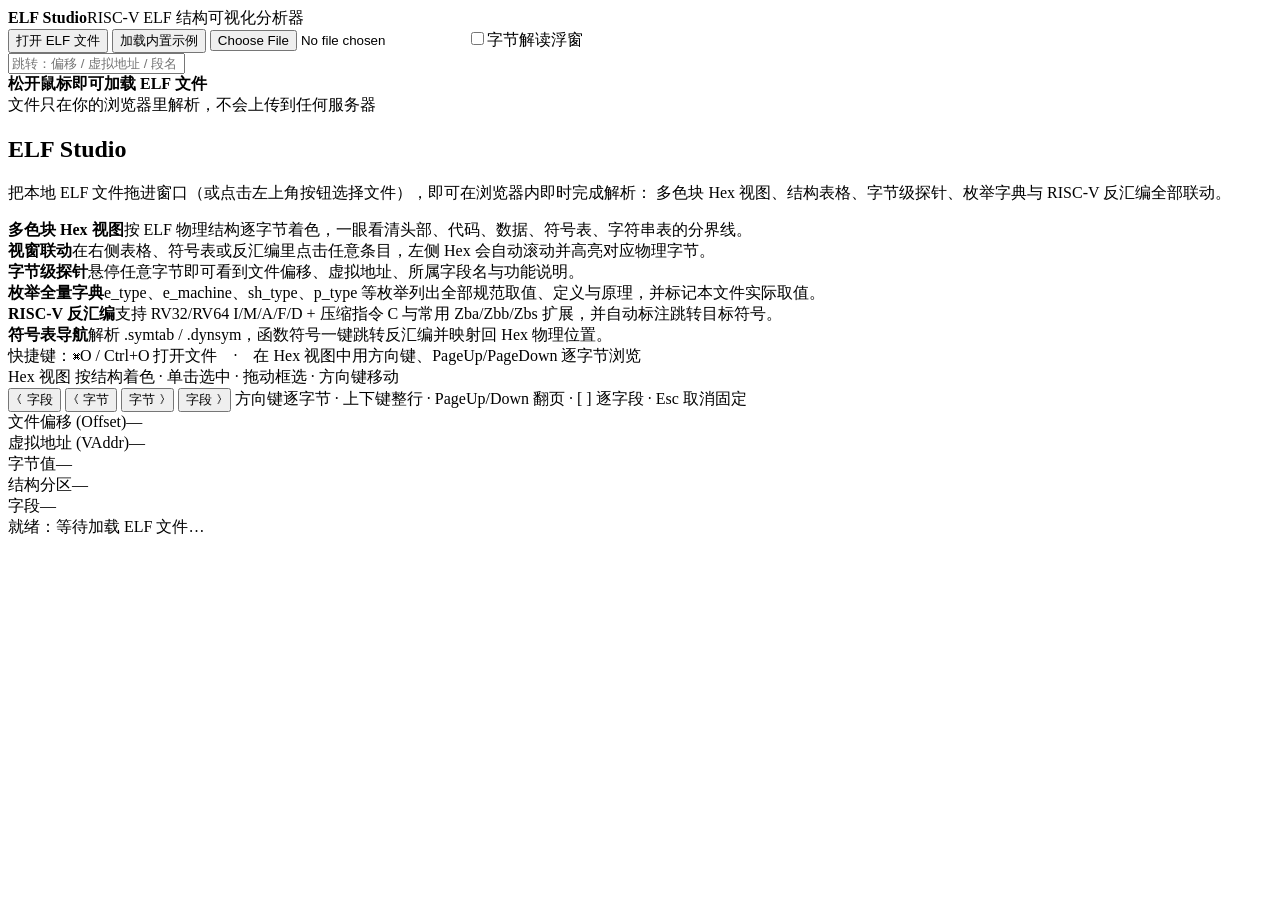
<file: src/shell.html>
<!DOCTYPE html>
<html lang="zh-CN">
<head>
<meta charset="utf-8">
<meta name="viewport" content="width=device-width, initial-scale=1">
<title>ELF Studio — RISC-V ELF 结构可视化分析器</title>
<style>
/*__CSS__*/
</style>
</head>
<body>

<header class="topbar">
  <div class="logo"><b>ELF Studio</b><span>RISC-V ELF 结构可视化分析器</span></div>
  <button class="btn primary" id="open-btn">打开 ELF 文件</button>
  <button class="btn" id="demo-btn">加载内置示例</button>
  <input type="file" id="file-input" class="hidden">
  <label class="top-chk" title="悬停 Hex 字节时，浮出该字节组在两种字节序下的整数/浮点/字符串解读"><input type="checkbox" id="byte-tip-toggle">字节解读浮窗</label>
  <div class="grow"></div>
  <span class="file-title" id="file-title"></span>
  <span class="file-meta" id="file-meta"></span>
  <input id="jump-input" placeholder="跳转：偏移 / 虚拟地址 / 段名 / 符号名 ⏎">
</header>

<div class="dropzone" id="dropzone">
  <div class="dz-box">
    <b>松开鼠标即可加载 ELF 文件</b>
    <div class="muted">文件只在你的浏览器里解析，不会上传到任何服务器</div>
  </div>
</div>

<section id="empty-state">
  <h1>ELF Studio</h1>
  <p>把本地 ELF 文件拖进窗口（或点击左上角按钮选择文件），即可在浏览器内即时完成解析：
     多色块 Hex 视图、结构表格、字节级探针、枚举字典与 RISC-V 反汇编全部联动。</p>
  <div class="feature-grid">
    <div><b>多色块 Hex 视图</b>按 ELF 物理结构逐字节着色，一眼看清头部、代码、数据、符号表、字符串表的分界线。</div>
    <div><b>视窗联动</b>在右侧表格、符号表或反汇编里点击任意条目，左侧 Hex 会自动滚动并高亮对应物理字节。</div>
    <div><b>字节级探针</b>悬停任意字节即可看到文件偏移、虚拟地址、所属字段名与功能说明。</div>
    <div><b>枚举全量字典</b>e_type、e_machine、sh_type、p_type 等枚举列出全部规范取值、定义与原理，并标记本文件实际取值。</div>
    <div><b>RISC-V 反汇编</b>支持 RV32/RV64 I/M/A/F/D + 压缩指令 C 与常用 Zba/Zbb/Zbs 扩展，并自动标注跳转目标符号。</div>
    <div><b>符号表导航</b>解析 .symtab / .dynsym，函数符号一键跳转反汇编并映射回 Hex 物理位置。</div>
  </div>
  <div class="muted small">快捷键：⌘O / Ctrl+O 打开文件　·　在 Hex 视图中用方向键、PageUp/PageDown 逐字节浏览</div>
</section>

<div id="workspace" class="hidden">
  <div class="split">
    <div class="left">
      <div class="pane-h">Hex 视图 <span class="muted">按结构着色 · 单击选中 · 拖动框选 · 方向键移动</span></div>
      <div id="hexview" style="flex:1;min-height:0;display:flex;flex-direction:column"></div>
      <div id="inspector">
        <div class="ins-nav">
          <button class="mini" id="nav-field-prev" title="上一个结构字段（快捷键 [）">⟨ 字段</button>
          <button class="mini" id="nav-byte-prev" title="上一字节（快捷键 ←）">⟨ 字节</button>
          <button class="mini" id="nav-byte-next" title="下一字节（快捷键 →）">字节 ⟩</button>
          <button class="mini" id="nav-field-next" title="下一个结构字段（快捷键 ]）">字段 ⟩</button>
          <span class="ins-observe" id="ins-pin"></span>
          <span class="ins-progress" id="ins-progress"></span>
          <span class="ins-hint muted">方向键逐字节 · 上下键整行 · PageUp/Down 翻页 · [ ] 逐字段 · Esc 取消固定</span>
        </div>
        <div class="ins-row">
          <div class="ins-cell"><label>文件偏移 (Offset)</label><span class="ins-val mono" id="ins-off">—</span></div>
          <div class="ins-cell" style="min-width:150px"><label>虚拟地址 (VAddr)</label><span class="ins-val mono" id="ins-va">—</span></div>
          <div class="ins-cell" style="min-width:198px"><label>字节值</label><span class="ins-val mono" id="ins-byte">—</span></div>
          <div class="ins-cell" style="min-width:170px"><label>结构分区</label><span class="ins-val mono" id="ins-region">—</span></div>
          <div class="ins-cell" style="min-width:178px"><label>字段</label><span class="ins-val mono" id="ins-field">—</span></div>
        </div>
        <div class="ins-desc" id="ins-desc"></div>
        <div id="ins-enum"></div>
      </div>
    </div>
    <div class="splitter" id="splitter" title="拖动调整左右宽度"></div>
    <div class="right">
      <div id="tabs"></div>
      <div id="tabpanes">
        <section id="pane-overview" class="on"></section>
        <section id="pane-ehdr"></section>
        <section id="pane-phdr"></section>
        <section id="pane-shdr"></section>
        <section id="pane-sections"></section>
        <section id="pane-symbols"></section>
        <section id="pane-relocs"></section>
        <section id="pane-disasm"></section>
        <section id="pane-dict"></section>
      </div>
    </div>
  </div>
</div>

<footer id="statusbar"><span id="status">就绪：等待加载 ELF 文件…</span></footer>

<script>
/*__DEMO__*/
</script>
<script>
/*__JS__*/
</script>
</body>
</html>
</file>
